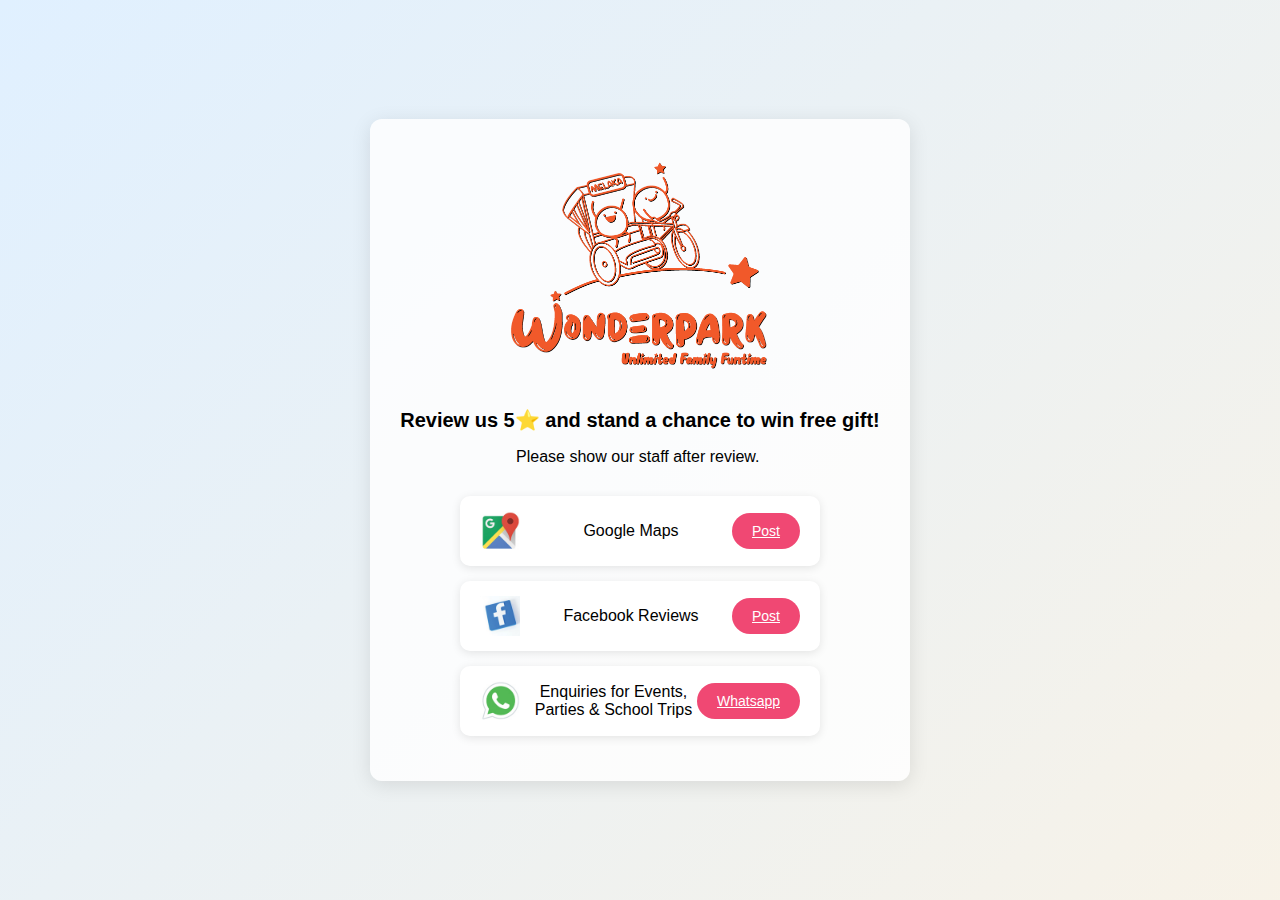
<file: reviewus/index.html>
<!DOCTYPE html>
<html lang="en">
<head>
  <meta charset="UTF-8">
  <meta name="viewport" content="width=device-width, initial-scale=1.0">
  <title>Wonderpark Melaka Review</title>
  <style>
    body {
      margin: 0;
      font-family: Arial, sans-serif;
      display: flex;
      justify-content: center;
      align-items: center;
      min-height: 100vh;
      background: linear-gradient(-45deg, #ffe4ec, #e0f7fa, #fff3e0, #e0f0ff);
      background-size: 400% 400%;
      animation: gradientBG 15s ease infinite;
    }

    @keyframes gradientBG {
      0% {background-position: 0% 50%;}
      50% {background-position: 100% 50%;}
      100% {background-position: 0% 50%;}
    }

    .container {
      text-align: center;
      background: rgba(255, 255, 255, 0.8);
      padding: 30px;
      border-radius: 12px;
      box-shadow: 0 4px 20px rgba(0,0,0,0.1);
    }

    .title-img {


    }

    h2 {
      margin-bottom: 10px;
      font-size: 20px;
    }

    p {
      font-size: 16px;
      margin-bottom: 30px;
    }

    .review-btn {
      display: flex;
      align-items: center;
      justify-content: space-between;
      background-color: white;
      padding: 15px 20px;
      margin-bottom: 15px;
      border-radius: 10px;
      box-shadow: 0 2px 10px rgba(0, 0, 0, 0.1);
      max-width: 320px;
      margin-left: auto;
      margin-right: auto;
    }

    .review-btn img {
      width: 40px;
      height: 40px;
      margin-right: 10px;
    }

    .post-btn {
      background-color: #f04873;
      color: white;
      border: none;
      border-radius: 20px;
      padding: 10px 20px;
      font-size: 14px;
      cursor: pointer;
    }
  </style>
</head>
<body>
  <div class="container">
    <img src="/img/reviewus/wpm-logo.png" alt="Review us @ Wonderpark" width="298" height="238" class="title-img">
    <h2>Review us 5⭐ and stand a chance to win free gift!</h2>
    <p>Please show our staff after review.&nbsp;</p>

	   <div class="review-btn">
      <img src="/img/reviewus/gmap.jpg" alt="Google Maps Icon"> Google Maps
      <a href="https://g.page/r/CcX8rXYFOguVEAE/review" class="post-btn" target="_blank">Post</a>
    </div>

    <div class="review-btn">
      <img src="/img/reviewus/fbook.jpg" alt="Facebook Icon"> Facebook Reviews
      <a href="https://www.facebook.com/wonderpark.my/reviews" class="post-btn" target="_blank">Post</a>
    </div>
	  
	  <div class="review-btn">
      <img src="/img/reviewus/whatsapp.jpg" alt="Facebook Icon"> Enquiries for Events, Parties & School Trips
       <a href="https://wa.me/60128996928?text=Hello!%20Boleh%20saya%20tanya%20Events" class="post-btn" target="_blank">Whatsapp</a>
		  
    </div>
	  
	  
</div>
</body>
</html>
</file>
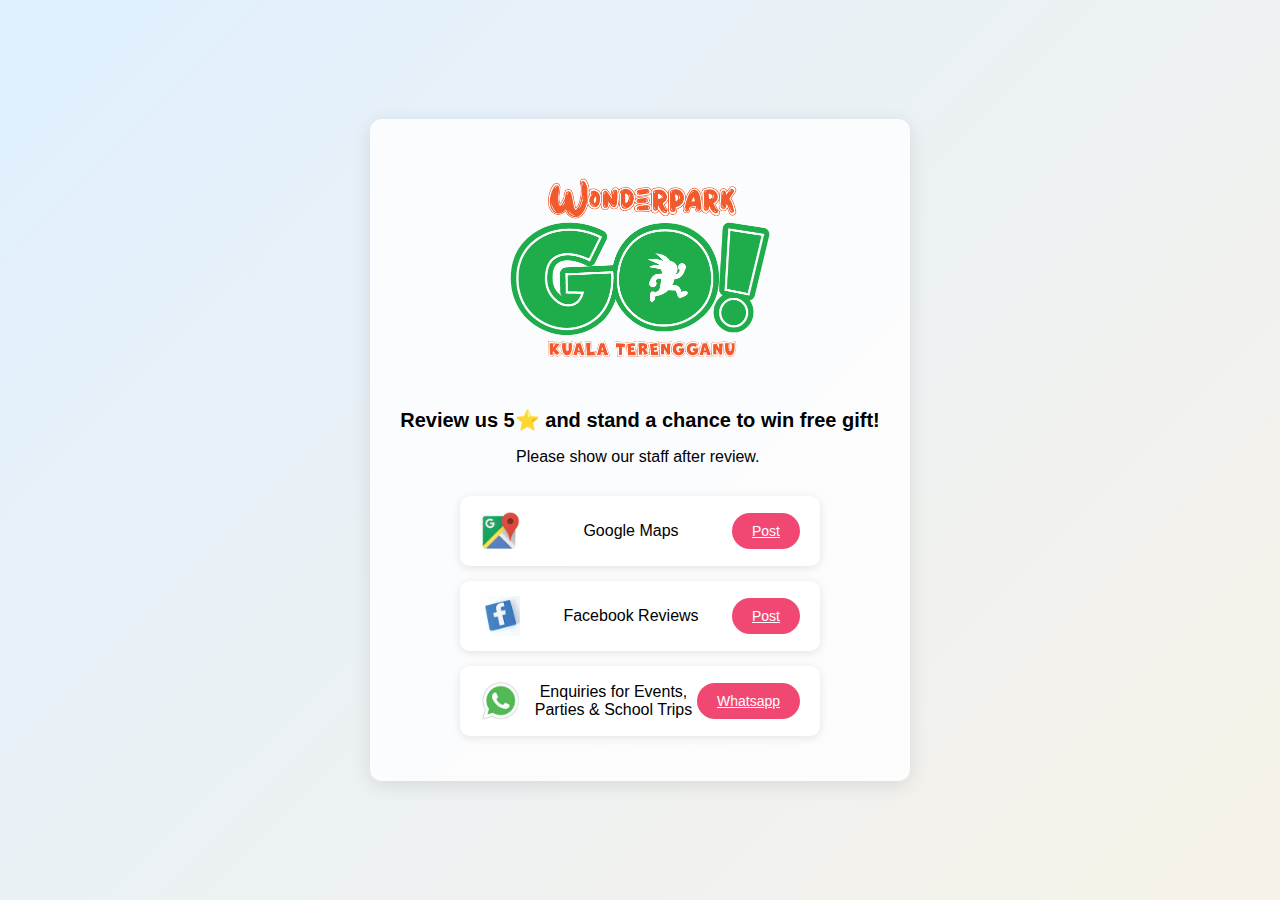
<file: reviewus/indexgo/index.html>
<!DOCTYPE html>
<html lang="en">
<head>
  <meta charset="UTF-8">
  <meta name="viewport" content="width=device-width, initial-scale=1.0">
  <title>Wonderpark Melaka Review</title>
  <style>
    body {
      margin: 0;
      font-family: Arial, sans-serif;
      display: flex;
      justify-content: center;
      align-items: center;
      min-height: 100vh;
      background: linear-gradient(-45deg, #ffe4ec, #e0f7fa, #fff3e0, #e0f0ff);
      background-size: 400% 400%;
      animation: gradientBG 15s ease infinite;
    }

    @keyframes gradientBG {
      0% {background-position: 0% 50%;}
      50% {background-position: 100% 50%;}
      100% {background-position: 0% 50%;}
    }

    .container {
      text-align: center;
      background: rgba(255, 255, 255, 0.8);
      padding: 30px;
      border-radius: 12px;
      box-shadow: 0 4px 20px rgba(0,0,0,0.1);
    }

    .title-img {


    }

    h2 {
      margin-bottom: 10px;
      font-size: 20px;
    }

    p {
      font-size: 16px;
      margin-bottom: 30px;
    }

    .review-btn {
      display: flex;
      align-items: center;
      justify-content: space-between;
      background-color: white;
      padding: 15px 20px;
      margin-bottom: 15px;
      border-radius: 10px;
      box-shadow: 0 2px 10px rgba(0, 0, 0, 0.1);
      max-width: 320px;
      margin-left: auto;
      margin-right: auto;
    }

    .review-btn img {
      width: 40px;
      height: 40px;
      margin-right: 10px;
    }

    .post-btn {
      background-color: #f04873;
      color: white;
      border: none;
      border-radius: 20px;
      padding: 10px 20px;
      font-size: 14px;
      cursor: pointer;
    }
  </style>
</head>
<body>
  <div class="container">
    <img src="/img/reviewus/wkt-logo.png" alt="Review us @ Wonderpark" width="298" height="238" class="title-img">
    <h2>Review us 5⭐ and stand a chance to win free gift!</h2>
    <p>Please show our staff after review.&nbsp;</p>

	   <div class="review-btn">
      <img src="/img/reviewus/gmap.jpg" alt="Google Maps Icon"> Google Maps
      <a href="https://g.page/r/CWLXiw4SF49GEAE/review" class="post-btn" target="_blank">Post</a>
    </div>

    <div class="review-btn">
      <img src="/img/reviewus/fbook.jpg" alt="Facebook Icon"> Facebook Reviews
      <a href="https://www.facebook.com/wonderpark.my/reviews" class="post-btn" target="_blank">Post</a>
    </div>
	  
	    <div class="review-btn">
      <img src="/img/reviewus/whatsapp.jpg" alt="Facebook Icon"> Enquiries for Events, Parties & School Trips
       <a href="https://wa.me/60128996928?text=Hello!%20Boleh%20saya%20tanya%20Events" class="post-btn" target="_blank">Whatsapp</a>
	  
</div>
</body>
</html>
</file>
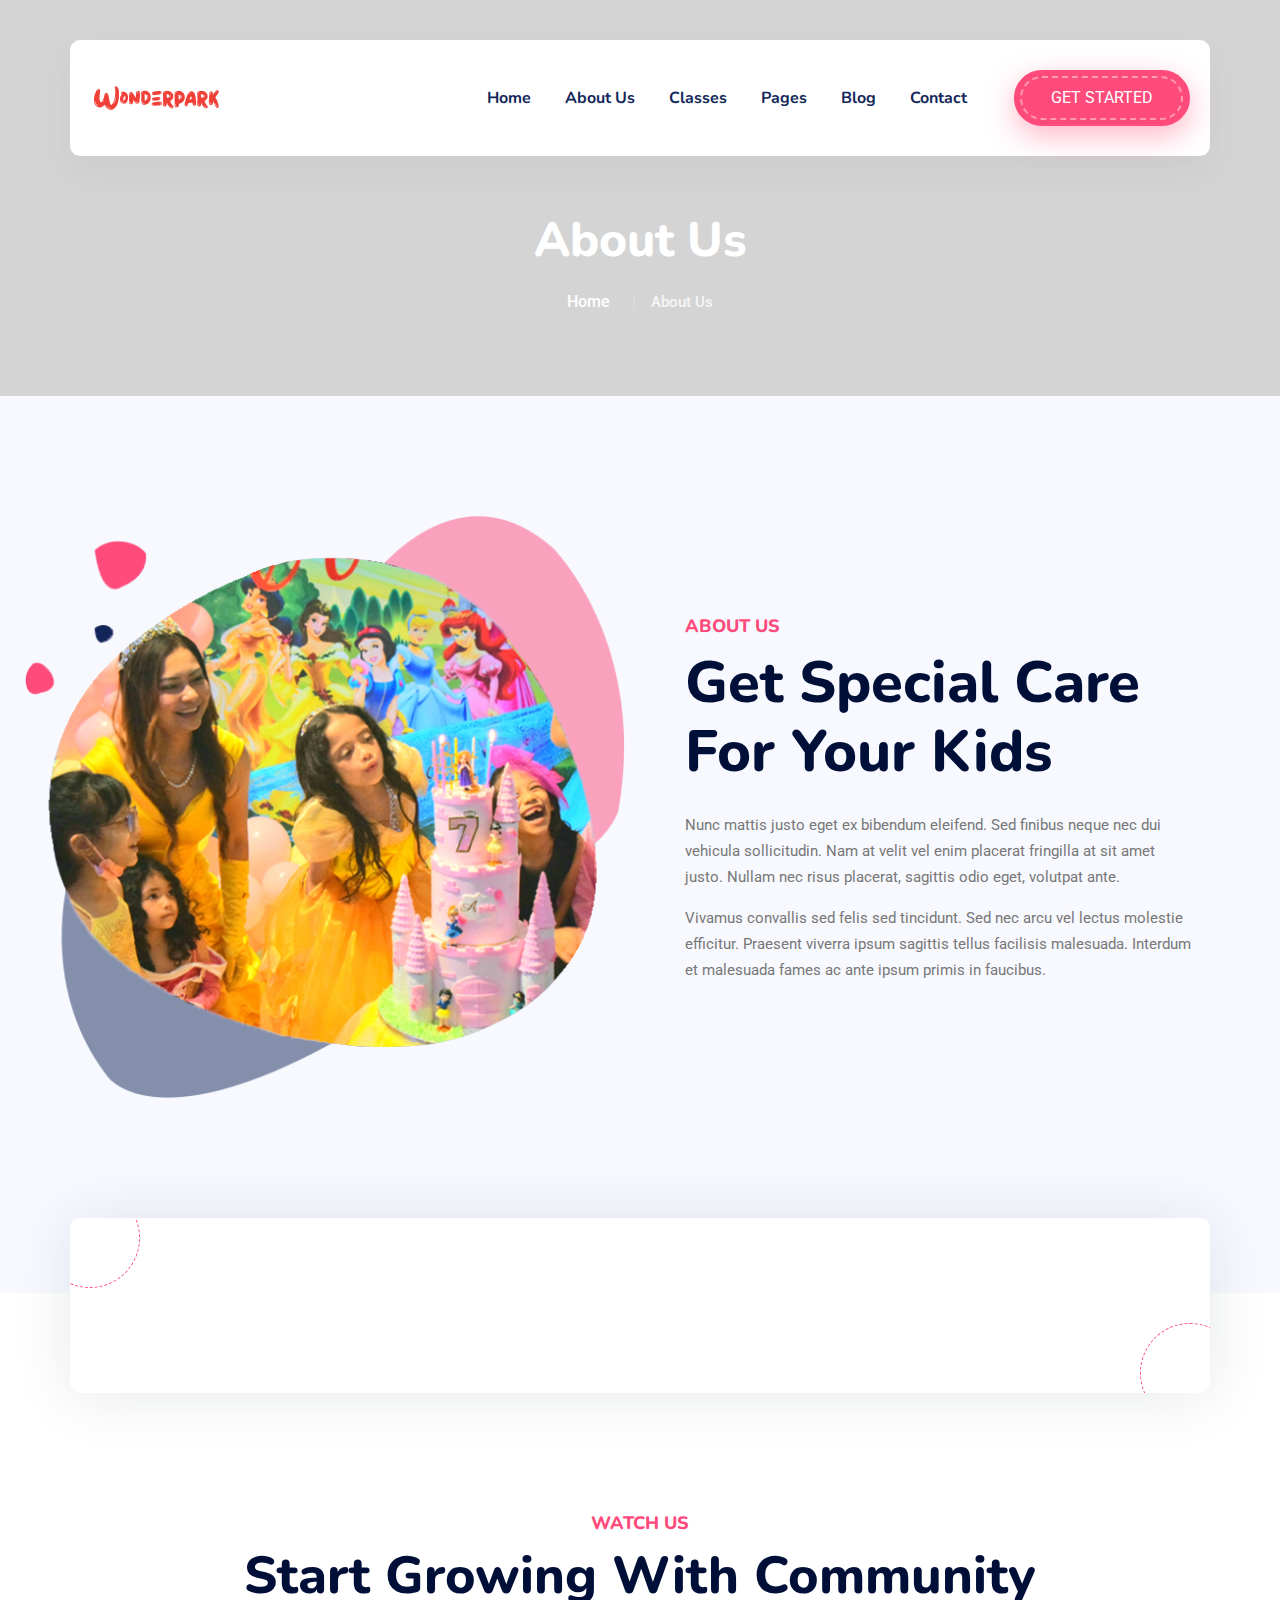
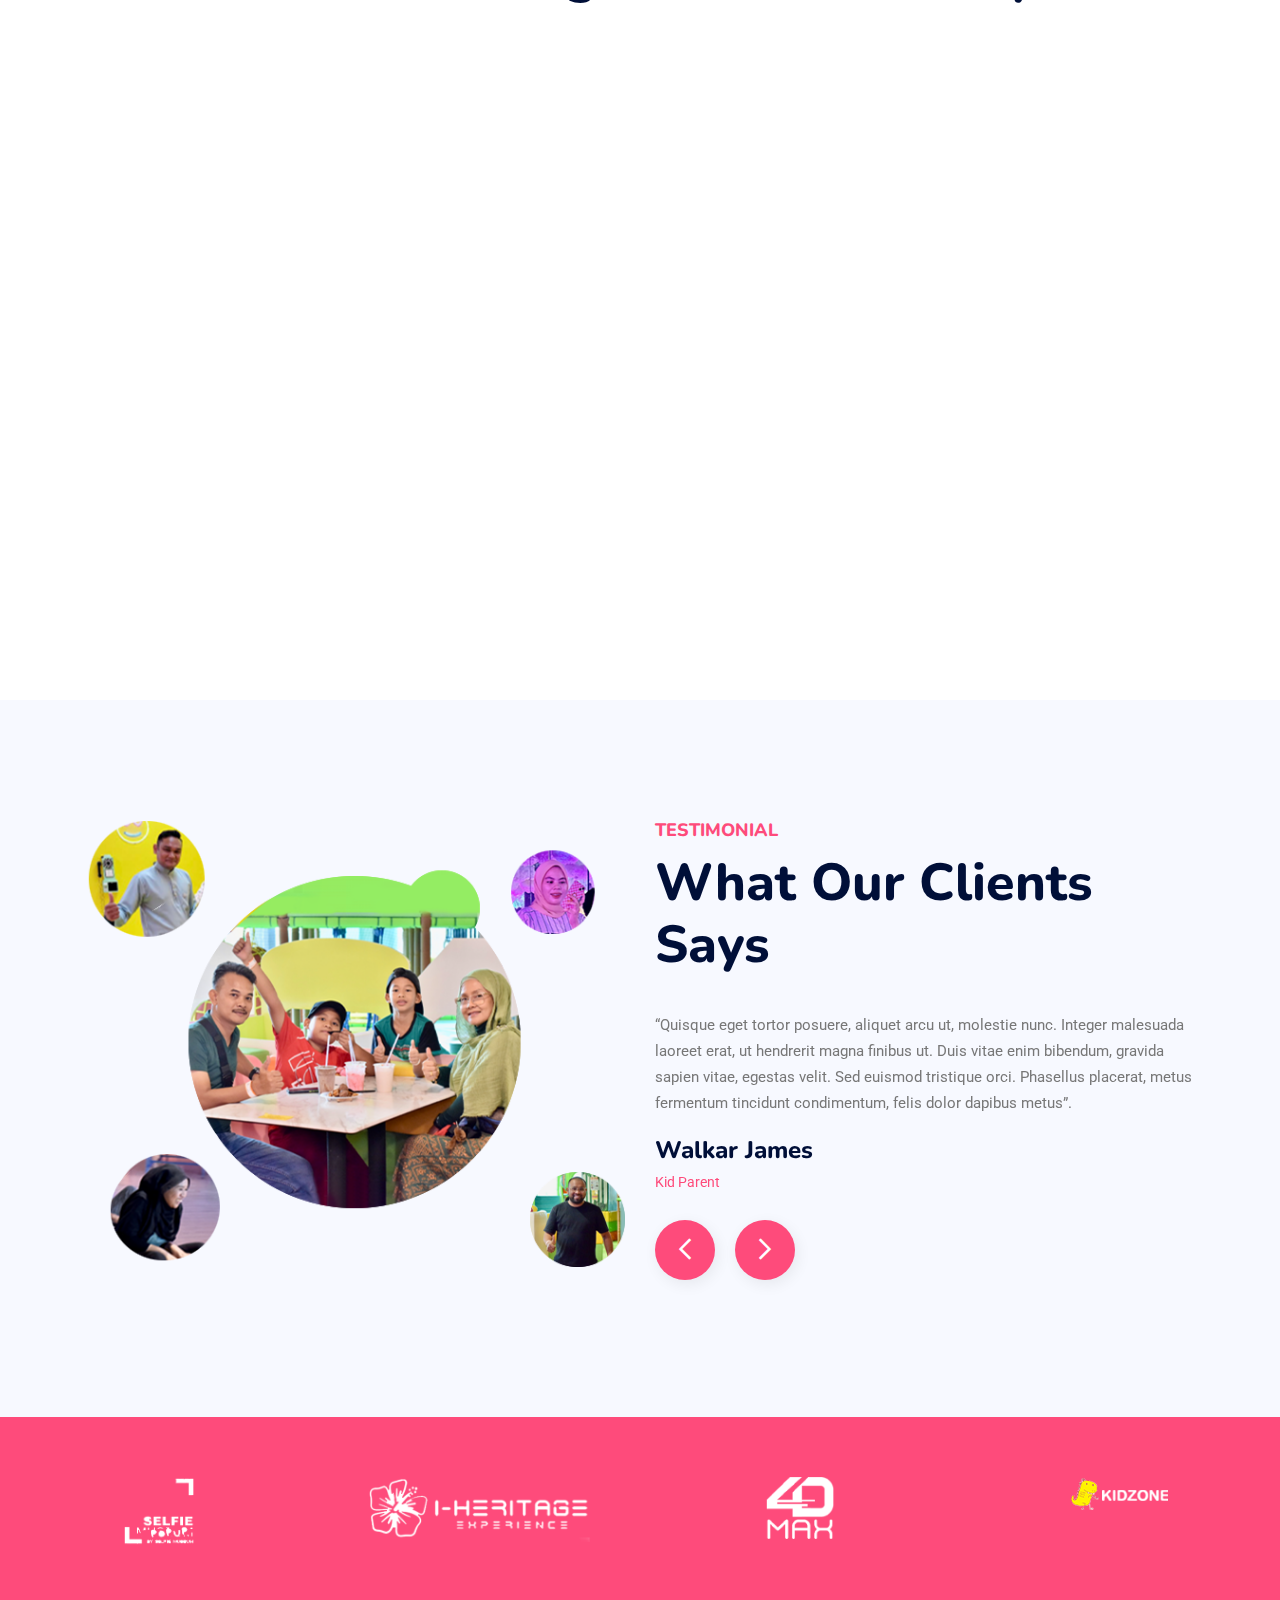
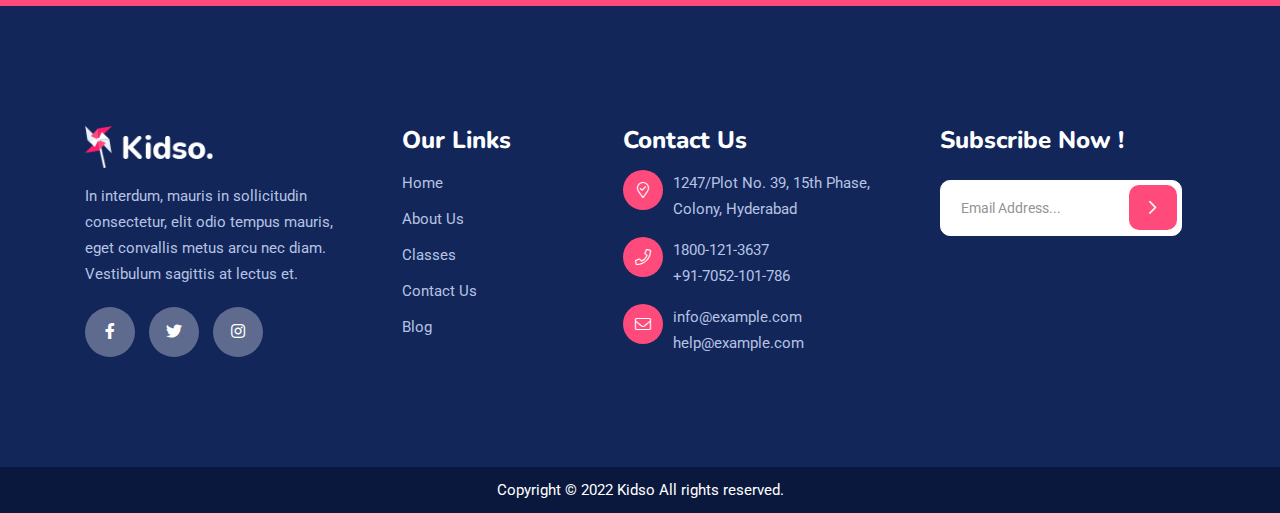
<file: about.html>
<!doctype html>
<html class="no-js" lang="zxx">
    <head>
        <meta charset="utf-8">
        <meta http-equiv="x-ua-compatible" content="ie=edge">
        <title>Kidso - Modern Kindergarten & Baby Care HTML Template</title>
        <meta name="description" content="">
        <meta name="viewport" content="width=device-width, initial-scale=1">
		<link rel="shortcut icon" type="image/x-icon" href="img/favicon.ico">
        <!-- Place favicon.ico in the root directory -->

		<!-- CSS here -->
        <link rel="stylesheet" href="css/bootstrap.min.css">
        <link rel="stylesheet" href="css/animate.min.css">
        <link rel="stylesheet" href="css/magnific-popup.css">
        <link rel="stylesheet" href="fontawesome/css/all.min.css">
        <link rel="stylesheet" href="font-flaticon/flaticon.css">
        <link rel="stylesheet" href="css/dripicons.css">
        <link rel="stylesheet" href="css/slick.css">
        <link rel="stylesheet" href="css/meanmenu.css">
        <link rel="stylesheet" href="css/default.css">
        <link rel="stylesheet" href="css/style.css">
        <link rel="stylesheet" href="css/responsive.css">
    </head>
    <body>
        <!-- header -->
        <header class="header-area header-three">  	
			  <div id="header-sticky" class="menu-area">
                <div class="container">
                    <div class="second-menu">
                        <div class="row align-items-center">
                            <div class="col-xl-2 col-lg-2">
                                <div class="logo">
                                    <a href="index.html"><img src="img/logo/logo.png" alt="logo"></a>
                                </div>
                            </div>
                           <div class="col-xl-7 col-lg-7">
                              
                                <div class="main-menu text-right text-xl-right">
                                    <nav id="mobile-menu">
                                         <ul>
                                            <li class="has-sub">
                                                <a href="index.html">Home</a>
                                            </li>
                                            <li><a href="about.html">About Us</a></li>
                                          
                                             <li class="has-sub">
                                                 <a href="classes.html">Classes</a>
                                                 <ul>
                                                    <li><a href="classes.html">Classes</a></li>
                                                    <li><a href="class-single.html">Class Details</a></li>
                                                 </ul>
                                             </li>
                                              <li class="has-sub"><a href="#">Pages</a>
												<ul>
                                                      <li><a href="teachers.html">Teachers</a></li>
                                                    <li><a href="teacher-single.html">Teacher Details</a></li>
                                                  </ul>
											</li>
                                            <li class="has-sub"> 
                                                <a href="blog.html">Blog</a>
                                                <ul>
                                                    <li><a href="blog.html">Blog</a></li>
                                                    <li><a href="blog-details.html">Blog Details</a></li>
                                                </ul>
                                            </li>


                                            <li><a href="contact.html">Contact</a></li>                                               
                                        </ul>
                                    </nav>
                                </div>
                            </div>   
                            <div class="col-xl-3 col-lg-3 text-right d-none d-lg-block mt-30 mb-30 text-right text-xl-right">
                                <div class="login">
                                    <ul>
                                        <li><div class="header-btn second-header-btn">
                                   <a href="contact.html" class="btn">Get Started</a>
                                </div></li>
                                    </ul>
                                
                                </div>
                               
                            </div>
                            
                                <div class="col-12">
                                    <div class="mobile-menu"></div>
                                </div>
                        </div>
                    </div>
                </div>
            </div>
        </header>
        <!-- header-end -->
        <!-- main-area -->
        <main>
            
            <!-- breadcrumb-area -->
            <section class="breadcrumb-area d-flex align-items-center" style="background-image:url(img/bg/bdrc-bg.jpg)">
                <div class="container">
                    <div class="row align-items-center">
                        <div class="col-xl-12 col-lg-12">
                            <div class="breadcrumb-wrap text-left">
                                <div class="breadcrumb-title">
                                    <h2>About Us</h2>    
                                    <div class="breadcrumb-wrap">
                              
                                <nav aria-label="breadcrumb">
                                    <ol class="breadcrumb">
                                        <li class="breadcrumb-item"><a href="index.html">Home</a></li>
                                        <li class="breadcrumb-item active" aria-current="page">About Us</li>
                                    </ol>
                                </nav>
                            </div>
                                </div>
                            </div>
                        </div>
                        
                    </div>
                </div>
            </section>
            <!-- breadcrumb-area-end -->
            <!-- about-area -->
            <section class="about-area about-p pt-120 pb-195 p-relative" style="background: #f7f9ff;">
                <div class="animations-03"><img src="img/bg/an-img-03.png" alt="an-img-01"></div>
                <div class="animations-04"><img src="img/bg/an-img-04.png" alt="contact-bg-an-01"></div>
                <div class="animations-05"><img src="img/bg/an-img-05.png" alt="contact-bg-an-01"></div>
                <div class="container">
                    <div class="row justify-content-center align-items-center">
                         <div class="col-lg-6 col-md-12 col-sm-12">
                            <div class="s-about-img p-relative  wow fadeInLeft  animated"   data-animation="fadeInLeft" data-delay=".4s">
                                <img src="img/features/about_img.png" alt="img">    
                            </div>
                          
                        </div>
                        
					<div class="col-lg-6 col-md-12 col-sm-12">
                            <div class="about-content s-about-content  wow fadeInRight  animated pl-30" data-animation="fadeInRight" data-delay=".4s">
                                <div class="about-title second-title pb-25">  
                                    <h5>About Us</h5>
                                    <h2>Get Special Care For Your Kids</h2>                                   
                                </div>
                                   <p>Nunc mattis justo eget ex bibendum eleifend. Sed finibus neque nec dui vehicula sollicitudin. Nam at velit vel enim placerat fringilla at sit amet justo. Nullam nec risus placerat, sagittis odio eget, volutpat ante.</p>
                                  <p>Vivamus convallis sed felis sed tincidunt. Sed nec arcu vel lectus molestie efficitur. Praesent viverra ipsum sagittis tellus facilisis malesuada. Interdum et malesuada fames ac ante ipsum primis in faucibus. </p>
                                  
                            </div>
                        </div>
                     
                    </div>
                </div>
            </section>
            <!-- about-area-end -->
         <!-- counter-area -->
            <div class="counter-area p-relative">
                <div class="container">
                    <div class="row counter-bg p-relative">
                         <div class="col-lg-3 col-md-3 col-sm-12">
                             <div class="single-counter wow fadeInUp animated" data-animation="fadeInDown animated" data-delay=".2s">
                                <div class="counter p-relative">
                                    <span class="count">385</span><p>Kids Are Happy</p>    
                                </div>
                            </div>
                        </div>
                     <div class="col-lg-3 col-md-3 col-sm-12">
                             <div class="single-counter wow fadeInUp animated" data-animation="fadeInDown animated" data-delay=".2s">
                                <div class="counter p-relative">
                                    <span class="count">509</span><p>Happy To Service </p>    
                                </div>
                            </div>
                        </div>
                        <div class="col-lg-3 col-md-3 col-sm-12">
                             <div class="single-counter wow fadeInUp animated" data-animation="fadeInDown animated" data-delay=".2s">
                                <div class="counter p-relative">
                                    <span class="count">798</span><p>Cup Of Coffee</p>    
                                </div>
                            </div>
                        </div>
                        <div class="col-lg-3 col-md-3 col-sm-12">
                             <div class="single-counter wow fadeInUp animated" data-animation="fadeInDown animated" data-delay=".2s">
                                <div class="counter p-relative">
                                    <span class="count">936</span><p>Our Happy Clients</p>    
                                </div>
                            </div>
                        </div>
                    </div>
                </div>
            </div>
            <!-- counter-area-end -->	
             <!-- vedio-area -->          
            <section id="vedio" class="vedio-area pt-120 pb-90 fix" >
                <div class="container">
                    <div class="row">   
                        <div class="col-lg-12">
                            <div class="section-title center-align text-center mb-15">
                                <h5>Watch Us</h5>
                                <h2>
                                Start Growing With Community
                                </h2>
                            </div>
                           
                        </div>
                         
                    </div>
                    <div class="row">
                         <div class="col-lg-12 col-md-12">
                             
                           <div class="video-img wow fadeInRight animated" data-animation="fadeInDown animated" data-delay=".2s" style="background-image:url(img/bg/vedio-img.png); background-repeat: no-repeat; background-position: center;">								
                                    <a href="https://www.youtube.com/watch?v=gyGsPlt06bo" class="video-i popup-video"><i class="far fa-play"></i></a>
                            </div> 
                             
                         
                        </div>
                        
                        
                    </div>
                </div>
            </section>
            <!-- vedio-area-end -->
             <!-- testimonial-area -->
            <section class="testimonial-area pt-120 pb-150 fix p-relative" style="background-color: #f7f9ff;">
                <div class="animations-01"><img src="img/bg/an-img-06.png" alt="an-img-01"></div>
                <div class="animations-02"><img src="img/bg/an-img-04.png" alt="contact-bg-an-01"></div>
                <div class="container">
                    <div class="row">
                        <div class="col-lg-6">
                            
                           <img src="img/bg/testmonail-img.png" alt="img">
                        </div>
                        
                        <div class="col-lg-6">
                            <div class="section-title center-align mb-35">
                                <h5>Testimonial</h5>                            
                                <h2>
                                 What Our Clients Says
                                </h2>
                             
                            </div>
                            <div class="testimonial-active">
                                <div class="single-testimonial">                                    
                                    <p>“Quisque eget tortor posuere, aliquet arcu ut, molestie nunc. Integer malesuada laoreet erat, ut hendrerit magna finibus ut. Duis vitae enim bibendum, gravida sapien vitae, egestas velit. Sed euismod tristique orci. Phasellus placerat, metus fermentum tincidunt condimentum, felis dolor dapibus metus”.</p>
                                     <div class="testi-author">                                       
                                        <div class="ta-info">
                                            <h6>Walkar James</h6>
                                            <span>Kid Parent</span>
                                        </div>
                                    </div>
                                   
                                </div>
                               <div class="single-testimonial">                                    
                                    <p>“Quisque eget tortor posuere, aliquet arcu ut, molestie nunc. Integer malesuada laoreet erat, ut hendrerit magna finibus ut. Duis vitae enim bibendum, gravida sapien vitae, egestas velit. Sed euismod tristique orci. Phasellus placerat, metus fermentum tincidunt condimentum, felis dolor dapibus metus”.</p>
                                     <div class="testi-author">                                       
                                        <div class="ta-info">
                                            <h6>Walkar James</h6>
                                            <span>Kid Parent</span>
                                        </div>
                                    </div>
                                   
                                </div>
                              <div class="single-testimonial">                                    
                                    <p>“Quisque eget tortor posuere, aliquet arcu ut, molestie nunc. Integer malesuada laoreet erat, ut hendrerit magna finibus ut. Duis vitae enim bibendum, gravida sapien vitae, egestas velit. Sed euismod tristique orci. Phasellus placerat, metus fermentum tincidunt condimentum, felis dolor dapibus metus”.</p>
                                     <div class="testi-author">                                       
                                        <div class="ta-info">
                                            <h6>Walkar James</h6>
                                            <span>Kid Parent</span>
                                        </div>
                                    </div>
                                   
                                </div>
                                
                            </div>
                        </div>
                    </div>
                </div>
            </section>
            <!-- testimonial-area-end -->
            <!-- brand-area -->
            <div class="brand-area pt-60 pb-60" style="background: #fe4b7b;">
                <div class="container-fluid">
                    <div class="row brand-active">
                        <div class="col-xl-2">
                            <div class="single-brand">
                                 <img src="img/brand/b-logo1.png" alt="img">
                            </div>
                        </div>
                       <div class="col-xl-2">
                            <div class="single-brand">
                                     <img src="img/brand/b-logo2.png" alt="img">
                            </div>
                        </div>
                        <div class="col-xl-2">
                            <div class="single-brand">
                                  <img src="img/brand/b-logo3.png" alt="img">
                            </div>
                        </div>
                        <div class="col-xl-2">
                            <div class="single-brand">
                                  <img src="img/brand/b-logo4.png" alt="img">
                            </div>
                        </div>
                         <div class="col-xl-2">
                            <div class="single-brand">
                                 <img src="img/brand/b-logo5.png" alt="img">
                            </div>
                        </div>
                        <div class="col-xl-2">
                            <div class="single-brand">
                                 <img src="img/brand/b-logo6.png" alt="img">
                            </div>
                        </div>
                        <div class="col-xl-2">
                            <div class="single-brand">
                                  <img src="img/brand/b-logo3.png" alt="img">
                            </div>
                        </div>
                        
                    </div>
                </div>
            </div>
            <!-- brand-area-end -->
        </main>
        <!-- main-area-end -->
       <!-- footer -->
        <footer class="footer-bg footer-p">
            <div class="footer-top pt-120 pb-80  p-relative" style="background-image: url(img/bg/footer-bg.png); background-color: #fff;  background-repeat: no-repeat;background-size: cover;background-position: center;">
                <div class="container">
                    <div class="row justify-content-between">
                        
                          <div class="col-xl-3 col-lg-3 col-sm-6">
                            <div class="footer-widget mb-30">
                                <div class="f-widget-title mb-15">
                                   <img src="img/logo/f_logo.png" alt="img">
                                </div>
                                <div class="footer-text mb-20">
                                    <p>In interdum, mauris in sollicitudin consectetur, elit odio tempus mauris, eget convallis metus arcu nec diam. Vestibulum sagittis at lectus et.</p>
                                </div>
                                <div class="footer-social">                                    
                                    <a href="#"><i class="fab fa-facebook-f"></i></a>
                                    <a href="#"><i class="fab fa-twitter"></i></a>
                                    <a href="#"><i class="fab fa-instagram"></i></a>
                                </div>        
                            </div>
                        </div>
						<div class="col-xl-2 col-lg-2 col-sm-6">
                            <div class="footer-widget mb-30">
                                <div class="f-widget-title">
                                    <h2>Our Links</h2>
                                </div>
                                <div class="footer-link">
                                    <ul>                                        
                                        <li><a href="index.html">Home</a></li>
                                        <li><a href="about.html"> About Us</a></li>
                                        <li><a href="classes.html">  Classes</a></li>
                                        <li><a href="contact.html"> Contact Us</a></li>
                                        <li><a href="blog.html">Blog </a></li>
                                    </ul>
                                </div>
                            </div>
                        </div>
                        <div class="col-xl-3 col-lg-3 col-sm-6">
                            <div class="footer-widget mb-30">
                                <div class="f-widget-title">
                                    <h2>Contact Us</h2>
                                </div>
                                <div class="f-contact">
                                    <ul>
                                    <li>
                                        <i class="icon fal fa-map-marker-check"></i>
                                        <span>1247/Plot No. 39, 15th Phase, <br>Colony, Hyderabad</span>
                                    </li>
                                    <li>
                                        <i class="icon fal fa-phone"></i>
                                        <span>1800-121-3637<br>+91-7052-101-786</span>
                                    </li>
                                   <li><i class="icon fal fa-envelope"></i>
                                        <span>
                                            <a href="mailto:info@example.com">info@example.com</a>
                                       <br>
                                       <a href="mailto:help@example.com">help@example.com</a>
                                       </span>
                                    </li>
                                </ul>
                                    
                                    </div>
                            </div>
                        </div>  
                        <div class="col-xl-3 col-lg-3 col-sm-6">
                            <div class="footer-widget mb-30">
                                <div class="f-widget-title mb-15">
                                  <h2>Subscribe Now !</h2>
                                </div>
                               <div class="footer-link">
                                <div class="newslater-area">
                                    <form name="ajax-form" id="contact-form4" action="#" method="post" class="contact-form newslater">
                                       <div class="form-group p-relative">
                                          <input class="form-control" id="email2" name="email" type="email" placeholder="Email Address..." value="" required=""> 
                                          <button type="submit"  id="send2"><i class="far fa-chevron-right"></i></button>
                                       </div>
                                       <!-- /Form-email -->	
                                    </form>
                                 </div>
                                </div>
                            </div>
                        </div>
                      
                        
                    </div>
                    
                </div>
            </div>
           <div class="copyright-wrap text-center">
                <div class="container">
                    <div class="row align-items-center">
                        <div class="col-lg-12">                         
                              Copyright © 2022 Kidso All rights reserved.  
                        </div>
                        
                        
                    </div>
                </div>
            </div>
        </footer>
        <!-- footer-end -->

        <!-- JS here -->
        <script src="js/vendor/modernizr-3.5.0.min.js"></script>
        <script src="js/vendor/jquery-3.6.0.min.js"></script>
        <script src="js/popper.min.js"></script>
        <script src="js/bootstrap.min.js"></script>
        <script src="js/one-page-nav-min.js"></script>
        <script src="js/slick.min.js"></script>
        <script src="js/ajax-form.js"></script>
        <script src="js/paroller.js"></script>
        <script src="js/wow.min.js"></script>
        <script src="js/js_isotope.pkgd.min.js"></script>
        <script src="js/imagesloaded.min.js"></script>
        <script src="js/parallax.min.js"></script>
         <script src="js/jquery.waypoints.min.js"></script>
        <script src="js/jquery.counterup.min.js"></script>
        <script src="js/jquery.scrollUp.min.js"></script>
        <script src="js/jquery.meanmenu.min.js"></script>
        <script src="js/parallax-scroll.js"></script>
        <script src="js/jquery.magnific-popup.min.js"></script>
        <script src="js/element-in-view.js"></script>
        <script src="js/main.js"></script>
    </body>
</html>
</file>
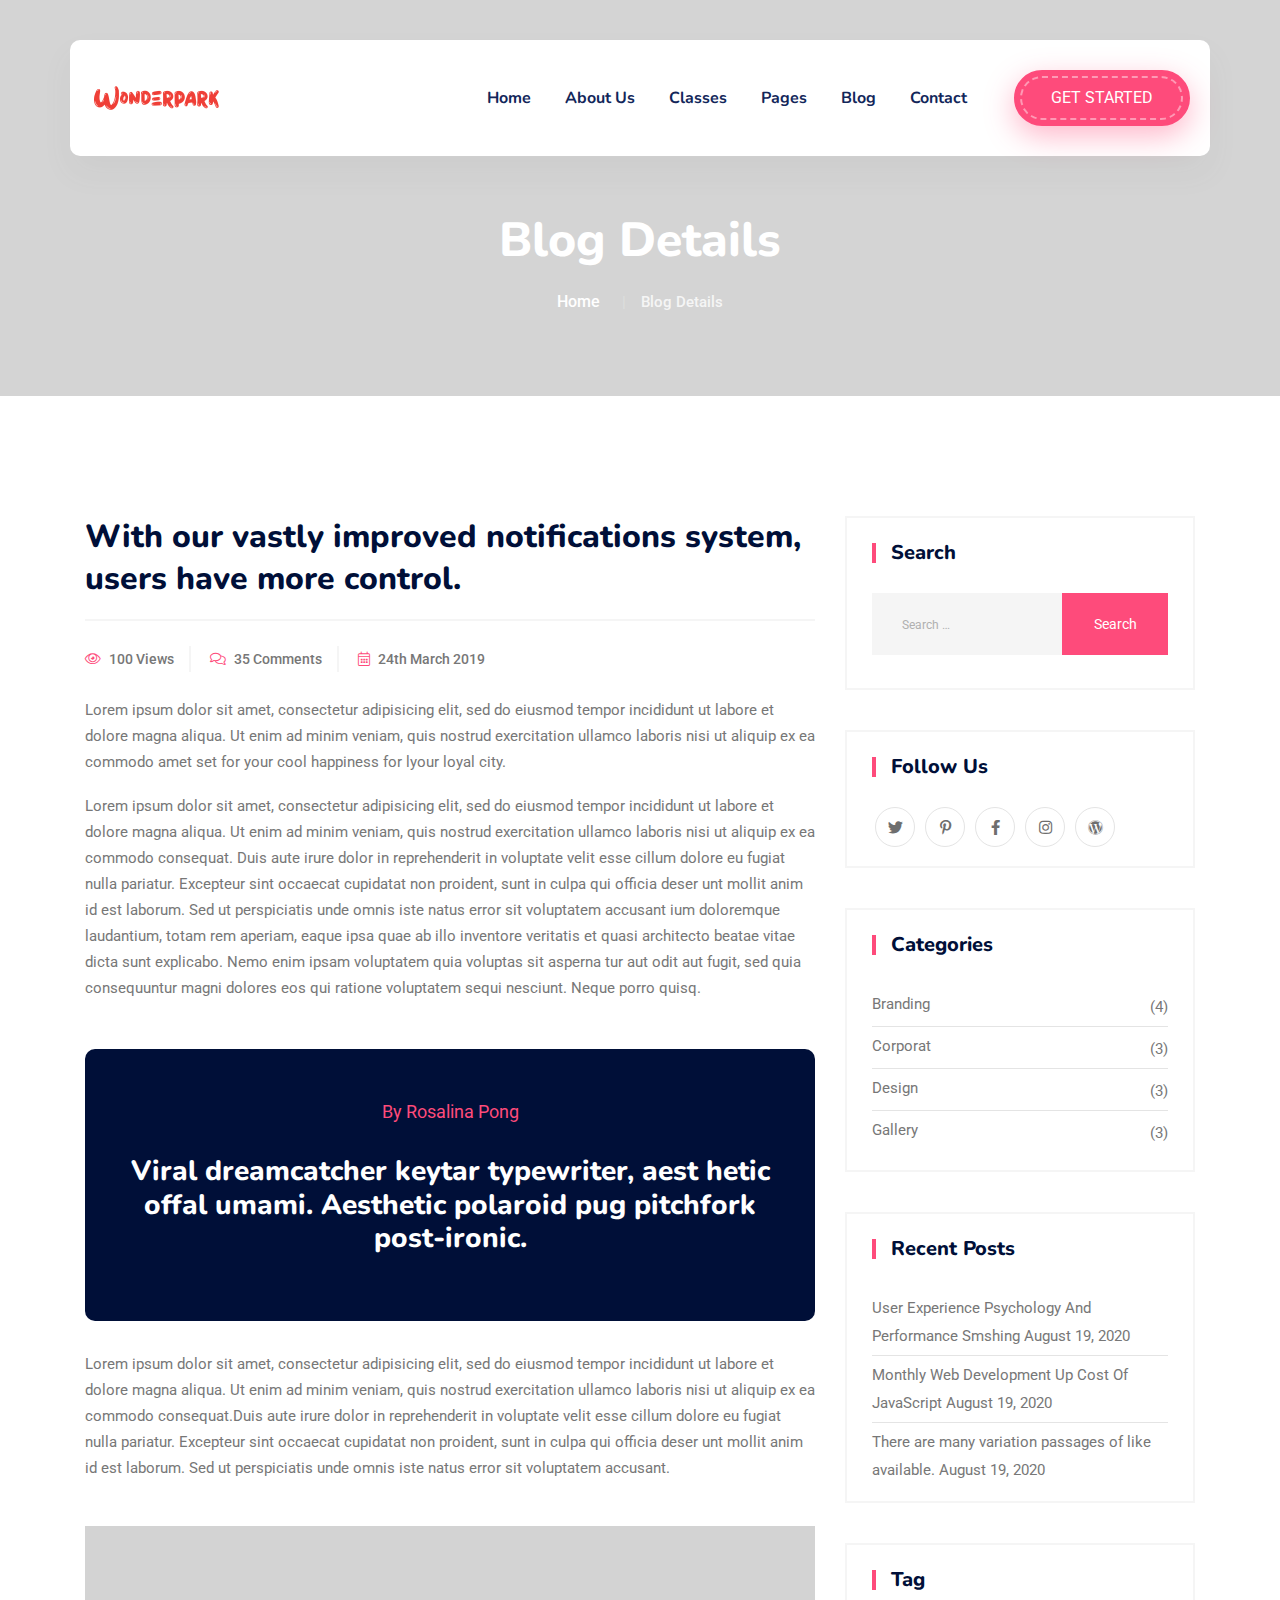
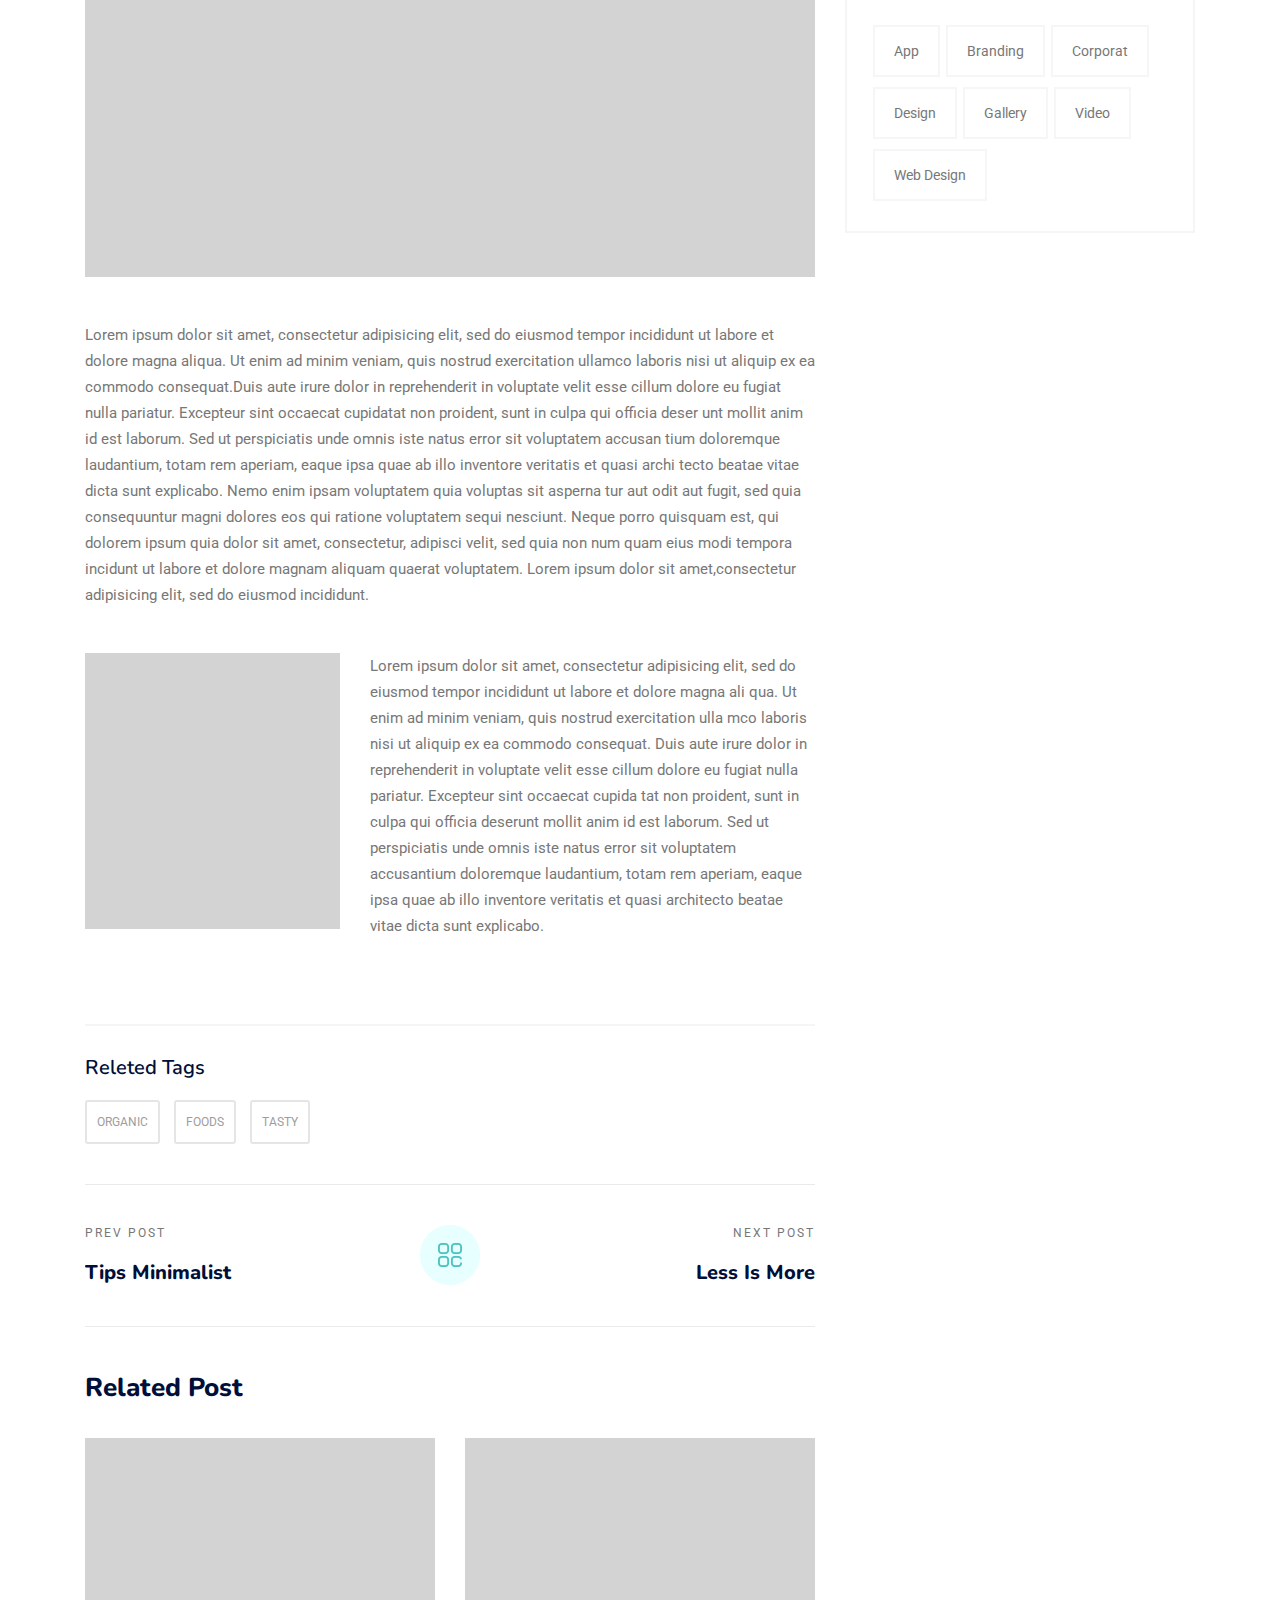
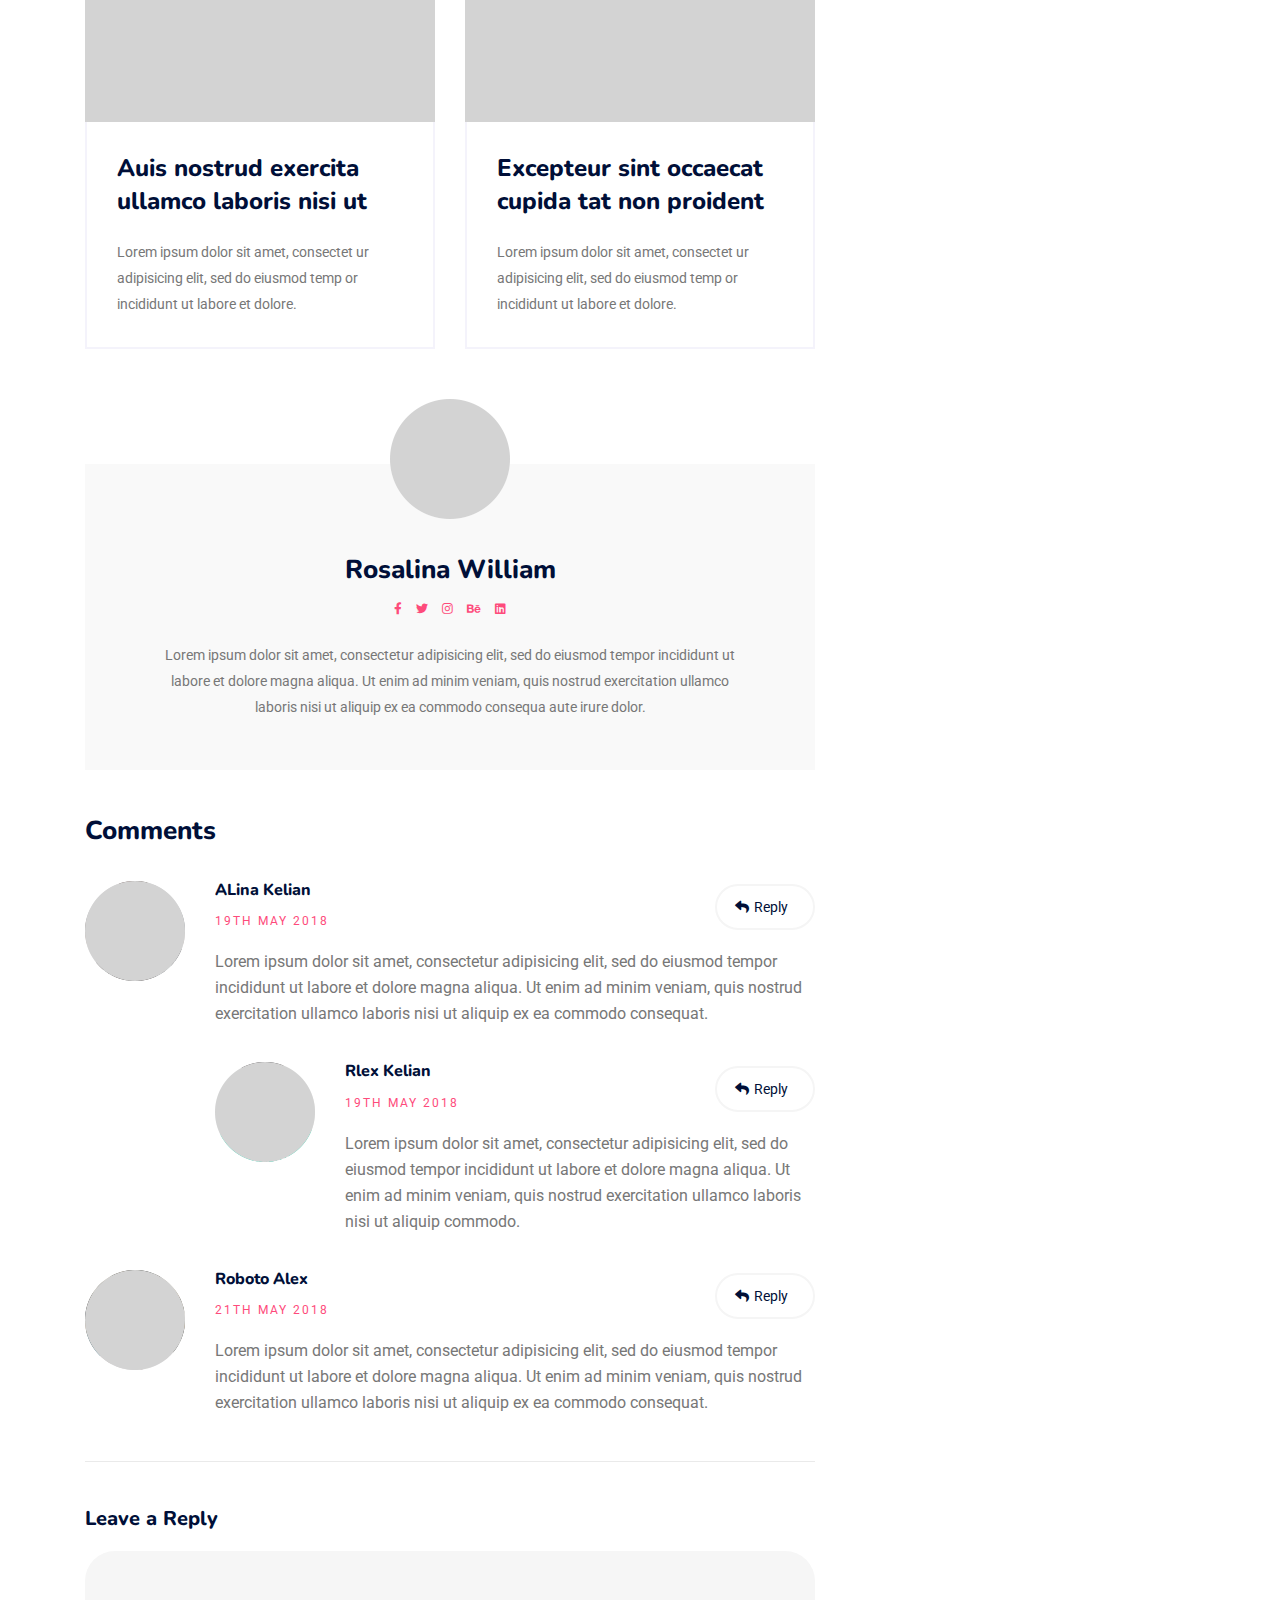
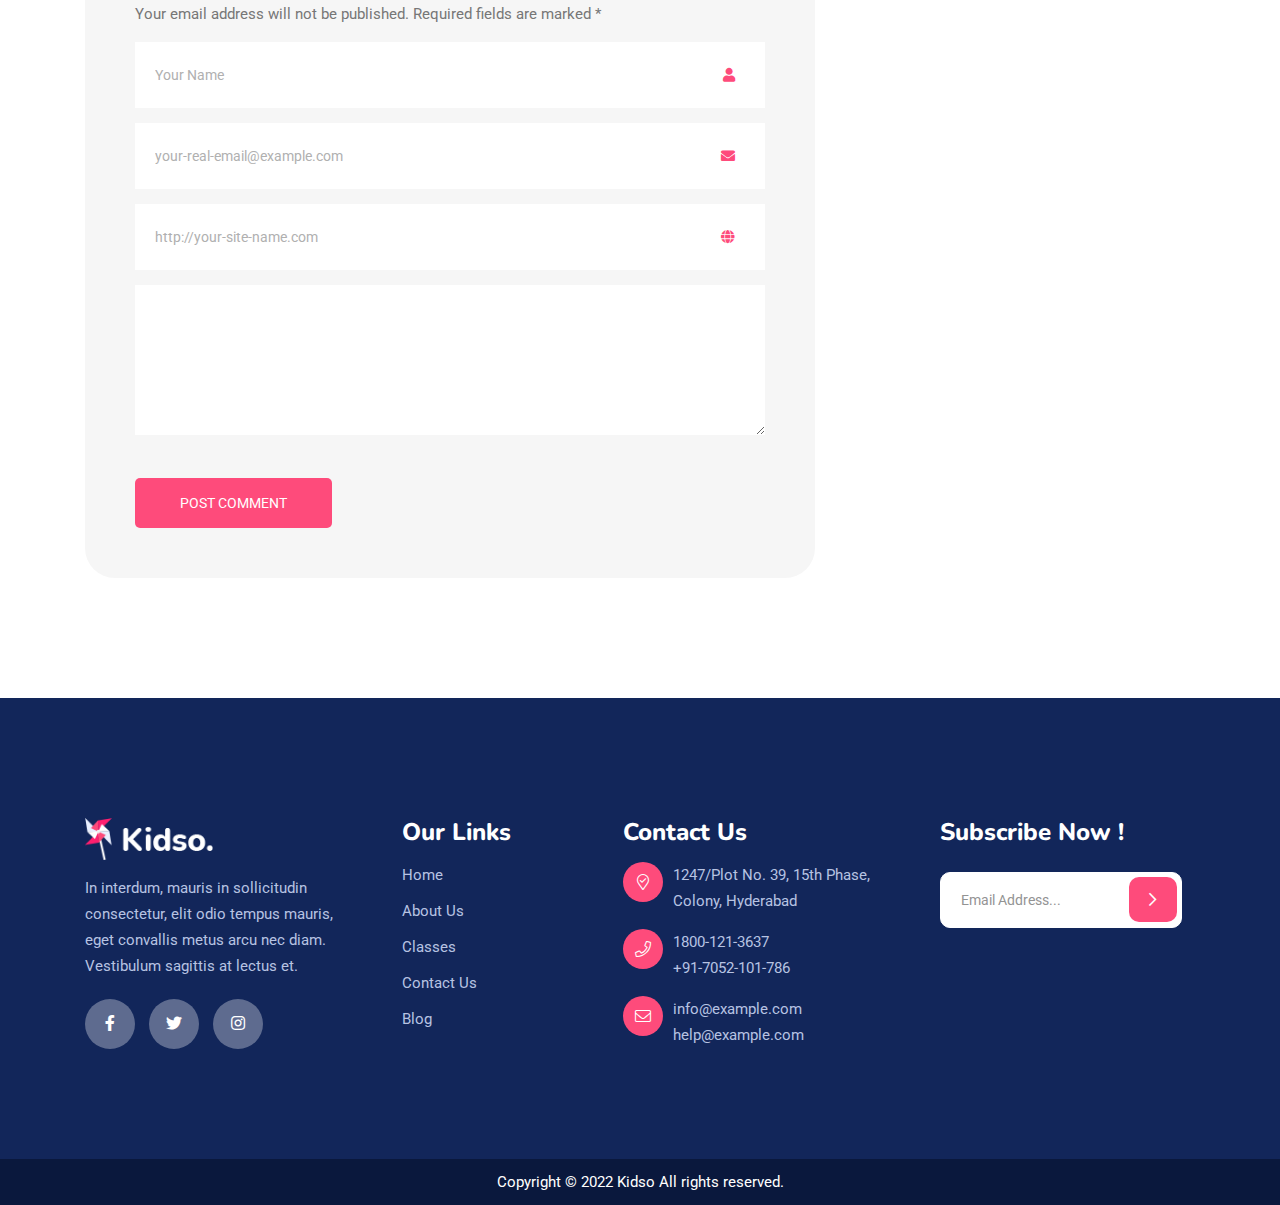
<file: blog-details.html>
<!doctype html>
<html class="no-js" lang="zxx">
    <head>
        <meta charset="utf-8">
        <meta http-equiv="x-ua-compatible" content="ie=edge">
        <title>Kidso - Modern Kindergarten & Baby Care HTML Template</title>
        <meta name="description" content="">
        <meta name="viewport" content="width=device-width, initial-scale=1">
		<link rel="shortcut icon" type="image/x-icon" href="img/favicon.ico">
        <!-- Place favicon.ico in the root directory -->

		<!-- CSS here -->
        <link rel="stylesheet" href="css/bootstrap.min.css">
        <link rel="stylesheet" href="css/animate.min.css">
        <link rel="stylesheet" href="css/magnific-popup.css">
        <link rel="stylesheet" href="fontawesome/css/all.min.css">
        <link rel="stylesheet" href="font-flaticon/flaticon.css">
        <link rel="stylesheet" href="css/dripicons.css">
        <link rel="stylesheet" href="css/slick.css">
        <link rel="stylesheet" href="css/meanmenu.css">
        <link rel="stylesheet" href="css/default.css">
        <link rel="stylesheet" href="css/style.css">
        <link rel="stylesheet" href="css/responsive.css">
    </head>
    <body>
         <!-- header -->
        <header class="header-area header-three">  	
			  <div id="header-sticky" class="menu-area">
                <div class="container">
                    <div class="second-menu">
                        <div class="row align-items-center">
                            <div class="col-xl-2 col-lg-2">
                                <div class="logo">
                                    <a href="index.html"><img src="img/logo/logo.png" alt="logo"></a>
                                </div>
                            </div>
                           <div class="col-xl-7 col-lg-7">
                              
                                <div class="main-menu text-right text-xl-right">
                                    <nav id="mobile-menu">
                                         <ul>
                                            <li class="has-sub">
                                                <a href="index.html">Home</a>
                                            </li>
                                            <li><a href="about.html">About Us</a></li>
                                          
                                             <li class="has-sub">
                                                 <a href="classes.html">Classes</a>
                                                 <ul>
                                                    <li><a href="classes.html">Classes</a></li>
                                                    <li><a href="class-single.html">Class Details</a></li>
                                                 </ul>
                                             </li>
                                              <li class="has-sub"><a href="#">Pages</a>
												<ul>
                                                      <li><a href="teachers.html">Teachers</a></li>
                                                    <li><a href="teacher-single.html">Teacher Details</a></li>
                                                  </ul>
											</li>
                                            <li class="has-sub"> 
                                                <a href="blog.html">Blog</a>
                                                <ul>
                                                    <li><a href="blog.html">Blog</a></li>
                                                    <li><a href="blog-details.html">Blog Details</a></li>
                                                </ul>
                                            </li>


                                            <li><a href="contact.html">Contact</a></li>                                               
                                        </ul>
                                    </nav>
                                </div>
                            </div>   
                            <div class="col-xl-3 col-lg-3 text-right d-none d-lg-block mt-30 mb-30 text-right text-xl-right">
                                <div class="login">
                                    <ul>
                                        <li><div class="header-btn second-header-btn">
                                   <a href="contact.html" class="btn">Get Started</a>
                                </div></li>
                                    </ul>
                                
                                </div>
                               
                            </div>
                            
                                <div class="col-12">
                                    <div class="mobile-menu"></div>
                                </div>
                        </div>
                    </div>
                </div>
            </div>
        </header>
        <!-- header-end -->
        <!-- main-area -->
        <main>
            
            <!-- search-popup -->
		<div class="modal fade bs-example-modal-lg search-bg popup1" tabindex="-1" role="dialog">
			<div class="modal-dialog modal-lg" role="document">
				<div class="modal-content search-popup">
					<div class="text-center">
						<a href="#" class="close2" data-dismiss="modal" aria-label="Close">× close</a>
					</div>
					<div class="row search-outer">
						<div class="col-md-11"><input type="text" placeholder="Search for products..." /></div>
						<div class="col-md-1 text-right"><a href="#"><i class="fa fa-search" aria-hidden="true"></i></a></div>
					</div>
				</div>
			</div>
		</div>
		<!-- /search-popup -->
            <!-- breadcrumb-area -->
          <section class="breadcrumb-area d-flex align-items-center" style="background-image:url(img/bg/bdrc-bg.jpg);">
                <div class="container">
                    <div class="row align-items-center">
                        <div class="col-xl-12 col-lg-12">
                            <div class="breadcrumb-wrap text-left">
                                <div class="breadcrumb-title">
                                    <h2>Blog Details</h2>    
                                    <div class="breadcrumb-wrap">
                              
                                <nav aria-label="breadcrumb">
                                    <ol class="breadcrumb">
                                        <li class="breadcrumb-item"><a href="index.html">Home</a></li>
                                        <li class="breadcrumb-item active" aria-current="page">Blog Details</li>
                                    </ol>
                                </nav>
                            </div>
                                </div>
                            </div>
                        </div>
                        
                    </div>
                </div>
            </section>
            <!-- breadcrumb-area-end -->
            <!-- inner-blog -->
            <section class="inner-blog b-details-p pt-120 pb-120">
                <div class="container">
                    <div class="row">
                        <div class="col-lg-8">
                            <div class="blog-details-wrap">
                                <div class="details__content pb-30">
                                    <h2>With our vastly improved notifications system, users
                                        have more control.</h2>
                                    <div class="meta-info">
                                        <ul>
                                            <li><i class="fal fa-eye"></i> 100 Views  </li>
                                            <li><i class="fal fa-comments"></i> 35 Comments</li>
                                            <li><i class="fal fa-calendar-alt"></i> 24th March 2019</li>
                                        </ul>
                                    </div>
                                    <p>Lorem ipsum dolor sit amet, consectetur adipisicing elit, sed do eiusmod tempor incididunt
                                        ut labore et dolore magna aliqua. Ut enim ad minim veniam, quis nostrud exercitation ullamco laboris
                                        nisi ut aliquip
                                        ex ea commodo amet set for your cool happiness for lyour loyal city.</p>
                                    <p>Lorem ipsum dolor sit amet, consectetur adipisicing elit, sed do eiusmod tempor incididunt
                                        ut labore et dolore magna aliqua. Ut enim ad minim veniam, quis nostrud exercitation ullamco laboris
                                        nisi ut aliquip
                                        ex ea commodo consequat. Duis aute irure dolor in reprehenderit in voluptate velit esse cillum dolore eu
                                        fugiat
                                        nulla pariatur. Excepteur sint occaecat cupidatat non proident, sunt in culpa qui officia deser unt
                                        mollit anim id est
                                        laborum. Sed ut perspiciatis unde omnis iste natus error sit voluptatem accusant ium doloremque
                                        laudantium, totam rem
                                        aperiam, eaque ipsa quae ab illo inventore veritatis et quasi architecto beatae vitae dicta sunt
                                        explicabo. Nemo enim
                                        ipsam voluptatem quia voluptas sit asperna tur aut odit aut fugit, sed quia consequuntur magni dolores
                                        eos qui
                                        ratione voluptatem sequi nesciunt. Neque porro quisq.</p>
                                    <blockquote>
                                        <footer>By Rosalina Pong</footer>
                                        <h3>Viral dreamcatcher keytar typewriter, aest hetic offal umami. Aesthetic polaroid pug pitchfork post-ironic.</h3>
                                    </blockquote>
                                    <p>Lorem ipsum dolor sit amet, consectetur adipisicing elit, sed do eiusmod tempor incididunt
                                        ut labore et dolore magna aliqua. Ut enim ad minim veniam, quis nostrud exercitation ullamco laboris
                                        nisi ut aliquip
                                        ex ea commodo consequat.Duis aute irure dolor in reprehenderit in voluptate velit esse cillum dolore eu
                                        fugiat
                                        nulla pariatur. Excepteur sint occaecat cupidatat non proident, sunt in culpa qui officia deser unt
                                        mollit anim id est
                                        laborum. Sed ut perspiciatis unde omnis iste natus error sit voluptatem accusant.</p>
                                    <div class="details__content-img">
                                        <img src="img/blog/b_details01.jpg" alt="">
                                    </div>
                                    <p>Lorem ipsum dolor sit amet, consectetur adipisicing elit, sed do eiusmod tempor incididunt
                                        ut labore et dolore magna aliqua. Ut enim ad minim veniam, quis nostrud exercitation ullamco laboris
                                        nisi ut aliquip
                                        ex ea commodo consequat.Duis aute irure dolor in reprehenderit in voluptate velit esse cillum dolore eu
                                        fugiat
                                        nulla pariatur. Excepteur sint occaecat cupidatat non proident, sunt in culpa qui officia deser unt
                                        mollit anim id est
                                        laborum. Sed ut perspiciatis unde omnis iste natus error sit voluptatem accusan tium doloremque
                                        laudantium, totam rem
                                        aperiam, eaque ipsa quae ab illo inventore veritatis et quasi archi tecto beatae vitae dicta sunt
                                        explicabo. Nemo enim
                                        ipsam voluptatem quia voluptas sit asperna tur aut odit aut fugit, sed quia consequuntur magni dolores
                                        eos qui
                                        ratione voluptatem sequi nesciunt. Neque porro quisquam est, qui dolorem ipsum quia dolor sit amet,
                                        consectetur,
                                        adipisci velit, sed quia non num quam eius modi tempora incidunt ut labore et dolore magnam aliquam
                                        quaerat voluptatem.
                                        Lorem ipsum dolor sit amet,consectetur adipisicing elit, sed do eiusmod incididunt.</p>
                                    <figure>
                                        <img src="img/blog/b_details02.jpg" alt="">
                                        <p>Lorem ipsum dolor sit amet, consectetur adipisicing elit, sed do eiusmod tempor incididunt ut labore
                                            et dolore magna
                                            ali qua. Ut enim ad minim veniam, quis nostrud exercitation ulla mco laboris nisi ut aliquip ex ea
                                            commodo consequat.
                                            Duis aute irure dolor in reprehenderit in voluptate velit esse cillum dolore eu fugiat nulla
                                            pariatur. Excepteur sint
                                            occaecat cupida tat non proident, sunt in culpa qui officia deserunt mollit anim id est laborum. Sed
                                            ut perspiciatis
                                            unde omnis iste natus error sit voluptatem accusantium doloremque laudantium, totam rem aperiam,
                                            eaque ipsa quae ab
                                            illo inventore veritatis et quasi architecto beatae vitae dicta sunt explicabo.</p>
                                    </figure>
                                    <div class="row">
                                        <div class="col-xl-12 col-md-12">
                                            <div class="post__tag">
                                                <h5>Releted Tags</h5>
                                                <ul>
                                                    <li><a href="#">organic</a></li>
                                                    <li><a href="#">Foods</a></li>
                                                    <li><a href="#">tasty</a></li>
                                                </ul>
                                            </div>
                                        </div>
                                        
                                    </div>
                                </div>
                                <div class="posts_navigation pt-35 pb-35">
                                    <div class="row align-items-center">
                                        <div class="col-xl-4 col-md-5">
                                            <div class="prev-link">
                                                <span>Prev Post</span>
                                                <h4><a href="#">Tips Minimalist</a></h4>
                                            </div>
                                        </div>
                                        <div class="col-xl-4 col-md-2 text-left text-md-center">
                                            <a href="blog.html" class="blog-filter"><img src="img/icon/c_d01.png" alt=""></a>
                                        </div>
                                        <div class="col-xl-4 col-md-5">
                                            <div class="next-link text-left text-md-right">
                                                <span>next Post</span>
                                                <h4><a href="#">Less Is More</a></h4>
                                            </div>
                                        </div>
                                    </div>
                                </div>
                                <div class="related__post mt-45 mb-85">
                                    <div class="post-title">
                                        <h4>Related Post</h4>
                                    </div>
                                    <div class="row">
                                        <div class="col-md-6">
                                            <div class="related-post-wrap mb-30">
                                                <div class="post-thumb">
                                                    <img src="img/blog/b_details03.jpg" alt="">
                                                </div>
                                                <div class="rp__content">
                                                    <h3><a href="#">Auis nostrud exercita ullamco laboris nisi ut</a></h3>
                                                    <p>Lorem ipsum dolor sit amet, consectet ur adipisicing elit, sed do eiusmod temp or
                                                        incididunt ut labore et dolore.</p>
                                                </div>
                                            </div>
                                        </div>
                                        <div class="col-md-6">
                                            <div class="related-post-wrap mb-30">
                                                <div class="post-thumb">
                                                    <img src="img/blog/b_details04.jpg" alt="">
                                                </div>
                                                <div class="rp__content">
                                                    <h3><a href="#">Excepteur sint occaecat cupida tat non proident</a></h3>
                                                    <p>Lorem ipsum dolor sit amet, consectet ur adipisicing elit, sed do eiusmod temp or
                                                        incididunt ut labore et dolore.</p>
                                                </div>
                                            </div>
                                        </div>
                                    </div>
                                </div>
                                <div class="avatar__wrap text-center mb-45">
                                    <div class="avatar-img">
                                        <img src="img/blog/comment/avatar.png" alt="">
                                    </div>
                                    <div class="avatar__info">
                                        <h5>Rosalina William</h5>
                                        <div class="avatar__info-social">
                                            <a href="#"><i class="fab fa-facebook-f"></i></a>
                                            <a href="#"><i class="fab fa-twitter"></i></a>
                                            <a href="#"><i class="fab fa-instagram"></i></a>
                                            <a href="#"><i class="fab fa-behance"></i></a>
                                            <a href="#"><i class="fab fa-linkedin"></i></a>
                                        </div>
                                    </div>
                                    <div class="avatar__wrap-content">
                                        <p>Lorem ipsum dolor sit amet, consectetur adipisicing elit, sed do eiusmod tempor incididunt ut labore
                                            et dolore magna aliqua. Ut enim ad minim veniam, quis nostrud exercitation ullamco laboris nisi ut
                                            aliquip ex ea commodo consequa aute irure dolor.</p>
                                    </div>
                                </div>
                                <div class="comment__wrap pb-45">
                                    <div class="comment__wrap-title">
                                        <h5>Comments</h5>
                                    </div>
                                    <div class="single__comment mb-35">
                                        <div class="comments-avatar">
                                            <img src="img/blog/comment/c_01.png" alt="">
                                        </div>
                                        <div class="comment-text">
                                            <div class="avatar-name mb-15">
                                                <h6>ALina Kelian</h6>
                                                <span>19th May 2018</span>
                                                <a href="#" class="comment-reply"><i class="fas fa-reply"></i>Reply</a>
                                            </div>
                                            <p>Lorem ipsum dolor sit amet, consectetur adipisicing elit, sed do eiusmod tempor
                                                incididunt ut labore et dolore magna aliqua. Ut enim ad minim veniam, quis nostrud exercitation
                                                ullamco laboris nisi ut aliquip ex ea commodo consequat.</p>
                                        </div>
                                    </div>
                                    <div class="single__comment children mb-35">
                                        <div class="comments-avatar">
                                            <img src="img/blog/comment/c_02.png" alt="">
                                        </div>
                                        <div class="comment-text">
                                            <div class="avatar-name mb-15">
                                                <h6>Rlex Kelian <i class="fas fa-bookmark"></i></h6>
                                                <span>19th May 2018</span>
                                                <a href="#" class="comment-reply"><i class="fas fa-reply"></i>Reply</a>
                                            </div>
                                            <p>Lorem ipsum dolor sit amet, consectetur adipisicing elit, sed do eiusmod tempor
                                                incididunt ut labore et dolore magna aliqua. Ut enim ad minim veniam, quis nostrud exercitation
                                                ullamco laboris nisi ut
                                                aliquip commodo.</p>
                                        </div>
                                    </div>
                                    <div class="single__comment">
                                        <div class="comments-avatar">
                                            <img src="img/blog/comment/c_03.png" alt="">
                                        </div>
                                        <div class="comment-text">
                                            <div class="avatar-name mb-15">
                                                <h6>Roboto Alex</h6>
                                                <span>21th May 2018</span>
                                                <a href="#" class="comment-reply"><i class="fas fa-reply"></i>Reply</a>
                                            </div>
                                            <p>Lorem ipsum dolor sit amet, consectetur adipisicing elit, sed do eiusmod tempor
                                                incididunt ut labore et dolore magna aliqua. Ut enim ad minim veniam, quis nostrud exercitation
                                                ullamco laboris nisi ut
                                                aliquip ex ea commodo consequat.</p>
                                        </div>
                                    </div>
                                </div>
                               <div id="comments" class="comments-area  mt-45">
                                   <div id="respond" class="comment-respond">
                                      <h3 id="reply-title" class="comment-reply-title">Leave a Reply <small><a rel="nofollow" id="cancel-comment-reply-link" href="/finco/?p=2112#respond" style="display:none;">Cancel reply</a></small></h3>
                                      <form action="http://wordpress.zcube.in/finco/wp-comments-post.php" method="post" id="commentform" class="comment-form" novalidate="">
                                         <p class="comment-notes"><span id="email-notes">Your email address will not be published.</span> Required fields are marked <span class="required">*</span></p>
                                         <p class="comment-field"><i class="fas fa-user"></i><input id="author" placeholder="Your Name" name="author" type="text"></p>
                                         <p class="comment-field"><i class="fas fa-envelope"></i><input id="email" placeholder="your-real-email@example.com" name="email" type="text"></p>
                                         <p class="comment-field"><i class="fas fa-globe"></i><input id="url" name="url" placeholder="http://your-site-name.com" type="text"> </p>
                                         <p class="comment-form-comment"><label for="comment">Comment</label> <textarea id="comment" name="comment" cols="45" rows="8" maxlength="65525" required="required"></textarea></p>
                                         <p class="form-submit"><input name="submit" type="submit" id="submit" class="submit" value="Post Comment"> <input type="hidden" name="comment_post_ID" value="2112" id="comment_post_ID">
                                            <input type="hidden" name="comment_parent" id="comment_parent" value="0">
                                         </p>
                                      </form>
                                   </div>
                                   <!-- #respond -->
                                </div>

                            </div>
                        </div>
                         <!-- #right side -->
                        <div class="col-sm-12 col-md-12 col-lg-4">
                           <aside class="sidebar-widget">
                              <section id="search-3" class="widget widget_search">
                                 <h2 class="widget-title">Search</h2>
                                 <form role="search" method="get" class="search-form" action="http://wordpress.zcube.in/finco/">
                                    <label>
                                    <span class="screen-reader-text">Search for:</span>
                                    <input type="search" class="search-field" placeholder="Search &hellip;" value="" name="s" />
                                    </label>
                                    <input type="submit" class="search-submit" value="Search" />
                                 </form>
                              </section>
                              <section id="custom_html-5" class="widget_text widget widget_custom_html">
                                 <h2 class="widget-title">Follow Us</h2>
                                 <div class="textwidget custom-html-widget">
                                    <div class="widget-social">
                                       <a href="#"><i class="fab fa-twitter"></i></a>
                                       <a href="#"><i class="fab fa-pinterest-p"></i></a>
                                       <a href="#"><i class="fab fa-facebook-f"></i></a>
                                       <a href="#"><i class="fab fa-instagram"></i></a>
                                       <a href="#"><i class="fab fa-wordpress"></i></a>
                                    </div>
                                 </div>
                              </section>
                              <section id="categories-1" class="widget widget_categories">
                                 <h2 class="widget-title">Categories</h2>
                                 <ul>
                                    <li class="cat-item cat-item-16"><a href="#">Branding</a> (4)</li>
                                    <li class="cat-item cat-item-23"><a href="#">Corporat</a> (3)</li>
                                    <li class="cat-item cat-item-18"><a href="#">Design</a> (3)</li>
                                    <li class="cat-item cat-item-22"><a href="#">Gallery</a> (3)</li>
                                 </ul>
                              </section>
                              <section id="recent-posts-4" class="widget widget_recent_entries">
                                 <h2 class="widget-title">Recent Posts</h2>
                                 <ul>
                                    <li>
                                       <a href="#">User Experience Psychology And Performance Smshing</a>
                                       <span class="post-date">August 19, 2020</span>
                                    </li>
                                    <li>
                                       <a href="#">Monthly Web Development Up Cost Of JavaScript</a>
                                       <span class="post-date">August 19, 2020</span>
                                    </li>
                                    <li>
                                       <a href="#">There are many variation passages of like available.</a>
                                       <span class="post-date">August 19, 2020</span>
                                    </li>
                                 </ul>
                              </section>
                              <section id="tag_cloud-1" class="widget widget_tag_cloud">
                                 <h2 class="widget-title">Tag</h2>
                                 <div class="tagcloud">
                                     <a href="#" class="tag-cloud-link tag-link-28 tag-link-position-1" style="font-size: 8pt;" aria-label="app (1 item)">app</a>
                                    <a href="#" class="tag-cloud-link tag-link-17 tag-link-position-2" style="font-size: 8pt;" aria-label="Branding (1 item)">Branding</a>
                                    <a href="#" class="tag-cloud-link tag-link-20 tag-link-position-3" style="font-size: 8pt;" aria-label="corporat (1 item)">corporat</a>
                                    <a href="#" class="tag-cloud-link tag-link-24 tag-link-position-4" style="font-size: 16.4pt;" aria-label="Design (2 items)">Design</a>
                                    <a href="#" class="tag-cloud-link tag-link-25 tag-link-position-5" style="font-size: 22pt;" aria-label="gallery (3 items)">gallery</a>
                                    <a href="#" class="tag-cloud-link tag-link-26 tag-link-position-6" style="font-size: 8pt;" aria-label="video (1 item)">video</a>
                                    <a href="#" class="tag-cloud-link tag-link-29 tag-link-position-7" style="font-size: 16.4pt;" aria-label="web design (2 items)">web design</a>
                                 </div>
                              </section>
                           </aside>
                        </div>
                        <!-- #right side end -->
                    </div>
                </div>
            </section>
            <!-- inner-blog-end -->
        
         
        </main>
        <!-- main-area-end -->
   <!-- footer -->
        <footer class="footer-bg footer-p">
            <div class="footer-top pt-120 pb-80  p-relative" style="background-image: url(img/bg/footer-bg.png); background-color: #fff;  background-repeat: no-repeat;background-size: cover;background-position: center;">
                <div class="container">
                    <div class="row justify-content-between">
                        
                          <div class="col-xl-3 col-lg-3 col-sm-6">
                            <div class="footer-widget mb-30">
                                <div class="f-widget-title mb-15">
                                   <img src="img/logo/f_logo.png" alt="img">
                                </div>
                                <div class="footer-text mb-20">
                                    <p>In interdum, mauris in sollicitudin consectetur, elit odio tempus mauris, eget convallis metus arcu nec diam. Vestibulum sagittis at lectus et.</p>
                                </div>
                                <div class="footer-social">                                    
                                    <a href="#"><i class="fab fa-facebook-f"></i></a>
                                    <a href="#"><i class="fab fa-twitter"></i></a>
                                    <a href="#"><i class="fab fa-instagram"></i></a>
                                </div>        
                            </div>
                        </div>
						<div class="col-xl-2 col-lg-2 col-sm-6">
                            <div class="footer-widget mb-30">
                                <div class="f-widget-title">
                                    <h2>Our Links</h2>
                                </div>
                                <div class="footer-link">
                                    <ul>                                        
                                        <li><a href="index.html">Home</a></li>
                                        <li><a href="about.html"> About Us</a></li>
                                        <li><a href="classes.html">  Classes</a></li>
                                        <li><a href="contact.html"> Contact Us</a></li>
                                        <li><a href="blog.html">Blog </a></li>
                                    </ul>
                                </div>
                            </div>
                        </div>
                        <div class="col-xl-3 col-lg-3 col-sm-6">
                            <div class="footer-widget mb-30">
                                <div class="f-widget-title">
                                    <h2>Contact Us</h2>
                                </div>
                                <div class="f-contact">
                                    <ul>
                                    <li>
                                        <i class="icon fal fa-map-marker-check"></i>
                                        <span>1247/Plot No. 39, 15th Phase, <br>Colony, Hyderabad</span>
                                    </li>
                                    <li>
                                        <i class="icon fal fa-phone"></i>
                                        <span>1800-121-3637<br>+91-7052-101-786</span>
                                    </li>
                                   <li><i class="icon fal fa-envelope"></i>
                                        <span>
                                            <a href="mailto:info@example.com">info@example.com</a>
                                       <br>
                                       <a href="mailto:help@example.com">help@example.com</a>
                                       </span>
                                    </li>
                                </ul>
                                    
                                    </div>
                            </div>
                        </div>  
                        <div class="col-xl-3 col-lg-3 col-sm-6">
                            <div class="footer-widget mb-30">
                                <div class="f-widget-title mb-15">
                                  <h2>Subscribe Now !</h2>
                                </div>
                               <div class="footer-link">
                                <div class="newslater-area">
                                    <form name="ajax-form" id="contact-form4" action="#" method="post" class="contact-form newslater">
                                       <div class="form-group p-relative">
                                          <input class="form-control" id="email2" name="email" type="email" placeholder="Email Address..." value="" required=""> 
                                          <button type="submit"  id="send2"><i class="far fa-chevron-right"></i></button>
                                       </div>
                                       <!-- /Form-email -->	
                                    </form>
                                 </div>
                                </div>
                            </div>
                        </div>
                      
                        
                    </div>
                    
                </div>
            </div>
           <div class="copyright-wrap text-center">
                <div class="container">
                    <div class="row align-items-center">
                        <div class="col-lg-12">                         
                              Copyright © 2022 Kidso All rights reserved.  
                        </div>
                        
                        
                    </div>
                </div>
            </div>
        </footer>
        <!-- footer-end -->
        <!-- JS here -->
        <script src="js/vendor/modernizr-3.5.0.min.js"></script>
        <script src="js/vendor/jquery-3.6.0.min.js"></script>
        <script src="js/popper.min.js"></script>
        <script src="js/bootstrap.min.js"></script>
        <script src="js/one-page-nav-min.js"></script>
        <script src="js/slick.min.js"></script>
        <script src="js/ajax-form.js"></script>
        <script src="js/paroller.js"></script>
        <script src="js/wow.min.js"></script>
        <script src="js/js_isotope.pkgd.min.js"></script>
        <script src="js/imagesloaded.min.js"></script>
        <script src="js/parallax.min.js"></script>
         <script src="js/jquery.waypoints.min.js"></script>
        <script src="js/jquery.counterup.min.js"></script>
        <script src="js/jquery.scrollUp.min.js"></script>
        <script src="js/jquery.meanmenu.min.js"></script>
        <script src="js/parallax-scroll.js"></script>
        <script src="js/jquery.magnific-popup.min.js"></script>
        <script src="js/element-in-view.js"></script>
        <script src="js/main.js"></script>
    </body>
</html>
</file>
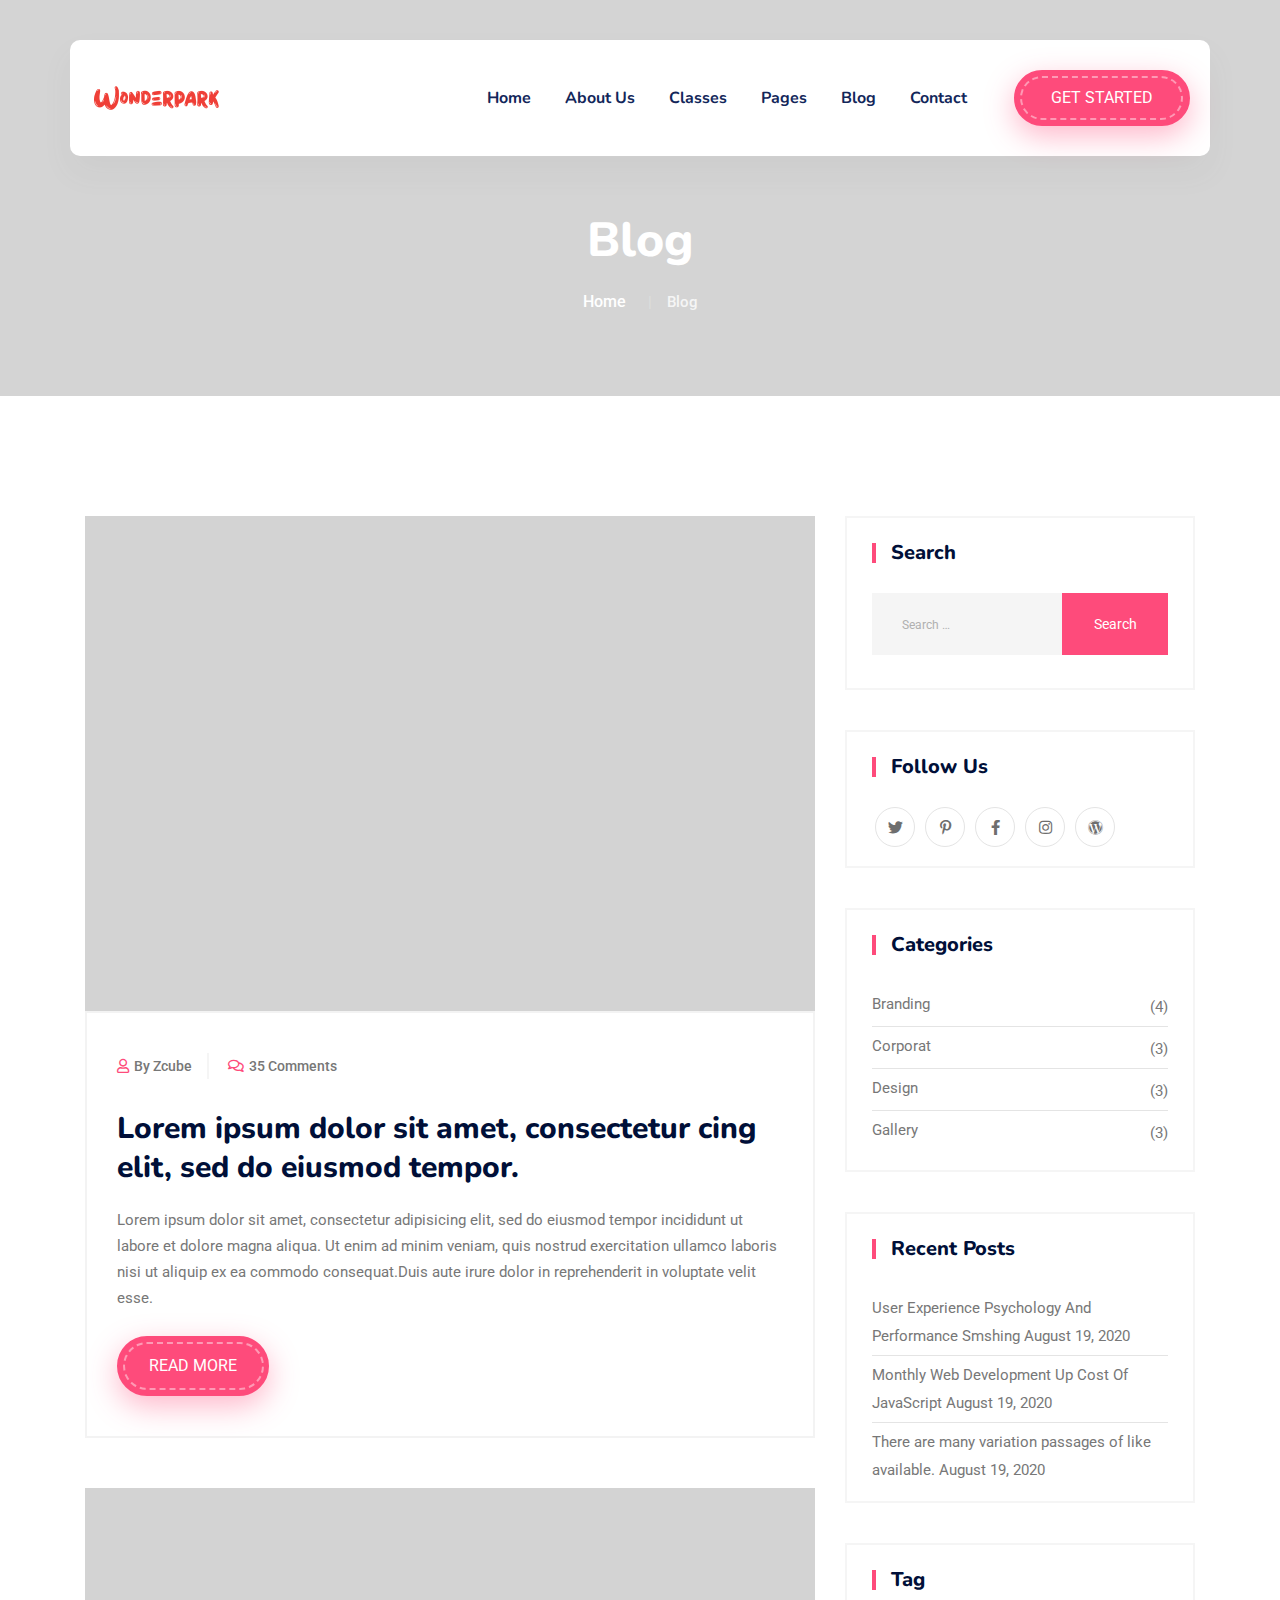
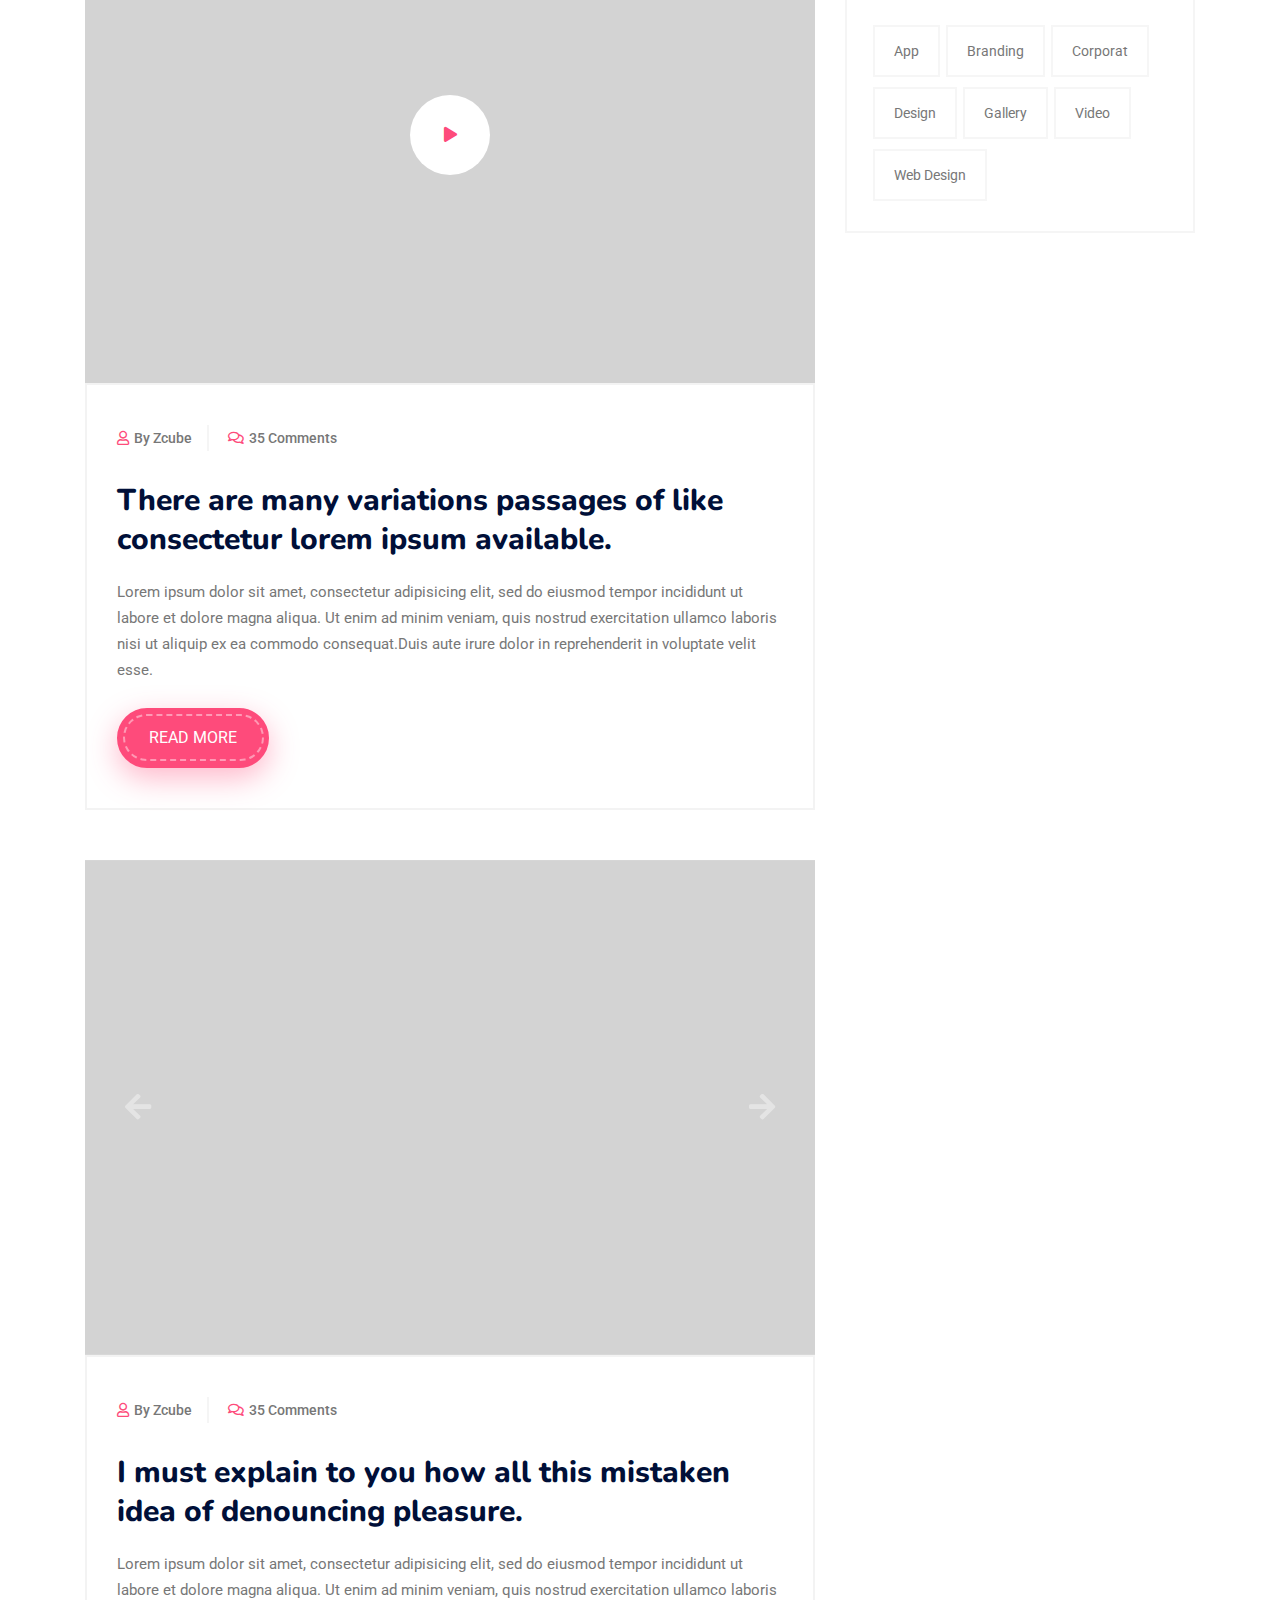
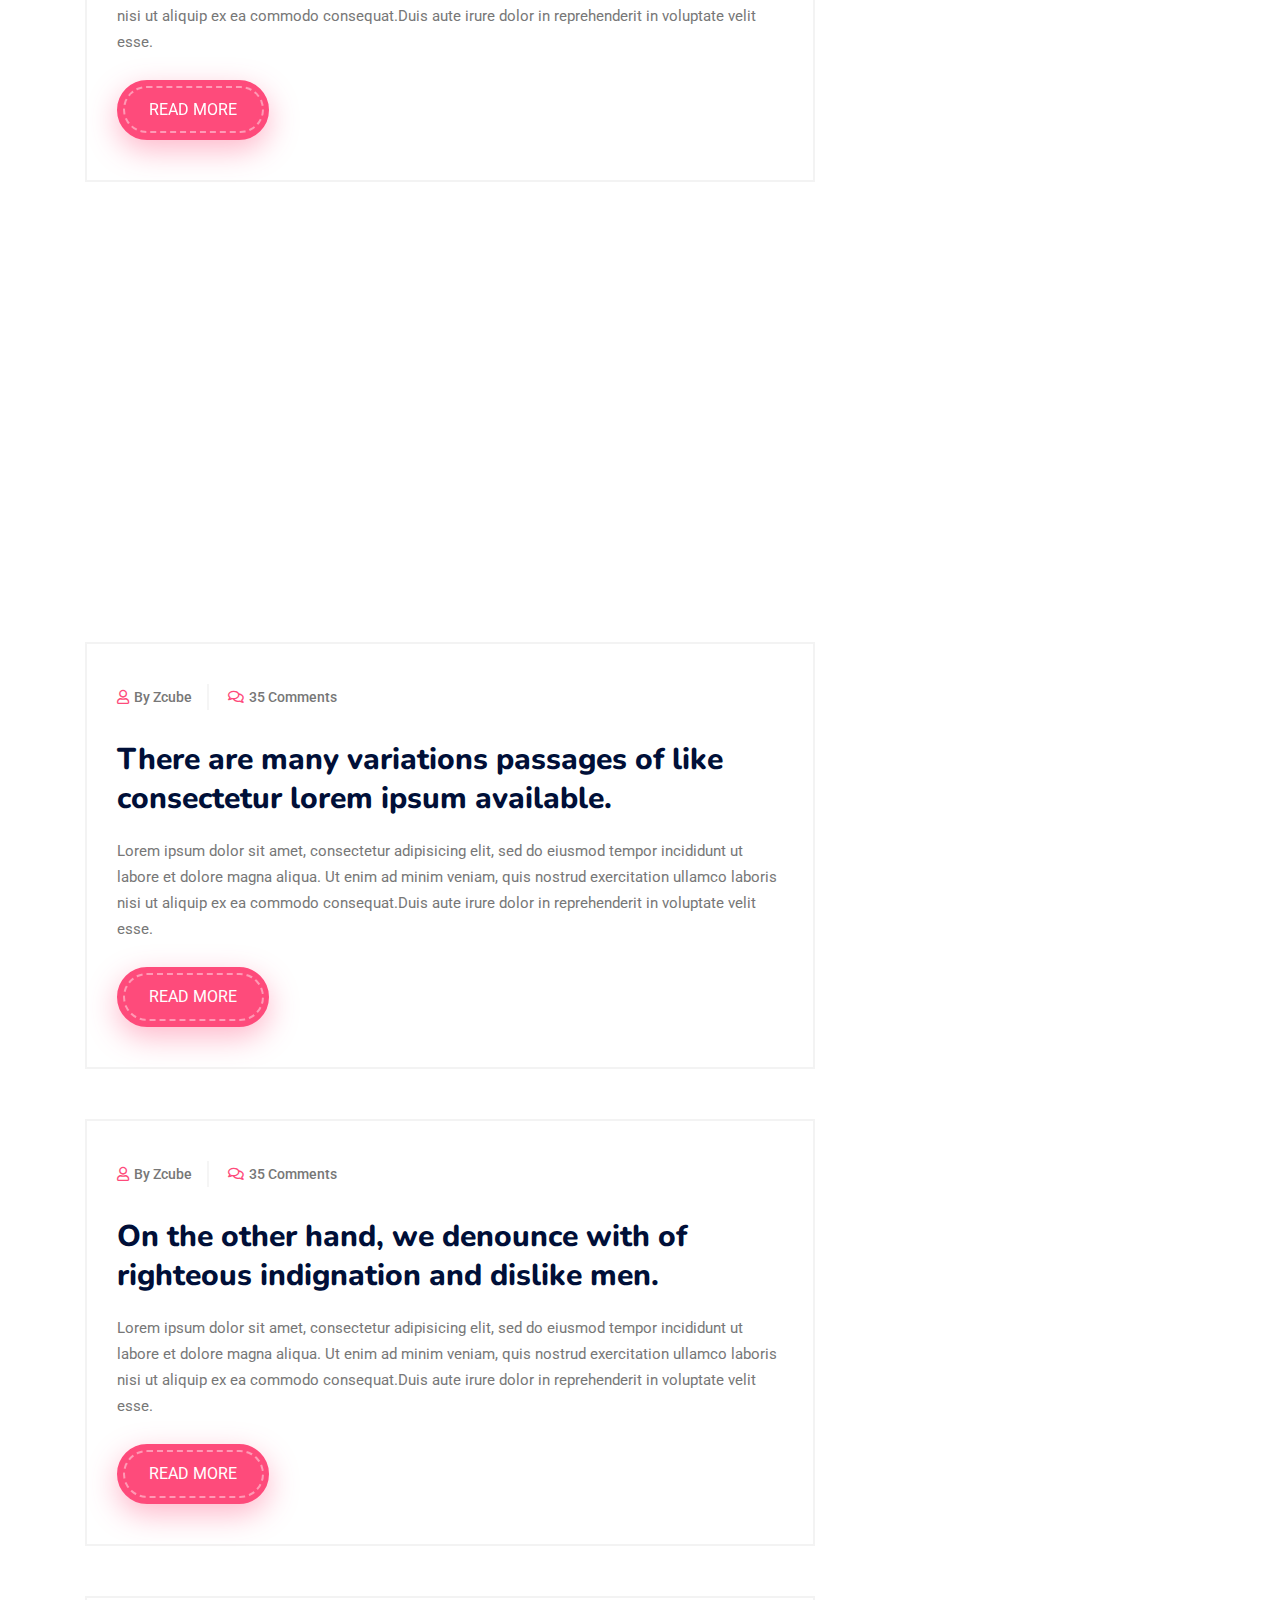
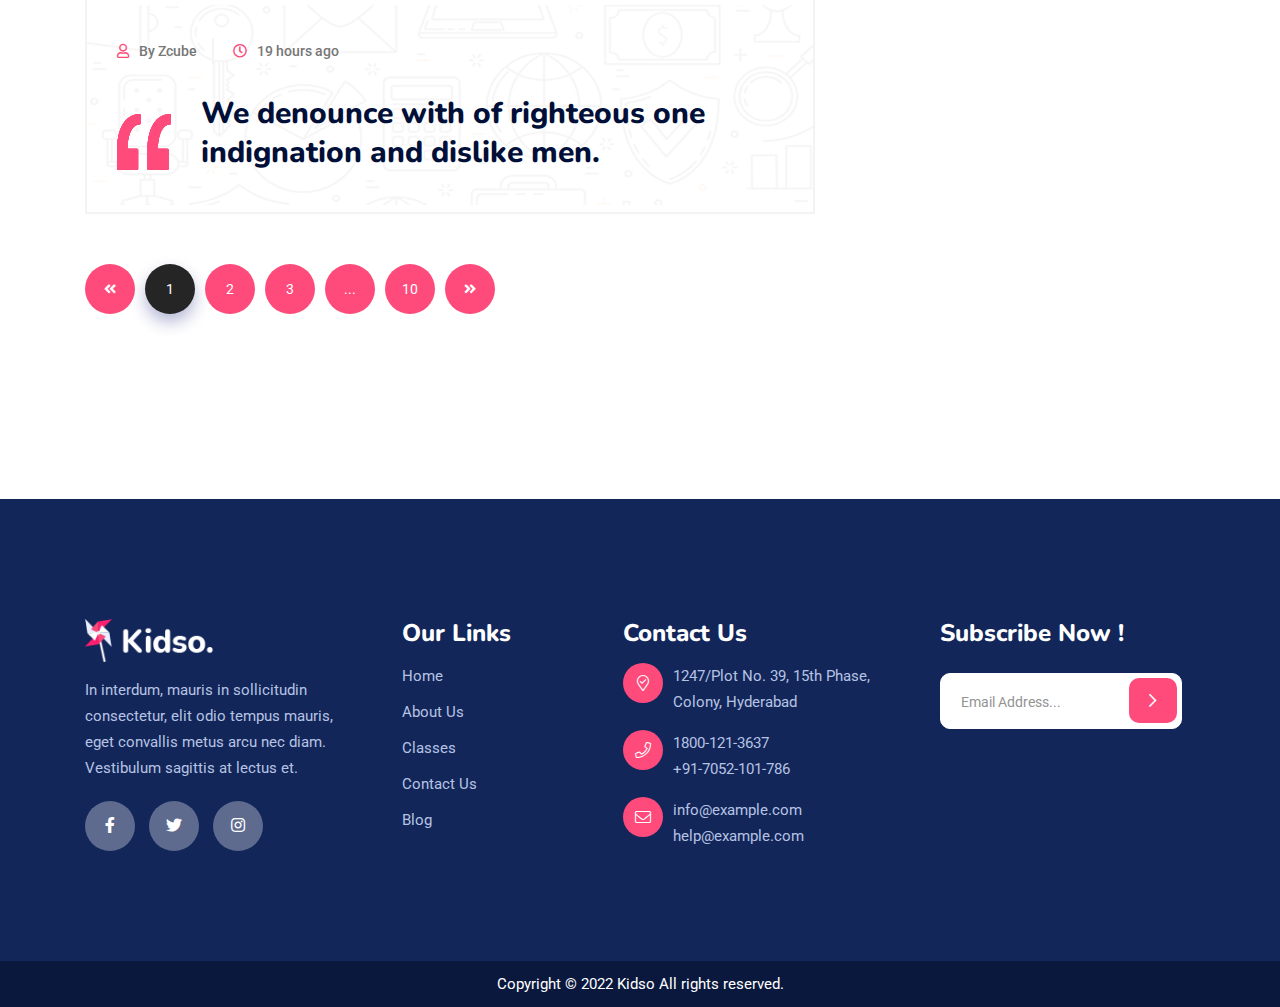
<file: blog.html>
<!doctype html>
<html class="no-js" lang="zxx">
    <head>
        <meta charset="utf-8">
        <meta http-equiv="x-ua-compatible" content="ie=edge">
        <title>Kidso - Modern Kindergarten & Baby Care HTML Template</title>
        <meta name="description" content="">
        <meta name="viewport" content="width=device-width, initial-scale=1">
		<link rel="shortcut icon" type="image/x-icon" href="img/favicon.ico">
        <!-- Place favicon.ico in the root directory -->

		<!-- CSS here -->
        <link rel="stylesheet" href="css/bootstrap.min.css">
        <link rel="stylesheet" href="css/animate.min.css">
        <link rel="stylesheet" href="css/magnific-popup.css">
        <link rel="stylesheet" href="fontawesome/css/all.min.css">
        <link rel="stylesheet" href="font-flaticon/flaticon.css">
        <link rel="stylesheet" href="css/dripicons.css">
        <link rel="stylesheet" href="css/slick.css">
        <link rel="stylesheet" href="css/meanmenu.css">
        <link rel="stylesheet" href="css/default.css">
        <link rel="stylesheet" href="css/style.css">
        <link rel="stylesheet" href="css/responsive.css">
    </head>
    <body>
        <!-- header -->
        <header class="header-area header-three">  	
			  <div id="header-sticky" class="menu-area">
                <div class="container">
                    <div class="second-menu">
                        <div class="row align-items-center">
                            <div class="col-xl-2 col-lg-2">
                                <div class="logo">
                                    <a href="index.html"><img src="img/logo/logo.png" alt="logo"></a>
                                </div>
                            </div>
                           <div class="col-xl-7 col-lg-7">
                              
                                <div class="main-menu text-right text-xl-right">
                                    <nav id="mobile-menu">
                                         <ul>
                                            <li class="has-sub">
                                                <a href="index.html">Home</a>
                                            </li>
                                            <li><a href="about.html">About Us</a></li>
                                          
                                             <li class="has-sub">
                                                 <a href="classes.html">Classes</a>
                                                 <ul>
                                                    <li><a href="classes.html">Classes</a></li>
                                                    <li><a href="class-single.html">Class Details</a></li>
                                                 </ul>
                                             </li>
                                              <li class="has-sub"><a href="#">Pages</a>
												<ul>
                                                      <li><a href="teachers.html">Teachers</a></li>
                                                    <li><a href="teacher-single.html">Teacher Details</a></li>
                                                  </ul>
											</li>
                                            <li class="has-sub"> 
                                                <a href="blog.html">Blog</a>
                                                <ul>
                                                    <li><a href="blog.html">Blog</a></li>
                                                    <li><a href="blog-details.html">Blog Details</a></li>
                                                </ul>
                                            </li>


                                            <li><a href="contact.html">Contact</a></li>                                               
                                        </ul>
                                    </nav>
                                </div>
                            </div>   
                            <div class="col-xl-3 col-lg-3 text-right d-none d-lg-block mt-30 mb-30 text-right text-xl-right">
                                <div class="login">
                                    <ul>
                                        <li><div class="header-btn second-header-btn">
                                   <a href="contact.html" class="btn">Get Started</a>
                                </div></li>
                                    </ul>
                                
                                </div>
                               
                            </div>
                            
                                <div class="col-12">
                                    <div class="mobile-menu"></div>
                                </div>
                        </div>
                    </div>
                </div>
            </div>
        </header>
        <!-- header-end -->
        <!-- main-area -->
        <main>
            
            <!-- search-popup -->
		<div class="modal fade bs-example-modal-lg search-bg popup1" tabindex="-1" role="dialog">
			<div class="modal-dialog modal-lg" role="document">
				<div class="modal-content search-popup">
					<div class="text-center">
						<a href="#" class="close2" data-dismiss="modal" aria-label="Close">× close</a>
					</div>
					<div class="row search-outer">
						<div class="col-md-11"><input type="text" placeholder="Search for products..." /></div>
						<div class="col-md-1 text-right"><a href="#"><i class="fa fa-search" aria-hidden="true"></i></a></div>
					</div>
				</div>
			</div>
		</div>
		<!-- /search-popup -->
            <!-- breadcrumb-area -->
            <section class="breadcrumb-area d-flex align-items-center" style="background-image:url(img/bg/bdrc-bg.jpg);">
                <div class="container">
                    <div class="row align-items-center">
                        <div class="col-xl-12 col-lg-12">
                            <div class="breadcrumb-wrap text-left">
                                <div class="breadcrumb-title">
                                    <h2>Blog</h2>    
                                    <div class="breadcrumb-wrap">
                              
                                <nav aria-label="breadcrumb">
                                    <ol class="breadcrumb">
                                        <li class="breadcrumb-item"><a href="index.html">Home</a></li>
                                        <li class="breadcrumb-item active" aria-current="page">Blog</li>
                                    </ol>
                                </nav>
                            </div>
                                </div>
                            </div>
                        </div>
                        
                    </div>
                </div>
            </section>
            <!-- breadcrumb-area-end -->
             <!-- inner-blog -->
            <section class="inner-blog pt-120 pb-120">
                <div class="container">
                    <div class="row">
                        <div class="col-lg-8">
                            <div class="bsingle__post mb-50">
                                <div class="bsingle__post-thumb">
                                    <img src="img/blog/inner_b1.jpg" alt="">
                                </div>
                                <div class="bsingle__content">
                                    <div class="meta-info">
                                        <ul>
                                            <li><i class="far fa-user"></i>By Zcube</li>
                                            <li><i class="far fa-comments"></i>35 Comments</li>
                                        </ul>
                                    </div>
                                    <h2><a href="blog-details.html">Lorem ipsum dolor sit amet, consectetur
                                            cing elit, sed do eiusmod tempor.</a></h2>
                                   <p>Lorem ipsum dolor sit amet, consectetur adipisicing elit, sed do eiusmod tempor incididunt ut labore et dolore magna aliqua. Ut enim ad minim veniam, quis nostrud exercitation ullamco laboris nisi ut aliquip ex ea commodo consequat.Duis aute irure dolor in reprehenderit in voluptate velit esse.</p>
                                    <div class="blog__btn">
                                        <a href="#" class="btn">Read More</a>
                                    </div>
                                </div>
                            </div>
                            <div class="bsingle__post mb-50">
                                <div class="bsingle__post-thumb video-p">
                                    <img src="img/blog/inner_b2.jpg" alt="">
                                    <a href="https://www.youtube.com/watch?v=vKSA_idPZkc" class="video-i popup-video"><i class="fas fa-play"></i></a>
                                </div>
                                <div class="bsingle__content">
                                    <div class="meta-info">
                                        <ul>
                                            <li><i class="far fa-user"></i>By Zcube</li>
                                            <li><i class="far fa-comments"></i>35 Comments</li>
                                        </ul>
                                    </div>
                                    <h2><a href="blog-details.html">There are many variations passages of like consectetur lorem ipsum available.</a></h2>
                                    <p>Lorem ipsum dolor sit amet, consectetur adipisicing elit, sed do eiusmod tempor incididunt ut labore et dolore magna aliqua. Ut enim ad minim veniam, quis nostrud exercitation ullamco laboris nisi ut aliquip ex ea commodo consequat.Duis aute irure dolor in reprehenderit in voluptate velit esse.</p>
                                    <div class="blog__btn">
                                        <a href="#" class="btn">Read More</a>
                                    </div>
                                </div>
                            </div>
                            <div class="bsingle__post mb-50">
                                <div class="bsingle__post-thumb blog-active">
                                    <div class="slide-post">
                                        <img src="img/blog/inner_b3.jpg" alt="">
                                    </div>
                                    <div class="slide-post">
                                        <img src="img/blog/inner_b2.jpg" alt="">
                                    </div>
                                    <div class="slide-post">
                                        <img src="img/blog/inner_b1.jpg" alt="">
                                    </div>
                                </div>
                                <div class="bsingle__content">
                                    <div class="meta-info">
                                        <ul>
                                            <li><i class="far fa-user"></i>By Zcube</li>
                                            <li><i class="far fa-comments"></i>35 Comments</li>
                                        </ul>
                                    </div>
                                    <h2><a href="blog-details.html">I must explain to you how all this mistaken idea of denouncing pleasure.</a></h2>
                                    <p>Lorem ipsum dolor sit amet, consectetur adipisicing elit, sed do eiusmod tempor incididunt ut labore et dolore magna aliqua. Ut enim ad minim veniam, quis nostrud exercitation ullamco laboris nisi ut aliquip ex ea commodo consequat.Duis aute irure dolor in reprehenderit in voluptate velit esse.</p>
                                    <div class="blog__btn">
                                        <a href="#" class="btn">Read More</a>
                                    </div>
                                </div>
                            </div>
                            <div class="bsingle__post mb-50">
                                <div class="bsingle__post-thumb embed-responsive embed-responsive-16by9">
                                    <iframe height="300" allow="autoplay" src="https://w.soundcloud.com/player/?url=https%3A//api.soundcloud.com/tracks/547295505&color=%23ff5500&auto_play=false&hide_related=false&show_comments=true&show_user=true&show_reposts=false&show_teaser=true&visual=true"></iframe>
                                </div>
                                <div class="bsingle__content">
                                    <div class="meta-info">
                                        <ul>
                                            <li><i class="far fa-user"></i>By Zcube</li>
                                            <li><i class="far fa-comments"></i>35 Comments</li>
                                        </ul>
                                    </div>
                                    <h2><a href="blog-details.html">There are many variations passages of like consectetur lorem ipsum available.</a></h2>
                                    <p>Lorem ipsum dolor sit amet, consectetur adipisicing elit, sed do eiusmod tempor incididunt ut labore et dolore magna aliqua. Ut enim ad minim veniam, quis nostrud exercitation ullamco laboris nisi ut aliquip ex ea commodo consequat.Duis aute irure dolor in reprehenderit in voluptate velit esse.</p>
                                    <div class="blog__btn">
                                        <a href="#" class="btn">Read More</a>
                                    </div>
                                </div>
                            </div>
                            <div class="bsingle__post mb-50">
                                <div class="bsingle__content">
                                    <div class="meta-info">
                                        <ul>
                                            <li><i class="far fa-user"></i>By Zcube</li>
                                            <li><i class="far fa-comments"></i>35 Comments</li>
                                        </ul>
                                    </div>
                                    <h2><a href="blog-details.html">On the other hand, we denounce with of righteous indignation and dislike men.</a></h2>
                                    <p>Lorem ipsum dolor sit amet, consectetur adipisicing elit, sed do eiusmod tempor incididunt ut labore et dolore magna aliqua. Ut enim ad minim veniam, quis nostrud exercitation ullamco laboris nisi ut aliquip ex ea commodo consequat.Duis aute irure dolor in reprehenderit in voluptate velit esse.</p>
                                    <div class="blog__btn">
                                        <a href="#" class="btn">Read More</a>
                                    </div>
                                </div>
                            </div>
                            <div class="bsingle__post mb-50">
                                <div class="bsingle__content quote-post" style="background-image:url(img/bg/quote_bg.png)">
                                    <div class="meta-info">
                                        <ul>
                                            <li><i class="far fa-user"></i>By Zcube</li>
                                            <li><i class="far fa-clock"></i>19 hours ago</li>
                                        </ul>
                                    </div>
                                    <div class="quote-icon">
                                        <img src="img/icon/blockquote.png" alt="">
                                    </div>
                                    <h2><a href="blog-details.html">We denounce with of righteous one indignation and dislike men.</a></h2>
                                </div>
                            </div>
                            <div class="pagination-wrap mb-50">
                                <nav>
                                    <ul class="pagination">
                                        <li class="page-item"><a href="#"><i class="fas fa-angle-double-left"></i></a></li>
                                        <li class="page-item active"><a href="#">1</a></li>
                                        <li class="page-item"><a href="#">2</a></li>
                                        <li class="page-item"><a href="#">3</a></li>
                                        <li class="page-item"><a href="#">...</a></li>
                                        <li class="page-item"><a href="#">10</a></li>
                                        <li class="page-item"><a href="#"><i class="fas fa-angle-double-right"></i></a></li>
                                    </ul>
                                </nav>
                            </div>
                        </div>
                         <div class="col-sm-12 col-md-12 col-lg-4">
                           <aside class="sidebar-widget">
                              <section id="search-3" class="widget widget_search">
                                 <h2 class="widget-title">Search</h2>
                                 <form role="search" method="get" class="search-form" action="http://wordpress.zcube.in/finco/">
                                    <label>
                                    <span class="screen-reader-text">Search for:</span>
                                    <input type="search" class="search-field" placeholder="Search &hellip;" value="" name="s" />
                                    </label>
                                    <input type="submit" class="search-submit" value="Search" />
                                 </form>
                              </section>
                              <section id="custom_html-5" class="widget_text widget widget_custom_html">
                                 <h2 class="widget-title">Follow Us</h2>
                                 <div class="textwidget custom-html-widget">
                                    <div class="widget-social">
                                       <a href="#"><i class="fab fa-twitter"></i></a>
                                       <a href="#"><i class="fab fa-pinterest-p"></i></a>
                                       <a href="#"><i class="fab fa-facebook-f"></i></a>
                                       <a href="#"><i class="fab fa-instagram"></i></a>
                                       <a href="#"><i class="fab fa-wordpress"></i></a>
                                    </div>
                                 </div>
                              </section>
                              <section id="categories-1" class="widget widget_categories">
                                 <h2 class="widget-title">Categories</h2>
                                 <ul>
                                    <li class="cat-item cat-item-16"><a href="#">Branding</a> (4)</li>
                                    <li class="cat-item cat-item-23"><a href="#">Corporat</a> (3)</li>
                                    <li class="cat-item cat-item-18"><a href="#">Design</a> (3)</li>
                                    <li class="cat-item cat-item-22"><a href="#">Gallery</a> (3)</li>
                                 </ul>
                              </section>
                              <section id="recent-posts-4" class="widget widget_recent_entries">
                                 <h2 class="widget-title">Recent Posts</h2>
                                 <ul>
                                    <li>
                                       <a href="#">User Experience Psychology And Performance Smshing</a>
                                       <span class="post-date">August 19, 2020</span>
                                    </li>
                                    <li>
                                       <a href="#">Monthly Web Development Up Cost Of JavaScript</a>
                                       <span class="post-date">August 19, 2020</span>
                                    </li>
                                    <li>
                                       <a href="#">There are many variation passages of like available.</a>
                                       <span class="post-date">August 19, 2020</span>
                                    </li>
                                 </ul>
                              </section>
                              <section id="tag_cloud-1" class="widget widget_tag_cloud">
                                 <h2 class="widget-title">Tag</h2>
                                 <div class="tagcloud">
                                     <a href="#" class="tag-cloud-link tag-link-28 tag-link-position-1" style="font-size: 8pt;" aria-label="app (1 item)">app</a>
                                    <a href="#" class="tag-cloud-link tag-link-17 tag-link-position-2" style="font-size: 8pt;" aria-label="Branding (1 item)">Branding</a>
                                    <a href="#" class="tag-cloud-link tag-link-20 tag-link-position-3" style="font-size: 8pt;" aria-label="corporat (1 item)">corporat</a>
                                    <a href="#" class="tag-cloud-link tag-link-24 tag-link-position-4" style="font-size: 16.4pt;" aria-label="Design (2 items)">Design</a>
                                    <a href="#" class="tag-cloud-link tag-link-25 tag-link-position-5" style="font-size: 22pt;" aria-label="gallery (3 items)">gallery</a>
                                    <a href="#" class="tag-cloud-link tag-link-26 tag-link-position-6" style="font-size: 8pt;" aria-label="video (1 item)">video</a>
                                    <a href="#" class="tag-cloud-link tag-link-29 tag-link-position-7" style="font-size: 16.4pt;" aria-label="web design (2 items)">web design</a>
                                 </div>
                              </section>
                           </aside>
                        </div>
                    </div>
                </div>
            </section>
            <!-- inner-blog-end -->
        </main>
        <!-- main-area-end -->
       <!-- footer -->
        <footer class="footer-bg footer-p">
            <div class="footer-top pt-120 pb-80  p-relative" style="background-image: url(img/bg/footer-bg.png); background-color: #fff;  background-repeat: no-repeat;background-size: cover;background-position: center;">
                <div class="container">
                    <div class="row justify-content-between">
                        
                          <div class="col-xl-3 col-lg-3 col-sm-6">
                            <div class="footer-widget mb-30">
                                <div class="f-widget-title mb-15">
                                   <img src="img/logo/f_logo.png" alt="img">
                                </div>
                                <div class="footer-text mb-20">
                                    <p>In interdum, mauris in sollicitudin consectetur, elit odio tempus mauris, eget convallis metus arcu nec diam. Vestibulum sagittis at lectus et.</p>
                                </div>
                                <div class="footer-social">                                    
                                    <a href="#"><i class="fab fa-facebook-f"></i></a>
                                    <a href="#"><i class="fab fa-twitter"></i></a>
                                    <a href="#"><i class="fab fa-instagram"></i></a>
                                </div>        
                            </div>
                        </div>
						<div class="col-xl-2 col-lg-2 col-sm-6">
                            <div class="footer-widget mb-30">
                                <div class="f-widget-title">
                                    <h2>Our Links</h2>
                                </div>
                                <div class="footer-link">
                                    <ul>                                        
                                        <li><a href="index.html">Home</a></li>
                                        <li><a href="about.html"> About Us</a></li>
                                        <li><a href="classes.html">  Classes</a></li>
                                        <li><a href="contact.html"> Contact Us</a></li>
                                        <li><a href="blog.html">Blog </a></li>
                                    </ul>
                                </div>
                            </div>
                        </div>
                        <div class="col-xl-3 col-lg-3 col-sm-6">
                            <div class="footer-widget mb-30">
                                <div class="f-widget-title">
                                    <h2>Contact Us</h2>
                                </div>
                                <div class="f-contact">
                                    <ul>
                                    <li>
                                        <i class="icon fal fa-map-marker-check"></i>
                                        <span>1247/Plot No. 39, 15th Phase, <br>Colony, Hyderabad</span>
                                    </li>
                                    <li>
                                        <i class="icon fal fa-phone"></i>
                                        <span>1800-121-3637<br>+91-7052-101-786</span>
                                    </li>
                                   <li><i class="icon fal fa-envelope"></i>
                                        <span>
                                            <a href="mailto:info@example.com">info@example.com</a>
                                       <br>
                                       <a href="mailto:help@example.com">help@example.com</a>
                                       </span>
                                    </li>
                                </ul>
                                    
                                    </div>
                            </div>
                        </div>  
                        <div class="col-xl-3 col-lg-3 col-sm-6">
                            <div class="footer-widget mb-30">
                                <div class="f-widget-title mb-15">
                                  <h2>Subscribe Now !</h2>
                                </div>
                               <div class="footer-link">
                                <div class="newslater-area">
                                    <form name="ajax-form" id="contact-form4" action="#" method="post" class="contact-form newslater">
                                       <div class="form-group p-relative">
                                          <input class="form-control" id="email2" name="email" type="email" placeholder="Email Address..." value="" required=""> 
                                          <button type="submit"  id="send2"><i class="far fa-chevron-right"></i></button>
                                       </div>
                                       <!-- /Form-email -->	
                                    </form>
                                 </div>
                                </div>
                            </div>
                        </div>
                      
                        
                    </div>
                    
                </div>
            </div>
           <div class="copyright-wrap text-center">
                <div class="container">
                    <div class="row align-items-center">
                        <div class="col-lg-12">                         
                              Copyright © 2022 Kidso All rights reserved.  
                        </div>
                        
                        
                    </div>
                </div>
            </div>
        </footer>
        <!-- footer-end -->

        <!-- JS here -->
        <script src="js/vendor/modernizr-3.5.0.min.js"></script>
        <script src="js/vendor/jquery-3.6.0.min.js"></script>
        <script src="js/popper.min.js"></script>
        <script src="js/bootstrap.min.js"></script>
        <script src="js/one-page-nav-min.js"></script>
        <script src="js/slick.min.js"></script>
        <script src="js/ajax-form.js"></script>
        <script src="js/paroller.js"></script>
        <script src="js/wow.min.js"></script>
        <script src="js/js_isotope.pkgd.min.js"></script>
        <script src="js/imagesloaded.min.js"></script>
        <script src="js/parallax.min.js"></script>
         <script src="js/jquery.waypoints.min.js"></script>
        <script src="js/jquery.counterup.min.js"></script>
        <script src="js/jquery.scrollUp.min.js"></script>
        <script src="js/jquery.meanmenu.min.js"></script>
        <script src="js/parallax-scroll.js"></script>
        <script src="js/jquery.magnific-popup.min.js"></script>
        <script src="js/element-in-view.js"></script>
        <script src="js/main.js"></script>
    </body>
</html>
</file>
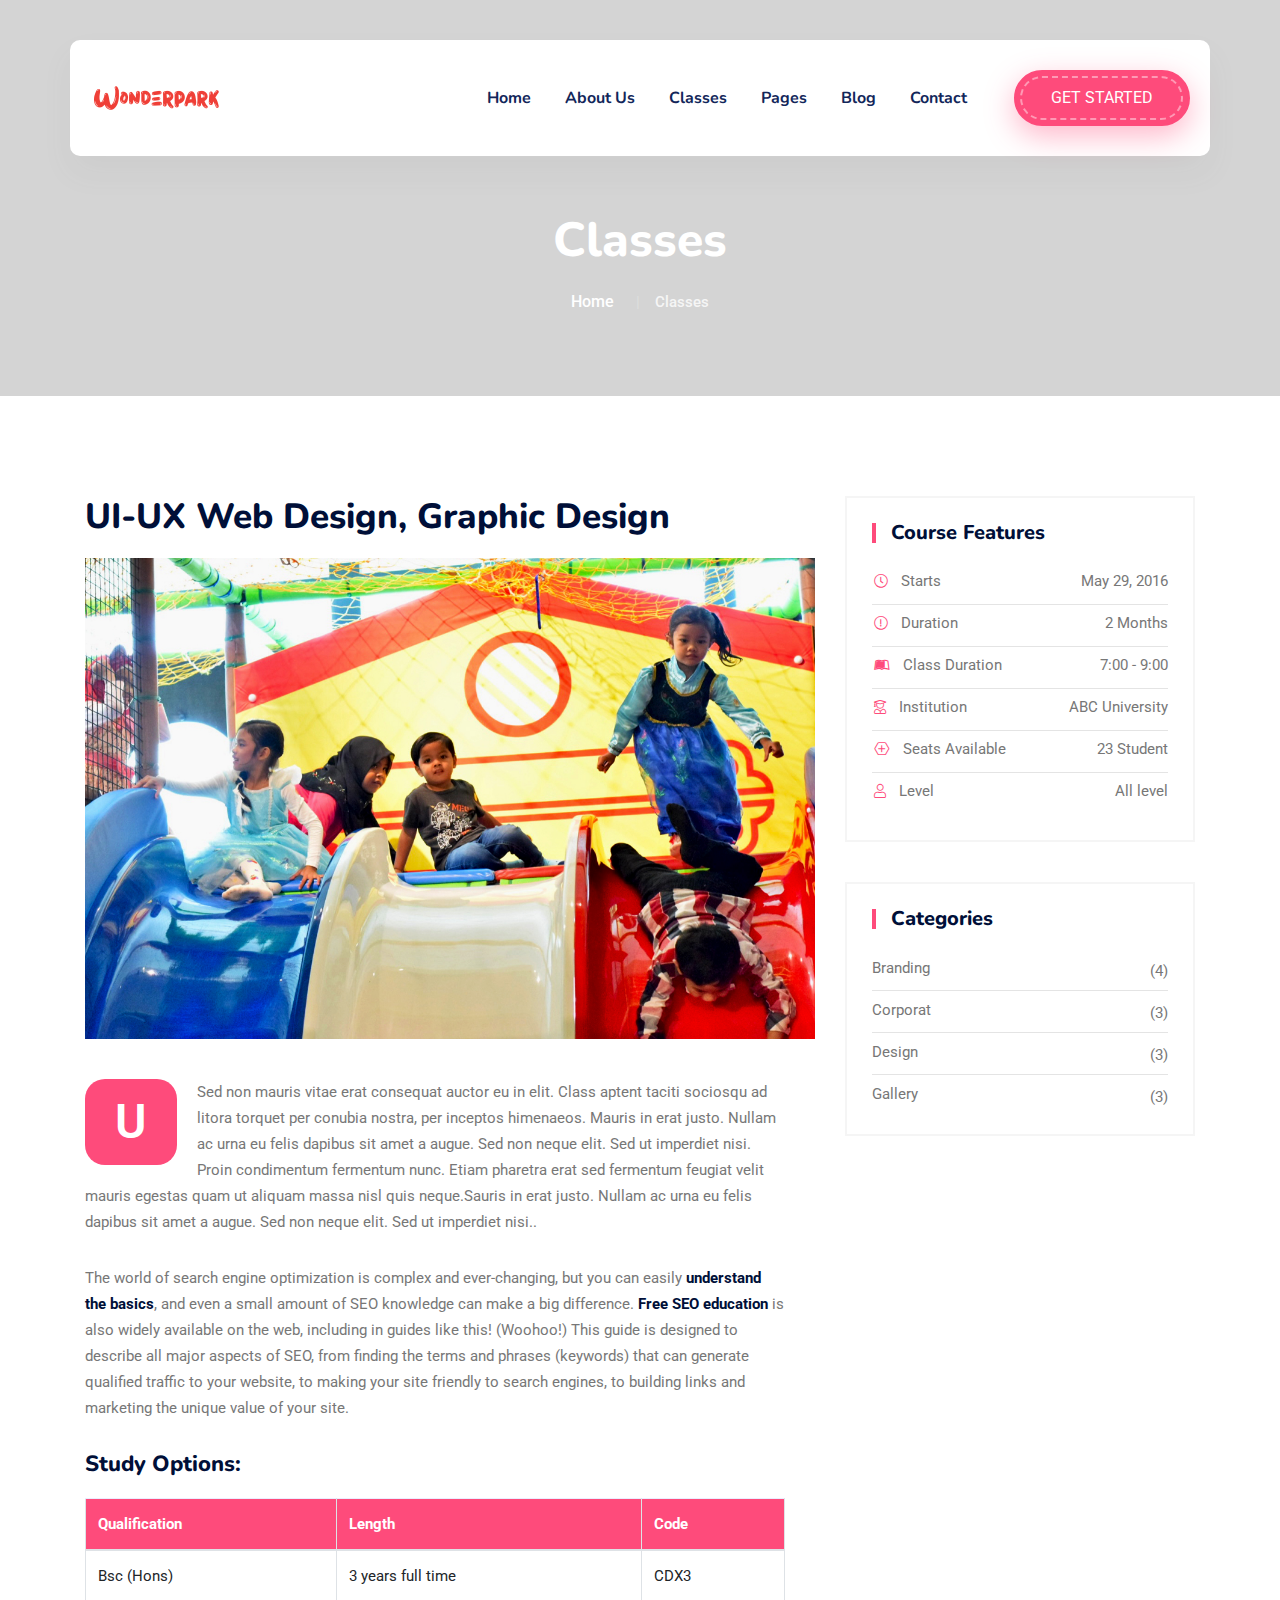
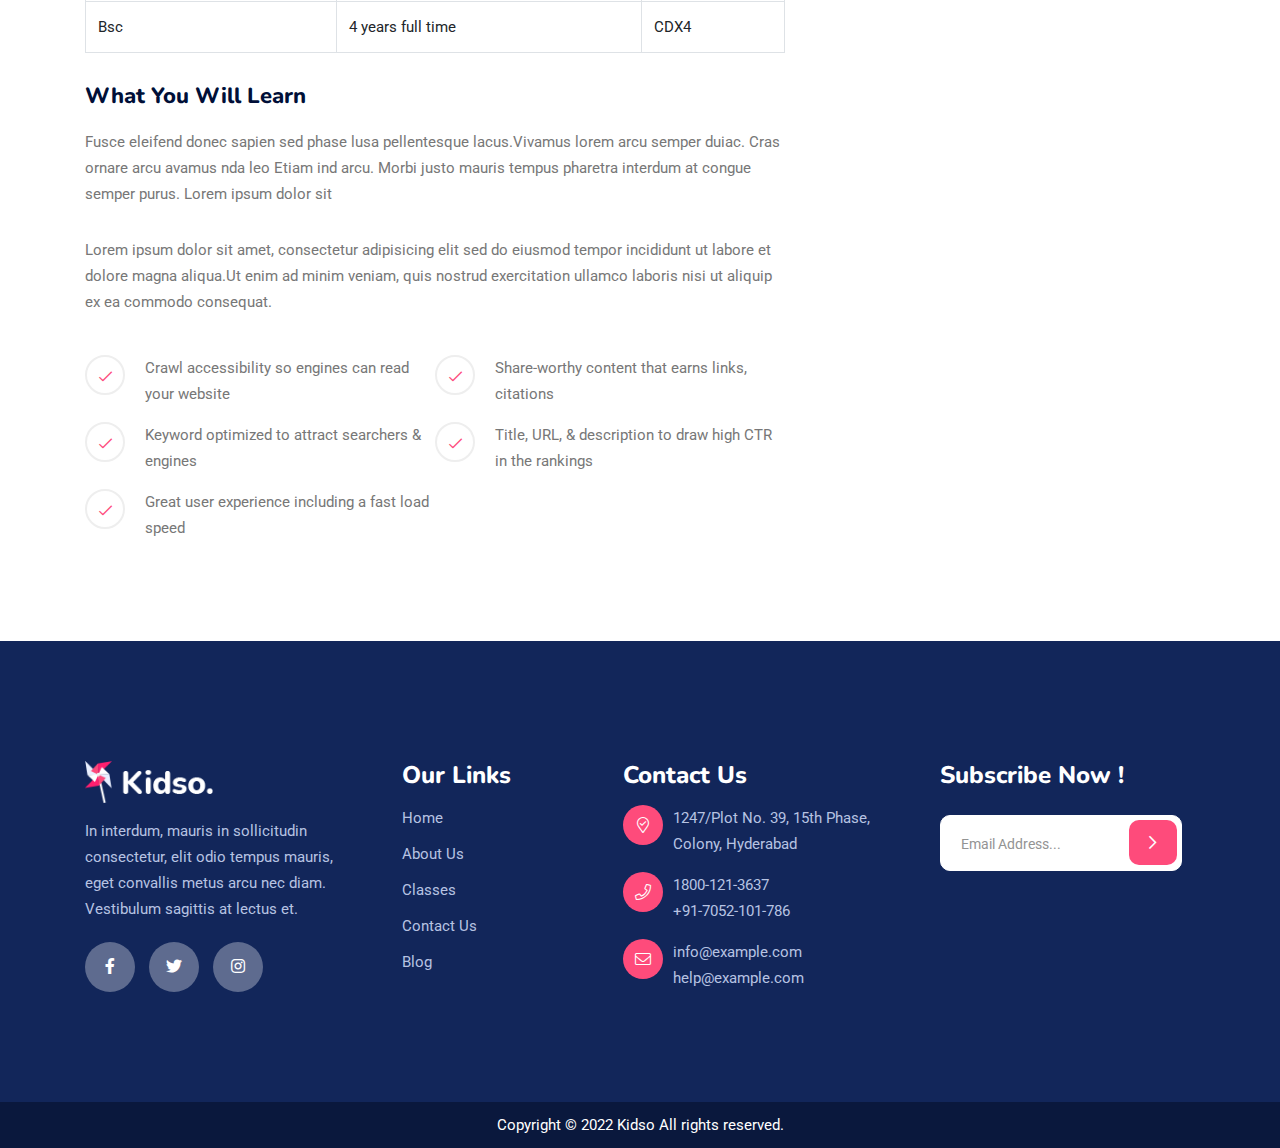
<file: class-single.html>
<!doctype html>
<html class="no-js" lang="zxx">
    <head>
        <meta charset="utf-8">
        <meta http-equiv="x-ua-compatible" content="ie=edge">
        <title>Kidso - Modern Kindergarten & Baby Care HTML Template</title>
        <meta name="description" content="">
        <meta name="viewport" content="width=device-width, initial-scale=1">
		<link rel="shortcut icon" type="image/x-icon" href="img/favicon.ico">
        <!-- Place favicon.ico in the root directory -->

		<!-- CSS here -->
        <link rel="stylesheet" href="css/bootstrap.min.css">
        <link rel="stylesheet" href="css/animate.min.css">
        <link rel="stylesheet" href="css/magnific-popup.css">
        <link rel="stylesheet" href="fontawesome/css/all.min.css">
        <link rel="stylesheet" href="font-flaticon/flaticon.css">
        <link rel="stylesheet" href="css/dripicons.css">
        <link rel="stylesheet" href="css/slick.css">
        <link rel="stylesheet" href="css/meanmenu.css">
        <link rel="stylesheet" href="css/default.css">
        <link rel="stylesheet" href="css/style.css">
        <link rel="stylesheet" href="css/responsive.css">
    </head>
    <body>
        <!-- header -->
        <header class="header-area header-three">  	
			  <div id="header-sticky" class="menu-area">
                <div class="container">
                    <div class="second-menu">
                        <div class="row align-items-center">
                            <div class="col-xl-2 col-lg-2">
                                <div class="logo">
                                    <a href="index.html"><img src="img/logo/logo.png" alt="logo"></a>
                                </div>
                            </div>
                           <div class="col-xl-7 col-lg-7">
                              
                                <div class="main-menu text-right text-xl-right">
                                    <nav id="mobile-menu">
                                         <ul>
                                            <li class="has-sub">
                                                <a href="index.html">Home</a>
                                            </li>
                                            <li><a href="about.html">About Us</a></li>
                                          
                                             <li class="has-sub">
                                                 <a href="classes.html">Classes</a>
                                                 <ul>
                                                    <li><a href="classes.html">Classes</a></li>
                                                    <li><a href="class-single.html">Class Details</a></li>
                                                 </ul>
                                             </li>
                                              <li class="has-sub"><a href="#">Pages</a>
												<ul>
                                                      <li><a href="teachers.html">Teachers</a></li>
                                                    <li><a href="teacher-single.html">Teacher Details</a></li>
                                                  </ul>
											</li>
                                            <li class="has-sub"> 
                                                <a href="blog.html">Blog</a>
                                                <ul>
                                                    <li><a href="blog.html">Blog</a></li>
                                                    <li><a href="blog-details.html">Blog Details</a></li>
                                                </ul>
                                            </li>


                                            <li><a href="contact.html">Contact</a></li>                                               
                                        </ul>
                                    </nav>
                                </div>
                            </div>   
                            <div class="col-xl-3 col-lg-3 text-right d-none d-lg-block mt-30 mb-30 text-right text-xl-right">
                                <div class="login">
                                    <ul>
                                        <li><div class="header-btn second-header-btn">
                                   <a href="contact.html" class="btn">Get Started</a>
                                </div></li>
                                    </ul>
                                
                                </div>
                               
                            </div>
                            
                                <div class="col-12">
                                    <div class="mobile-menu"></div>
                                </div>
                        </div>
                    </div>
                </div>
            </div>
        </header>
        <!-- header-end -->
        <!-- main-area -->
        <main>
            
            <!-- breadcrumb-area -->
            <section class="breadcrumb-area d-flex align-items-center" style="background-image:url(img/bg/bdrc-bg.jpg)">
                <div class="container">
                    <div class="row align-items-center">
                        <div class="col-xl-12 col-lg-12">
                            <div class="breadcrumb-wrap text-left">
                                <div class="breadcrumb-title">
                                    <h2>Classes</h2>    
                                    <div class="breadcrumb-wrap">
                              
                                <nav aria-label="breadcrumb">
                                    <ol class="breadcrumb">
                                        <li class="breadcrumb-item"><a href="index.html">Home</a></li>
                                        <li class="breadcrumb-item active" aria-current="page">Classes </li>
                                    </ol>
                                </nav>
                            </div>
                                </div>
                            </div>
                        </div>
                        
                    </div>
                </div>
            </section>
            <!-- breadcrumb-area-end -->
             <section class="project-detail">
            <div class="container">
                <!-- Lower Content -->
                <div class="lower-content">
                    <div class="row">
                        <div class="text-column col-lg-8 col-md-8 col-sm-12">
                            <h2>UI-UX Web Design, Graphic Design</h2>
                             <div class="upper-box">
                                <div class="single-item-carousel owl-carousel owl-theme">
                                    <figure class="image"><img src="img/class/class-1.jpg" alt="class"></figure>    
                                </div>
                            </div>
                            <div class="inner-column">                                
                                <p><span class="dropcap">U</span> Sed non mauris vitae erat consequat auctor eu in elit. Class aptent taciti sociosqu ad litora torquet per conubia nostra, per inceptos himenaeos. Mauris in erat justo. Nullam ac urna eu felis dapibus sit amet a augue. Sed non neque elit. Sed ut imperdiet nisi. Proin condimentum fermentum nunc. Etiam pharetra erat sed fermentum feugiat velit mauris egestas quam ut aliquam massa nisl quis neque.Sauris in erat justo. Nullam ac urna eu felis dapibus sit amet a augue. Sed non neque elit. Sed ut imperdiet nisi..</p>

                                <p>The world of search engine optimization is complex and ever-changing, but you can easily <strong>understand the basics</strong>, and even a small amount of SEO knowledge can make a big difference. <strong>Free SEO education</strong> is also widely available on the web, including in guides like this! (Woohoo!) This guide is designed to describe all major aspects of SEO, from finding the terms and phrases (keywords) that can generate qualified traffic to your website, to making your site friendly to search engines, to building links and marketing the unique value of your site.</p>
                                <h4>Study Options:</h4>
                                <table class="table table-bordered mb-30">
                                                        <thead>
                                                            <tr>
                                                                <th>Qualification</th>
                                                                <th>Length</th>
                                                                <th>Code</th>
                                                            </tr>
                                                        </thead>
                                                        <tbody>
                                                            <tr>
                                                                <td>Bsc (Hons)</td>
                                                                <td>3 years full time</td>
                                                                <td>CDX3</td>
                                                            </tr>
                                                            <tr>
                                                                <td>Bsc </td>
                                                                <td>4 years full time</td>
                                                                <td>CDX4</td>
                                                            </tr>
                                                        </tbody>
                                                    </table>
                                <h4>What You Will Learn</h4>
                                <p> Fusce eleifend donec sapien sed phase lusa pellentesque lacus.Vivamus lorem arcu semper duiac. Cras ornare arcu avamus nda leo Etiam ind arcu. Morbi justo mauris tempus pharetra interdum at congue semper purus. Lorem ipsum dolor sit </p>
                                <p> Lorem ipsum dolor sit amet, consectetur adipisicing elit sed do eiusmod tempor incididunt ut labore et dolore magna aliqua.Ut enim ad minim veniam, quis nostrud exercitation ullamco laboris nisi ut aliquip ex ea commodo consequat. </p>
                                <ul class="pr-ul">
                                    <li>
                                        <div class="icon"><i class="fal fa-check"></i></div>
                                        <div class="text">
                                           Crawl accessibility so engines can read your website
                                        </div>
                                    </li>
                                    <li>
                                        <div class="icon"><i class="fal fa-check"></i></div>
                                        <div class="text">
                                            Share-worthy content that earns links, citations
                                        </div>
                                    </li>
                                     <li>
                                        <div class="icon"><i class="fal fa-check"></i></div>
                                        <div class="text">
                                          Keyword optimized to attract searchers & engines
                                        </div>
                                    </li>
                                     <li>
                                        <div class="icon"><i class="fal fa-check"></i></div>
                                        <div class="text">
                                           Title, URL, & description to draw high CTR in the rankings
                                        </div>
                                    </li>
                                    <li>
                                        <div class="icon"><i class="fal fa-check"></i></div>
                                        <div class="text">
                                           Great user experience including a fast load speed
                                        </div>
                                    </li>

                                </ul>
                            </div>
                        </div>
                        <div class="col-lg-4">
                             <aside class="sidebar-widget">
                              <section class="widget widget_search">
                                    <div class="course-widget-price">
                                   <h2 class="widget-title">Course Features</h2>
                                    <ul>
                                        <li>
                                           <i class="fal fa-clock"></i>
                                            <span>Starts</span>
                                            <span class="time">May 29, 2016</span>
                                        </li>
                                        <li>
                                            <i class="fal fa-exclamation-circle"></i>
                                            <span>Duration</span>
                                            <span class="time">2 Months</span>
                                        </li>
                                        <li>
                                           <i class="fab fa-leanpub"></i>
                                            <span>Class Duration</span>
                                            <span class="time">7:00 - 9:00</span>
                                        </li>
                                        <li>
                                           <i class="fal fa-user-graduate"></i>
                                            <span>Institution</span>
                                            <span class="time">ABC University</span>
                                        </li>
                                        <li>
                                           <i class="fal fa-plus-hexagon"></i>
                                            <span>Seats Available</span>
                                            <span class="time">23 Student</span>
                                        </li>
                                        <li>
                                            <i class="fal fa-user"></i>
                                            <span>Level</span>
                                            <span class="time">All level</span>
                                        </li>
                                    </ul>
                                </div>


                              </section>

                              <section id="categories-1" class="widget widget_categories">
                                 <h2 class="widget-title">Categories</h2>
                                 <ul>
                                    <li class="cat-item cat-item-16"><a href="#">Branding</a> (4)</li>
                                    <li class="cat-item cat-item-23"><a href="#">Corporat</a> (3)</li>
                                    <li class="cat-item cat-item-18"><a href="#">Design</a> (3)</li>
                                    <li class="cat-item cat-item-22"><a href="#">Gallery</a> (3)</li>
                                 </ul>
                              </section>

                           </aside>



                        </div>


                    </div>


                </div>


            </div>
        </section>
        <!--End Project Detail -->
        </main>
        <!-- main-area-end -->
       <!-- footer -->
        <footer class="footer-bg footer-p">
            <div class="footer-top pt-120 pb-80  p-relative" style="background-image: url(img/bg/footer-bg.png); background-color: #fff;  background-repeat: no-repeat;background-size: cover;background-position: center;">
                <div class="container">
                    <div class="row justify-content-between">
                        
                          <div class="col-xl-3 col-lg-3 col-sm-6">
                            <div class="footer-widget mb-30">
                                <div class="f-widget-title mb-15">
                                   <img src="img/logo/f_logo.png" alt="img">
                                </div>
                                <div class="footer-text mb-20">
                                    <p>In interdum, mauris in sollicitudin consectetur, elit odio tempus mauris, eget convallis metus arcu nec diam. Vestibulum sagittis at lectus et.</p>
                                </div>
                                <div class="footer-social">                                    
                                    <a href="#"><i class="fab fa-facebook-f"></i></a>
                                    <a href="#"><i class="fab fa-twitter"></i></a>
                                    <a href="#"><i class="fab fa-instagram"></i></a>
                                </div>        
                            </div>
                        </div>
						<div class="col-xl-2 col-lg-2 col-sm-6">
                            <div class="footer-widget mb-30">
                                <div class="f-widget-title">
                                    <h2>Our Links</h2>
                                </div>
                                <div class="footer-link">
                                    <ul>                                        
                                        <li><a href="index.html">Home</a></li>
                                        <li><a href="about.html"> About Us</a></li>
                                        <li><a href="classes.html">  Classes</a></li>
                                        <li><a href="contact.html"> Contact Us</a></li>
                                        <li><a href="blog.html">Blog </a></li>
                                    </ul>
                                </div>
                            </div>
                        </div>
                        <div class="col-xl-3 col-lg-3 col-sm-6">
                            <div class="footer-widget mb-30">
                                <div class="f-widget-title">
                                    <h2>Contact Us</h2>
                                </div>
                                <div class="f-contact">
                                    <ul>
                                    <li>
                                        <i class="icon fal fa-map-marker-check"></i>
                                        <span>1247/Plot No. 39, 15th Phase, <br>Colony, Hyderabad</span>
                                    </li>
                                    <li>
                                        <i class="icon fal fa-phone"></i>
                                        <span>1800-121-3637<br>+91-7052-101-786</span>
                                    </li>
                                   <li><i class="icon fal fa-envelope"></i>
                                        <span>
                                            <a href="mailto:info@example.com">info@example.com</a>
                                       <br>
                                       <a href="mailto:help@example.com">help@example.com</a>
                                       </span>
                                    </li>
                                </ul>
                                    
                                    </div>
                            </div>
                        </div>  
                        <div class="col-xl-3 col-lg-3 col-sm-6">
                            <div class="footer-widget mb-30">
                                <div class="f-widget-title mb-15">
                                  <h2>Subscribe Now !</h2>
                                </div>
                               <div class="footer-link">
                                <div class="newslater-area">
                                    <form name="ajax-form" id="contact-form4" action="#" method="post" class="contact-form newslater">
                                       <div class="form-group p-relative">
                                          <input class="form-control" id="email2" name="email" type="email" placeholder="Email Address..." value="" required=""> 
                                          <button type="submit"  id="send2"><i class="far fa-chevron-right"></i></button>
                                       </div>
                                       <!-- /Form-email -->	
                                    </form>
                                 </div>
                                </div>
                            </div>
                        </div>
                      
                        
                    </div>
                    
                </div>
            </div>
           <div class="copyright-wrap text-center">
                <div class="container">
                    <div class="row align-items-center">
                        <div class="col-lg-12">                         
                              Copyright © 2022 Kidso All rights reserved.  
                        </div>
                        
                        
                    </div>
                </div>
            </div>
        </footer>
        <!-- footer-end -->

        <!-- JS here -->
        <script src="js/vendor/modernizr-3.5.0.min.js"></script>
        <script src="js/vendor/jquery-3.6.0.min.js"></script>
        <script src="js/popper.min.js"></script>
        <script src="js/bootstrap.min.js"></script>
        <script src="js/one-page-nav-min.js"></script>
        <script src="js/slick.min.js"></script>
        <script src="js/ajax-form.js"></script>
        <script src="js/paroller.js"></script>
        <script src="js/wow.min.js"></script>
        <script src="js/js_isotope.pkgd.min.js"></script>
        <script src="js/imagesloaded.min.js"></script>
        <script src="js/parallax.min.js"></script>
         <script src="js/jquery.waypoints.min.js"></script>
        <script src="js/jquery.counterup.min.js"></script>
        <script src="js/jquery.scrollUp.min.js"></script>
        <script src="js/jquery.meanmenu.min.js"></script>
        <script src="js/parallax-scroll.js"></script>
        <script src="js/jquery.magnific-popup.min.js"></script>
        <script src="js/element-in-view.js"></script>
        <script src="js/main.js"></script>
    </body>
</html>
</file>
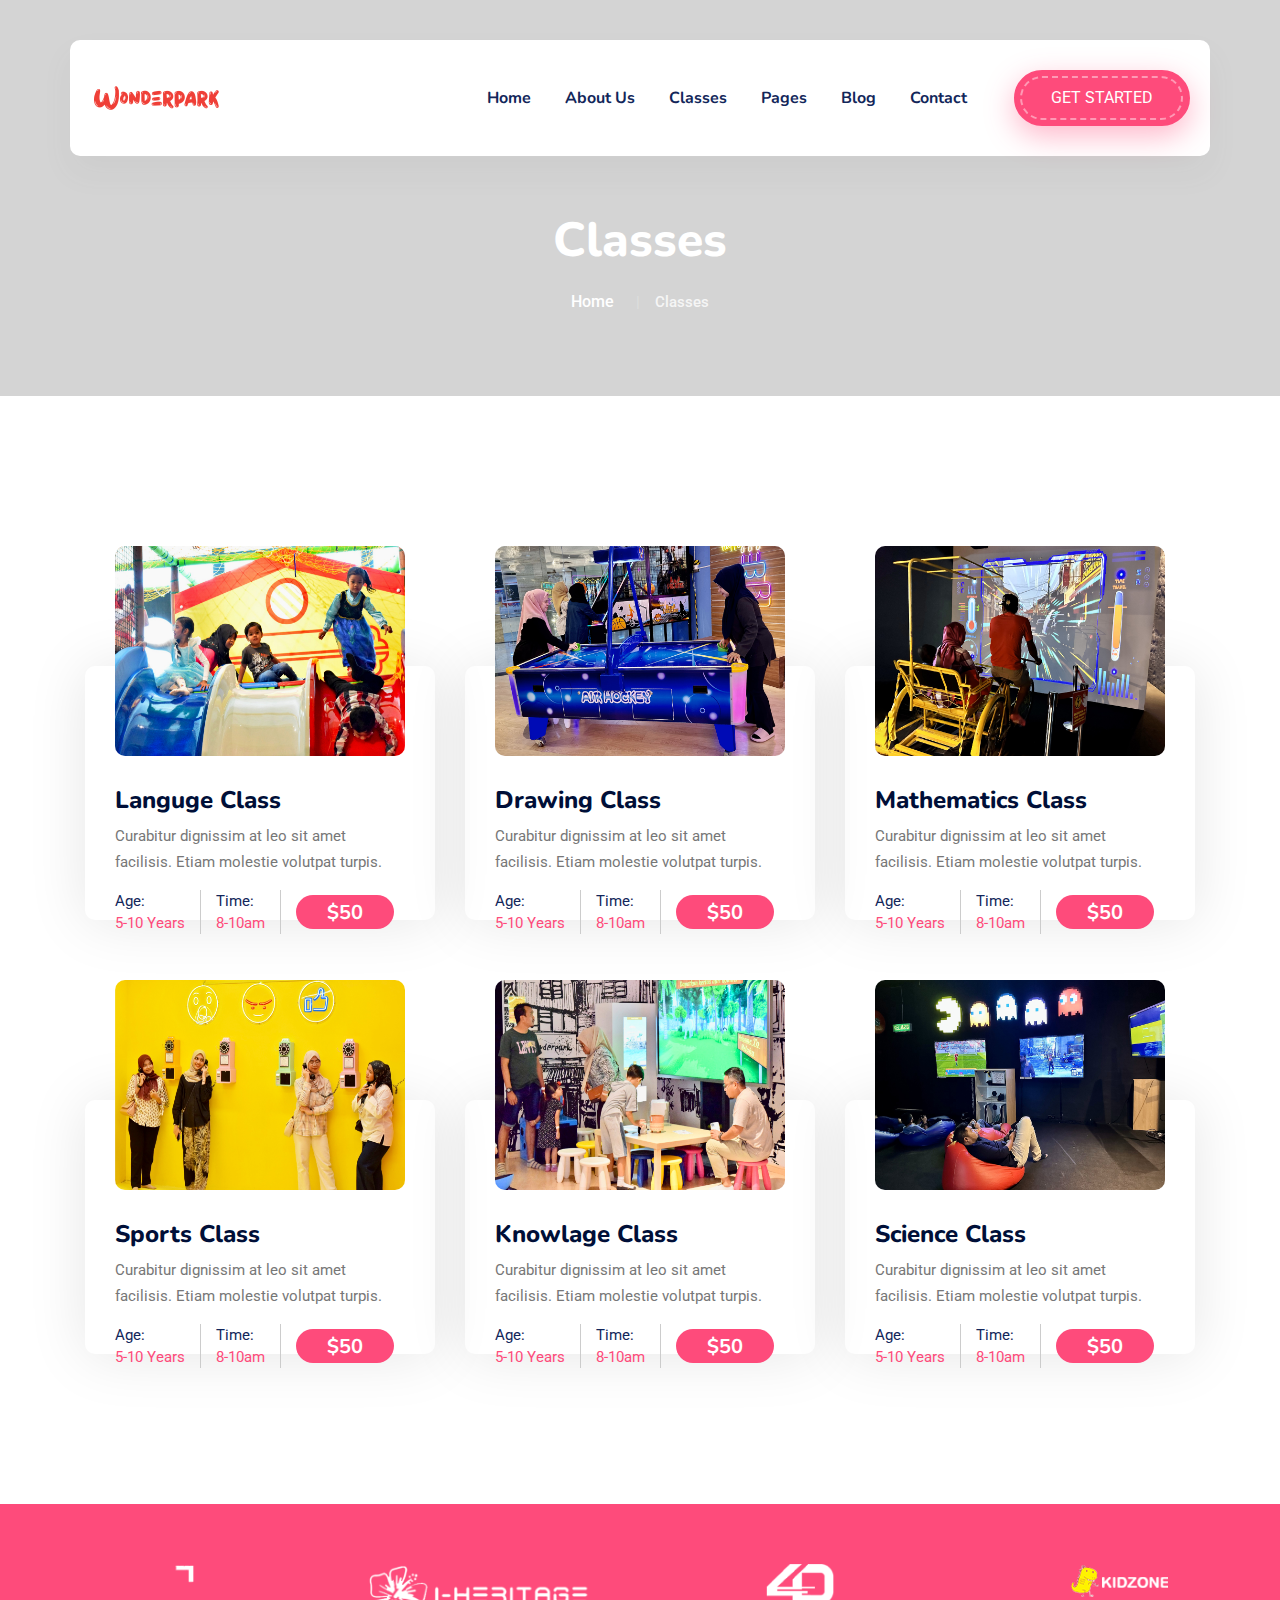
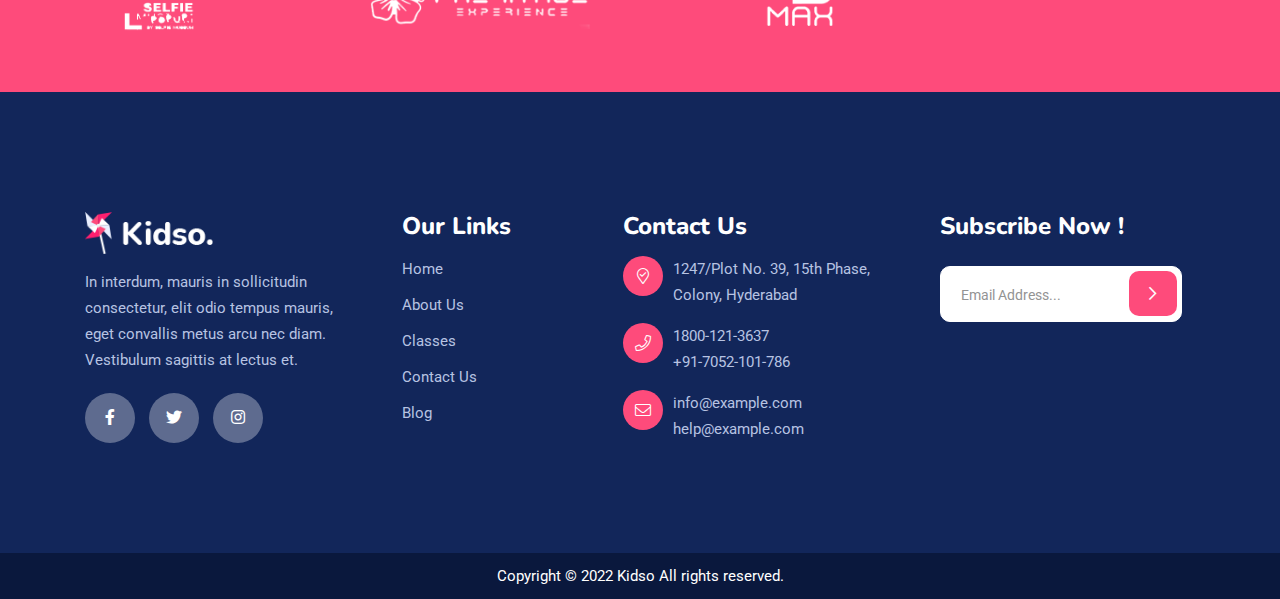
<file: classes.html>
<!doctype html>
<html class="no-js" lang="zxx">
    <head>
        <meta charset="utf-8">
        <meta http-equiv="x-ua-compatible" content="ie=edge">
        <title>Kidso - Modern Kindergarten & Baby Care HTML Template</title>
        <meta name="description" content="">
        <meta name="viewport" content="width=device-width, initial-scale=1">
		<link rel="shortcut icon" type="image/x-icon" href="img/favicon.ico">
        <!-- Place favicon.ico in the root directory -->

		<!-- CSS here -->
        <link rel="stylesheet" href="css/bootstrap.min.css">
        <link rel="stylesheet" href="css/animate.min.css">
        <link rel="stylesheet" href="css/magnific-popup.css">
        <link rel="stylesheet" href="fontawesome/css/all.min.css">
        <link rel="stylesheet" href="font-flaticon/flaticon.css">
        <link rel="stylesheet" href="css/dripicons.css">
        <link rel="stylesheet" href="css/slick.css">
        <link rel="stylesheet" href="css/meanmenu.css">
        <link rel="stylesheet" href="css/default.css">
        <link rel="stylesheet" href="css/style.css">
        <link rel="stylesheet" href="css/responsive.css">
    </head>
    <body>
        <!-- header -->
        <header class="header-area header-three">  	
			  <div id="header-sticky" class="menu-area">
                <div class="container">
                    <div class="second-menu">
                        <div class="row align-items-center">
                            <div class="col-xl-2 col-lg-2">
                                <div class="logo">
                                    <a href="index.html"><img src="img/logo/logo.png" alt="logo"></a>
                                </div>
                            </div>
                           <div class="col-xl-7 col-lg-7">
                              
                                <div class="main-menu text-right text-xl-right">
                                    <nav id="mobile-menu">
                                         <ul>
                                            <li class="has-sub">
                                                <a href="index.html">Home</a>
                                            </li>
                                            <li><a href="about.html">About Us</a></li>
                                          
                                             <li class="has-sub">
                                                 <a href="classes.html">Classes</a>
                                                 <ul>
                                                    <li><a href="classes.html">Classes</a></li>
                                                    <li><a href="class-single.html">Class Details</a></li>
                                                 </ul>
                                             </li>
                                              <li class="has-sub"><a href="#">Pages</a>
												<ul>
                                                      <li><a href="teachers.html">Teachers</a></li>
                                                    <li><a href="teacher-single.html">Teacher Details</a></li>
                                                  </ul>
											</li>
                                            <li class="has-sub"> 
                                                <a href="blog.html">Blog</a>
                                                <ul>
                                                    <li><a href="blog.html">Blog</a></li>
                                                    <li><a href="blog-details.html">Blog Details</a></li>
                                                </ul>
                                            </li>


                                            <li><a href="contact.html">Contact</a></li>                                               
                                        </ul>
                                    </nav>
                                </div>
                            </div>   
                            <div class="col-xl-3 col-lg-3 text-right d-none d-lg-block mt-30 mb-30 text-right text-xl-right">
                                <div class="login">
                                    <ul>
                                        <li><div class="header-btn second-header-btn">
                                   <a href="contact.html" class="btn">Get Started</a>
                                </div></li>
                                    </ul>
                                
                                </div>
                               
                            </div>
                            
                                <div class="col-12">
                                    <div class="mobile-menu"></div>
                                </div>
                        </div>
                    </div>
                </div>
            </div>
        </header>
        <!-- header-end -->
        <!-- main-area -->
        <main>
            
            <!-- breadcrumb-area -->
            <section class="breadcrumb-area d-flex align-items-center" style="background-image:url(img/bg/bdrc-bg.jpg)">
                <div class="container">
                    <div class="row align-items-center">
                        <div class="col-xl-12 col-lg-12">
                            <div class="breadcrumb-wrap text-left">
                                <div class="breadcrumb-title">
                                    <h2>Classes</h2>    
                                    <div class="breadcrumb-wrap">
                              
                                <nav aria-label="breadcrumb">
                                    <ol class="breadcrumb">
                                        <li class="breadcrumb-item"><a href="index.html">Home</a></li>
                                        <li class="breadcrumb-item active" aria-current="page">Classes </li>
                                    </ol>
                                </nav>
                            </div>
                                </div>
                            </div>
                        </div>
                        
                    </div>
                </div>
            </section>
            <!-- breadcrumb-area-end -->
             <!-- class area start -->
            <section class="class-area pt-120 pb-120 p-relative">
                <div class="animations-06"><img src="img/bg/an-img-06.png" alt="an-img-01"></div>
                <div class="animations-07"><img src="img/bg/an-img-07.png" alt="contact-bg-an-01"></div>
                <div class="animations-08"><img src="img/bg/an-img-08.png" alt="contact-bg-an-01"></div>
                <div class="animations-09"><img src="img/bg/an-img-09.png" alt="contact-bg-an-01"></div>
                <div class="container">
                    <div class="row justify-content-center">
                        <div class="col-xl-4 col-lg-4 col-md-6">
                            <div class="class-item mb-30">
                                <div class="class-img">
                                    <div class="class-img-outer">
                                        <img src="img/class/class-1.jpg" alt="class image">
                                    </div>                                    
                                </div>
                                <div class="class-content">
                                    <h4 class="title"><a href="class-single.html">Languge Class</a></h4>
                                    <p>Curabitur dignissim at leo sit amet facilisis. Etiam molestie volutpat turpis.</p>
                                     <ul class="schedule">
                                    <li>
                                        <span>Age:</span>
                                        <span class="class-size">5-10 Years</span>
                                    </li>
                                    <li>
                                        <span>Time:</span>
                                        <span class="class-size class-size-2">8-10am</span>
                                    </li>
                                    <li>
                                        <span class="class-price">$50</span>
                                    </li>
                                </ul>
                                </div>
                               
                            </div>
                        </div>
                        <div class="col-xl-4 col-lg-4 col-md-6">
                            <div class="class-item mb-30">
                                <div class="class-img">
                                    <div class="class-img-outer">
                                        <img src="img/class/class-2.jpg" alt="class image">
                                    </div>                                    
                                </div>
                                <div class="class-content">
                                    <h4 class="title"><a href="class-single.html">Drawing Class</a></h4>
                                    <p>Curabitur dignissim at leo sit amet facilisis. Etiam molestie volutpat turpis.</p>
                                     <ul class="schedule">
                                    <li>
                                        <span>Age:</span>
                                        <span class="class-size">5-10 Years</span>
                                    </li>
                                    <li>
                                        <span>Time:</span>
                                        <span class="class-size class-size-2">8-10am</span>
                                    </li>
                                    <li>
                                        <span class="class-price">$50</span>
                                    </li>
                                </ul>
                                </div>
                               
                            </div>
                        </div>
                        <div class="col-xl-4 col-lg-4 col-md-6">
                            <div class="class-item mb-30">
                                <div class="class-img">
                                    <div class="class-img-outer">
                                        <img src="img/class/class-3.jpg" alt="class image">
                                    </div>                                    
                                </div>
                                <div class="class-content">
                                    <h4 class="title"><a href="class-single.html">Mathematics Class</a></h4>
                                    <p>Curabitur dignissim at leo sit amet facilisis. Etiam molestie volutpat turpis.</p>
                                     <ul class="schedule">
                                    <li>
                                        <span>Age:</span>
                                        <span class="class-size">5-10 Years</span>
                                    </li>
                                    <li>
                                        <span>Time:</span>
                                        <span class="class-size class-size-2">8-10am</span>
                                    </li>
                                    <li>
                                        <span class="class-price">$50</span>
                                    </li>
                                </ul>
                                </div>
                               
                            </div>
                        </div>
                        <div class="col-xl-4 col-lg-4 col-md-6">
                            <div class="class-item mb-30">
                                <div class="class-img">
                                    <div class="class-img-outer">
                                        <img src="img/class/class-4.jpg" alt="class image">
                                    </div>                                    
                                </div>
                                <div class="class-content">
                                    <h4 class="title"><a href="class-single.html">Sports Class</a></h4>
                                    <p>Curabitur dignissim at leo sit amet facilisis. Etiam molestie volutpat turpis.</p>
                                     <ul class="schedule">
                                    <li>
                                        <span>Age:</span>
                                        <span class="class-size">5-10 Years</span>
                                    </li>
                                    <li>
                                        <span>Time:</span>
                                        <span class="class-size class-size-2">8-10am</span>
                                    </li>
                                    <li>
                                        <span class="class-price">$50</span>
                                    </li>
                                </ul>
                                </div>
                               
                            </div>
                        </div>
                        <div class="col-xl-4 col-lg-4 col-md-6">
                            <div class="class-item mb-30">
                                <div class="class-img">
                                    <div class="class-img-outer">
                                        <img src="img/class/class-5.jpg" alt="class image">
                                    </div>                                    
                                </div>
                                <div class="class-content">
                                    <h4 class="title"><a href="class-single.html">Knowlage Class</a></h4>
                                    <p>Curabitur dignissim at leo sit amet facilisis. Etiam molestie volutpat turpis.</p>
                                     <ul class="schedule">
                                    <li>
                                        <span>Age:</span>
                                        <span class="class-size">5-10 Years</span>
                                    </li>
                                    <li>
                                        <span>Time:</span>
                                        <span class="class-size class-size-2">8-10am</span>
                                    </li>
                                    <li>
                                        <span class="class-price">$50</span>
                                    </li>
                                </ul>
                                </div>
                               
                            </div>
                        </div>
                        <div class="col-xl-4 col-lg-4 col-md-6">
                            <div class="class-item mb-30">
                                <div class="class-img">
                                    <div class="class-img-outer">
                                        <img src="img/class/class-6.jpg" alt="class image">
                                    </div>                                    
                                </div>
                                <div class="class-content">
                                    <h4 class="title"><a href="class-single.html">Science Class</a></h4>
                                    <p>Curabitur dignissim at leo sit amet facilisis. Etiam molestie volutpat turpis.</p>
                                     <ul class="schedule">
                                    <li>
                                        <span>Age:</span>
                                        <span class="class-size">5-10 Years</span>
                                    </li>
                                    <li>
                                        <span>Time:</span>
                                        <span class="class-size class-size-2">8-10am</span>
                                    </li>
                                    <li>
                                        <span class="class-price">$50</span>
                                    </li>
                                </ul>
                                </div>
                               
                            </div>
                        </div>
                    </div>
                  
                </div>
            </section>
            <!-- class area start -->
            <!-- brand-area -->
            <div class="brand-area pt-60 pb-60" style="background: #fe4b7b;">
                <div class="container-fluid">
                    <div class="row brand-active">
                        <div class="col-xl-2">
                            <div class="single-brand">
                                 <img src="img/brand/b-logo1.png" alt="img">
                            </div>
                        </div>
                       <div class="col-xl-2">
                            <div class="single-brand">
                                     <img src="img/brand/b-logo2.png" alt="img">
                            </div>
                        </div>
                        <div class="col-xl-2">
                            <div class="single-brand">
                                  <img src="img/brand/b-logo3.png" alt="img">
                            </div>
                        </div>
                        <div class="col-xl-2">
                            <div class="single-brand">
                                  <img src="img/brand/b-logo4.png" alt="img">
                            </div>
                        </div>
                         <div class="col-xl-2">
                            <div class="single-brand">
                                 <img src="img/brand/b-logo5.png" alt="img">
                            </div>
                        </div>
                        <div class="col-xl-2">
                            <div class="single-brand">
                                 <img src="img/brand/b-logo6.png" alt="img">
                            </div>
                        </div>
                        <div class="col-xl-2">
                            <div class="single-brand">
                                  <img src="img/brand/b-logo3.png" alt="img">
                            </div>
                        </div>
                        
                    </div>
                </div>
            </div>
            <!-- brand-area-end -->
        </main>
        <!-- main-area-end -->
       <!-- footer -->
        <footer class="footer-bg footer-p">
            <div class="footer-top pt-120 pb-80  p-relative" style="background-image: url(img/bg/footer-bg.png); background-color: #fff;  background-repeat: no-repeat;background-size: cover;background-position: center;">
                <div class="container">
                    <div class="row justify-content-between">
                        
                          <div class="col-xl-3 col-lg-3 col-sm-6">
                            <div class="footer-widget mb-30">
                                <div class="f-widget-title mb-15">
                                   <img src="img/logo/f_logo.png" alt="img">
                                </div>
                                <div class="footer-text mb-20">
                                    <p>In interdum, mauris in sollicitudin consectetur, elit odio tempus mauris, eget convallis metus arcu nec diam. Vestibulum sagittis at lectus et.</p>
                                </div>
                                <div class="footer-social">                                    
                                    <a href="#"><i class="fab fa-facebook-f"></i></a>
                                    <a href="#"><i class="fab fa-twitter"></i></a>
                                    <a href="#"><i class="fab fa-instagram"></i></a>
                                </div>        
                            </div>
                        </div>
						<div class="col-xl-2 col-lg-2 col-sm-6">
                            <div class="footer-widget mb-30">
                                <div class="f-widget-title">
                                    <h2>Our Links</h2>
                                </div>
                                <div class="footer-link">
                                    <ul>                                        
                                        <li><a href="index.html">Home</a></li>
                                        <li><a href="about.html"> About Us</a></li>
                                        <li><a href="classes.html">  Classes</a></li>
                                        <li><a href="contact.html"> Contact Us</a></li>
                                        <li><a href="blog.html">Blog </a></li>
                                    </ul>
                                </div>
                            </div>
                        </div>
                        <div class="col-xl-3 col-lg-3 col-sm-6">
                            <div class="footer-widget mb-30">
                                <div class="f-widget-title">
                                    <h2>Contact Us</h2>
                                </div>
                                <div class="f-contact">
                                    <ul>
                                    <li>
                                        <i class="icon fal fa-map-marker-check"></i>
                                        <span>1247/Plot No. 39, 15th Phase, <br>Colony, Hyderabad</span>
                                    </li>
                                    <li>
                                        <i class="icon fal fa-phone"></i>
                                        <span>1800-121-3637<br>+91-7052-101-786</span>
                                    </li>
                                   <li><i class="icon fal fa-envelope"></i>
                                        <span>
                                            <a href="mailto:info@example.com">info@example.com</a>
                                       <br>
                                       <a href="mailto:help@example.com">help@example.com</a>
                                       </span>
                                    </li>
                                </ul>
                                    
                                    </div>
                            </div>
                        </div>  
                        <div class="col-xl-3 col-lg-3 col-sm-6">
                            <div class="footer-widget mb-30">
                                <div class="f-widget-title mb-15">
                                  <h2>Subscribe Now !</h2>
                                </div>
                               <div class="footer-link">
                                <div class="newslater-area">
                                    <form name="ajax-form" id="contact-form4" action="#" method="post" class="contact-form newslater">
                                       <div class="form-group p-relative">
                                          <input class="form-control" id="email2" name="email" type="email" placeholder="Email Address..." value="" required=""> 
                                          <button type="submit"  id="send2"><i class="far fa-chevron-right"></i></button>
                                       </div>
                                       <!-- /Form-email -->	
                                    </form>
                                 </div>
                                </div>
                            </div>
                        </div>
                      
                        
                    </div>
                    
                </div>
            </div>
           <div class="copyright-wrap text-center">
                <div class="container">
                    <div class="row align-items-center">
                        <div class="col-lg-12">                         
                              Copyright © 2022 Kidso All rights reserved.  
                        </div>
                        
                        
                    </div>
                </div>
            </div>
        </footer>
        <!-- footer-end -->

        <!-- JS here -->
        <script src="js/vendor/modernizr-3.5.0.min.js"></script>
        <script src="js/vendor/jquery-3.6.0.min.js"></script>
        <script src="js/popper.min.js"></script>
        <script src="js/bootstrap.min.js"></script>
        <script src="js/one-page-nav-min.js"></script>
        <script src="js/slick.min.js"></script>
        <script src="js/ajax-form.js"></script>
        <script src="js/paroller.js"></script>
        <script src="js/wow.min.js"></script>
        <script src="js/js_isotope.pkgd.min.js"></script>
        <script src="js/imagesloaded.min.js"></script>
        <script src="js/parallax.min.js"></script>
         <script src="js/jquery.waypoints.min.js"></script>
        <script src="js/jquery.counterup.min.js"></script>
        <script src="js/jquery.scrollUp.min.js"></script>
        <script src="js/jquery.meanmenu.min.js"></script>
        <script src="js/parallax-scroll.js"></script>
        <script src="js/jquery.magnific-popup.min.js"></script>
        <script src="js/element-in-view.js"></script>
        <script src="js/main.js"></script>
    </body>
</html>
</file>
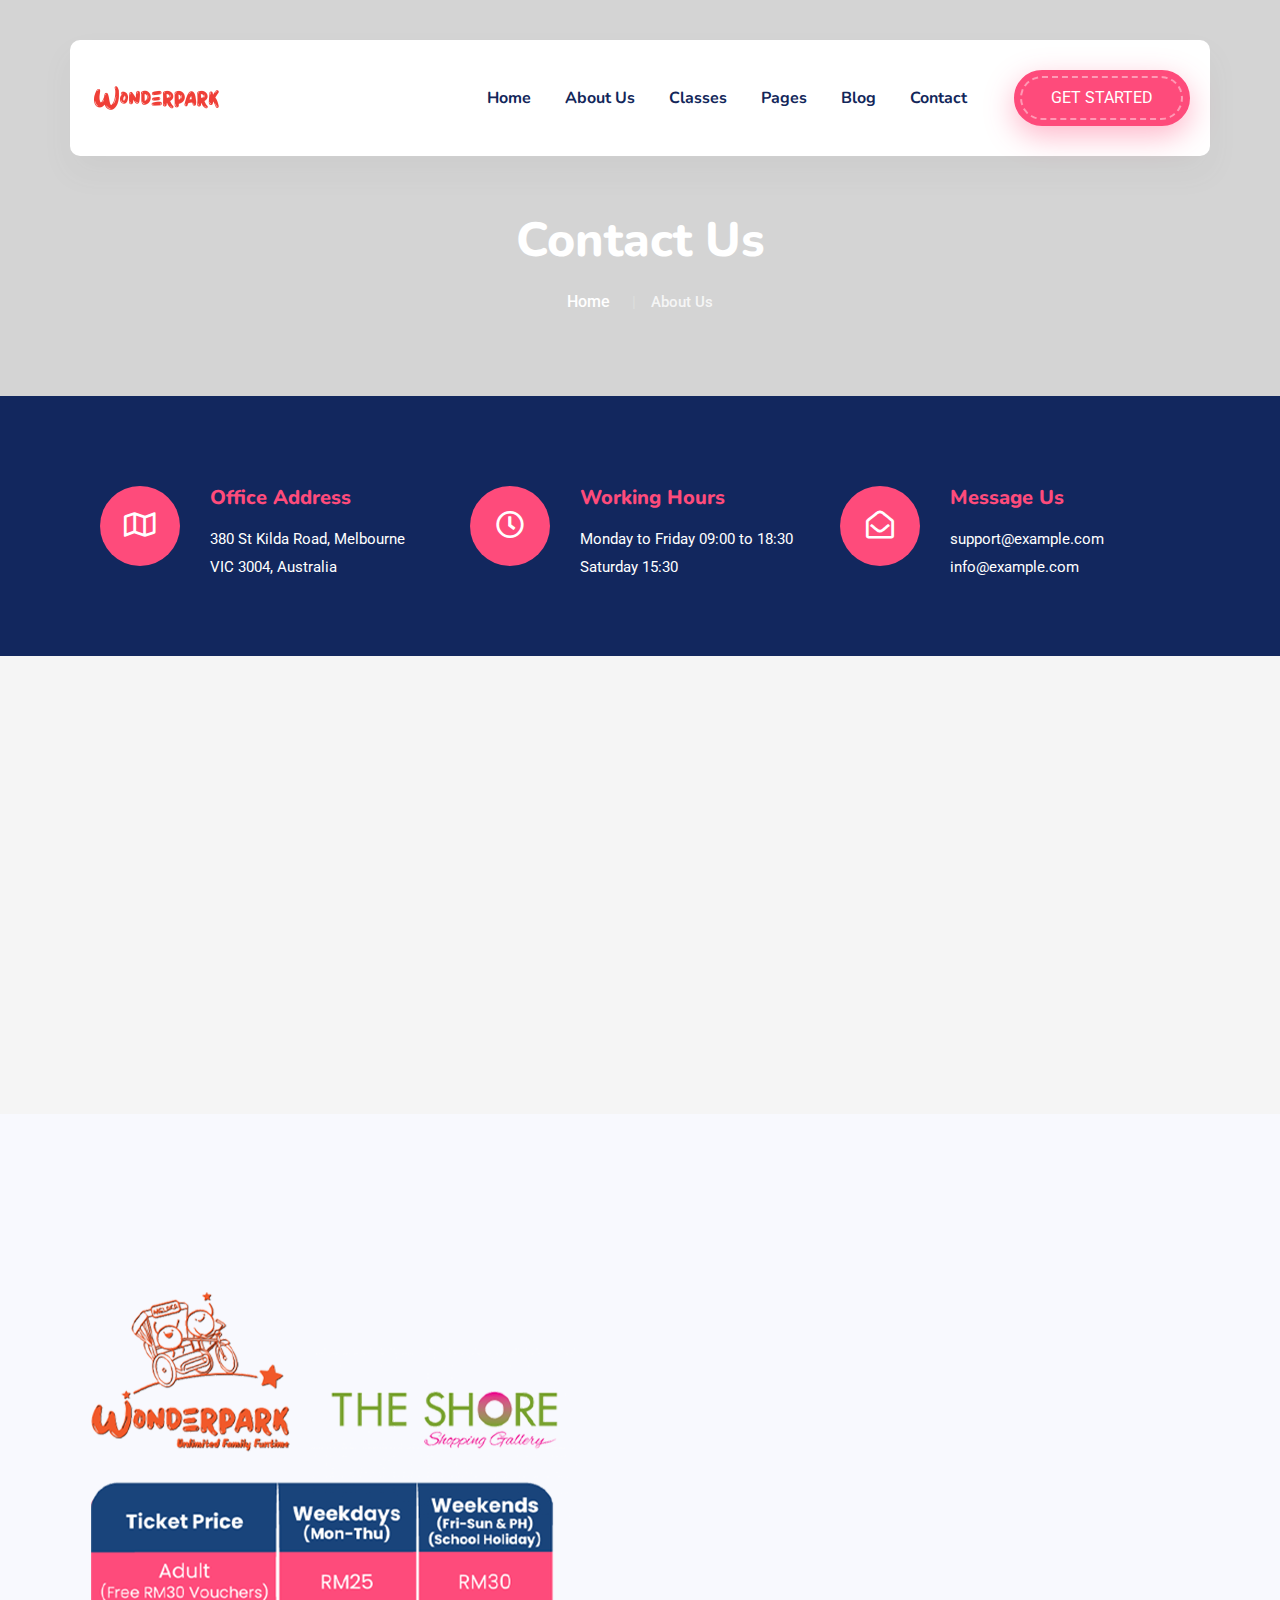
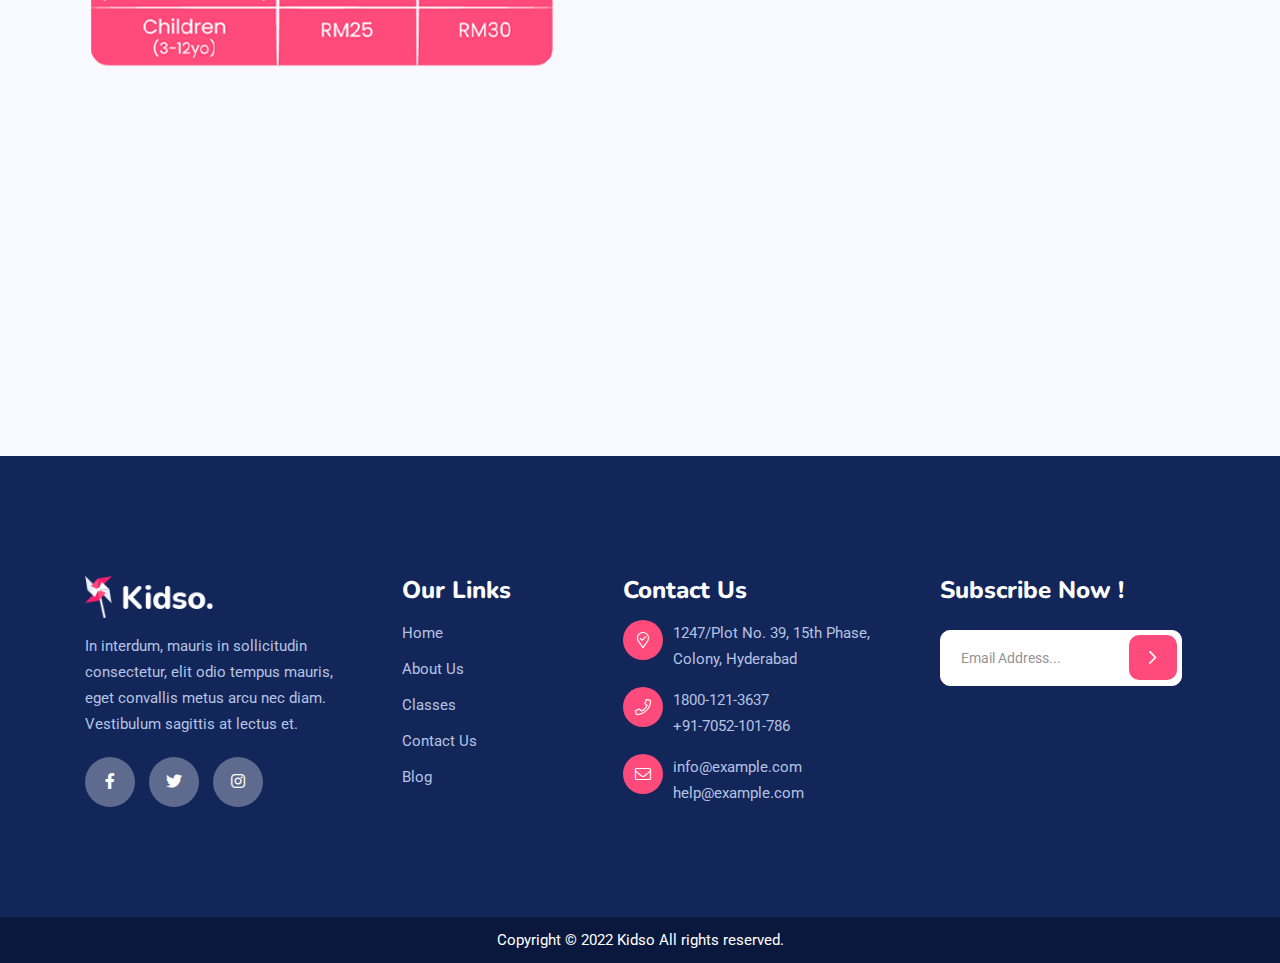
<file: contact.html>
<!doctype html>
<html class="no-js" lang="zxx">
    <head>
        <meta charset="utf-8">
        <meta http-equiv="x-ua-compatible" content="ie=edge">
        <title>Kidso - Modern Kindergarten & Baby Care HTML Template</title>
        <meta name="description" content="">
        <meta name="viewport" content="width=device-width, initial-scale=1">
		<link rel="shortcut icon" type="image/x-icon" href="img/favicon.ico">
        <!-- Place favicon.ico in the root directory -->

		<!-- CSS here -->
        <link rel="stylesheet" href="css/bootstrap.min.css">
        <link rel="stylesheet" href="css/animate.min.css">
        <link rel="stylesheet" href="css/magnific-popup.css">
        <link rel="stylesheet" href="fontawesome/css/all.min.css">
        <link rel="stylesheet" href="font-flaticon/flaticon.css">
        <link rel="stylesheet" href="css/dripicons.css">
        <link rel="stylesheet" href="css/slick.css">
        <link rel="stylesheet" href="css/meanmenu.css">
        <link rel="stylesheet" href="css/default.css">
        <link rel="stylesheet" href="css/style.css">
        <link rel="stylesheet" href="css/responsive.css">
    </head>
    <body>
        <!-- header -->
        <header class="header-area header-three">  	
			  <div id="header-sticky" class="menu-area">
                <div class="container">
                    <div class="second-menu">
                        <div class="row align-items-center">
                            <div class="col-xl-2 col-lg-2">
                                <div class="logo">
                                    <a href="index.html"><img src="img/logo/logo.png" alt="logo"></a>
                                </div>
                            </div>
                           <div class="col-xl-7 col-lg-7">
                              
                                <div class="main-menu text-right text-xl-right">
                                    <nav id="mobile-menu">
                                         <ul>
                                            <li class="has-sub">
                                                <a href="index.html">Home</a>
                                            </li>
                                            <li><a href="about.html">About Us</a></li>
                                          
                                             <li class="has-sub">
                                                 <a href="classes.html">Classes</a>
                                                 <ul>
                                                    <li><a href="classes.html">Classes</a></li>
                                                    <li><a href="class-single.html">Class Details</a></li>
                                                 </ul>
                                             </li>
                                              <li class="has-sub"><a href="#">Pages</a>
												<ul>
                                                      <li><a href="teachers.html">Teachers</a></li>
                                                    <li><a href="teacher-single.html">Teacher Details</a></li>
                                                  </ul>
											</li>
                                            <li class="has-sub"> 
                                                <a href="blog.html">Blog</a>
                                                <ul>
                                                    <li><a href="blog.html">Blog</a></li>
                                                    <li><a href="blog-details.html">Blog Details</a></li>
                                                </ul>
                                            </li>


                                            <li><a href="contact.html">Contact</a></li>                                               
                                        </ul>
                                    </nav>
                                </div>
                            </div>   
                            <div class="col-xl-3 col-lg-3 text-right d-none d-lg-block mt-30 mb-30 text-right text-xl-right">
                                <div class="login">
                                    <ul>
                                        <li><div class="header-btn second-header-btn">
                                   <a href="contact.html" class="btn">Get Started</a>
                                </div></li>
                                    </ul>
                                
                                </div>
                               
                            </div>
                            
                                <div class="col-12">
                                    <div class="mobile-menu"></div>
                                </div>
                        </div>
                    </div>
                </div>
            </div>
        </header>
        <!-- header-end -->
        <!-- main-area -->
        <main>
            
            <!-- breadcrumb-area -->
            <section class="breadcrumb-area d-flex align-items-center" style="background-image:url(img/bg/bdrc-bg.jpg)">
                <div class="container">
                    <div class="row align-items-center">
                        <div class="col-xl-12 col-lg-12">
                            <div class="breadcrumb-wrap text-left">
                                <div class="breadcrumb-title">
                                    <h2>Contact Us</h2>    
                                    <div class="breadcrumb-wrap">
                              
                                <nav aria-label="breadcrumb">
                                    <ol class="breadcrumb">
                                        <li class="breadcrumb-item"><a href="index.html">Home</a></li>
                                        <li class="breadcrumb-item active" aria-current="page">About Us</li>
                                    </ol>
                                </nav>
                            </div>
                                </div>
                            </div>
                        </div>
                        
                    </div>
                </div>
            </section>
            <!-- breadcrumb-area-end -->
             <!-- contact-area -->
            <section id="contact" class="contact-area after-none contact-bg pt-90 pb-30" style="background: #12275e;" >
                
                <div class="container">
             
					<div class="row">
						<div class="col-lg-12">
                         <div class="contact-info">
						<div class="single-cta pb-30 mb-30 wow fadeInUp animated" data-animation="fadeInDown animated" data-delay=".2s">
                                <div class="f-cta-icon">
                                    <i class="far fa-map"></i>
                                </div>
                                <h5>Office Address</h5>
                                <p>380 St Kilda Road, Melbourne <br>
                                    VIC 3004, Australia</p>
                            </div>
							 <div class="single-cta pb-30 mb-30 wow fadeInUp animated" data-animation="fadeInDown animated" data-delay=".2s">
                                <div class="f-cta-icon">
                                    <i class="far fa-clock"></i>
                                </div>
                                <h5>Working Hours</h5>
                                <p>Monday to Friday 09:00 to 18:30 <br> 
                                    Saturday 15:30</p>
                            </div>
							 <div class="single-cta pb-30 mb-30 wow fadeInUp animated" data-animation="fadeInDown animated" data-delay=".2s">
                                <div class="f-cta-icon">
                                    <i class="far fa-envelope-open"></i>
                                </div>
                                <h5>Message Us</h5>
                                <p> <a href="#">support@example.com</a><br><a href="#">info@example.com</a></p>
                            </div>
                            </div>
                            </div>
					</div>
                    
                </div>
               
            </section>
            <!-- contact-area-end -->
            <!-- map-area-end -->
            <div class="map fix" style="background: #f5f5f5;">
                <div class="container-flud">
                    
                    <div class="row">
                        <div class="col-lg-12">
                       <iframe src="https://www.google.com/maps/embed?pb=!1m18!1m12!1m3!1d212867.83634504632!2d-112.24455686962897!3d33.52582710700138!2m3!1f0!2f0!3f0!3m2!1i1024!2i768!4f13.1!3m3!1m2!1s0x872b743829374b03%3A0xabaac255b1e43fbe!2sPlexus%20Worldwide!5e0!3m2!1sen!2sin!4v1618567685329!5m2!1sen!2sin" width="600" height="450" style="border:0;" allowfullscreen="" loading="lazy"></iframe>
                        </div>
                    </div>
                </div>
            </div>
		     <!-- map-area-end -->
            <!-- contact-area -->
            <section id="contact" class="contact-area after-none contact-bg pt-120 pb-120 p-relative fix"  style="background: #f8f9fe;">
                 <div class="animations-12"><img src="img/bg/slider_shape03.png" alt="an-img-01"></div>
                <div class="animations-13"><img src="img/bg/an-img-12.png" alt="contact-bg-an-01"></div>
                <div class="animations-14"><img src="img/bg/slider_shape02.png" alt="contact-bg-an-01"></div>
                <div class="animations-15"><img src="img/bg/an-img-13.png" alt="contact-bg-an-01"></div>
                <div class="container">
             
					<div class="row">
						
                         <div class="col-lg-6 order-1">
                            <img src="img/bg/contact-img.png" alt="img">							
                        </div>
                        <div class="col-lg-6 order-2">
                            <div class="contact-bg02 wow fadeInLeft  animated">
                            <div class="section-title center-align">
                               <h5>Contact Us</h5>
                                <h2>
                                  Join Our Best Fun Classes
                                </h2>
                               
                            </div>
                             
						<form action="mail.php" method="post" class="contact-form mt-35">
							<div class="row">
                            <div class="col-lg-12">
                                <div class="contact-field p-relative c-name mb-30">                                    
                                    <input type="text" id="firstn" name="firstn" placeholder="Full Name" required>
                                </div>                               
                            </div>
							<div class="col-lg-12">                               
                                <div class="contact-field p-relative c-subject mb-30">                                   
                                    <input type="text" id="email" name="email" placeholder="Eamil Address" required>
                                </div>
                            </div>		
                            <div class="col-lg-12">                               
                                <div class="contact-field p-relative c-subject mb-30">                                   
                                    <input type="text" id="phone" name="phone" placeholder="Phone No." required>
                                </div>
                            </div>	
                            <div class="col-lg-12">
                                <div class="contact-field p-relative c-message mb-30">                                  
                                    <textarea name="message" id="message" cols="30" rows="10" placeholder="Write comments"></textarea>
                                </div>
                                <div class="slider-btn">                                          
                                            <button class="btn ss-btn active" data-animation="fadeInRight" data-delay=".8s">Submint Now</button>				
                                        </div>                             
                            </div>
                            </div>
                        
                    </form>
                            
                            </div>
                        
						</div>
					</div>
                    
                </div>
               
            </section>
            <!-- contact-area-end -->
            
             
        </main>
        <!-- main-area-end -->
       <!-- footer -->
        <footer class="footer-bg footer-p">
            <div class="footer-top pt-120 pb-80  p-relative" style="background-image: url(img/bg/footer-bg.png); background-color: #fff;  background-repeat: no-repeat;background-size: cover;background-position: center;">
                <div class="container">
                    <div class="row justify-content-between">
                        
                          <div class="col-xl-3 col-lg-3 col-sm-6">
                            <div class="footer-widget mb-30">
                                <div class="f-widget-title mb-15">
                                   <img src="img/logo/f_logo.png" alt="img">
                                </div>
                                <div class="footer-text mb-20">
                                    <p>In interdum, mauris in sollicitudin consectetur, elit odio tempus mauris, eget convallis metus arcu nec diam. Vestibulum sagittis at lectus et.</p>
                                </div>
                                <div class="footer-social">                                    
                                    <a href="#"><i class="fab fa-facebook-f"></i></a>
                                    <a href="#"><i class="fab fa-twitter"></i></a>
                                    <a href="#"><i class="fab fa-instagram"></i></a>
                                </div>        
                            </div>
                        </div>
						<div class="col-xl-2 col-lg-2 col-sm-6">
                            <div class="footer-widget mb-30">
                                <div class="f-widget-title">
                                    <h2>Our Links</h2>
                                </div>
                                <div class="footer-link">
                                    <ul>                                        
                                        <li><a href="index.html">Home</a></li>
                                        <li><a href="about.html"> About Us</a></li>
                                        <li><a href="classes.html">  Classes</a></li>
                                        <li><a href="contact.html"> Contact Us</a></li>
                                        <li><a href="blog.html">Blog </a></li>
                                    </ul>
                                </div>
                            </div>
                        </div>
                        <div class="col-xl-3 col-lg-3 col-sm-6">
                            <div class="footer-widget mb-30">
                                <div class="f-widget-title">
                                    <h2>Contact Us</h2>
                                </div>
                                <div class="f-contact">
                                    <ul>
                                    <li>
                                        <i class="icon fal fa-map-marker-check"></i>
                                        <span>1247/Plot No. 39, 15th Phase, <br>Colony, Hyderabad</span>
                                    </li>
                                    <li>
                                        <i class="icon fal fa-phone"></i>
                                        <span>1800-121-3637<br>+91-7052-101-786</span>
                                    </li>
                                   <li><i class="icon fal fa-envelope"></i>
                                        <span>
                                            <a href="mailto:info@example.com">info@example.com</a>
                                       <br>
                                       <a href="mailto:help@example.com">help@example.com</a>
                                       </span>
                                    </li>
                                </ul>
                                    
                                    </div>
                            </div>
                        </div>  
                        <div class="col-xl-3 col-lg-3 col-sm-6">
                            <div class="footer-widget mb-30">
                                <div class="f-widget-title mb-15">
                                  <h2>Subscribe Now !</h2>
                                </div>
                               <div class="footer-link">
                                <div class="newslater-area">
                                    <form name="ajax-form" id="contact-form4" action="#" method="post" class="contact-form newslater">
                                       <div class="form-group p-relative">
                                          <input class="form-control" id="email2" name="email" type="email" placeholder="Email Address..." value="" required=""> 
                                          <button type="submit"  id="send2"><i class="far fa-chevron-right"></i></button>
                                       </div>
                                       <!-- /Form-email -->	
                                    </form>
                                 </div>
                                </div>
                            </div>
                        </div>
                      
                        
                    </div>
                    
                </div>
            </div>
           <div class="copyright-wrap text-center">
                <div class="container">
                    <div class="row align-items-center">
                        <div class="col-lg-12">                         
                              Copyright © 2022 Kidso All rights reserved.  
                        </div>
                        
                        
                    </div>
                </div>
            </div>
        </footer>
        <!-- footer-end -->

        <!-- JS here -->
        <script src="js/vendor/modernizr-3.5.0.min.js"></script>
        <script src="js/vendor/jquery-3.6.0.min.js"></script>
        <script src="js/popper.min.js"></script>
        <script src="js/bootstrap.min.js"></script>
        <script src="js/one-page-nav-min.js"></script>
        <script src="js/slick.min.js"></script>
        <script src="js/ajax-form.js"></script>
        <script src="js/paroller.js"></script>
        <script src="js/wow.min.js"></script>
        <script src="js/js_isotope.pkgd.min.js"></script>
        <script src="js/imagesloaded.min.js"></script>
        <script src="js/parallax.min.js"></script>
         <script src="js/jquery.waypoints.min.js"></script>
        <script src="js/jquery.counterup.min.js"></script>
        <script src="js/jquery.scrollUp.min.js"></script>
        <script src="js/jquery.meanmenu.min.js"></script>
        <script src="js/parallax-scroll.js"></script>
        <script src="js/jquery.magnific-popup.min.js"></script>
        <script src="js/element-in-view.js"></script>
        <script src="js/main.js"></script>
    </body>
</html>
</file>
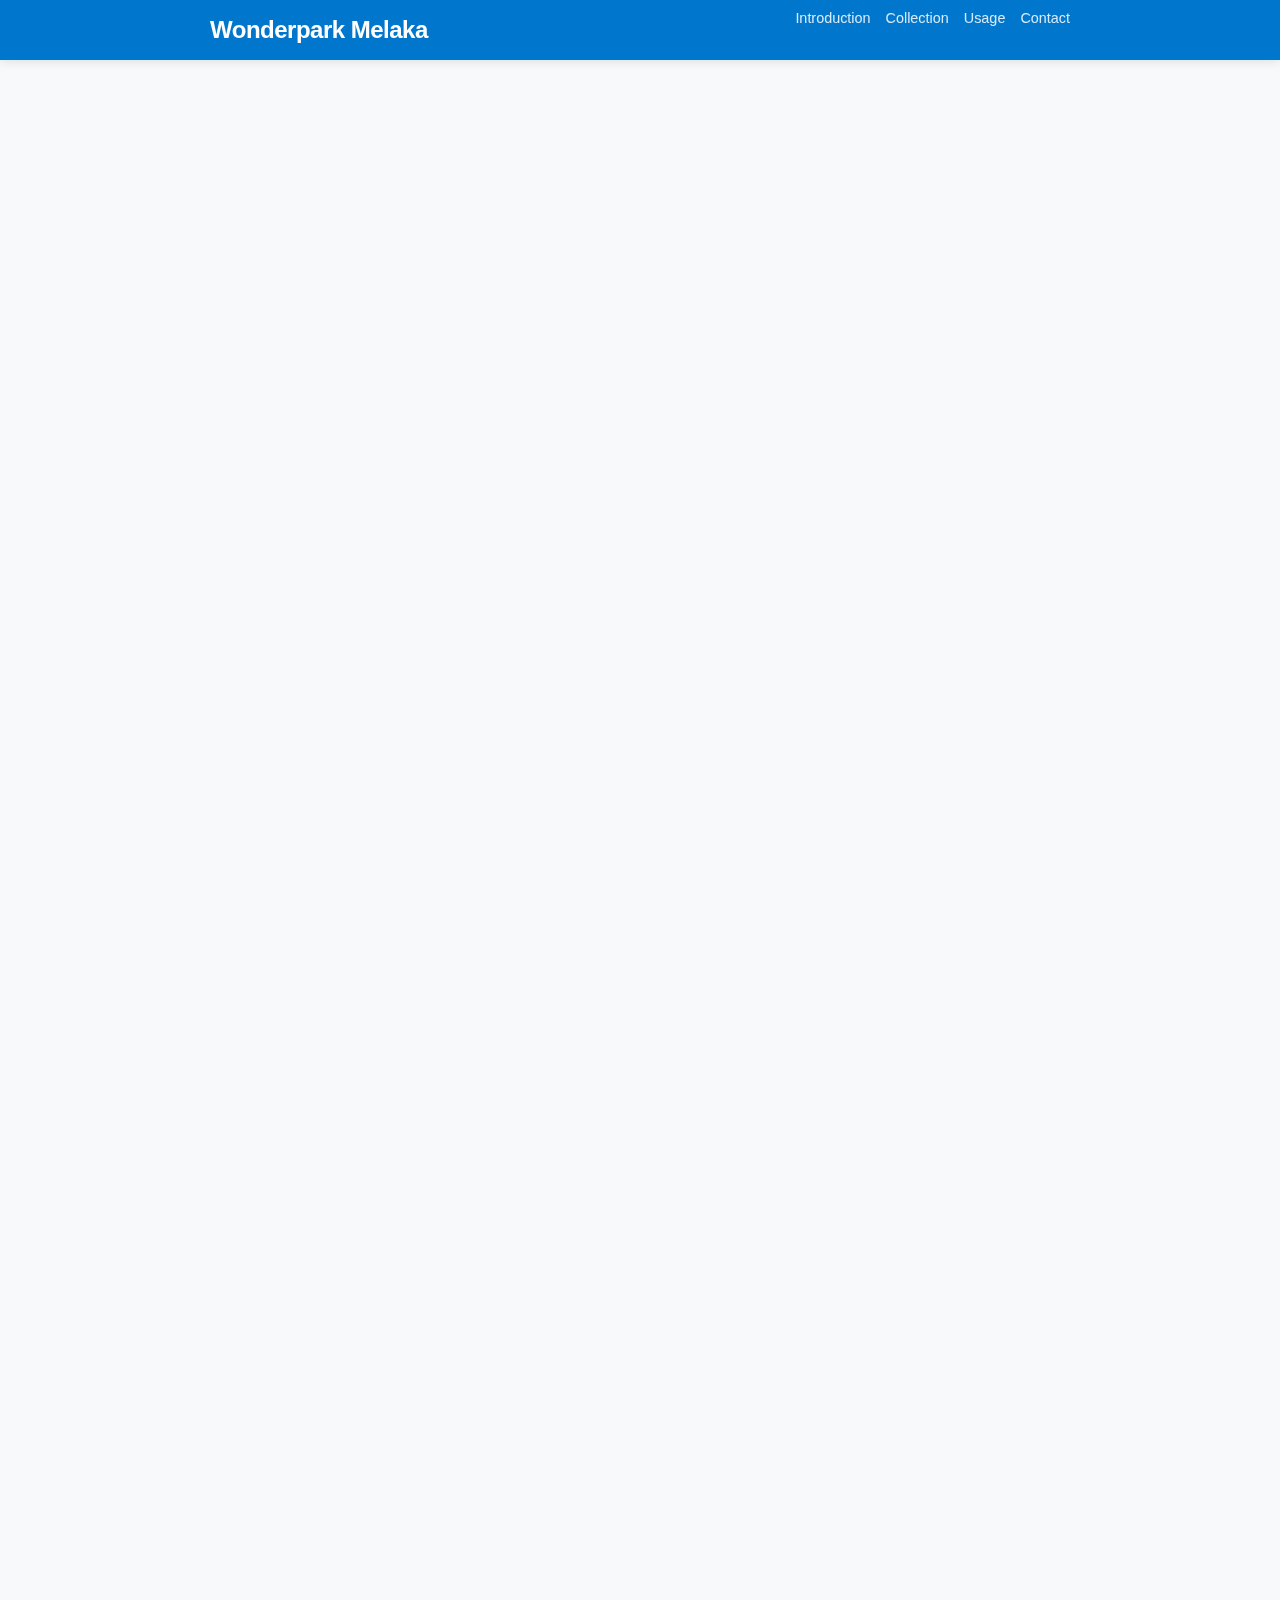
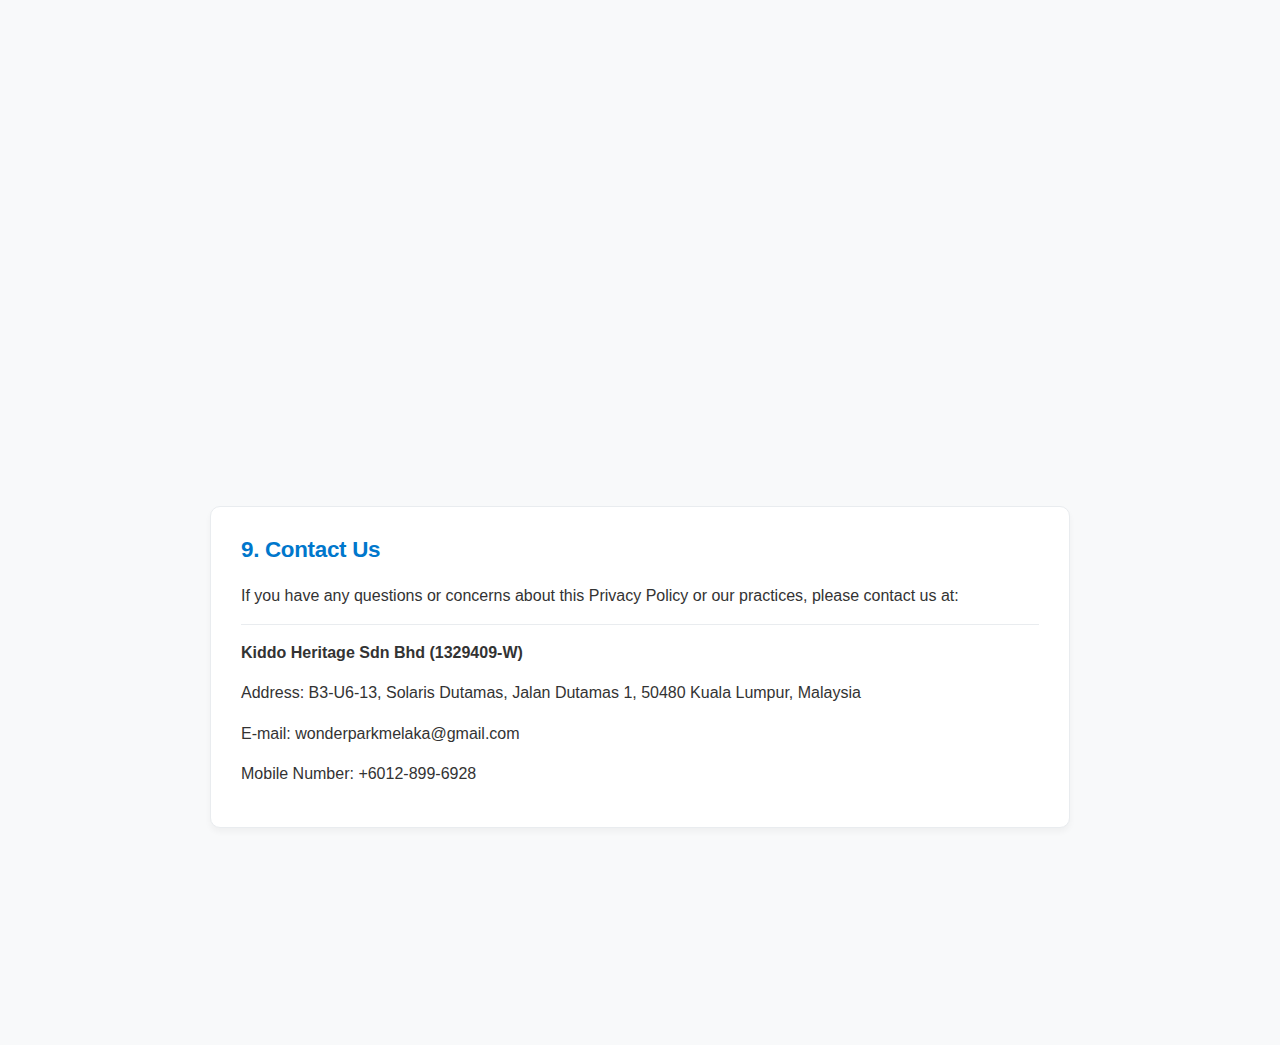
<file: privacypolicy.html>
<!DOCTYPE html>
<html lang="en">
<head>
  <meta charset="UTF-8">
  <meta name="viewport" content="width=device-width, initial-scale=1.0">
  <title>Privacy Policy | Wonderpark Melaka</title>
  <style>
    :root {
      --primary: #0077cc;
      --primary-dark: #005fa3;
      --secondary: #f8f9fa;
      --accent: #ffd700;
      --text-primary: #333;
      --text-secondary: #6c757d;
      --white: #ffffff;
      --background: #f8f9fa;
      --section-bg: #ffffff;
      --border: #e9ecef;
    }

    #contact {
  display: block;
  visibility: visible;
  opacity: 1;
}
    
    * {
      margin: 0;
      padding: 0;
      box-sizing: border-box;
    }
    
    body {
      font-family: -apple-system, BlinkMacSystemFont, 'Segoe UI', Roboto, Oxygen, Ubuntu, Cantarell, 'Open Sans', 'Helvetica Neue', sans-serif;
      line-height: 1.6;
      color: var(--text-primary);
      background-color: var(--background);
      padding-top: 60px;
    }
    
    .container {
      max-width: 900px;
      margin: 0 auto;
      padding: 0 20px;
    }
    
    header {
      background-color: var(--primary);
      color: var(--white);
      position: fixed;
      top: 0;
      left: 0;
      right: 0;
      z-index: 1000;
      box-shadow: 0 2px 10px rgba(0, 0, 0, 0.1);
      transition: all 0.3s ease;
    }
    
    header.scrolled {
      background-color: rgba(0, 119, 204, 0.95);
      backdrop-filter: blur(10px);
    }
    
    .header-content {
      display: flex;
      justify-content: space-between;
      align-items: center;
      height: 60px;
      max-width: 900px;
      margin: 0 auto;
      padding: 0 20px;
    }
    
    .logo {
      font-size: 1.5rem;
      font-weight: 600;
      letter-spacing: -0.5px;
    }
    
    nav ul {
      display: flex;
      list-style: none;
    }
    
    nav ul li {
      margin-left: 15px;
      font-size: 0.9rem;
    }
    
    nav ul li a {
      color: var(--white);
      text-decoration: none;
      opacity: 0.85;
      transition: opacity 0.2s ease;
    }
    
    nav ul li a:hover {
      opacity: 1;
    }
    
    .main-content {
      padding: 40px 0;
    }
    
    .policy-header {
      text-align: center;
      margin-bottom: 40px;
      opacity: 0;
      transform: translateY(20px);
      animation: fadeIn 0.6s ease forwards;
    }
    
    .effective-date {
      color: var(--text-secondary);
      font-size: 0.95rem;
      margin-top: 5px;
    }
    
    .policy-section {
      background: var(--section-bg);
      border-radius: 10px;
      padding: 25px 30px;
      margin-bottom: 20px;
      box-shadow: 0 4px 6px rgba(0, 0, 0, 0.04);
      border: 1px solid var(--border);
      opacity: 0;
      transform: translateY(20px);
    }
    
    .policy-section:nth-child(1) { animation: fadeIn 0.6s 0.1s ease forwards; }
    .policy-section:nth-child(2) { animation: fadeIn 0.6s 0.2s ease forwards; }
    .policy-section:nth-child(3) { animation: fadeIn 0.6s 0.3s ease forwards; }
    .policy-section:nth-child(4) { animation: fadeIn 0.6s 0.4s ease forwards; }
    .policy-section:nth-child(5) { animation: fadeIn 0.6s 0.5s ease forwards; }
    .policy-section:nth-child(6) { animation: fadeIn 0.6s 0.6s ease forwards; }
    .policy-section:nth-child(7) { animation: fadeIn 0.6s 0.7s ease forwards; }
    .policy-section:nth-child(8) { animation: fadeIn 0.6s 0.8s ease forwards; }
    .policy-section:nth-child(9) { animation: fadeIn 0.6s 0.9s ease forwards; }
    
    h1 {
      font-size: 2.2rem;
      font-weight: 700;
      color: var(--primary);
      line-height: 1.2;
      letter-spacing: -0.5px;
    }
    
    h2 {
      font-size: 1.4rem;
      color: var(--primary);
      margin-bottom: 15px;
      font-weight: 600;
      letter-spacing: -0.3px;
    }
    
    p {
      margin-bottom: 15px;
      color: var(--text-primary);
    }
    
    ul {
      padding-left: 20px;
      margin-bottom: 15px;
    }
    
    li {
      margin-bottom: 8px;
    }
    
    footer {
      text-align: center;
      padding: 30px 0;
      color: var(--text-secondary);
      font-size: 0.9rem;
      border-top: 1px solid var(--border);
      margin-top: 40px;
      opacity: 0;
      animation: fadeIn 0.6s 1s ease forwards;
    }
    
    @keyframes fadeIn {
      from {
        opacity: 0;
        transform: translateY(20px);
      }
      to {
        opacity: 1;
        transform: translateY(0);
      }
    }
    
    .back-to-top {
      position: fixed;
      bottom: 20px;
      right: 20px;
      background: var(--primary);
      color: var(--white);
      width: 40px;
      height: 40px;
      border-radius: 50%;
      display: flex;
      align-items: center;
      justify-content: center;
      text-decoration: none;
      opacity: 0;
      visibility: hidden;
      transition: all 0.3s ease;
      box-shadow: 0 2px 10px rgba(0, 0, 0, 0.1);
    }
    
    .back-to-top.show {
      opacity: 1;
      visibility: visible;
    }
    
    .back-to-top:hover {
      background: var(--primary-dark);
      transform: translateY(-3px);
    }
    
    .company-info {
      margin-top: 15px;
      padding-top: 15px;
      border-top: 1px solid var(--border);
    }
    
    @media (max-width: 768px) {
      .header-content {
        flex-direction: column;
        height: auto;
        padding: 15px 20px;
      }
      
      nav ul {
        margin-top: 10px;
        flex-wrap: wrap;
        justify-content: center;
      }
      
      nav ul li {
        margin: 5px 10px;
      }
      
      h1 {
        font-size: 1.8rem;
      }
      
      h2 {
        font-size: 1.2rem;
      }
      
      body {
        padding-top: 90px;
      }
    }
    
    @media (max-width: 480px) {
      .policy-section {
        padding: 20px;
      }
      
      h1 {
        font-size: 1.6rem;
      }
    }
  </style>
</head>
<body>
  <header id="header">
    <div class="header-content">
      <div class="logo">Wonderpark Melaka</div>
      <nav>
        <ul>
          <li><a href="#introduction">Introduction</a></li>
          <li><a href="#collection">Collection</a></li>
          <li><a href="#usage">Usage</a></li>
          <li><a href="#contact">Contact</a></li>
        </ul>
      </nav>
    </div>
  </header>
  
  <div class="container">
    <div class="main-content">
      <div class="policy-header">
        <h1>Privacy Policy for Wonderpark Melaka</h1>
        <p class="effective-date">Effective Date: 01 January 2024</p>
      </div>
      
      <div class="policy-section" id="introduction">
        <h2>1. Introduction</h2>
        <p>Welcome to Wonderpark Melaka, operated by Kiddo Heritage Sdn Bhd. This Privacy Policy outlines how we collect, use, disclose, and protect your personal information when you visit our Park or use our services.</p>
      </div>
      
      <div class="policy-section" id="collection">
        <h2>2. Information We Collect</h2>
        <p>We may collect the following types of personal information:</p>
        <ul>
          <li><strong>Contact Information:</strong> Name, email address, phone number, and mailing address.</li>
          <li><strong>Payment Information:</strong> Credit card details and billing information for ticket purchases.</li>
          <li><strong>Visitor Information:</strong> Age, gender, and preferences related to your visit.</li>
          <li><strong>Usage Data:</strong> Information about your interactions with our website and services.</li>
        </ul>
      </div>
      
      <div class="policy-section" id="usage">
        <h2>3. How We Use Your Information</h2>
        <p>We may use your personal information for the following purposes:</p>
        <ul>
          <li>To process and manage ticket purchases.</li>
          <li>To communicate with you regarding your visit, promotions, and events.</li>
          <li>To improve our services and enhance visitor experiences.</li>
          <li>To comply with legal obligations and protect our rights.</li>
        </ul>
      </div>
      
      <div class="policy-section">
        <h2>4. Disclosure of Your Information</h2>
        <p>We do not sell, rent, or lease your personal information to third parties. We may share your information with:</p>
        <ul>
          <li>Service providers who assist in operations, such as payment processors and marketing services.</li>
          <li>Legal authorities if required by law or to protect our rights.</li>
        </ul>
      </div>
      
      <div class="policy-section">
        <h2>5. Data Security</h2>
        <p>We implement reasonable security measures to protect your personal information from unauthorized access, disclosure, alteration, and destruction. However, no method of transmission over the internet is 100% secure.</p>
      </div>
      
      <div class="policy-section">
        <h2>6. Cookies and Tracking Technologies</h2>
        <p>We may use cookies and similar tracking technologies to enhance your experience on our website. You can manage your cookie preferences through your browser settings.</p>
      </div>
      
      <div class="policy-section">
        <h2>7. Your Rights</h2>
        <p>You have the right to:</p>
        <ul>
          <li>Access and request a copy of your personal information.</li>
          <li>Request corrections to inaccurate or incomplete information.</li>
          <li>Withdraw consent for the use of your information, where applicable.</li>
        </ul>
      </div>
      
      <div class="policy-section">
        <h2>8. Changes to This Privacy Policy</h2>
        <p>We may update this Privacy Policy from time to time. Any changes will be effective immediately upon posting on our website. We encourage you to review this policy periodically.</p>
      </div>
      
      <div class="policy-section" id="contact">
        <h2>9. Contact Us</h2>
        <p>If you have any questions or concerns about this Privacy Policy or our practices, please contact us at:</p>
        <div class="company-info">
          <p><strong>Kiddo Heritage Sdn Bhd (1329409-W)</strong></p>
          <p>Address: B3-U6-13, Solaris Dutamas, Jalan Dutamas 1, 50480 Kuala Lumpur, Malaysia</p>
          <p>E-mail: wonderparkmelaka@gmail.com</p>
          <p>Mobile Number: +6012-899-6928</p>
        </div>
      </div>
    </div>
    
    <footer>
      <p>&copy; 2024 Wonderpark Melaka. All rights reserved.</p>
      <p>Operated by Kiddo Heritage Sdn Bhd (1329409-W)</p>
    </footer>
  </div>
  
  <a href="#" class="back-to-top" id="back-to-top">↑</a>
  
  <script>
    // Show/hide back-to-top button
    window.addEventListener('scroll', function() {
      const backToTop = document.getElementById('back-to-top');
      if (window.scrollY > 300) {
        backToTop.classList.add('show');
      } else {
        backToTop.classList.remove('show');
      }
    });
    
    // Add scrolled class to header
    window.addEventListener('scroll', function() {
      const header = document.getElementById('header');
      if (window.scrollY > 50) {
        header.classList.add('scrolled');
      } else {
        header.classList.remove('scrolled');
      }
    });
    
    // Smooth scroll to sections
    document.querySelectorAll('a[href^="#"]').forEach(anchor => {
      anchor.addEventListener('click', function (e) {
        e.preventDefault();
        
        let target = document.querySelector(this.getAttribute('href'));
        if (target) {
          window.scrollTo({
            top: target.offsetTop - 70,
            behavior: 'smooth'
          });
        }
        
        // If it's the back to top button, scroll to top
        if (this.getAttribute('href') === '#') {
          window.scrollTo({
            top: 0,
            behavior: 'smooth'
          });
        }
      });
    });
  </script>
</body>
</html>
</file>
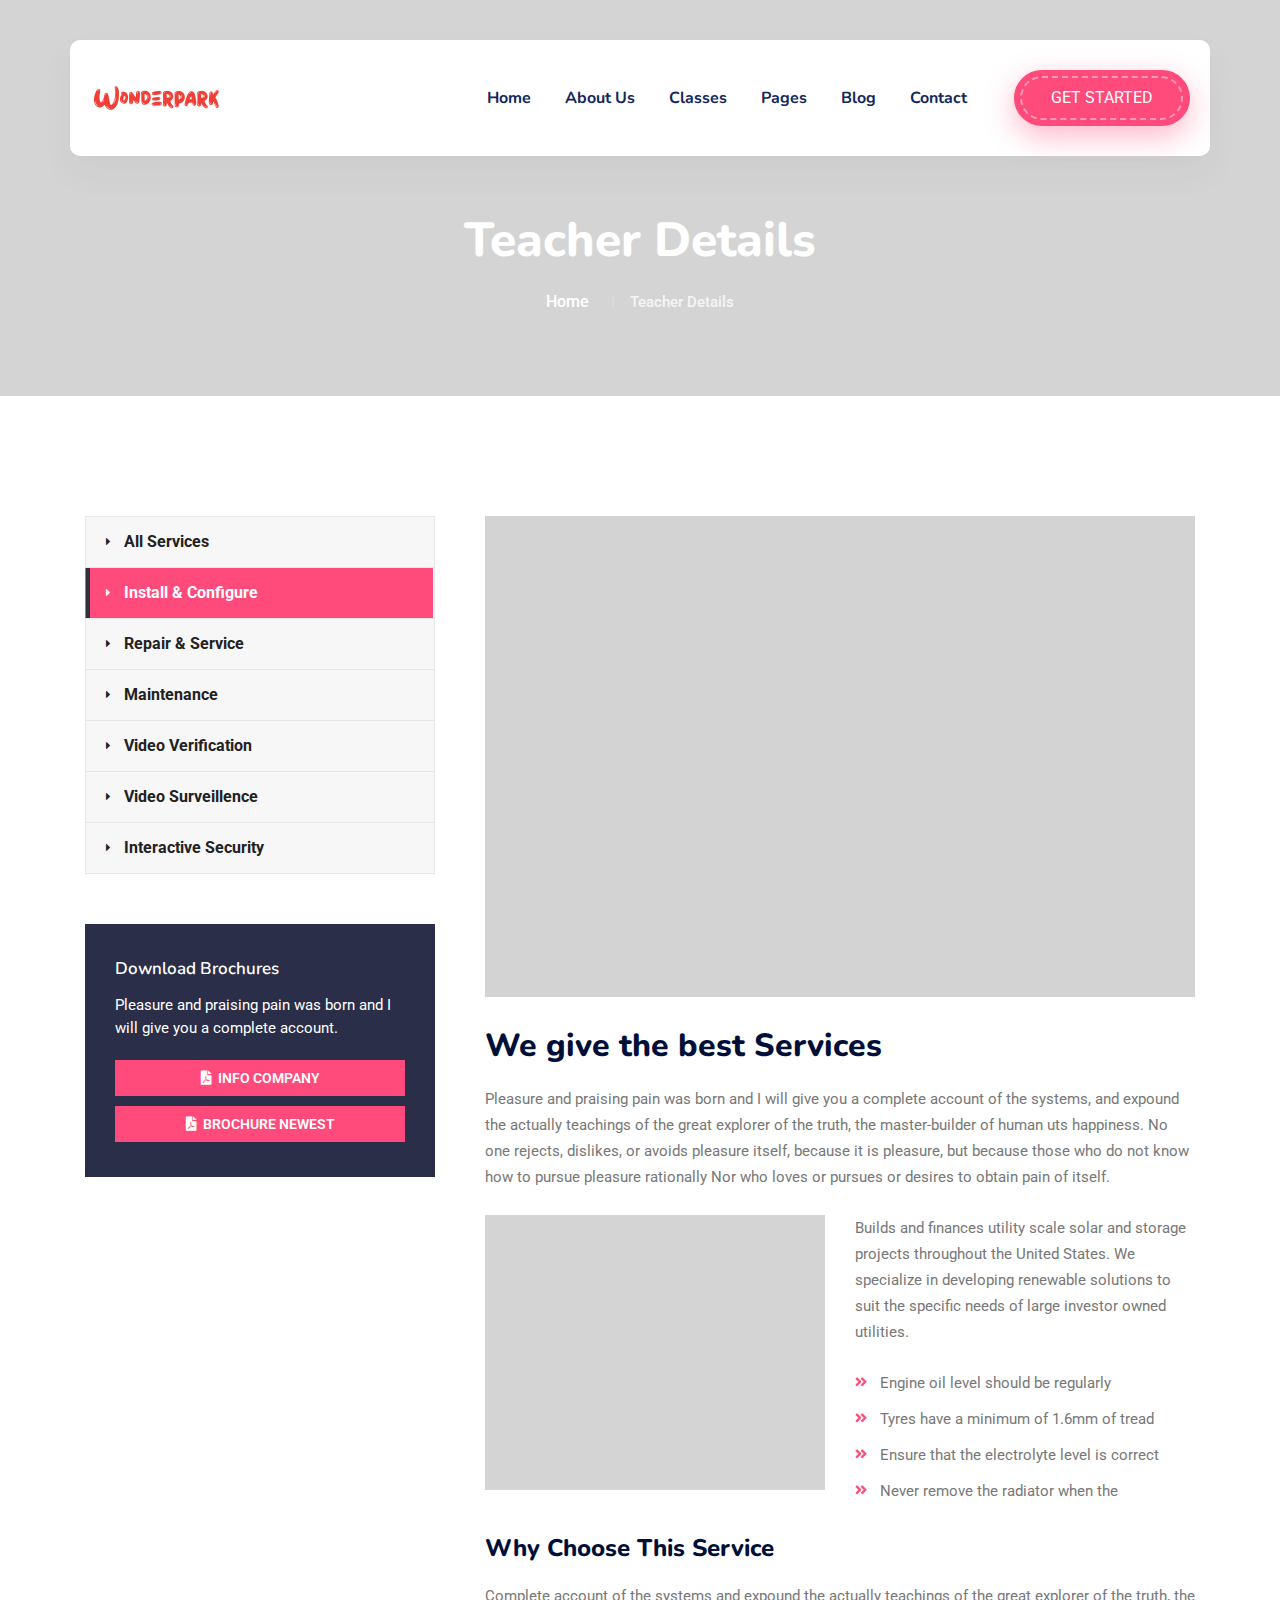
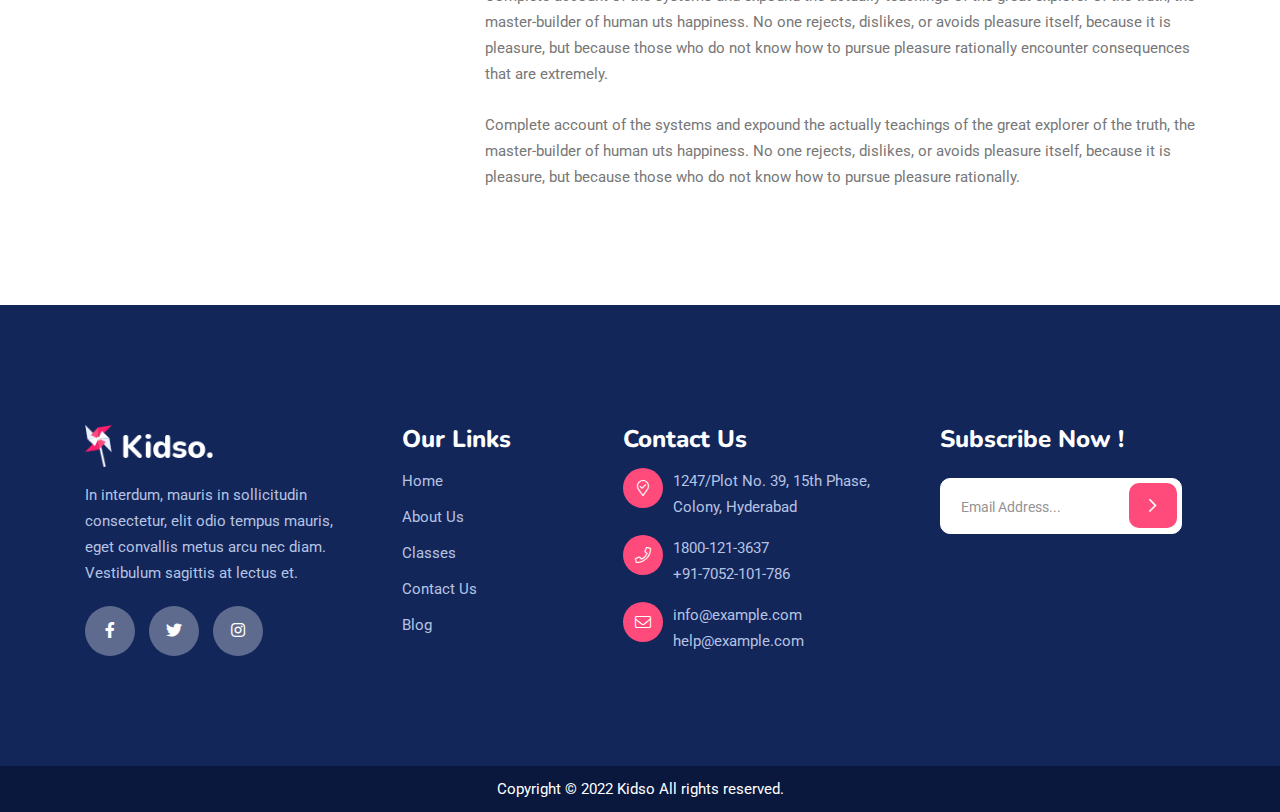
<file: services-detail.html>
<!doctype html>
<html class="no-js" lang="zxx">
    <head>
        <meta charset="utf-8">
        <meta http-equiv="x-ua-compatible" content="ie=edge">
        <title>Kidso - Modern Kindergarten & Baby Care HTML Template</title>
        <meta name="description" content="">
        <meta name="viewport" content="width=device-width, initial-scale=1">
		<link rel="shortcut icon" type="image/x-icon" href="img/favicon.ico">
        <!-- Place favicon.ico in the root directory -->

		<!-- CSS here -->
        <link rel="stylesheet" href="css/bootstrap.min.css">
        <link rel="stylesheet" href="css/animate.min.css">
        <link rel="stylesheet" href="css/magnific-popup.css">
        <link rel="stylesheet" href="fontawesome/css/all.min.css">
        <link rel="stylesheet" href="font-flaticon/flaticon.css">
        <link rel="stylesheet" href="css/dripicons.css">
        <link rel="stylesheet" href="css/slick.css">
        <link rel="stylesheet" href="css/meanmenu.css">
        <link rel="stylesheet" href="css/default.css">
        <link rel="stylesheet" href="css/style.css">
        <link rel="stylesheet" href="css/responsive.css">
    </head>
    <body>
        <!-- header -->
        <header class="header-area header-three">  	
			  <div id="header-sticky" class="menu-area">
                <div class="container">
                    <div class="second-menu">
                        <div class="row align-items-center">
                            <div class="col-xl-2 col-lg-2">
                                <div class="logo">
                                    <a href="index.html"><img src="img/logo/logo.png" alt="logo"></a>
                                </div>
                            </div>
                           <div class="col-xl-7 col-lg-7">
                              
                                <div class="main-menu text-right text-xl-right">
                                    <nav id="mobile-menu">
                                         <ul>
                                            <li class="has-sub">
                                                <a href="index.html">Home</a>
                                            </li>
                                            <li><a href="about.html">About Us</a></li>
                                          
                                             <li class="has-sub">
                                                 <a href="classes.html">Classes</a>
                                                 <ul>
                                                    <li><a href="classes.html">Classes</a></li>
                                                    <li><a href="class-single.html">Class Details</a></li>
                                                 </ul>
                                             </li>
                                              <li class="has-sub"><a href="#">Pages</a>
												<ul>
                                                      <li><a href="teachers.html">Teachers</a></li>
                                                    <li><a href="teacher-single.html">Teacher Details</a></li>
                                                  </ul>
											</li>
                                            <li class="has-sub"> 
                                                <a href="blog.html">Blog</a>
                                                <ul>
                                                    <li><a href="blog.html">Blog</a></li>
                                                    <li><a href="blog-details.html">Blog Details</a></li>
                                                </ul>
                                            </li>


                                            <li><a href="contact.html">Contact</a></li>                                               
                                        </ul>
                                    </nav>
                                </div>
                            </div>   
                            <div class="col-xl-3 col-lg-3 text-right d-none d-lg-block mt-30 mb-30 text-right text-xl-right">
                                <div class="login">
                                    <ul>
                                        <li><div class="header-btn second-header-btn">
                                   <a href="contact.html" class="btn">Get Started</a>
                                </div></li>
                                    </ul>
                                
                                </div>
                               
                            </div>
                            
                                <div class="col-12">
                                    <div class="mobile-menu"></div>
                                </div>
                        </div>
                    </div>
                </div>
            </div>
        </header>
        <!-- header-end -->
        <!-- main-area -->
        <main>
            
            <!-- breadcrumb-area -->
            <section class="breadcrumb-area d-flex align-items-center" style="background-image:url(img/bg/bdrc-bg.jpg)">
                <div class="container">
                    <div class="row align-items-center">
                        <div class="col-xl-12 col-lg-12">
                            <div class="breadcrumb-wrap text-left">
                                <div class="breadcrumb-title">
                                    <h2>Teacher Details</h2>    
                                    <div class="breadcrumb-wrap">
                              
                                <nav aria-label="breadcrumb">
                                    <ol class="breadcrumb">
                                        <li class="breadcrumb-item"><a href="index.html">Home</a></li>
                                        <li class="breadcrumb-item active" aria-current="page">Teacher Details </li>
                                    </ol>
                                </nav>
                            </div>
                                </div>
                            </div>
                        </div>
                        
                    </div>
                </div>
            </section>
            <!-- breadcrumb-area-end -->
            <!-- service-details-area -->
            <div class="about-area5 about-p pt-120 pb-90 p-relative">
                <div class="container">
                    <div class="row">
                         <!-- #right side -->
                        <div class="col-sm-12 col-md-12 col-lg-4 order-1">
                           <aside class="sidebar services-sidebar">
                        
                        <!-- Category Widget -->
                        <div class="sidebar-widget categories">
                            <div class="widget-content">
                                <!-- Services Category -->
                                <ul class="services-categories">
                                    <li><a href="services-detail.html">All Services</a></li>
                                    <li class="active"><a href="service-detail.html">Install & Configure</a></li>
                                    <li><a href="services-detail.html">Repair & Service</a></li>
                                    <li><a href="services-detail.html">Maintenance</a></li>                                    
                                    <li><a href="services-detail.html">Video Verification</a></li>
                                    <li><a href="services-detail.html">Video Surveillence</a></li>
                                    <li><a href="services-detail.html">Interactive Security</a></li>
                                </ul>
                            </div>
                        </div>
                        
                        <!--Brochures Box-->
                        <div class="brochures-box">
                            <div class="inner">
                                <h4>Download Brochures</h4>
                                <div class="text">Pleasure and praising pain was born and I will give you a complete account.</div>
                                <a class="theme-btn btn-style-one" href="#"><span class="btn-title"><i class="fa fa-file-pdf"></i> Info Company</span></a>
                                <a class="theme-btn btn-style-one" href="#"><span class="btn-title"><i class="fa fa-file-pdf"></i> Brochure Newest</span></a>
                            </div>
                        </div>
                    </aside>
                        </div>
                        <!-- #right side end -->
                       
                        
					<div class="col-lg-8 col-md-12 col-sm-12 order-2">
                           <div class="service-detail">
                      

                        <div class="content-box">
                            <div class="mb-30"><img src="img/blog/inner_b1.jpg" alt="inner_b1"></div>
                            <h2> We give the best Services </h2>
                            <p>Pleasure and praising pain was born and I will give you a complete account of the systems, and expound the actually teachings of the great explorer of the truth, the master-builder of human uts happiness. No one rejects, dislikes, or avoids pleasure itself, because it is pleasure, but because those who do not know how to pursue pleasure rationally Nor who loves or pursues or desires to obtain pain of itself.</p>
    
                            <!-- Two Column -->
                            <div class="two-column">
                                <div class="row">
                                     <div class="image-column col-xl-6 col-lg-12 col-md-12">
                                        <figure class="image"><img src="img/features/post-img-1.jpg" alt=""></figure>
                                    </div>
                                    <div class="text-column col-xl-6 col-lg-12 col-md-12">
                                        <p>Builds and finances utility scale solar and storage projects throughout the United States. We specialize in developing renewable solutions to suit the specific needs of large investor owned utilities.</p>

                                        <ul class="list-style-one">
                                            <li>Engine oil level should be regularly</li>
                                            <li>Tyres have a minimum of 1.6mm of tread</li>
                                            <li>Ensure that the electrolyte level is correct</li>
                                            <li>Never remove the radiator when the</li>
                                          
                                        </ul>
                                    </div>
                                   
                                </div>
                            </div>

                            <h3>Why Choose This Service</h3>

                            <p>Complete account of the systems and expound the actually teachings of the great explorer of the truth, the master-builder of human uts happiness. No one rejects, dislikes, or avoids pleasure itself, because it is pleasure, but because those who do not know how to pursue pleasure rationally encounter consequences that are extremely.</p>

                            <p>Complete account of the systems and expound the actually teachings of the great explorer of the truth, the master-builder of human uts happiness. No one rejects, dislikes, or avoids pleasure itself, because it is pleasure, but because those who do not know how to pursue pleasure rationally.</p>

                           
                        </div>
                    </div>
                        </div>
                     
                    </div>
                </div>
            </div>
            <!-- service-details-area-end -->
        </main>
        <!-- main-area-end -->
       <!-- footer -->
        <footer class="footer-bg footer-p">
            <div class="footer-top pt-120 pb-80  p-relative" style="background-image: url(img/bg/footer-bg.png); background-color: #fff;  background-repeat: no-repeat;background-size: cover;background-position: center;">
                <div class="container">
                    <div class="row justify-content-between">
                        
                          <div class="col-xl-3 col-lg-3 col-sm-6">
                            <div class="footer-widget mb-30">
                                <div class="f-widget-title mb-15">
                                   <img src="img/logo/f_logo.png" alt="img">
                                </div>
                                <div class="footer-text mb-20">
                                    <p>In interdum, mauris in sollicitudin consectetur, elit odio tempus mauris, eget convallis metus arcu nec diam. Vestibulum sagittis at lectus et.</p>
                                </div>
                                <div class="footer-social">                                    
                                    <a href="#"><i class="fab fa-facebook-f"></i></a>
                                    <a href="#"><i class="fab fa-twitter"></i></a>
                                    <a href="#"><i class="fab fa-instagram"></i></a>
                                </div>        
                            </div>
                        </div>
						<div class="col-xl-2 col-lg-2 col-sm-6">
                            <div class="footer-widget mb-30">
                                <div class="f-widget-title">
                                    <h2>Our Links</h2>
                                </div>
                                <div class="footer-link">
                                    <ul>                                        
                                        <li><a href="index.html">Home</a></li>
                                        <li><a href="about.html"> About Us</a></li>
                                        <li><a href="classes.html">  Classes</a></li>
                                        <li><a href="contact.html"> Contact Us</a></li>
                                        <li><a href="blog.html">Blog </a></li>
                                    </ul>
                                </div>
                            </div>
                        </div>
                        <div class="col-xl-3 col-lg-3 col-sm-6">
                            <div class="footer-widget mb-30">
                                <div class="f-widget-title">
                                    <h2>Contact Us</h2>
                                </div>
                                <div class="f-contact">
                                    <ul>
                                    <li>
                                        <i class="icon fal fa-map-marker-check"></i>
                                        <span>1247/Plot No. 39, 15th Phase, <br>Colony, Hyderabad</span>
                                    </li>
                                    <li>
                                        <i class="icon fal fa-phone"></i>
                                        <span>1800-121-3637<br>+91-7052-101-786</span>
                                    </li>
                                   <li><i class="icon fal fa-envelope"></i>
                                        <span>
                                            <a href="mailto:info@example.com">info@example.com</a>
                                       <br>
                                       <a href="mailto:help@example.com">help@example.com</a>
                                       </span>
                                    </li>
                                </ul>
                                    
                                    </div>
                            </div>
                        </div>  
                        <div class="col-xl-3 col-lg-3 col-sm-6">
                            <div class="footer-widget mb-30">
                                <div class="f-widget-title mb-15">
                                  <h2>Subscribe Now !</h2>
                                </div>
                               <div class="footer-link">
                                <div class="newslater-area">
                                    <form name="ajax-form" id="contact-form4" action="#" method="post" class="contact-form newslater">
                                       <div class="form-group p-relative">
                                          <input class="form-control" id="email2" name="email" type="email" placeholder="Email Address..." value="" required=""> 
                                          <button type="submit"  id="send2"><i class="far fa-chevron-right"></i></button>
                                       </div>
                                       <!-- /Form-email -->	
                                    </form>
                                 </div>
                                </div>
                            </div>
                        </div>
                      
                        
                    </div>
                    
                </div>
            </div>
           <div class="copyright-wrap text-center">
                <div class="container">
                    <div class="row align-items-center">
                        <div class="col-lg-12">                         
                              Copyright © 2022 Kidso All rights reserved.  
                        </div>
                        
                        
                    </div>
                </div>
            </div>
        </footer>
        <!-- footer-end -->

        <!-- JS here -->
        <script src="js/vendor/modernizr-3.5.0.min.js"></script>
        <script src="js/vendor/jquery-3.6.0.min.js"></script>
        <script src="js/popper.min.js"></script>
        <script src="js/bootstrap.min.js"></script>
        <script src="js/one-page-nav-min.js"></script>
        <script src="js/slick.min.js"></script>
        <script src="js/ajax-form.js"></script>
        <script src="js/paroller.js"></script>
        <script src="js/wow.min.js"></script>
        <script src="js/js_isotope.pkgd.min.js"></script>
        <script src="js/imagesloaded.min.js"></script>
        <script src="js/parallax.min.js"></script>
         <script src="js/jquery.waypoints.min.js"></script>
        <script src="js/jquery.counterup.min.js"></script>
        <script src="js/jquery.scrollUp.min.js"></script>
        <script src="js/jquery.meanmenu.min.js"></script>
        <script src="js/parallax-scroll.js"></script>
        <script src="js/jquery.magnific-popup.min.js"></script>
        <script src="js/element-in-view.js"></script>
        <script src="js/main.js"></script>
    </body>
</html>
</file>
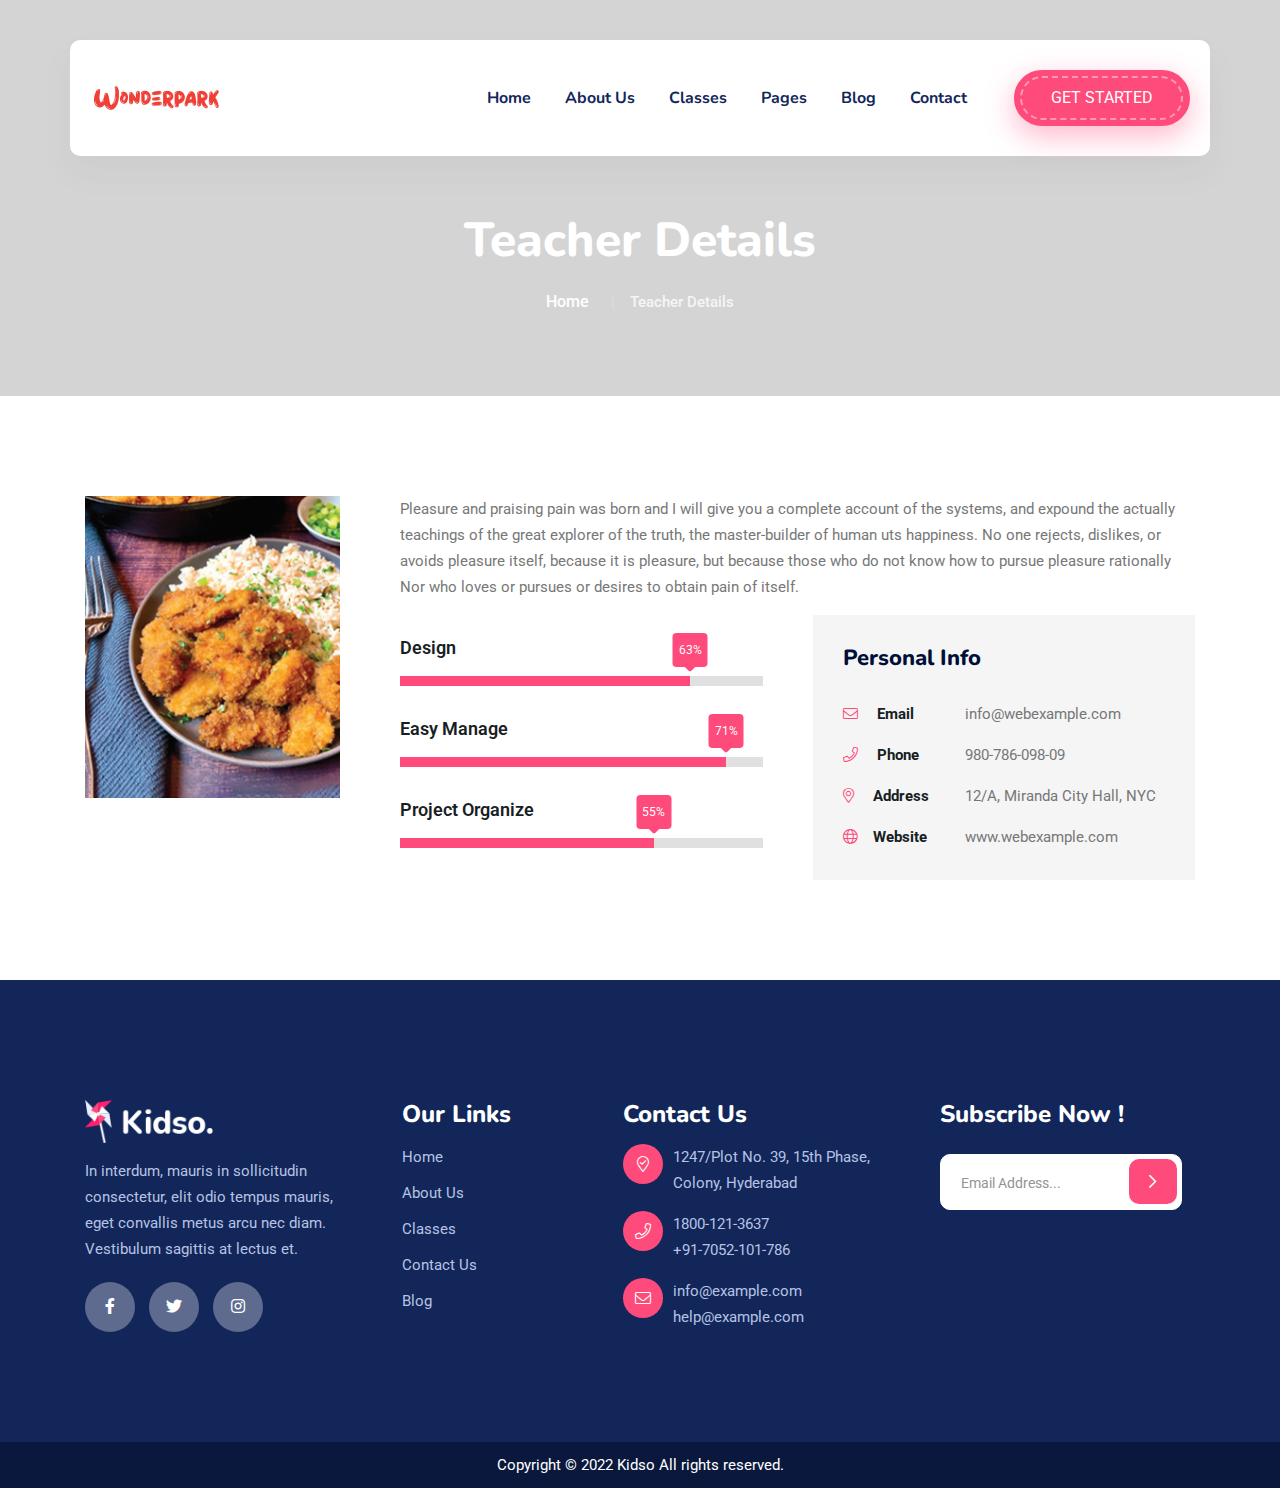
<file: teacher-single.html>
<!doctype html>
<html class="no-js" lang="zxx">
    <head>
        <meta charset="utf-8">
        <meta http-equiv="x-ua-compatible" content="ie=edge">
        <title>Kidso - Modern Kindergarten & Baby Care HTML Template</title>
        <meta name="description" content="">
        <meta name="viewport" content="width=device-width, initial-scale=1">
		<link rel="shortcut icon" type="image/x-icon" href="img/favicon.ico">
        <!-- Place favicon.ico in the root directory -->

		<!-- CSS here -->
        <link rel="stylesheet" href="css/bootstrap.min.css">
        <link rel="stylesheet" href="css/animate.min.css">
        <link rel="stylesheet" href="css/magnific-popup.css">
        <link rel="stylesheet" href="fontawesome/css/all.min.css">
        <link rel="stylesheet" href="font-flaticon/flaticon.css">
        <link rel="stylesheet" href="css/dripicons.css">
        <link rel="stylesheet" href="css/slick.css">
        <link rel="stylesheet" href="css/meanmenu.css">
        <link rel="stylesheet" href="css/default.css">
        <link rel="stylesheet" href="css/style.css">
        <link rel="stylesheet" href="css/responsive.css">
    </head>
    <body>
        <!-- header -->
        <header class="header-area header-three">  	
			  <div id="header-sticky" class="menu-area">
                <div class="container">
                    <div class="second-menu">
                        <div class="row align-items-center">
                            <div class="col-xl-2 col-lg-2">
                                <div class="logo">
                                    <a href="index.html"><img src="img/logo/logo.png" alt="logo"></a>
                                </div>
                            </div>
                           <div class="col-xl-7 col-lg-7">
                              
                                <div class="main-menu text-right text-xl-right">
                                    <nav id="mobile-menu">
                                         <ul>
                                            <li class="has-sub">
                                                <a href="index.html">Home</a>
                                            </li>
                                            <li><a href="about.html">About Us</a></li>
                                          
                                             <li class="has-sub">
                                                 <a href="classes.html">Classes</a>
                                                 <ul>
                                                    <li><a href="classes.html">Classes</a></li>
                                                    <li><a href="class-single.html">Class Details</a></li>
                                                 </ul>
                                             </li>
                                              <li class="has-sub"><a href="#">Pages</a>
												<ul>
                                                      <li><a href="teachers.html">Teachers</a></li>
                                                    <li><a href="teacher-single.html">Teacher Details</a></li>
                                                  </ul>
											</li>
                                            <li class="has-sub"> 
                                                <a href="blog.html">Blog</a>
                                                <ul>
                                                    <li><a href="blog.html">Blog</a></li>
                                                    <li><a href="blog-details.html">Blog Details</a></li>
                                                </ul>
                                            </li>


                                            <li><a href="contact.html">Contact</a></li>                                               
                                        </ul>
                                    </nav>
                                </div>
                            </div>   
                            <div class="col-xl-3 col-lg-3 text-right d-none d-lg-block mt-30 mb-30 text-right text-xl-right">
                                <div class="login">
                                    <ul>
                                        <li><div class="header-btn second-header-btn">
                                   <a href="contact.html" class="btn">Get Started</a>
                                </div></li>
                                    </ul>
                                
                                </div>
                               
                            </div>
                            
                                <div class="col-12">
                                    <div class="mobile-menu"></div>
                                </div>
                        </div>
                    </div>
                </div>
            </div>
        </header>
        <!-- header-end -->
        <!-- main-area -->
        <main>
            
            <!-- breadcrumb-area -->
            <section class="breadcrumb-area d-flex align-items-center" style="background-image:url(img/bg/bdrc-bg.jpg)">
                <div class="container">
                    <div class="row align-items-center">
                        <div class="col-xl-12 col-lg-12">
                            <div class="breadcrumb-wrap text-left">
                                <div class="breadcrumb-title">
                                    <h2>Teacher Details</h2>    
                                    <div class="breadcrumb-wrap">
                              
                                <nav aria-label="breadcrumb">
                                    <ol class="breadcrumb">
                                        <li class="breadcrumb-item"><a href="index.html">Home</a></li>
                                        <li class="breadcrumb-item active" aria-current="page">Teacher Details </li>
                                    </ol>
                                </nav>
                            </div>
                                </div>
                            </div>
                        </div>
                        
                    </div>
                </div>
            </section>
            <!-- breadcrumb-area-end -->
             <!-- Project Detail -->
            <section class="team-area-content" >
                <div class="container">

                    <!-- Lower Content -->
                    <div class="lower-content">
                        <div class="row">
                             <div class="col-lg-3 col-md-12 col-sm-12 text-center">
                                 <div class="team-img-box">
                                     <img src="img/team/team01.png" alt="img">
                                 </div>

                            </div>

                            <div class="text-column col-lg-9 col-md-12 col-sm-12">
                               <div class="s-about-content pl-30 wow fadeInRight" data-animation="fadeInRight" data-delay=".2s">  
                                        <p>Pleasure and praising pain was born and I will give you a complete account of the systems, and expound the actually teachings of the great explorer of the truth, the master-builder of human uts happiness. No one rejects, dislikes, or avoids pleasure itself, because it is pleasure, but because those who do not know how to pursue pleasure rationally Nor who loves or pursues or desires to obtain pain of itself.</p>
                                        <div class="row">
                                            <div class="col-lg-6">
                                                <div class="skills-content s-about-content mt-20">
                                                    <div class="skills">
                                                        <div class="skill mb-30">
                                                          <div class="skill-name">Design</div>
                                                          <div class="skill-bar">
                                                            <div class="skill-per" id="80"></div>
                                                          </div>
                                                        </div>
                                                         <div class="skill mb-30">
                                                          <div class="skill-name">Easy Manage</div>
                                                          <div class="skill-bar">
                                                            <div class="skill-per" id="90"></div>
                                                          </div>
                                                        </div>
                                                          <div class="skill mb-30">
                                                          <div class="skill-name">Project Organize</div>
                                                          <div class="skill-bar">
                                                            <div class="skill-per" id="70"></div>
                                                          </div>
                                                        </div>
                                                    </div>
                                                </div>
                                            </div>
                                            <div class="col-lg-6">
                                                <div class="per-info">
                                                     <h4>Personal Info</h4> 
                                                        <ul>
                                                            <li>
                                                                <div class="icon"><i class="fal fa-envelope"></i> <strong>Email</strong></div>
                                                                <div class="text">info@webexample.com</div>
                                                            </li>    
                                                            <li>
                                                                <div class="icon"><i class="fal fa-phone"></i> <strong>Phone</strong></div>
                                                                <div class="text">980-786-098-09</div>
                                                            </li>    
                                                            <li>
                                                                <div class="icon"><i class="fal fa-map-marker-alt"></i><strong>Address</strong></div>
                                                                <div class="text">12/A, Miranda City Hall, NYC</div>
                                                            </li>    
                                                            <li>
                                                                <div class="icon"><i class="fal fa-globe"></i><strong>Website</strong></div>
                                                                <div class="text">www.webexample.com</div>
                                                            </li>    
                                                        </ul>     
                                                </div>

                                            </div>
                                        </div>

                                    </div>
                            </div>


                        </div>
                    </div>

                </div>
            </section>
            <!--End Project Detail -->
        </main>
        <!-- main-area-end -->
       <!-- footer -->
        <footer class="footer-bg footer-p">
            <div class="footer-top pt-120 pb-80  p-relative" style="background-image: url(img/bg/footer-bg.png); background-color: #fff;  background-repeat: no-repeat;background-size: cover;background-position: center;">
                <div class="container">
                    <div class="row justify-content-between">
                        
                          <div class="col-xl-3 col-lg-3 col-sm-6">
                            <div class="footer-widget mb-30">
                                <div class="f-widget-title mb-15">
                                   <img src="img/logo/f_logo.png" alt="img">
                                </div>
                                <div class="footer-text mb-20">
                                    <p>In interdum, mauris in sollicitudin consectetur, elit odio tempus mauris, eget convallis metus arcu nec diam. Vestibulum sagittis at lectus et.</p>
                                </div>
                                <div class="footer-social">                                    
                                    <a href="#"><i class="fab fa-facebook-f"></i></a>
                                    <a href="#"><i class="fab fa-twitter"></i></a>
                                    <a href="#"><i class="fab fa-instagram"></i></a>
                                </div>        
                            </div>
                        </div>
						<div class="col-xl-2 col-lg-2 col-sm-6">
                            <div class="footer-widget mb-30">
                                <div class="f-widget-title">
                                    <h2>Our Links</h2>
                                </div>
                                <div class="footer-link">
                                    <ul>                                        
                                        <li><a href="index.html">Home</a></li>
                                        <li><a href="about.html"> About Us</a></li>
                                        <li><a href="classes.html">  Classes</a></li>
                                        <li><a href="contact.html"> Contact Us</a></li>
                                        <li><a href="blog.html">Blog </a></li>
                                    </ul>
                                </div>
                            </div>
                        </div>
                        <div class="col-xl-3 col-lg-3 col-sm-6">
                            <div class="footer-widget mb-30">
                                <div class="f-widget-title">
                                    <h2>Contact Us</h2>
                                </div>
                                <div class="f-contact">
                                    <ul>
                                    <li>
                                        <i class="icon fal fa-map-marker-check"></i>
                                        <span>1247/Plot No. 39, 15th Phase, <br>Colony, Hyderabad</span>
                                    </li>
                                    <li>
                                        <i class="icon fal fa-phone"></i>
                                        <span>1800-121-3637<br>+91-7052-101-786</span>
                                    </li>
                                   <li><i class="icon fal fa-envelope"></i>
                                        <span>
                                            <a href="mailto:info@example.com">info@example.com</a>
                                       <br>
                                       <a href="mailto:help@example.com">help@example.com</a>
                                       </span>
                                    </li>
                                </ul>
                                    
                                    </div>
                            </div>
                        </div>  
                        <div class="col-xl-3 col-lg-3 col-sm-6">
                            <div class="footer-widget mb-30">
                                <div class="f-widget-title mb-15">
                                  <h2>Subscribe Now !</h2>
                                </div>
                               <div class="footer-link">
                                <div class="newslater-area">
                                    <form name="ajax-form" id="contact-form4" action="#" method="post" class="contact-form newslater">
                                       <div class="form-group p-relative">
                                          <input class="form-control" id="email2" name="email" type="email" placeholder="Email Address..." value="" required=""> 
                                          <button type="submit"  id="send2"><i class="far fa-chevron-right"></i></button>
                                       </div>
                                       <!-- /Form-email -->	
                                    </form>
                                 </div>
                                </div>
                            </div>
                        </div>
                      
                        
                    </div>
                    
                </div>
            </div>
           <div class="copyright-wrap text-center">
                <div class="container">
                    <div class="row align-items-center">
                        <div class="col-lg-12">                         
                              Copyright © 2022 Kidso All rights reserved.  
                        </div>
                        
                        
                    </div>
                </div>
            </div>
        </footer>
        <!-- footer-end -->

        <!-- JS here -->
        <script src="js/vendor/modernizr-3.5.0.min.js"></script>
        <script src="js/vendor/jquery-3.6.0.min.js"></script>
        <script src="js/popper.min.js"></script>
        <script src="js/bootstrap.min.js"></script>
        <script src="js/one-page-nav-min.js"></script>
        <script src="js/slick.min.js"></script>
        <script src="js/ajax-form.js"></script>
        <script src="js/paroller.js"></script>
        <script src="js/wow.min.js"></script>
        <script src="js/js_isotope.pkgd.min.js"></script>
        <script src="js/imagesloaded.min.js"></script>
        <script src="js/parallax.min.js"></script>
         <script src="js/jquery.waypoints.min.js"></script>
        <script src="js/jquery.counterup.min.js"></script>
        <script src="js/jquery.scrollUp.min.js"></script>
        <script src="js/jquery.meanmenu.min.js"></script>
        <script src="js/parallax-scroll.js"></script>
        <script src="js/jquery.magnific-popup.min.js"></script>
        <script src="js/element-in-view.js"></script>
        <script src="js/main.js"></script>
    </body>
</html>
</file>
<file: font-flaticon/flaticon.css>
@font-face {
    font-family: "flaticon";
    src: url("./flaticon.ttf?895f34facb80fbcdfb0d421717b6a343") format("truetype"),
url("./flaticon.woff?895f34facb80fbcdfb0d421717b6a343") format("woff"),
url("./flaticon.woff2?895f34facb80fbcdfb0d421717b6a343") format("woff2"),
url("./flaticon.eot?895f34facb80fbcdfb0d421717b6a343#iefix") format("embedded-opentype"),
url("./flaticon.svg?895f34facb80fbcdfb0d421717b6a343#flaticon") format("svg");
}

i[class^="flaticon-"]:before, i[class*=" flaticon-"]:before {
    font-family: flaticon !important;
    font-style: normal;
    font-weight: normal !important;
    font-variant: normal;
    text-transform: none;
    line-height: 1;
    -webkit-font-smoothing: antialiased;
    -moz-osx-font-smoothing: grayscale;
}

.flaticon-home:before {
    content: "\f101";
}
.flaticon-living-room:before {
    content: "\f102";
}
.flaticon-crane:before {
    content: "\f103";
}
.flaticon-blueprint:before {
    content: "\f104";
}
.flaticon-graphic-design:before {
    content: "\f105";
}
.flaticon-customer-service:before {
    content: "\f106";
}
</file>
<file: css/dripicons.css>
@charset "UTF-8";

@font-face {
  font-family: "dripicons-v2";
  src:url("../fonts/dripicons-v2.eot");
  src:url("../fonts/dripicons-v2.eot?#iefix") format("embedded-opentype"),
    url("../fonts/dripicons-v2.woff") format("woff"),
    url("../fonts/dripicons-v2.ttf") format("truetype"),
    url("../fonts/dripicons-v2.svg#dripicons-v2") format("svg");
  font-weight: normal;
  font-style: normal;

}

[data-icon]:before {
  font-family: "dripicons-v2" !important;
  content: attr(data-icon);
  font-style: normal !important;
  font-weight: normal !important;
  font-variant: normal !important;
  text-transform: none !important;
  speak: none;
  line-height: 1;
  -webkit-font-smoothing: antialiased;
  -moz-osx-font-smoothing: grayscale;
}

[class^="dripicons-"]:before,
[class*=" dripicons-"]:before {
  font-family: "dripicons-v2" !important;
  font-style: normal !important;
  font-weight: normal !important;
  font-variant: normal !important;
  text-transform: none !important;
  speak: none;
  line-height: 1;
  -webkit-font-smoothing: antialiased;
  -moz-osx-font-smoothing: grayscale;
}

.dripicons-alarm:before {
  content: "\61";
}
.dripicons-align-center:before {
  content: "\62";
}
.dripicons-align-justify:before {
  content: "\63";
}
.dripicons-align-left:before {
  content: "\64";
}
.dripicons-align-right:before {
  content: "\65";
}
.dripicons-anchor:before {
  content: "\66";
}
.dripicons-archive:before {
  content: "\67";
}
.dripicons-arrow-down:before {
  content: "\68";
}
.dripicons-arrow-left:before {
  content: "\69";
}
.dripicons-arrow-right:before {
  content: "\6a";
}
.dripicons-arrow-thin-down:before {
  content: "\6b";
}
.dripicons-arrow-thin-left:before {
  content: "\6c";
}
.dripicons-arrow-thin-right:before {
  content: "\6d";
}
.dripicons-arrow-thin-up:before {
  content: "\6e";
}
.dripicons-arrow-up:before {
  content: "\6f";
}
.dripicons-article:before {
  content: "\70";
}
.dripicons-backspace:before {
  content: "\71";
}
.dripicons-basket:before {
  content: "\72";
}
.dripicons-basketball:before {
  content: "\73";
}
.dripicons-battery-empty:before {
  content: "\74";
}
.dripicons-battery-full:before {
  content: "\75";
}
.dripicons-battery-low:before {
  content: "\76";
}
.dripicons-battery-medium:before {
  content: "\77";
}
.dripicons-bell:before {
  content: "\78";
}
.dripicons-blog:before {
  content: "\79";
}
.dripicons-bluetooth:before {
  content: "\7a";
}
.dripicons-bold:before {
  content: "\41";
}
.dripicons-bookmark:before {
  content: "\42";
}
.dripicons-bookmarks:before {
  content: "\43";
}
.dripicons-box:before {
  content: "\44";
}
.dripicons-briefcase:before {
  content: "\45";
}
.dripicons-brightness-low:before {
  content: "\46";
}
.dripicons-brightness-max:before {
  content: "\47";
}
.dripicons-brightness-medium:before {
  content: "\48";
}
.dripicons-broadcast:before {
  content: "\49";
}
.dripicons-browser:before {
  content: "\4a";
}
.dripicons-browser-upload:before {
  content: "\4b";
}
.dripicons-brush:before {
  content: "\4c";
}
.dripicons-calendar:before {
  content: "\4d";
}
.dripicons-camcorder:before {
  content: "\4e";
}
.dripicons-camera:before {
  content: "\4f";
}
.dripicons-card:before {
  content: "\50";
}
.dripicons-cart:before {
  content: "\51";
}
.dripicons-checklist:before {
  content: "\52";
}
.dripicons-checkmark:before {
  content: "\53";
}
.dripicons-chevron-down:before {
  content: "\54";
}
.dripicons-chevron-left:before {
  content: "\55";
}
.dripicons-chevron-right:before {
  content: "\56";
}
.dripicons-chevron-up:before {
  content: "\57";
}
.dripicons-clipboard:before {
  content: "\58";
}
.dripicons-clock:before {
  content: "\59";
}
.dripicons-clockwise:before {
  content: "\5a";
}
.dripicons-cloud:before {
  content: "\30";
}
.dripicons-cloud-download:before {
  content: "\31";
}
.dripicons-cloud-upload:before {
  content: "\32";
}
.dripicons-code:before {
  content: "\33";
}
.dripicons-contract:before {
  content: "\34";
}
.dripicons-contract-2:before {
  content: "\35";
}
.dripicons-conversation:before {
  content: "\36";
}
.dripicons-copy:before {
  content: "\37";
}
.dripicons-crop:before {
  content: "\38";
}
.dripicons-cross:before {
  content: "\39";
}
.dripicons-crosshair:before {
  content: "\21";
}
.dripicons-cutlery:before {
  content: "\22";
}
.dripicons-device-desktop:before {
  content: "\23";
}
.dripicons-device-mobile:before {
  content: "\24";
}
.dripicons-device-tablet:before {
  content: "\25";
}
.dripicons-direction:before {
  content: "\26";
}
.dripicons-disc:before {
  content: "\27";
}
.dripicons-document:before {
  content: "\28";
}
.dripicons-document-delete:before {
  content: "\29";
}
.dripicons-document-edit:before {
  content: "\2a";
}
.dripicons-document-new:before {
  content: "\2b";
}
.dripicons-document-remove:before {
  content: "\2c";
}
.dripicons-dot:before {
  content: "\2d";
}
.dripicons-dots-2:before {
  content: "\2e";
}
.dripicons-dots-3:before {
  content: "\2f";
}
.dripicons-download:before {
  content: "\3a";
}
.dripicons-duplicate:before {
  content: "\3b";
}
.dripicons-enter:before {
  content: "\3c";
}
.dripicons-exit:before {
  content: "\3d";
}
.dripicons-expand:before {
  content: "\3e";
}
.dripicons-expand-2:before {
  content: "\3f";
}
.dripicons-experiment:before {
  content: "\40";
}
.dripicons-export:before {
  content: "\5b";
}
.dripicons-feed:before {
  content: "\5d";
}
.dripicons-flag:before {
  content: "\5e";
}
.dripicons-flashlight:before {
  content: "\5f";
}
.dripicons-folder:before {
  content: "\60";
}
.dripicons-folder-open:before {
  content: "\7b";
}
.dripicons-forward:before {
  content: "\7c";
}
.dripicons-gaming:before {
  content: "\7d";
}
.dripicons-gear:before {
  content: "\7e";
}
.dripicons-graduation:before {
  content: "\5c";
}
.dripicons-graph-bar:before {
  content: "\e000";
}
.dripicons-graph-line:before {
  content: "\e001";
}
.dripicons-graph-pie:before {
  content: "\e002";
}
.dripicons-headset:before {
  content: "\e003";
}
.dripicons-heart:before {
  content: "\e004";
}
.dripicons-help:before {
  content: "\e005";
}
.dripicons-home:before {
  content: "\e006";
}
.dripicons-hourglass:before {
  content: "\e007";
}
.dripicons-inbox:before {
  content: "\e008";
}
.dripicons-information:before {
  content: "\e009";
}
.dripicons-italic:before {
  content: "\e00a";
}
.dripicons-jewel:before {
  content: "\e00b";
}
.dripicons-lifting:before {
  content: "\e00c";
}
.dripicons-lightbulb:before {
  content: "\e00d";
}
.dripicons-link:before {
  content: "\e00e";
}
.dripicons-link-broken:before {
  content: "\e00f";
}
.dripicons-list:before {
  content: "\e010";
}
.dripicons-loading:before {
  content: "\e011";
}
.dripicons-location:before {
  content: "\e012";
}
.dripicons-lock:before {
  content: "\e013";
}
.dripicons-lock-open:before {
  content: "\e014";
}
.dripicons-mail:before {
  content: "\e015";
}
.dripicons-map:before {
  content: "\e016";
}
.dripicons-media-loop:before {
  content: "\e017";
}
.dripicons-media-next:before {
  content: "\e018";
}
.dripicons-media-pause:before {
  content: "\e019";
}
.dripicons-media-play:before {
  content: "\e01a";
}
.dripicons-media-previous:before {
  content: "\e01b";
}
.dripicons-media-record:before {
  content: "\e01c";
}
.dripicons-media-shuffle:before {
  content: "\e01d";
}
.dripicons-media-stop:before {
  content: "\e01e";
}
.dripicons-medical:before {
  content: "\e01f";
}
.dripicons-menu:before {
  content: "\e020";
}
.dripicons-message:before {
  content: "\e021";
}
.dripicons-meter:before {
  content: "\e022";
}
.dripicons-microphone:before {
  content: "\e023";
}
.dripicons-minus:before {
  content: "\e024";
}
.dripicons-monitor:before {
  content: "\e025";
}
.dripicons-move:before {
  content: "\e026";
}
.dripicons-music:before {
  content: "\e027";
}
.dripicons-network-1:before {
  content: "\e028";
}
.dripicons-network-2:before {
  content: "\e029";
}
.dripicons-network-3:before {
  content: "\e02a";
}
.dripicons-network-4:before {
  content: "\e02b";
}
.dripicons-network-5:before {
  content: "\e02c";
}
.dripicons-pamphlet:before {
  content: "\e02d";
}
.dripicons-paperclip:before {
  content: "\e02e";
}
.dripicons-pencil:before {
  content: "\e02f";
}
.dripicons-phone:before {
  content: "\e030";
}
.dripicons-photo:before {
  content: "\e031";
}
.dripicons-photo-group:before {
  content: "\e032";
}
.dripicons-pill:before {
  content: "\e033";
}
.dripicons-pin:before {
  content: "\e034";
}
.dripicons-plus:before {
  content: "\e035";
}
.dripicons-power:before {
  content: "\e036";
}
.dripicons-preview:before {
  content: "\e037";
}
.dripicons-print:before {
  content: "\e038";
}
.dripicons-pulse:before {
  content: "\e039";
}
.dripicons-question:before {
  content: "\e03a";
}
.dripicons-reply:before {
  content: "\e03b";
}
.dripicons-reply-all:before {
  content: "\e03c";
}
.dripicons-return:before {
  content: "\e03d";
}
.dripicons-retweet:before {
  content: "\e03e";
}
.dripicons-rocket:before {
  content: "\e03f";
}
.dripicons-scale:before {
  content: "\e040";
}
.dripicons-search:before {
  content: "\e041";
}
.dripicons-shopping-bag:before {
  content: "\e042";
}
.dripicons-skip:before {
  content: "\e043";
}
.dripicons-stack:before {
  content: "\e044";
}
.dripicons-star:before {
  content: "\e045";
}
.dripicons-stopwatch:before {
  content: "\e046";
}
.dripicons-store:before {
  content: "\e047";
}
.dripicons-suitcase:before {
  content: "\e048";
}
.dripicons-swap:before {
  content: "\e049";
}
.dripicons-tag:before {
  content: "\e04a";
}
.dripicons-tag-delete:before {
  content: "\e04b";
}
.dripicons-tags:before {
  content: "\e04c";
}
.dripicons-thumbs-down:before {
  content: "\e04d";
}
.dripicons-thumbs-up:before {
  content: "\e04e";
}
.dripicons-ticket:before {
  content: "\e04f";
}
.dripicons-time-reverse:before {
  content: "\e050";
}
.dripicons-to-do:before {
  content: "\e051";
}
.dripicons-toggles:before {
  content: "\e052";
}
.dripicons-trash:before {
  content: "\e053";
}
.dripicons-trophy:before {
  content: "\e054";
}
.dripicons-upload:before {
  content: "\e055";
}
.dripicons-user:before {
  content: "\e056";
}
.dripicons-user-group:before {
  content: "\e057";
}
.dripicons-user-id:before {
  content: "\e058";
}
.dripicons-vibrate:before {
  content: "\e059";
}
.dripicons-view-apps:before {
  content: "\e05a";
}
.dripicons-view-list:before {
  content: "\e05b";
}
.dripicons-view-list-large:before {
  content: "\e05c";
}
.dripicons-view-thumb:before {
  content: "\e05d";
}
.dripicons-volume-full:before {
  content: "\e05e";
}
.dripicons-volume-low:before {
  content: "\e05f";
}
.dripicons-volume-medium:before {
  content: "\e060";
}
.dripicons-volume-off:before {
  content: "\e061";
}
.dripicons-wallet:before {
  content: "\e062";
}
.dripicons-warning:before {
  content: "\e063";
}
.dripicons-web:before {
  content: "\e064";
}
.dripicons-weight:before {
  content: "\e065";
}
.dripicons-wifi:before {
  content: "\e066";
}
.dripicons-wrong:before {
  content: "\e067";
}
.dripicons-zoom-in:before {
  content: "\e068";
}
.dripicons-zoom-out:before {
  content: "\e069";
}
</file>
<file: css/default.css>
/* Deafult Margin & Padding */
/*-- Margin Top --*/
.mt-5 {
	margin-top: 5px;
}
.mt-10 {
	margin-top: 10px;
}
.mt-15 {
	margin-top: 15px;
}
.mt-20 {
	margin-top: 20px;
}
.mt-25 {
	margin-top: 25px;
}
.mt-30 {
	margin-top: 30px;
}
.mt-35 {
	margin-top: 35px;
}
.mt-40 {
	margin-top: 40px;
}
.mt-45 {
	margin-top: 45px;
}
.mt-50 {
	margin-top: 50px;
}
.mt-55 {
	margin-top: 55px;
}
.mt-60 {
	margin-top: 60px;
}
.mt-65 {
	margin-top: 65px;
}
.mt-70 {
	margin-top: 70px;
}
.mt-75 {
	margin-top: 75px;
}
.mt-80 {
	margin-top: 80px;
}
.mt-85 {
	margin-top: 85px;
}
.mt-90 {
	margin-top: 90px;
}
.mt-95 {
	margin-top: 95px;
}
.mt-100 {
	margin-top: 100px;
}
.mt-105 {
	margin-top: 105px;
}
.mt-110 {
	margin-top: 110px;
}
.mt-115 {
	margin-top: 115px;
}
.mt-120 {
	margin-top: 120px;
}
.mt-125 {
	margin-top: 125px;
}
.mt-130 {
	margin-top: 130px;
}
.mt-135 {
	margin-top: 135px;
}
.mt-140 {
	margin-top: 140px;
}
.mt-145 {
	margin-top: 145px;
}
.mt-150 {
	margin-top: 150px;
}
.mt-155 {
	margin-top: 155px;
}
.mt-160 {
	margin-top: 160px;
}
.mt-165 {
	margin-top: 165px;
}
.mt-170 {
	margin-top: 170px;
}
.mt-175 {
	margin-top: 175px;
}
.mt-180 {
	margin-top: 180px;
}
.mt-185 {
	margin-top: 185px;
}
.mt-190 {
	margin-top: 190px;
}
.mt-195 {
	margin-top: 195px;
}
.mt-200 {
	margin-top: 200px;
}
/*-- Margin Bottom --*/

.mb-5 {
	margin-bottom: 5px;
}
.mb-10 {
	margin-bottom: 10px;
}
.mb-15 {
	margin-bottom: 15px;
}
.mb-20 {
	margin-bottom: 20px;
}
.mb-25 {
	margin-bottom: 25px;
}
.mb-30 {
	margin-bottom: 30px;
}
.mb-35 {
	margin-bottom: 35px;
}
.mb-40 {
	margin-bottom: 40px;
}
.mb-45 {
	margin-bottom: 45px;
}
.mb-50 {
	margin-bottom: 50px;
}
.mb-55 {
	margin-bottom: 55px;
}
.mb-60 {
	margin-bottom: 60px;
}
.mb-65 {
	margin-bottom: 65px;
}
.mb-70 {
	margin-bottom: 70px;
}
.mb-75 {
	margin-bottom: 75px;
}
.mb-80 {
	margin-bottom: 80px;
}
.mb-85 {
	margin-bottom: 85px;
}
.mb-90 {
	margin-bottom: 90px;
}
.mb-95 {
	margin-bottom: 95px;
}
.mb-100 {
	margin-bottom: 100px;
}
.mb-105 {
	margin-bottom: 105px;
}
.mb-110 {
	margin-bottom: 110px;
}
.mb-115 {
	margin-bottom: 115px;
}
.mb-120 {
	margin-bottom: 120px;
}
.mb-125 {
	margin-bottom: 125px;
}
.mb-130 {
	margin-bottom: 130px;
}
.mb-135 {
	margin-bottom: 135px;
}
.mb-140 {
	margin-bottom: 140px;
}
.mb-145 {
	margin-bottom: 145px;
}
.mb-150 {
	margin-bottom: 150px;
}
.mb-155 {
	margin-bottom: 155px;
}
.mb-160 {
	margin-bottom: 160px;
}
.mb-165 {
	margin-bottom: 165px;
}
.mb-170 {
	margin-bottom: 170px;
}
.mb-175 {
	margin-bottom: 175px;
}
.mb-180 {
	margin-bottom: 180px;
}
.mb-185 {
	margin-bottom: 185px;
}
.mb-190 {
	margin-bottom: 190px;
}
.mb-195 {
	margin-bottom: 195px;
}
.mb-200 {
	margin-bottom: 200px;
}
/*-- Padding Top --*/

.pt-5 {
	padding-top: 5px;
}
.pt-10 {
	padding-top: 10px;
}
.pt-15 {
	padding-top: 15px;
}
.pt-20 {
	padding-top: 20px;
}
.pt-25 {
	padding-top: 25px;
}
.pt-30 {
	padding-top: 30px;
}
.pt-35 {
	padding-top: 35px;
}
.pt-40 {
	padding-top: 40px;
}
.pt-45 {
	padding-top: 45px;
}
.pt-50 {
	padding-top: 50px;
}
.pt-55 {
	padding-top: 55px;
}
.pt-60 {
	padding-top: 60px;
}
.pt-65 {
	padding-top: 65px;
}
.pt-70 {
	padding-top: 70px;
}
.pt-75 {
	padding-top: 75px;
}
.pt-80 {
	padding-top: 80px;
}
.pt-85 {
	padding-top: 85px;
}
.pt-90 {
	padding-top: 90px;
}
.pt-95 {
	padding-top: 95px;
}
.pt-100 {
	padding-top: 100px;
}
.pt-105 {
	padding-top: 105px;
}
.pt-110 {
	padding-top: 110px;
}
.pt-115 {
	padding-top: 115px;
}
.pt-120 {
	padding-top: 120px;
}
.pt-125 {
	padding-top: 125px;
}
.pt-130 {
	padding-top: 130px;
}
.pt-135 {
	padding-top: 135px;
}
.pt-140 {
	padding-top: 140px;
}
.pt-145 {
	padding-top: 145px;
}
.pt-150 {
	padding-top: 150px;
}
.pt-155 {
	padding-top: 155px;
}
.pt-160 {
	padding-top: 160px;
}
.pt-165 {
	padding-top: 165px;
}
.pt-170 {
	padding-top: 170px;
}
.pt-175 {
	padding-top: 175px;
}
.pt-180 {
	padding-top: 180px;
}
.pt-185 {
	padding-top: 185px;
}
.pt-190 {
	padding-top: 190px;
}
.pt-195 {
	padding-top: 195px;
}
.pt-200 {
	padding-top: 200px;
}
.pt-113 {
	padding-top: 113px;
}
/*-- Padding Bottom --*/

.pb-5 {
	padding-bottom: 5px;
}
.pb-10 {
	padding-bottom: 10px;
}
.pb-15 {
	padding-bottom: 15px;
}
.pb-20 {
	padding-bottom: 20px;
}
.pb-25 {
	padding-bottom: 25px;
}
.pb-30 {
	padding-bottom: 30px;
}
.pb-35 {
	padding-bottom: 35px;
}
.pb-40 {
	padding-bottom: 40px;
}
.pb-45 {
	padding-bottom: 45px;
}
.pb-50 {
	padding-bottom: 50px;
}
.pb-55 {
	padding-bottom: 55px;
}
.pb-60 {
	padding-bottom: 60px;
}
.pb-65 {
	padding-bottom: 65px;
}
.pb-70 {
	padding-bottom: 70px;
}
.pb-75 {
	padding-bottom: 75px;
}
.pb-80 {
	padding-bottom: 80px;
}
.pb-85 {
	padding-bottom: 85px;
}
.pb-90 {
	padding-bottom: 90px;
}
.pb-95 {
	padding-bottom: 95px;
}
.pb-100 {
	padding-bottom: 100px;
}
.pb-105 {
	padding-bottom: 105px;
}
.pb-110 {
	padding-bottom: 110px;
}
.pb-115 {
	padding-bottom: 115px;
}
.pb-120 {
	padding-bottom: 120px;
}
.pb-125 {
	padding-bottom: 125px;
}
.pb-130 {
	padding-bottom: 130px;
}
.pb-135 {
	padding-bottom: 135px;
}
.pb-140 {
	padding-bottom: 140px;
}
.pb-145 {
	padding-bottom: 145px;
}
.pb-150 {
	padding-bottom: 150px;
}
.pb-155 {
	padding-bottom: 155px;
}
.pb-160 {
	padding-bottom: 160px;
}
.pb-165 {
	padding-bottom: 165px;
}
.pb-170 {
	padding-bottom: 170px;
}
.pb-175 {
	padding-bottom: 175px;
}
.pb-180 {
	padding-bottom: 180px;
}
.pb-185 {
	padding-bottom: 185px;
}
.pb-190 {
	padding-bottom: 190px;
}
.pb-195 {
	padding-bottom: 195px;
}
.pb-200 {
	padding-bottom: 200px;
}

.pb-240 {
    padding-bottom: 450px;
}

/*-- Padding Left --*/
.pl-0 {
	padding-left: 0px;
}
.pl-5 {
	padding-left: 5px;
}
.pl-10 {
	padding-left: 10px;
}
.pl-15 {
	padding-left: 15px;
}
.pl-20{
	padding-left: 20px;
}
.pl-25 {
	padding-left: 35px;
}
.pl-30 {
	padding-left: 30px;
}
.pl-35 {
	padding-left: 35px;
}

.pl-35 {
	padding-left: 35px;
}

.pl-40 {
	padding-left: 40px;
}

.pl-45 {
	padding-left: 45px;
}

.pl-50 {
	padding-left: 50px;
}

.pl-55 {
	padding-left: 55px;
}

.pl-60 {
	padding-left: 60px;
}
.pl-65 {
	padding-left: 65px;
}
.pl-70 {
	padding-left: 70px;
}
.pl-75 {
	padding-left: 75px;
}
.pl-80 {
	padding-left: 80px;
}
.pl-85 {
	padding-left: 80px;
}
.pl-90 {
	padding-left: 90px;
}
.pl-95 {
	padding-left: 95px;
}
.pl-100 {
	padding-left: 100px;
}


/*-- Padding Right --*/
.pr-0 {
	padding-right: 0px;
}
.pr-5 {
	padding-right: 5px;
}
.pr-10 {
	padding-right: 10px;
}
.pr-15 {
	padding-right: 15px;
}
.pr-20{
	padding-right: 20px;
}
.pr-25 {
	padding-right: 35px;
}
.pr-30 {
	padding-right: 30px;
}
.pr-35 {
	padding-right: 35px;
}

.pr-35 {
	padding-right: 35px;
}

.pr-40 {
	padding-right: 40px;
}

.pr-45 {
	padding-right: 45px;
}

.pr-50 {
	padding-right: 50px;
}

.pr-55 {
	padding-right: 55px;
}

.pr-60 {
	padding-right: 60px;
}
.pr-65 {
	padding-right: 65px;
}
.pr-70 {
	padding-right: 70px;
}
.pr-75 {
	padding-right: 75px;
}
.pr-80 {
	padding-right: 80px;
}
.pr-85 {
	padding-right: 80px;
}
.pr-90 {
	padding-right: 90px;
}
.pr-95 {
	padding-right: 95px;
}
.pr-100 {
	padding-right: 100px;
}

/* font weight */
.f-700{font-weight: 700;}
.f-600{font-weight: 600;}
.f-500{font-weight: 500;}
.f-400{font-weight: 400;}
.f-300{font-weight: 300;}

/* Background Color */

.gray-bg {
	background: #f4f4fe;
}
.white-bg {
	background: #fff;
}
.black-bg {
	background: #222;
}
.theme-bg {
	background: #222;
}
.primary-bg {
	background: #1a237e;
}
/* Color */

.white-color {
	color: #fff;
}
.black-color {
	color: #222;
}
.theme-color {
	color: #222;
}
.primary-color {
	color: #222;
}
/* black overlay */

[data-overlay] {
	position: relative;
}
[data-overlay]::before {
	background: #000 none repeat scroll 0 0;
	content: "";
	height: 100%;
	left: 0;
	position: absolute;
	top: 0;
	width: 100%;
	z-index: 1;
}
[data-overlay="3"]::before {
	opacity: 0.3;
}
[data-overlay="4"]::before {
	opacity: 0.4;
}
[data-overlay="5"]::before {
	opacity: 0.5;
}
[data-overlay="6"]::before {
	opacity: 0.6;
}
[data-overlay="7"]::before {
	opacity: 0.7;
}
[data-overlay="8"]::before {
	opacity: 0.8;
}
[data-overlay="9"]::before {
	opacity: 0.9;
}

/*********************** Demo - 20 *******************/
.box20{position:relative}
.box20:after,.box20:before{position:absolute;content:""}
.box20:before{width:80%;height:220%;background:#fe4b7b;top:-50%;left:-100%;z-index:1;transform:rotate(25deg);transform-origin:center top 0;transition:all .5s ease 0s}
.box20:hover:before{left:10%}
.box20:after{width:55%;height:175%;background-color:rgba(0,0,0,.8);bottom:-1000%;left:53%;transform:rotate(-33deg);transform-origin:center bottom 0;transition:all .8s ease 0s}
.box20 .box-content,.box20 .icon{width:100%;padding:0 20px;position:absolute;left:0;z-index:2;transition:all 1.1s ease 0s}
.box20:hover:after{bottom:-70%}
.box20 img{width:100%;height:auto}
.box20 .box-content{top:-100%;color:#fff}
.box20:hover .box-content{top:30px}
.box20 .title{font-size:24px;margin:0; color: #fff;}
.box20 .icon li a,.box20 .post{display:inline-block;font-size:14px}
.box20 .post{margin-top:5px}
.box20 .icon{list-style:none;margin:0;bottom:-100%}
.box20:hover .icon{bottom:25px}
.box20 .icon li{display:inline-block}
.box20 .icon li a{width:35px;height:35px;line-height:35px;background:#444;border-radius:50%;margin:0 3px;color:#fff;text-align:center;transition:all .5s ease 0s}
.box20 .icon li a:hover{background:#fff;color:#ff402a}
@media only screen and (max-width:990px){.box20{margin-bottom:30px}
}
@media only screen and (max-width:479px){.box20 .title{font-size:20px}
}



 /* The flip card container - set the width and height to whatever you want. We have added the border property to demonstrate that the flip itself goes out of the box on hover (remove perspective if you don't want the 3D effect */
.flip-card {
  background-color: transparent;
  width: 100%;
  height: 352px;
  perspective: 1000px; /* Remove this if you don't want the 3D effect */
}

/* This container is needed to position the front and back side */
.flip-card-inner {
  position: relative;
  width: 100%;
  height: 100%;
  text-align: center;
  transition: transform 0.8s;
  transform-style: preserve-3d;
}

/* Do an horizontal flip when you move the mouse over the flip box container */
.flip-card:hover .flip-card-inner {
  transform: rotateY(180deg);
}

/* Position the front and back side */
.flip-card-front, .flip-card-back {
  position: absolute;
  width: 100%;
  height: 100%;
  -webkit-backface-visibility: hidden; /* Safari */
  backface-visibility: hidden;
}

/* Style the front side (fallback if image is missing) */
.flip-card-front {
  background-color: #bbb;
  color: black;
}

/* Style the back side */
.flip-card-back {
  background-color: #fe4b7b;
  color: white;
  transform: rotateY(180deg);
} 
.flip-card-back h4{
    color: #fff;
}
.flip-card-back h4 a:hover{
    color: #fff;
}
.flip-card-back .social{
    margin-top: 10px;
}

.flip-card-back .social a {
    width: 40px;
    height: 40px;
    border-radius: 50%;
    background: #fff;
    display: inline-block;
    line-height: 40px;
    color: #fe4b7b;
}
.flip-card-back .social a:hover {
    background: #001659;
    display: inline-block;
    line-height: 40px;
    color: #fff;
}
</file>
<file: css/style.css>
/* CSS Index
-----------------------------------
1. Theme default css
2. header
3. slider
4. about
5. features
6. services
7. video
8. choose
9. brand
10. work-process
11. team
12. counter
13. cta
14. testimonial
15. blog
16. pagination
17. f-cta
18. pricing
19. contact
20. footer

*/
@import url('https://fonts.googleapis.com/css2?family=Nunito:ital,wght@0,200;0,300;0,400;0,500;0,600;0,700;0,900;1,200;1,300;1,400;1,500;1,600;1,700;1,800;1,900&family=Roboto:ital,wght@0,100;0,300;0,400;0,500;0,700;0,900;1,100;1,300;1,400;1,500;1,700;1,900&display=swap');

/* 1. Theme default css */
html {
    scroll-behavior: smooth;
}

 body {
       font-family: 'Roboto', sans-serif;
	font-size: 15px;
	font-weight: normal;
	color: #777;
	font-style: normal;
     line-height: 26px;
}
.mean-container a.meanmenu-reveal span {
    background: no-repeat;
    display: block;
    height: 3px;
    margin-top: 3px;
    border-top: 3px solid #fff;
}
 .mean-container .mean-nav ul li a {
    border-top: 1px solid rgba(217, 217, 217, 0.5);
    color: #333;
    display: block;
    float: left;
    margin: 0;
    padding: 10px 5%;
    text-align: left;
    text-decoration: none;
    text-transform: uppercase;
    width: 90%;
    font-size: 15px;
    font-weight: 600;
}
.mean-container .mean-nav {
    background: #FFFFFF 0% 0% no-repeat padding-box;
box-shadow: 3px 4px 15px #0000001A;
        position: absolute;
}
.mean-container .mean-nav ul {
    overflow: hidden;
}

  .mean-container .mean-nav ul li a.mean-expand {
    text-align: right;
    top: 0;
    width: 100%;
    z-index: 2;
    padding: 9px 12px;
}
  .mean-container .mean-nav ul li a.mean-expand:hover {
    background: rgba(0, 0, 0, 0);
}

.srb-line {
width: 100%;
text-align: center;
position: absolute;
bottom: -90px;
}
.line5 {
    display: block;
}
.mr-15{
    margin-right: 15px;
}
.img {
	max-width: 100%;
	transition: all 0.3s ease-out 0s;
}
.f-left {
	float: left
}
.f-right {
	float: right
}
.fix {
	overflow: hidden
}
a,
.button {
	-webkit-transition: all 0.3s ease-out 0s;
	-moz-transition: all 0.3s ease-out 0s;
	-ms-transition: all 0.3s ease-out 0s;
	-o-transition: all 0.3s ease-out 0s;
	transition: all 0.3s ease-out 0s;
}
a:focus,
.button:focus {
	text-decoration: none;
	outline: none;
}
a:focus,
a:hover,
.portfolio-cat a:hover,
.footer -menu li a:hover {
	text-decoration: none;
}
.btn.focus, .btn:focus {
	outline: 0;
	box-shadow: none;
}
a,
button {
	color: #000f38;
	outline: medium none;
}
a:hover {
    color: #fe4b7b;
}
.box20 .title a{
    color: #fff;
}
.box20 .title a:hover{
     color: #444;
}
button:focus,input:focus,input:focus,textarea,textarea:focus{outline: none;box-shadow: none;}
.uppercase {
	text-transform: uppercase;
}
.capitalize {
	text-transform: capitalize;
}
h1,
h2,
h3,
h4,
h5,
h6 {
    font-family: 'Nunito', sans-serif;
	color: #000f38;
	margin-top: 0px;
	font-style: normal;
	font-weight: 800;
	text-transform: normal;
}
h1 a,
h2 a,
h3 a,
h4 a,
h5 a,
h6 a {
	color: inherit;
}
h1 {
	font-size: 40px;
	font-weight: 600;
}
h2 {
	font-size: 35px;
}
h3 {
	font-size: 28px;
}
h4 {
	font-size: 22px;
}
h5 {
	font-size: 18px;
}
h6 {
	font-size: 16px;
}
ul {
	margin: 0px;
	padding: 0px;
}
li {
	list-style: none
}
p {

	
	margin-bottom: 15px;
}
hr {
	border-bottom: 1px solid #eceff8;
	border-top: 0 none;
	margin: 30px 0;
	padding: 0;
}
label {
	color: #7e7e7e;
	cursor: pointer;
	font-size: 14px;
	font-weight: 400;
}
*::-moz-selection {
	background: #d6b161;
	color: #fff;
	text-shadow: none;
}
::-moz-selection {
	background: #444;
	color: #fff;
	text-shadow: none;
}
::selection {
	background: #444;
	color: #fff;
	text-shadow: none;
}
*::-moz-placeholder {
	color: #555555;
	font-size: 14px;
	opacity: 1;
}
*::placeholder {
	color: #555555;
	font-size: 14px;
	opacity: 1;
}
.theme-overlay {
	position: relative
}
.theme-overlay::before {
	background: #1696e7 none repeat scroll 0 0;
	content: "";
	height: 100%;
	left: 0;
	opacity: 0.6;
	position: absolute;
	top: 0;
	width: 100%;
}
.separator {
	border-top: 1px solid #f2f2f2
}


/* button style */

.btn {
	border-radius: 30px;
  background-color: #fe4b7b;
      box-shadow: 0px 10px 30px 0px rgba(254, 75, 123, 0.4);
	color: #fff;
	display: inline-block;
	font-size: 16px;
	letter-spacing: 0;
	line-height: 1;
	margin-bottom: 0;
	padding: 20px 30px;
	text-align: center;
	text-transform: unset;
	touch-action: manipulation;
	transition: all 0.3s ease 0s;
	vertical-align: middle;
	white-space: nowrap;
	position: relative;
    z-index: 999;
    border: 2px solid #fe4b7b;
    text-transform: uppercase;
}


.btn:hover{background: #fe4b7b; color: #fff;  border: 2px solid #fe4b7b;}
.btn:hover::before{opacity: 0;}
.btn::before {
content: "";
width: 95%;
height: 85%;
left: 4px;
border: 2px dashed #ffffff70;
position: absolute;
top: 4px;
border-radius: 30px;
z-index: -1;
}

.breadcrumb-wrap {
    text-align: center;
}

.breadcrumb-wrap.text-left {
    text-align: center !important;
}

.btn-after{
width: 100%;
height: 45px;
border: 1px solid #707070;
border-radius: 8px;
margin-top: -28px;
margin-left: 15px;
    position: absolute;
    transition: all 0.3s ease 0s;
    display: none;

}
.slider-btn:hover .btn-after{
    margin-top: -50px;
margin-left: 0px;
}
/* scrollUp */
#scrollUp {
	background: #fe4b7b;
	height: 45px;
	width: 45px;
	right: 50px;
	bottom: 77px;
	color: #fff;
	font-size: 20px;
	text-align: center;
	border-radius: 50%;
	font-size: 22px;
	line-height: 45px;
	transition: .3s;
}
#scrollUp:hover {
	background: #fe4b7b;
}
/* WhatsApp Button */
.go-top.active {
    top: 90%;
    -webkit-transform: translateY(-90%);
    transform: translateY(-90%);
    opacity: 1;
    visibility: visible;
    -moz-transform: translateY(-90%);
    -ms-transform: translateY(-90%);
    -o-transform: translateY(-90%);
}
.go-top {
    position: fixed;
    cursor: pointer;
    left: 50px;
    color: #eeeeee;
    background-color: #25d366;
    z-index: 999;
    width: 50px;
    text-align: center;
    height: 50px;
    line-height: 59px;
    opacity: 0;
    visibility: hidden;
    -webkit-transition: .9s;
    transition: .9s;
    border-radius: 50%;
}
/* .nav-whatsapp {
    cursor: pointer;
    text-align: center;
    background-color: #fe4b7b;
    height: 50px;
    width: 50px;
    border-radius: 50%;
    -webkit-transition: .9s;
    transition: .9s;
    border-radius: 50%;
    line-height: 50px;
    margin-right: 20px;
}
.nav-whatsapp a {
    padding-top: 0px;
    display: inline !important;
}
.nav-whatsapp a i {
    color: white;
} */
.go-top a i {
    font-size: 1.8rem;
    color: white;
}
.go-top:hover a i {
    color: black;
    transition: all 300ms ease-in-out;
    -webkit-transition: all 300ms ease-in-out;
    -moz-transition: all 300ms ease-in-out;
    -ms-transition: all 300ms ease-in-out;
    -o-transition: all 300ms ease-in-out;
}

/* 2. header */

.header-top {
	padding-top: 40px;
	border-bottom: 1px solid #e6e6e6;
	padding-bottom: 30px;
}
.innder-ht {
	padding: 10px 0;
}
.wellcome-text p {
	margin-bottom: 0;
	color: #8a8a8a;
}
.header-cta ul li {
    display: inline-block;
    margin-left: 30px;
    border-right: 2px solid #fff3;
    padding-right: 30px;
}
.header-cta ul li:first-child{margin-left: 0;}
.header-cta ul li:last-child{padding-right: 0; border-right: none;}
.header-cta ul li i {
	display: inline-block;
	margin-right: 5px;
	position: relative;
	top: 2px;
    color: #fff;
}
.header-top-cta ul li {
	display: inline-block;
	width: 200px;
	margin-right: 80px;
}
.header-top-cta ul li:last-child {margin-right: 0;}
.h-cta-icon {
	float: left;
	display: block;
	margin-right: 20px;
}
.h-cta-content {
	overflow: hidden;
}
.h-cta-content h5 {
	font-size: 14px;
	text-transform: uppercase;
	letter-spacing: 2px;
	margin-bottom: 0;
}
.h-cta-content p {
	margin-bottom: 0;
	line-height: 1.5;
}

.menu .sub-menu{
    display: none;
    position: absolute;
    background-color: #ffff;
    min-width: 250px;
    z-index: 1;
    transition: all 0.3s ease-in-out;
    margin-top: 15px;
    border-top: 4px solid #faa292;
    box-shadow: 0 10px 15px rgba(25, 25, 25, 0.1);
    -webkit-box-shadow: 0 10px 15px rgba(25, 25, 25, 0.1);
}
.menu .sub-menu, .menu .children{
    display: none;
    position: absolute;
    background-color: #ffff;
    min-width: 250px;
    z-index: 1;
    transition: all 0.3s ease-in-out;
    margin-top: 15px;
    border-top: 4px solid #fe4b7b;
    box-shadow: 0 10px 15px rgba(25, 25, 25, 0.1);
    -webkit-box-shadow: 0 10px 15px rgba(25, 25, 25, 0.1);
}
.main-menu {
  margin-right: -60px;
  position: relative;
  z-index: 9;
}
.menu .sub-menu li {
margin-left: 0 !important;
float: left;
border-bottom: 1px solid #ddd;
width: 100%;
text-align: left;
}
.main-menu .sub-menu li a {
    padding: 15px;
}
.menu .sub-menu li, .menu .children li  {
margin-left: 0 !important;
float: left;
border-bottom: 1px solid #ddd;
width: 100%;
text-align: left;
}

.menu .menu-item-has-children:hover > ul {
    display: block;
    margin-top: 0px;
}

.main-menu .menu-item-has-children > ul > .menu-item-has-children > ul {
  display: none;
  position: absolute;
background-color: #ffff;
width: 250px;
z-index: 1;
padding: 0;
margin-left: -255px;
margin-top: 0;
top: -3px;
}
.menu .menu-item-has-children:hover > ul,.menu .page_item_has_children:hover > ul {
    display: block;
    margin-top: 0px;
}
.menu .page_item_has_children > ul > .page_item_has_children:hover > ul
{
	margin-left: -265px;
margin-top: 0;
top: -3px;
}
.main-menu .menu-item-has-children > ul >  .menu-item-has-children:hover > ul,.menu .page_item_has_children > ul >  .page_item_has_children:hover > ul{display: block;}
.main-menu .menu-item-has-children > ul >  .menu-item-has-children:hover > ul{display: block;}
.main-menu .menu-item-has-children > ul > .menu-item-has-children > ul > .menu-item-has-children > ul {
   display: none;
  position: absolute;
background-color: #ffff;
width: 250px;
z-index: 1;
padding: 0;
margin-left: 255px;
margin-top: 0;
top: -3px;
}

.main-menu ul li {
	display: inline-block;
	margin-left: 25px;
	position: relative;
}
.main-menu ul li.active a {
	color: #fe4b7b;
}
.main-menu ul li a {
	display: block;
	color: #4f4f4f;
	font-weight: 600;
	padding: 20px 0;
	position: relative;
    font-size: 16px;
}
.main-menu ul li:first-child {
	margin-left: 0;
}
.menu-area .menu-tigger {
	cursor: pointer;
	display: block;
	float: left;
}
.menu-area .menu-tigger span {
	height: 2px;
	width: 30px;
	background: #2935bb;
	display: block;
	margin: 7px 0;
	transition: .3s;
}

.main-menu ul li:hover > a{color: #fe4b7b;}
.main-menu ul li:hover > a::before{width: 100%;}
.display-ib{display: inline-block;}
.header-social a {
	font-size: 14px;
display: inline-block;
margin-left: 15px;
text-align: center;
color: #191D3B;
}

.search-top {
   display: inline-block;
    position: absolute;
    top: 16px;
    border: 2px solid #000f38;
    border-radius: 30px;
    left: 20%;
}
.search-top ul {
    background: #4CC3C1 0% 0% no-repeat padding-box;
    border-radius: 23px;
    margin: 5px;
    padding: 10px 5px 5px;
}
.search-top li {
    display: inline-block;
    padding: 0px 15px;
    border-right: 1px solid #ffffff38;
}
.search-top li a {
    color: #fff;
    font-size: 18px;
    float: left;
}
.search-top li:last-child {
    border: none;
}
.header-social a:hover{color: #fff;}
.sticky-menu {
    left: 0;
    margin: auto;
    position: relative !important;
    top: 0;
    width: 100%;
    box-shadow: 0 0 60px 0 rgba(0, 0, 0, .07);
		z-index: 9999 !important;
		background: #fe4b7b;
    -webkit-animation: 300ms ease-in-out 0s normal none 1 running fadeInDown;
    animation: 300ms ease-in-out 0s normal none 1 running fadeInDown;
    -webkit-box-shadow: 0 10px 15px rgba(25, 25, 25, 0.1);
}
.responsive {display: none;}
#mobile-menu {
	display: block;
}

.right-menu li {
    float: right;
    padding: 10px 0 10px 0;
}
.right-menu .icon {
    float: left;
    margin-right: 20px;
}
.right-menu .text{
    float: left;
    padding-top: 5px;
}
.right-menu .text span {
    display: block;
    color: #517496;
}
.right-menu .text strong {
    color: #002e5b;
    font-size: 20px;
}
.menu-search{
    padding: 10px 0;
}
.menu-search a {
font-size: 16px;
display: inline-block;
margin-top: 5px;
background: #ffffff4a;
text-align: center;
line-height: 33px;
border-radius: 50%;
color: #b8bfc3;
}
.top-btn {
    background: #fe4b7b;
    padding: 16px 30px;
    width: 100%;
    float: left;
    text-align: center;
    color: #fff;
}
.top-btn:hover {
    background: transparent linear-gradient(90deg, #fe4b7b0%, #fe4b7b100%) 0% 0% no-repeat padding-box;
     color: #fff;
}
.sticky-menu .logo{
    margin-top: 0;
    line-height: 61px;
    height: auto;
}
.sticky-menu::before {
    height: 71px;
    top: 0;
    left: -20px;

}
.slider-content {
    position: relative;
    z-index: 2;
   
}

.slider-content.s-slider-content.text2 {
    margin-top: 0;
}
.slider-content.s-slider-content.text3 {
    margin-top:168px;
}
.slider-price{
    position: absolute;
    right: 0;
    bottom: 0;
}
.slider-price h3{
	color:#fff;
}
.slider-price h2 {
    color:#fe4b7b;
    font-size: 60px;
    font-weight: 500;
}
.slider-btn{
    display: inline-block;
    position: relative;
}

.slider-active .slick-dots {
    position: absolute;
    top: 40%;
    left: 22%;
}
.slider-active .slick-dots li button {
    text-indent: -99999px;
    border: none;
    padding: 0;
    height: 1px;
    margin-left: 10px;
    background: #fe4b7b;
    border-radius: 50px;
    z-index: 1;
    cursor: pointer;
    transition: .3s;
    
}
 .slider-active .slick-dots li.slick-active button {
    width: 50px;
   background: #fe4b7b;
}
.slider-active .slick-dots li.slick-active button::before {
  
    opacity: 1;
}
.slider-active .slick-dots li button::before {
    content: "";
    width: 19px;
    height: 19px;
    float: left;
    position: relative;
    margin-top: -9px;
    left: -19px;
    border-radius: 50%;
    opacity: .7;
    background-repeat: no-repeat;
    background-position: center;
}
.second-header {
  border: none;
padding-bottom: 15px;
background: #ffffff1c;
padding-top: 15px;
color: #fff;
position: relative;
z-index: 1;
}
.second-header a,.second-header span{
    color: #fff;
}
.second-header a:hover{
    color: #111;
}
.second-menu {
	position: relative;
	z-index: 9;
}
.sticky-menu .second-menu {
	margin: 0;
	box-shadow: none;
	padding: 0;
}
.sticky-menu .second-menu::before{content: none;}
.second-menu .main-menu ul li{margin-left: 30px;}
.second-menu .main-menu ul li:first-child{margin-left: 0;}
.second-menu .main-menu ul li a::before{content: none;}
.second-header-btn .btn {
background: #fe4b7b;
font-size: 16px;
text-transform: uppercase;
color: #fff;
padding: 18px 35px;
    position: relative;
}
.second-header-btn .btn:hover {
	color: #fff;
	background: #12265a;
}

.img-main {
position: absolute;
right: -120px;
top: 0;
}

.offcanvas-menu {
	position: fixed;
	right: 0;
	height: 100%;
	width: 300px;
	z-index: 999;
	background: #00081b;
	top: 0;
	padding: 30px;
	transition: .5s;
	transform: translateX(100%);
}
.offcanvas-menu.active{
	transform: translateX(0)
}
.menu-close i {
	font-size: 18px;
	color: #fff;
	transition: .3s;
	cursor: pointer;
}
.menu-close:hover i{
	color: #fe4b7b;
}
.offcanvas-menu ul {
	margin-top: 30px;
}
.offcanvas-menu ul li {
	border-bottom: 1px solid #101c38;
}
.offcanvas-menu ul li a {
	color: #fff;
	font-size: 18px;
	text-transform: capitalize;
	padding: 6px 0;
	display: block;
}
.offcanvas-menu ul li:hover a{
	color: #fe4b7b;
}
.side-social a {
	color: #fff;
	margin-right: 10px;
}
.side-social {
	margin-top: 30px;
}
.side-social a:hover{
	color: #fe4b7b;
}
.offcanvas-menu form {
	position: relative;
	margin-top: 30px;
}
.offcanvas-menu form input {
	width: 100%;
	background: none;
	border: 1px solid #2d3547;
	padding: 7px 10px;
	color: #fff;
}
.offcanvas-menu form button {
    position: absolute;
    border: none;
    right: 0;
    background: #fe4b7b;
    padding: 8px 14px;
	top: 0;
	cursor: pointer;
}
.offcanvas-menu form button i {
	color: #fff;
}
.offcanvas-overly {
	position: fixed;
	background: #000;
	top: 0;
	left: 0;
	height: 100%;
	width: 100%;
	z-index: 9;
	opacity: 0;
	visibility: hidden;
	transition: .3s;
}
.offcanvas-overly.active{
	opacity: .5;
	visibility: visible;
}
.off-logo {display: none;}

.header-two .container{
    max-width: 1400px;
}
.header-two .menu-area{
    padding-top: 0;
}
.header-two .top-callus {
    background: #fe4b7b;
    color: #fff;
    display: inline-block;
    padding: 15px 30px;
    border-radius: 0 0px 20px 20px;
    width: 100%;
}
.header-two #mobile-menu {
    float: left;
}
.header-two .logo img {
    width: auto;
    max-width: 60%;
}
.header-two .main-menu ul li a
{
    color: #181e23;
}
.header-three{
    
}
.header-three .menu-area {
   margin-bottom: -160px;
margin-top: 40px;
border-top: 0;
    position: relative;
z-index: 9;
}
.menu-area .container {
  padding: 0px 20px;
  box-shadow: 0px 16px 32px #6666660F;
  border-radius:10px;
  position: relative;
  z-index: 9;
  background: #fff;
}
.header-three .main-menu ul li a {
        font-family: 'Nunito', sans-serif;
    color:#12265a;
    font-weight: 700;
}
.header-three .main-menu .sub-menu li a,.menu .children li a {
    color: #4f4f4f !important;
}
.header-three .main-menu .sub-menu li a:hover,.menu .children li a:hover{
    color: #fe4b7b !important;
}
.header-three .btn.ss-btn {
    float: right;
}
.login li {
    display: inline-block;
}
.login li a {
color: #fff;
    text-transform: uppercase;
}
.slider-three .slider-img {
margin-left: -25px;
margin-top: 50px;
margin-right: -227px;
}
.slider-four .slider-bg {
  
}
.slider-four .slider-img {
margin-left: 0;
margin-top: 136px;
margin-right: -235px;
float: right;
}
.slider-four .slider-img img{
    position: relative;
    z-index: 1;
}

.slider-four .slider-bg .text2 h5 {
    color: #fe4b7b;
    font-size: 18px;
           font-family: 'Nunito', sans-serif;
    font-weight: 500;
}

.slider-four .slider-bg .video-i i{
    border: none;
    color: #fe4b7b;
}
.slider-four .slider-bg .text2 p{
    color:#777;
}
.slider-four .subricbe{
    border-radius: 10px;
  background-color: rgb(255, 255, 255);
  box-shadow: 2.5px 4.33px 15px 0px rgba(250, 162, 146, 0.4);
    position: relative;
    padding:10px 15px;
     margin-top: 40px;
}
.header-input {
  padding: 0 1rem;
width: 100%;
height: 5.4rem;
border-radius: 5px;
outline: none !important;
border: solid 0;
margin-bottom: 0;
border-radius: 30px 0px 30px 30px;
    border: 1px solid rgb(183, 183, 183);
    box-shadow: 2.5px 4.33px 15px 0px rgba(0, 0, 0, 0.15);
}


.header-btn {

   
}

.search-top2 {
    float: right;
}
.search-top2 li {
margin-left: 20px;
float: left;
border-radius: 10px;
background-color: rgb(255, 255, 255);
box-shadow: 2.5px 4.33px 15px 0px rgba(250, 162, 146, 0.4);
width: 45px;
height: 45px;
text-align: center;
line-height: 45px;
}
.search-top2 li a {
    float: none !important;
}
.search-top2 li .fas.fa-search {
    color: #36383a;
}

/* breadcrumb */
.breadcrumb-area {
background-size: cover;
position: relative;
    min-height: 400px;
    background-repeat: no-repeat;
    background-color: #000;
}
.breadcrumb {
	display: inline-block;
	-ms-flex-wrap: wrap;
	flex-wrap: unset;
	padding: 0;
	margin-bottom: 0;
	list-style: none;
	background-color: unset;
	border-radius: 0;
}
.breadcrumb li {display: inline-block;}
.breadcrumb li a {
font-size: 16px;
color: #fff;
font-weight: 500;
}
.breadcrumb-item + .breadcrumb-item::before {
	display: inline-block;
	padding-right: 15px;
	padding-left: 10px;
	color: #ddd;
	content: "|";
}
.breadcrumb-title h2 {
	font-size: 48px;
	margin-bottom: 25px;
	line-height: 1;
	color: #fff;
    margin-top: 138px;
}
.breadcrumb-title p {
	margin-bottom: 0;
color: #777;
font-size: 16px;
}
.breadcrumb > .active {
	color:#fffc !important;
	font-weight: 500;
}
.cart-top {
    display: inline-block;
}
.cart-top li {
    display: inline-block;
    padding: 0px 17px;
}
.cart-top li a {
    color: #fff;
    font-size: 18px;
    float: none !important;
}
.cart-top li:last-child {
    border: none;
}
.call-box .icon {   
    display: inline-block;
}
.call-box li {
   float: left;
    color: #fff;
}

.call-box .text{
margin-left: 10px;
}
.call-box span {
    display: block;
    color: #ffffffab;
    padding: 3px;
}
.call-box strong {
    font-size: 22px;
}

.header-social a {
color: #fff;
margin-left: 15px;
font-size: 18px;
}
/* 3. slider */

.slider-bg {
	min-height: 898px !important;
	background-position: center bottom;
	background-size: cover;
	position: relative;
	z-index: 1;
}
.slider-bg .image-layer {
    position: absolute;
    top: 0;
    left: 0;
    right: 0;
    bottom: 0;
    background-repeat: no-repeat;
    background-size: cover !important;
    transform: scale(1);
    transition: transform 7000ms ease;
    z-index: 1;
}
.slider-bg.slick-active .image-layer{
     transform: scale(1.15);
}
.slider-bg .video-i.popup-video
{
    text-align: center;
    display: inline-block;
    width: 100%;
    position: relative;
    z-index: 1;
}
.slider-bg .video-i.popup-video img {
    display: inline-block;
}

.show-bg3::before{
	content: "";
	position: absolute;
	left: 0;
	top: 0;
	height: 100%;
	width: 100%;
	background: #000;
	opacity: .7;
	z-index: 1;
}
.slider-bg2 {
	min-height: 900px;
	background-position: center;
	background-size: cover;
	position: relative;
	margin-top: -118px;
	z-index: 1;
}
.slider-bg2 .slider-content > span::before {
    content: "";
    background:#383838;
    height: 3px;
    float: left;
    width: 60px;
    margin-top: 15px;
    margin-right: 10px;
}
.slider-bg2 .slider-content h2{
	color:#fff;
}
.slider-bg2 .slider-content p {
    color:#676f67;
    font-size: 16px;
    margin-bottom: 0;
}
.slider-bg2 .slider-content > span {
    font-size: 22px;
    font-weight: 500;
    color:#fe4b7b;
    display: block;
    margin-bottom: 20px;
    margin-top: 30px;
}
.slider-bg .video-i i {
background: none;
padding: 14px;
border-radius: 100%;
width: 50px;
display: inline-block;
text-align: center;
color: #fe4b7b;
height: 50px;
line-height: 20px;
border: 2px solid #fe4b7b;
}

.slider-bg2 .video-i {
    background:#383838;
    padding: 14px;
    border-radius: 100%;
    width: 51px;
    display: inline-block;
    text-align: center;
    color: #fff;
    margin-left: 20px;
}
.slider-bg2 .video-i:hover {
    background:#fe4b7b;
    padding: 14px;
    border-radius: 100%;
    width: 51px;
    display: inline-block;
    text-align: center;
    color: #fff;
    margin-left: 20px;
}
#particles-js {
    position: absolute;
    left: 0;
    width: 100%;
    height: 100%;
	z-index: -1;
}
.slider-content > span {
	font-size: 16px;
	font-weight: 500;
	color: #fe4b7b;
	text-transform: uppercase;
	letter-spacing: 6px;
	display: block;
	margin-bottom: 20px;
}
.slider-content h2 {
    font-size: 58px;
    color: #13275b;
    letter-spacing: 1.0px;
    line-height: 1.2;
    margin-bottom: 40px;
    font-weight: 800;
}
.slider-content h2 span {
	color: #fe4b7b;
}
.slider-content h5{
   color: #fe4b7b;
    margin-bottom: 15px;
    font-size: 22px;
text-transform: uppercase;
}
.slider-content p span {
	display: inline-block;
	height: 2px;
	width: 40px;
	background: #fe4b7b;
	margin-right: 20px;
	position: relative;
	top: -4px;
}
.slider-content p {
	color: #fff;
	font-size: 18px;
	margin-bottom: 0;
}
.slider-btn .btn {
	background: #fe4b7b;
	color: #fff;
}

.p-relative{position: relative;}
.down-arrow {
	position: absolute;
	bottom: 60px;
	left: 0;
	right: 0;
	color: #fff;
	z-index: 1;
	height: 60px;
	width: 30px;
	margin: auto;
	text-align: center;
	line-height: 60px;
	border: 2px solid #fff;
	border-radius: 50px;
	font-size: 18px;
}
.down-arrow:hover{color: #fff;}
.slider-active .slick-arrow {
	position: absolute;
	top: 45%;
	transform: translateY(-50%);
	left: 5%;
	color: #fe4b7b;
	font-size: 40px;
	line-height: 65px;
	border: none;
	text-align: center;
	z-index: 9;
	cursor: pointer;
	padding: 0;
	background: none;
	transition: .5s;
}
.slider-active .slick-next {
	right: 5%;
left: inherit;
}
.slider-active .slick-arrow:hover {
	color: #fff;
}
.second-slider-content h2 {
	font-size: 90px;
	margin-bottom: 20px;
}
.second-slider-bg::before{opacity: .5;}
.second-slider-content {
	padding-top: 85px;
	padding-bottom: 5px;
}
.s-slider-content h2{margin-bottom: 25px;}
.s-slider-content p {
font-size: 18px;
color: #777;
line-height: 26px;
}
.btn.ss-btn {
     background-color: #fff;
  box-shadow: 2.5px 4.33px 15px 0px rgba(0, 0, 0, 0.15);
    color: #000f38;
    padding: 20px 30px;
    text-transform: uppercase;
    border: 2px solid #fff;
}

.btn.ss-btn:hover {background: none;
color: #fff; border: 2px solid #fff; box-shadow: none;}
.btn-icon {
    position: absolute;
    left: 10px;
    top: 10px;
    bottom: 10px;
    background: #ffb3a5;
    padding: 10px 15px;
    color: #fff;
}
.btn.ss-btn.active {background: none;
color: #fff; border: 2px solid #fff; box-shadow: none;}
.line {
    float: left;
    margin-right: 15px;
}
.slider-shape{position: absolute !important;z-index: 9;}
.ss-one {
	top: 180px !important;
	left: 234px !important;
}
.ss-two {
	top: 238px !important;
    left: 46% !important;
}
.ss-three {
	top: 77% !important;
left: 12% !important;
}
.ss-four {
	top: 85% !important;
	left: 30% !important;
}
.ss-five {
	left: 61% !important;
	top: 83% !important;
}
.ss-six {
	left: 88% !important;
	top: 80% !important;
}
.ss-seven {
	top: 20% !important;
	left: 89% !important;
}

.slider-bg .text2 h2{
  font-size: 58px;
}
.slider-bg .text2 a{
    color: #FFF;
}
.slider-bg .text2 .btn.ss-btn.active {
    background: #fe4b7b;
    border: 2px solid #fe4b7b;
    color: #FFF;
}
.slider-bg .text2 p{
    padding-right: 22%;
    color:#fff;
}
/* 4. about */
.s-about-img {
    margin-left: -60px;
}
.about-img {
	margin-left: -50px;
}
.about-text {
	position: absolute;
    bottom: 0px;
    right: 30px;
    width: 220px;
    text-align: center;
    background: #fff;
    box-shadow: 5px 5px 0 0 #fff;
    padding: 30px;
    height: 260px;
}
.about-text span {
    font-size: 72px;
    color: #181e23;
    position: relative;
    display: block;
    font-weight: 600;
    margin-bottom: -18px;
    margin-top: -10px;
}
.about-text span sub {
    font-size: 24px;
    color: #fe4b7b;
    font-weight: 400;
    margin-left: -20px;
}
.about-title > span {
	font-size: 14px;
	font-weight: 500;
	text-transform: uppercase;
	color: #fff;
	background: #fe4b7b;
	height: 30px;
	display: inline-block;
	text-align: center;
	line-height: 30px;
	margin-bottom: 30px;
}
.about-title h2 {
	font-size: 58px;
    margin-bottom: 0 !important;
}
.about-title h5{
   color: #fe4b7b;
    font-size: 18px;
    margin-bottom: 10px;
    text-transform: uppercase;
}
.about-title .title-strong{
    color: #4f4f4f;
    font-weight: 500;
    font-size: 18px;
}
.about-title .title-strong span {
    padding: 3px 12px;
    background: #fe4b7b;
    border-radius: 5px;
    color: #fff;
}
.about-title p span {
	display: inline-block;
	height: 2px;
	width: 40px;
	background: #fe4b7b;
	margin-right: 20px;
	position: relative;
	top: -5px;
}
.about-title p {
	margin-bottom: 0;
}
.about-content p {
	margin-bottom: 45px;
}
.about-content li {
    display: flex;
    margin-bottom: 10px;
}
.about-content li .text {
    padding-top: 5px;
}
.about-title h2 span {
    color: #fe4b7b;
}
.about-content li .icon i {
    width: 40px;
height: 40px;
background: #ebebeb;
text-align: center;
line-height: 40px;
margin-right: 20px;
color: #fe4b7b;
}
.about-content .exprince{
      border-radius: 10px;
  background-color: rgb(255, 255, 255);
  box-shadow: 2.5px 4.33px 15px 0px rgba(0, 0, 0, 0.15);
    text-align: center;
    padding: 30px 0;
}
.about-content .exprince h5 {
    margin-top: 15px;
    margin-bottom: 0;
    font-size: 25px;
    font-weight: 500;
    color: #0595b8;
}
.about-content .exprince p{
    margin-bottom: 0;
}
.about-content .nav-tabs {
    border: 1px solid #000f38;
    width: 54%;
    padding: 6px;
    display: inherit;
    border-radius: 10px;
    margin-bottom: 30px;
}
.about-content .nav-tabs .nav-item {
    margin-bottom: 0;
    display: inline-block;
    margin-top: 0;
}
.about-content .nav-tabs .nav-item.show .nav-link, .about-content .nav-tabs .nav-link.active {
    color: #495057;
    background-color: #000f38;
    border: none;
    border-radius: 10px;
    padding: 12px 32px;
    color: #fff;
    text-transform: uppercase;
}
.about-content .nav-tabs .nav-link {
   padding: 12px 32px;
     text-transform: uppercase;
    border: none;
}
.ab-ul {
    margin-top: 30px;
}
.ab-ul li{
float: left;
width: 50%;
}
.ab-ul li .icon i {
    width: 40px;
    height: 40px;
    background: #FFFFFF 0% 0% no-repeat padding-box;
    border: 2px solid #EEEEEE;
    border-radius: 50%;
    text-align: center;
    line-height: 40px;
    margin-right: 20px;
    color: #fe4b7b;
}
.sr-ul {
    margin-top: 30px;
}
.sr-ul li {
    float: left;
    width: 46.2%;
    background-color: rgb(255, 255, 255);
    box-shadow: 0px 16px 32px 0px rgba(0, 0, 0, 0.06);
    margin: 0 20px 30px 0;
    padding: 15px 20px;
}
.sr-ul li .icon i {
     width: inherit;
    height:inherit;
    background: inherit;
    border: inherit;
    border-radius: inherit;
     line-height: inherit;
   font-size: 30px;
    color: #4cc3c1;
}
.sr-ul li .text{
  font-size: 14px;
  
  color: #181e23;
}

.sr-tw-ul {
    margin-top: 30px;
    position: relative;
    z-index: 1;
}
.sr-tw-ul li {
    float: left;
    width: 100%;
}
.sr-tw-ul li .icon {
    display: inline-block;
    width: 120px;
    height: 90px;
    background: #FFFFFF 0% 0% no-repeat padding-box;
    text-align: center;
    border-radius: 50%;
    padding: 25px;
    margin-bottom: 30px;
    box-shadow: 0px 16px 32px #00000014;
    margin-left:-30px;
     margin-right:30px;

}
.sr-tw-ul li .icon-right{
    display: inline-block;
    width: 120px;
    height: 90px;
    background: #FFFFFF 0% 0% no-repeat padding-box;
    text-align: center;
    border-radius: 50%;
    padding: 25px;
    margin-bottom: 30px;
    box-shadow: 0px 16px 32px #00000014;
    margin-left: 30px;


}

.sd-img {
    margin: 0 -80px;
}
.section-t h2 {
	font-size: 350px;
	position: absolute;
	left: 0;
	right: 0;
	text-align: center;
	z-index: -1;
	color: #000f38;
	opacity: .05;
	margin: 0;
	font-family: 'Playfair Display', serif;
	font-weight: 500;
	font-style: italic;
	top: -35px;
	line-height: 1;
}
.second-about {
	top: 62%;
    transform: translate(-37%,-80px);
    left: 74%;
    right: 0;
    bottom: 0;
}
.second-atitle > span {
	font-size: 16px;
	font-weight: 500;
	text-transform: uppercase;
	color: #fe4b7b;
	letter-spacing: 2px;
	display: inline-block;
	margin-bottom: 20px;
	background: transparent;
}
.s-about-content p {
	margin-bottom: 15px;
}
.about-content strong{
    color: #fe4b7b;
}
.sinature-box {
    float: left;
    width: 100%;
    box-shadow: 0px 16px 32px #0000000A;
    padding: 25px 30px 15px 30px;
    margin-top: 50px;
}
.sinature-box h2{
    font-size: 20px;
    font-weight: 500;
           font-family: 'Nunito', sans-serif;
    color: #000f38;
    margin-bottom: 5px;
}
.sinature-box h3{
    font-size: 14px;
           font-family: 'Nunito', sans-serif;
    color: #4CC3C1;
}
.sinature-box .user-box{
    display: flex;
}
.sinature-box .user-box .text{
    padding-top: 10px;
    padding-left: 15px;
}
.signature-text{font-size: 22px; color: #fe4b7b;font-family: 'Playfair Display', serif;font-weight: 600;}
.circle-right{
    display: inline-block;
}
.ab-coutner li {
    display: inline-block;
    margin-right: 22px;
}
.ab-coutner .single-counter {
    background-color: rgb(250, 162, 146);
    box-shadow: 2.5px 4.33px 15px 0px rgba(0, 0, 0, 0.15);
     border-radius: 10px;
    padding: 70px 0;
}
.ab-coutner .single-counter p{
margin-top: 15px;
color: #4f4f4f;
font-family: 'Playfair Display', serif;
font-size: 20px;
font-weight: 600;
}
.clinet-abimg {
    position: absolute;
    bottom: -76px;
    right: 0;
    animation: alltuchtopdown 3s infinite;
-webkit-animation: alltuchtopdown 3s infinite;
animation-delay: 0s;
-webkit-animation-delay: 1s;
}
/* 5. features */
.features-services-area .container {
    background-color: rgb(255, 255, 255);
    box-shadow: 1px 1.732px 60px 0px rgba(0, 0, 0, 0.1);
    padding: 50px 50px 20px;
    margin-top: -180px;
}
.features-services-area .features-icon img{
    height: 57px;
    margin-bottom: 30px;
}
.features-services-area p{
    margin-bottom: 0;
}
.features-content h4 {
	font-size: 24px;
	margin-bottom: 17px;
}

.s-btn {
	font-size: 14px;
	font-weight: 500;
	color: #000f38;
	display: inline-block;
	border: 1px solid #ccc;
	padding: 9px 30px;
	border-radius: 50px;
}
.s-btn:hover {
	background: #fe4b7b;
	border-color: #fe4b7b;
	color: #fff;
}
.section-title h5{
  color: #fe4b7b;
text-transform: uppercase;
font-size: 18px;
    margin-bottom: 10px;
}
.section-title h5 div {
    display: inline-block;
    margin: 0 10px;
}
.section-title h2 {
	font-size: 52px;
	padding-bottom: 0;
	margin-bottom: 0px !important;
	position: relative;
}
.section-title h2::before {
	content: "";
	position: absolute;
	left: 0;
	right: 0;
	bottom: 0;
	height: 4px;
	width: 60px;
	background: #fe4b7b;
	margin: auto;
	transition: .3s;
    display: none;
}

section:hover .section-title h2::before{width: 100px;}
.features-p {
	padding-top: 380px;
}

.features-shape{position: absolute;z-index: -1;}
.fshape-one {
	left: 120px;
	top: 25%;
}
.fshape-two {
	left: 15%;
	top: 51%;
}
.fshape-three {
	top: 69%;
	left: 6%;
}
.fshape-four {
	top: 40%;
	left: 89%;
}
.fshape-five {
	top: 71%;
	left: 83%;
}
.about-content3 li::before {
    font-family: "Font Awesome 5 Pro";
    content: "ï€Œ";
    margin-right: 10px;
    color: #fe4b7b;
}

/* 6. services */
#feature-top {

    margin-top: -120px;
    z-index: 999;
    position: relative;

}
.services-two .s-single-services {
    border-radius:0 0 0 0;
}
.services-two .s-single-services .btn2{
    display: inline-block;
    color: #fe4b7b;
}
.services-area.gray-bg{position: relative;z-index: 1;overflow: hidden;}
.single-services {
	background: #fff;
	box-shadow: 0px 5px 17px 0px rgba(0, 0, 0, 0.07);
	position: relative;
}
.single-services::before {
	content: "";
	height: 100%;
	width: 100%;
	position: absolute;
	left: 5px;
	top: 5px;
	background: #fe4b7b;
	z-index: -1;
	transition: .3s;
	opacity: 0;
}
.service-t h2 {
	top: 55px;
}
.services-thumb img {
	width: 100%;
}
.services-content span {
	display: block;
	height: 2px;
	width: 150px;
	background: #fe4b7b;
	transition: .3s;
	margin-bottom: 55px;
}
.services-content {
	padding: 60px 40px;
	padding-bottom: 55px;
}
.services-content small {
	font-size: 14px;
	text-transform: uppercase;
	letter-spacing: 2px;
	display: block;
	margin-bottom: 20px;
}
.services-content h4 {
	font-size: 24px;
	margin-bottom: 23px;
}
.services-content h4:hover a{color: #fe4b7b;}
.services-content p{margin-bottom: 0;}
.single-services:hover .services-content span {background: #fe4b7b;}
.single-services:hover::before{opacity: 1;}
.services-active .slick-dots {
	text-align: center;
	position: absolute;
	left: 0;
	right: 0;
	bottom: -40px;
	line-height: 1;
}
.services-active .slick-dots li{display: inline-block;margin: 0 5px;}
.services-active .slick-dots li button {
	text-indent: -99999px;
	border: none;
	padding: 0;
	height: 5px;
	width: 20px;
	background: #fe4b7b;
	border-radius: 50px;
	z-index: 1;
	cursor: pointer;
	transition: .3s;
}
.services-active .slick-dots li.slick-active button {
	width: 50px;
	background: #fe4b7b;
}
.services-active .slick-track {
	padding-bottom: 10px;
}

.services-icon i {
    font-size: 48px;
border-radius: 50%;
color: #10b770;
text-align: center;
width: 100px;
height: 100px;
line-height: 100px;
border: 1px solid #10b770;
}
.services-two .services-icon {
display: inline-block;
width: 90px;
height: 90px;
background: #FFFFFF 0% 0% no-repeat padding-box;
text-align: center;
border-radius: 50%;
padding: 25px;
    margin-bottom: 30px;
}
.services-two .services-icon img{
    width: 100%;
}
.services-two .brline{
    margin-top: 15px;
    margin-bottom: 25px;
}
.services-two ul li{
    margin-bottom: 25px;
}
.services-two ul li::before {
   font-family: "Font Awesome 5 Pro";
    content: "ï€Œ";
   margin-right: 10px;
color: #fe4b7b;
}
.services-icon .glyph-icon::before {
    font-size: 48px;
    color: #3763eb;
    margin-left: 0;
}
.services-icon2 {
    position: absolute;
    right: 5%;
    top: 0;
}
.services-icon2 .glyph-icon::before {
    font-size: 120px;
    color: #8ca8ff29;
    margin-left: 0;
}
.services-two .second-services-content{
    float: left;
width: 100%;
}
.services-two .s-single-services {
transition: .3s;
padding: 45px;
border: none;
margin-bottom: 30px;
border-radius: 0;
  
}
.services-two .s-single-services{
    float: left;
	width: 100%;
}


.services-three .services-icon {
display: inline-block;
width: 90px;
height: 90px;
background: #FFFFFF 0% 0% no-repeat padding-box;
text-align: center;
border-radius: 50%;
padding: 25px;
    margin-bottom: 30px;
    box-shadow: 0px 16px 32px #00000014;
}
.services-three .services-icon img{
    width: 100%;
}
.services-three .brline{
    margin-top: 15px;
    margin-bottom: 25px;
}
.services-three ul li{
    margin-bottom: 25px;
}
.services-three ul li::before {
   font-family: "Font Awesome 5 Pro";
    content: "ï€Œ";
   margin-right: 10px;
color: #fe4b7b;
}
.services-three .second-services-content{
    float: left;
width: 100%;
}
.services-three .s-single-services {
transition: .3s;
padding: 40px 40px 25px;
border: none;
margin-bottom: 30px;
border-radius: 0;
     border: 2px solid #F0F0F0;
  
}
.services-three .s-single-services{
    float: left;
	width: 100%;
}
.services-three .s-single-services.active {
    background: #fff;
    margin-top: 0;
    position: relative;
    z-index: 1;
    left: 0;
}
.services-three .s-single-services.active .services-icon {
    background: #fff 0% 0% no-repeat padding-box;
    width: 90px;
    height: 90px;
}
.services-three .s-single-services.active a.ss-btn {
    display: none;
}

.second-services-content h5 {
  font-weight: 800;
  transition: .3s;
  letter-spacing: 0;
  font-size: 24px;
  color: #fff;
}
.second-services-content p {
	margin-bottom: 0;
}
.second-services-content a {
	/*font-size: 14px;
	font-weight: 500;
	color: #444d69;
	position: relative;
	transition: .5s;*/
}

.second-services-content a::after {
	left: -40px;
	right: unset;
	opacity: 0;
}
.s-single-services {
	transition: .3s;
    background: #fff;
     box-shadow: 1px 1.732px 60px 0px rgba(0, 0, 0, 0.1);
    border-radius: 10px;
    position: relative;
    overflow: hidden;
}
.s-single-services .services-icon {
    margin-bottom: 15px;
    margin-top: 80px;
    transition: all 0.3s ease 0s;
}
.s-single-services::before {
  content: "";
  width: 40px;
  height: 40px;
  border: 1px solid #fff6;
  position: absolute;
  z-index: 11;
  left: 30px;
  top: 30px;
  border-right: 0;
  border-bottom: 0;
}
.s-single-services::after {
  content: "";
  width: 40px;
  height: 40px;
  border: 1px solid #fff6;
  position: absolute;
  z-index: 11;
  right:30px;
  bottom:30px;
  border-left: 0;
  border-top: 0;
}
.second-services-content p {
height: 30px;
color: #fff;
overflow: hidden;
width: 50%;
margin: auto;
    transition: all 0.3s ease 0s;
    margin-bottom: 15px;
}
.services-hover {
  position: absolute;
  top: 0;
  left: 0;
  padding: 40px;
  background:#050f2982;
    height: 100%;
    width: 100%;
}
.services-hover:hover p{
   height: auto;
    width: auto;
    
}
.services-hover:hover .services-icon{ 
   margin-top: 20px;
}
.second-services-content a {
    color: #fe4b7b;
    text-transform: uppercase;
    display: none;
    transition: all 0.3s ease 0s;
    margin-top: 10px;
    text-decoration: underline;
}
.services-hover:hover .second-services-content a
{
    display: block;
    margin-top: 0;
}

.s-single-services a.ss-btn{
    display: none;
}
.s-single-services .active-icon{display: none;}
.s-single-services .d-active-icon{display: block;}

.s-single-services:hover {background: #fff;}
.s-single-services:hover .second-services-content h5{color: #fe4b7b;}

.s-single-services.active a.ss-btn{
    display: inline-block;
}
.s-single-services.active .second-services-content h5{}
.s-single-services.active .second-services-content a,#feature-top .s-single-services.active .btn2,.s-single-services.active .services-icon .glyph-icon::before{}
.s-single-services.active .second-services-content p{
   
}
.s-single-services.active .active-icon{display: block;}
.s-single-services.active .d-active-icon{display: none;}
.services-bg {
	background-position: center;
	background-size: cover;
}
.services-active2{
    padding-top: 50px;
    padding-bottom: 300px;
}
.services-active2 .slick-arrow {
   position: absolute;
    top: 50%;
    left: -60px;
    border: none;
    background: none;
    padding: 0;
    font-size: 24px;
    color: #fe4b7b;
    z-index: 9;
    cursor: pointer;
    transition: .3s;
}
.services-active2 .slick-next {
    left: inherit;
    right: -60px;
}
.services-active2 .slider-nav .slick-list.draggable {
    width: 1100px;
    float: right;
}
.services-item {
background: #fff;
margin: 22px 15px;
box-shadow: 3px 4px 15px #0000001A;
text-align: center;
border-radius: 10px;
}
.services-active2 .slider-nav {
    position: absolute;
    bottom: 0px;
}
.services-active2 li
{
    display: flex;
    margin-bottom: 10px;
}
.services-item h3{
    font-size: 20px;
}
.services-item .glyph-icon:before{
    font-size: 60px;
}
.services-active2 li .icon{
    padding-right: 10px;
}
.services-item.slick-slide.slick-current.slick-active {
    background: #3763eb;
}
.services-item.slick-slide.slick-current.slick-active .glyph-icon:before{
    color: #fff;
}
.services-item.slick-slide.slick-current.slick-active h3{
    color: #fff;
}
.services-area .services-box {
background: #f4fbfb;
padding-top: 30px;
}
.services-box .services-content2{
    margin-top: 25px;
    padding-bottom: 30px;
    transition: .3s;
    padding-left: 30px;
    padding-right: 30px;
}
.services-box .services-content2 p{
    margin-bottom: 0;
}

.services-content2 h5{
    font-size: 24px;
    margin-bottom: 15px !important;
}
.services-content2 h5 a{
    color: #30313d;
}
.services-box .ss-btn2{
    width: 60px;
    height: 60px;
    background: #fe4b7b0% 0% no-repeat padding-box;
    box-shadow: 0px 16px 32px #fe4b7b33;
    display: none;
    color: #fff;
    line-height: 60px;
    font-size: 31px;
    border-radius: 50%;
    position: absolute;
    left: 42%;
    bottom: -25px;
    transition: .3s;
}
.services-box .services-content2:hover .ss-btn2{
     display: inline-block;
}

.services-02 ul{
    display: flex;
    border: 2px solid #F5F5F5;
}
.services-02 ul li{
    padding: 30px;
     border-right: 2px solid #F5F5F5;
    background: #fff;
    transition: .2s;
}
.services-02 ul li:last-child{
    border: none;
}
.services-icon-02
{
    margin-bottom: 30px;

}
.services-content-02 h5{
    font-size: 24px;
    margin-bottom: 20px;
}
.services-content-02{
        font-size: 14px;
}
.services-content-02 .ss-btn2 {
    margin-top: 20px;
    display: block;
}
.services-content-02 .ss-btn2 i{
    width: 40px;
height: 40px;
    border: 2px solid #E6E6E6;
    border-radius: 50%;
    line-height: 35px;
    text-align: center;
    color:#777;
}
.services-content-02 .ss-btn2 span{
   color: #fe4b7b; 
    margin-left: -10px;
    font-weight: 600;
    opacity: 0;
   transition: all 0.5s ease 0s;
}
.services-02 ul li:hover{
   border: none;
box-shadow: 0px 16px 32px #0000000A;
transform: scale(1.08);
    transition: .2s;
}
.services-02 ul li:hover .ss-btn2 span{
    margin-left: 5px;
    opacity: 1;
    transition: .2s;
}
.services-box-03 {
    background: #fff;
    padding: 50px;
}
.services-box-04{
     border-radius: 3px;
  background-color: rgb(255, 255, 255);
  box-shadow: 0px 8px 38px 0px rgba(40, 40, 40, 0.04);
    padding: 45px;
}

.services-icon-04{
    display: flex;
    margin-bottom: 30px;
}
.services-icon-04 img{
    margin-right: 15px;
}
.services-icon-04 h4{
    padding: 15px 0 0;
}
.services-box-04 .services-content-02 li{
    font-weight: 500;
    font-size: 16px;
    margin-top: 10px;
    color: #181e23;
}
.services-box-04 .services-content-02 li::before {
    font-family: "Font Awesome 5 Pro";
    content: "ï€Œ";
    margin-right: 10px;
    color: #fe4b7b;
}
.services-box-04 .services-content-02 .blue li::before{
    color: #4cc3c1;
} 
.services-box-04 .services-content-02 .green li::before{
    color: #2db065;
} 
.services-05 h2{
    color: #fff;
}
.services-05::before{
    content: "";
    background: #181e23;
    position: absolute;
    top: 0;
    width: 100%;
    height: 529px;
}
.services-content-05{
     background-color: rgb(255, 255, 255);
  box-shadow: 0px 8px 38px 0px rgba(40, 40, 40, 0.04);
padding:30px;
    margin-bottom: 50px;
}
.services-content-05 span{
    color: #fe4b7b;
    font-size: 15px;
    font-weight: 500;
    margin-bottom: 10px;
    display: block;
}
.services-text05 p{
    font-size: 20px;
}
.services-text05 a{
    font-size: 20px;
color: #fe4b7b;
font-weight: 500;
text-decoration: underline;
}






.services-07 .section-title h2{
    color: #fff;
}

.services-box07 .sr-contner {
    display: flex;
}
.services-box07 .sr-contner .icon{
   width: 100px;
margin-right: 30px;
}
.services-box07 .sr-contner .text h5{
    color: #fff;
    font-size: 18px;
    
}
.services-box07 .sr-contner .text p{
    color: #9aa4a9;
    margin-top: 20px;
    
}

.services-07 .user-box {
    display: flex;
}
.services-07 .user-box .text {
    padding-top: 10px;
    padding-left: 15px;
}

.services-07 .user-box .text h2 {
    font-size: 24px;
    font-weight: 500;
           font-family: 'Nunito', sans-serif;
    color: #fff;
    margin-bottom: 5px;
}
.services-07 .user-box .text h3 {
    font-size: 14px;
           font-family: 'Nunito', sans-serif;
    color: #9a9fa2;
}
.services-08-item {
    text-align: center;
}
.services-08-item {
    text-align: center;
    padding: 30px 15px;
}
.services-08 .services-08-item--wrapper{
     border-bottom: 2px solid #f5f5f5;
}

.services-08 .services-08-item--wrapper:nth-child(3){
    border-bottom: none;
}
.services-08-item--wrapper > div{
    border-right: 2px solid #f5f5f5;
}
.services-08-item--wrapper > div:nth-child(3){
    border-right: none;
}
.services-08-thumb {
    margin-bottom: 30px;
}
.services-08-content h3{
    margin-bottom: 20px;
    font-size: 24px;
}
.services-08-content,.services-08-thumb {
    position: relative;
    z-index: 1;
}
.services-08-item:before {
    position: absolute;
    content: '';
    left: 0px;
    top: 0px;
    width: 100%;
    height: 100%;
    -webkit-transition: .3s;
    -o-transition: .3s;
    transition: .3s;
    z-index: 1;
}
.services-08-item:hover::before {
    background-color: #fff;
    width: calc(100% + 20px);
    height: calc(100% + 20px);
    top: -10px;
    left: -10px;
    background-color: #fff;
    -webkit-box-shadow: 0px 30px 40px 0px rgba(32, 85, 125, 0.06);
    box-shadow: 0px 30px 40px 0px rgba(32, 85, 125, 0.06);
}
.services-09::before {
display: none;
}
.services-09 p,.services-09 .section-title h5{
    color: #fff;
}

.services-area2 .container {
    z-index: 1;
    position: relative;
}
.services-area2 h2{
    color: #30313d;
}
.services-area2 .services-box2 {
    background-color: rgb(255, 255, 255);
    box-shadow:2.5px 4.33px 15px 0px rgba(0, 0, 0, 0.07) ;
}
.services-area2 .services-box2 h3 {
    padding-left: 30px;
    border-left: 5px solid #fe4b7b;
}
.services-area2 .services-box2 .services-icon{
    border-radius: 15px;
    background-color: #fff7e7;
    width: 80px;
    height: 80px;
    line-height: 80px;
    display: inline-block;
    text-align: center;
}
.services-area2 .services-box2 .services-icon i{
    border: none;
    color: #fe4b7b;
}
.services-area2 .services-box2 p{
    margin-bottom: 0;
}
.services-box2 .services-content2 {
    padding: 30px 0 30px 0;
    position: relative;
}
.services-box2 .services-content2 h3 {
    font-weight: 800;
    font-size: 24px;
}
.services-box2 .services-content2 .icon{
color: #777777;
width: 50px;
height: 50px;
border: 2px solid #7777777d;
text-align: center;
font-size: 30px;
line-height: 48px;
display: inline-block;
border-radius: 50%;
position: absolute;
top: 28%;
right: 30px;
}
.services-box2 .services-content2 .icon:hover{
color: #fe4b7b;
border: 2px solid #fe4b7b;
}
.animations-01 {
    position: absolute;
    left: 120px;
    top: 240px;
     animation: alltuchtopdown 3s infinite;
      -webkit-animation: alltuchtopdown 3s infinite;
      animation-delay: 0s;
      -webkit-animation-delay: 1s;
}
.animations-02 {
    position: absolute;
    right: 120px;
    bottom:150px;
     animation: alltuchtopdown 5s infinite;
      -webkit-animation: alltuchtopdown 5s infinite;
      animation-delay: 0s;
      -webkit-animation-delay: 3s;
}
.animations-03 {
    position: absolute;
    left: 120px;
    top: 240px;
     animation: alltuchtopdown 3s infinite;
      -webkit-animation: alltuchtopdown 3s infinite;
      animation-delay: 0s;
      -webkit-animation-delay: 1s;
}
.animations-04 {
   position: absolute;
    left: 235px;
    bottom: 195px;
     animation: alltuchtopdown 3s infinite;
      -webkit-animation: alltuchtopdown 3s infinite;
      animation-delay: 0s;
      -webkit-animation-delay: 1s;
}
.animations-05 {
    position: absolute;
    right: 120px;
    bottom:150px;
     animation: alltuchtopdown 5s infinite;
      -webkit-animation: alltuchtopdown 5s infinite;
      animation-delay: 0s;
      -webkit-animation-delay: 3s;
}

.animations-06 {
    position: absolute;
    left: 120px;
    top: 240px;
     animation: alltuchtopdown 3s infinite;
      -webkit-animation: alltuchtopdown 3s infinite;
      animation-delay: 0s;
      -webkit-animation-delay: 1s;
}
.animations-07 {
   position: absolute;
    left: 130px;
    bottom: 420px;
     animation: alltuchtopdown 3s infinite;
      -webkit-animation: alltuchtopdown 3s infinite;
      animation-delay: 0s;
      -webkit-animation-delay: 1s;
}
.animations-08 {
    position: absolute;
    right: 120px;
    top:550px;
     animation: alltuchtopdown 5s infinite;
      -webkit-animation: alltuchtopdown 5s infinite;
      animation-delay: 0s;
      -webkit-animation-delay: 3s;
}
.animations-09 {
  position: absolute;
    right: 120px;
    bottom:150px;
     animation: alltuchtopdown 5s infinite;
      -webkit-animation: alltuchtopdown 5s infinite;
      animation-delay: 0s;
      -webkit-animation-delay: 3s;
}
.animations-10 {
    position: absolute;
    left: 110px;
    top:155px;
     animation: alltuchtopdown 3s infinite;
      -webkit-animation: alltuchtopdown 3s infinite;
      animation-delay: 0s;
      -webkit-animation-delay: 1s;
}
.animations-11 {
   position: absolute;
    left: 160px;
    bottom: 165px;
     animation: alltuchtopdown 3s infinite;
      -webkit-animation: alltuchtopdown 3s infinite;
      animation-delay: 0s;
      -webkit-animation-delay: 1s;
}
.animations-12 {
    position: absolute;
    left: 120px;
    top: 240px;
     animation: alltuchtopdown 3s infinite;
      -webkit-animation: alltuchtopdown 3s infinite;
      animation-delay: 0s;
      -webkit-animation-delay: 1s;
}
.animations-13 {
   position: absolute;
    left: 250px;
    bottom: 180px;
     animation: alltuchtopdown 3s infinite;
      -webkit-animation: alltuchtopdown 3s infinite;
      animation-delay: 0s;
      -webkit-animation-delay: 1s;
}
.animations-14 {
    position: absolute;
    right: 80px;
   top: 150px;
     animation: alltuchtopdown 5s infinite;
      -webkit-animation: alltuchtopdown 5s infinite;
      animation-delay: 0s;
      -webkit-animation-delay: 3s;
}
.animations-15 {
  position: absolute;
    right: 120px;
    bottom:0;
     animation: alltuchtopdown 5s infinite;
      -webkit-animation: alltuchtopdown 5s infinite;
      animation-delay: 0s;
      -webkit-animation-delay: 3s;
}
@keyframes alltuchtopdown {
  0% {
    -webkit-transform: rotateX(0deg) translateY(0px);
    -moz-transform: rotateX(0deg) translateY(0px);
    -ms-transform: rotateX(0deg) translateY(0px);
    -o-transform: rotateX(0deg) translateY(0px);
    transform: rotateX(0deg) translateY(0px); }
  50% {
    -webkit-transform: rotateX(0deg) translateY(-20px);
    -moz-transform: rotateX(0deg) translateY(-20px);
    -ms-transform: rotateX(0deg) translateY(-20px);
    -o-transform: rotateX(0deg) translateY(-20px);
    transform: rotateX(0deg) translateY(-20px); }
  100% {
    -webkit-transform: rotateX(0deg) translateY(0px);
    -moz-transform: rotateX(0deg) translateY(0px);
    -ms-transform: rotateX(0deg) translateY(0px);
    -o-transform: rotateX(0deg) translateY(0px);
    transform: rotateX(0deg) translateY(0px); } }
@-webkit-keyframes alltuchtopdown {
  0% {
    -webkit-transform: rotateX(0deg) translateY(0px);
    -moz-transform: rotateX(0deg) translateY(0px);
    -ms-transform: rotateX(0deg) translateY(0px);
    -o-transform: rotateX(0deg) translateY(0px);
    transform: rotateX(0deg) translateY(0px); }
  50% {
    -webkit-transform: rotateX(0deg) translateY(-20px);
    -moz-transform: rotateX(0deg) translateY(-20px);
    -ms-transform: rotateX(0deg) translateY(-20px);
    -o-transform: rotateX(0deg) translateY(-20px);
    transform: rotateX(0deg) translateY(-20px); }
  100% {
    -webkit-transform: rotateX(0deg) translateY(0px);
    -moz-transform: rotateX(0deg) translateY(0px);
    -ms-transform: rotateX(0deg) translateY(0px);
    -o-transform: rotateX(0deg) translateY(0px);
    transform: rotateX(0deg) translateY(0px); } }

/* steps area */
.steps-area h2,.steps-area h3{
color: #fff;}
.steps-area li {
  margin-bottom: 30px;

}
.steps-area li:last-child{
    margin-bottom: 0;
}
.step-box {
  display: flex;
}
.step-box .text p{
    margin-bottom: 0;
    color: #b7c3e2;
}
.step-box .date-box {
width: 80px;
height: 80px;
border-radius: 50%;
background-color: #fe4b7b;
margin-right: 30px;
text-align: center;
position: relative;
float: left;
color: #fff;
font-family: 'Nunito', sans-serif;
font-size: 24px;
font-weight: 800;
line-height: 80px;
}
.step-box .date-box::before {
  content: "";
width: 70px;
height: 70px;
left: 5px;
border: 2px dashed #fff;
position: absolute;
top: 5px;
border-radius: 50%;
}
.step-img {
  margin-right: -397px;
}
/* 7. video */
.video-area {
    margin-top: -420px;
    z-index: 1;
}
.video-position {
	position: absolute;
	bottom: -170px;
	left: 50px;
}
.video-img {
	position: relative;
	overflow: hidden;
	z-index: 1;   
    height: 588px;
}
.video-img img{
    width: 100%;
}
.video-img::before {
	content: "";
	position: absolute;
	left: 0;
	top: 0;
	height: 100%;
	width: 100%;
	opacity: .65;
}
.video-img a {
  position: absolute;
  top: 50%;
  left: 50%;
  transform: translate(-50%,-50%);
  z-index: 9;
  font-size: 30px;
  color: #fff;
  height: 80px;
  width: 80px;
  text-align: center;
  background: #fe4b7b;
  border-radius: 50%;
  padding: 25px;
}
.video-img a::before {
	content: "";
	position: absolute;
	left: 50%;
	top: 50%;
	height: 90px;
	width: 90px;
	background: transparent linear-gradient(90deg, #fe4b7b0%, #fe4b7b100%) 0% 0% no-repeat padding-box;
	z-index: -1;
	border-radius: 50%;
	transform: translate(-50%,-50%);
	animation: pulse-border 1500ms ease-out infinite;
}
@keyframes pulse-border {
  0% {
    transform: translateX(-50%) translateY(-50%) translateZ(0) scale(1);
	opacity: 1;
	}
  100% {
    transform: translateX(-50%) translateY(-50%) translateZ(0) scale(1.5);
	opacity: 0;
	}
}
.left-align h2::before{margin: unset;}
.video-content p {
	margin-bottom: 30px;
}
.v-list ul li {
	margin-bottom: 20px;
}
.v-list ul li:last-child {
	margin-bottom: 0px;
}
.v-list ul li i {
	color: #fe4b7b;
	display: inline-block;
	margin-right: 5px;
}
.v-padding {
	padding-top: 35px;
}
.s-video-wrap {
	background-position: center;
	background-size: cover;
	margin-bottom: -415px;
	height: 550px;
	display: flex;
	align-items: center;
	margin-top: 55px;
}
.s-video-content {
	padding-left: 40%;
}
.s-video-content a {
    z-index: 9;
    font-size: 14px;
    height: 178px;
    width: 178px;
    text-align: center;
    line-height: 178px;
    border-radius: 50%;
    display: block;
    margin-bottom: 25px;
    position: relative;
}
.s-video-content a::before {
	content: "";
	position: absolute;
	left: 50%;
	top: 50%;
	height: 90px;
	width: 90px;
	background: rgba(255, 255, 255, 0.479);
	z-index: -1;
	border-radius: 50%;
	transform: translate(-50%,-50%);
	animation: pulse-border 1500ms ease-out infinite;
}
.s-video-content h2 {
	font-size: 55px;
	color: #fff;
	font-weight: 600;
	letter-spacing: -2px;
	margin-bottom: 20px;
}
.s-video-content p {
	font-size: 18px;
	color: #fff;
	margin-bottom: 0;
}
/* 8. choose */
.chosse-img {
	background-size: cover;
	height: 100%;
	right: 0;
	position: absolute;
	top: 0;
	width: 50%;
	background-repeat: no-repeat;
	background-position: center;
}
.choose-list{
	float:left;
	width: 100%;
}
.choose-list ul li {
	margin-bottom: 20px;
	color:#444d69;
	width: 50%;
	float: left;
}
.choose-list ul li i {
	color: #fe4b7b;
	display: inline-block;
	margin-right: 5px;
	font-size:18px;
}
.choose-area {
	background-size: cover;
	background-position: center;
}
.choose-content p {
	margin-bottom: 15px;
	color: #444d69;
	padding-right: 50px;
}
.choose-btn a {
   border-radius: 8px;
  background-color: rgb(31, 83, 219);
  box-shadow: 0px 2px 60px 0px rgba(31, 83, 219, 0.3);
    width: 241px;
    display: inline-block;
    color: #fff !important;
    display: flex;
    padding: 10px 25px;
    float: left;
    margin-right: 25px;
    position: relative;
    border: 2px solid #1f53db;
    font-family: 'Nunito', sans-serif;
}
.choose-btn a .icon {
    padding: 0 20px 0 0;
    line-height: 50px;
    z-index: 99;
}
.choose-btn a .text {
    z-index: 99;
    font-size: 20px;
}
.choose-btn a .text strong {
    font-size: 22px;
    margin-top: 0px;
    display: block;
    font-weight: 500;
}
.choose-btn a.g-btn {
    box-shadow: none;
    width: 262px;
    background: none;
   border: 2px solid #1f53db;
    margin-right: 0;
}
.g-btn .text {
    color: #000F38;
}
.g-btn .text strong {
    color: #1F53DB;
}
/* 9. brand */
.single-brand {text-align: center;}
.single-brand img {display: inline-block;}
.brand-area2{
    margin-top: -70px;
    position: relative;
}


/* 10. work-process */
.wp-bg {
	background-position: center;
	background-size: cover;
}

.w-title h2::before{background-color: #fe4b7b;}
.wp-list {
	background: #232c8e;
	box-shadow: 0px 10px 30px 0px rgba(29, 38, 129, 0.48);
	padding: 80px 50px;
	padding-bottom: 75px;
}
.wp-list ul li {
	display: flex;
	align-items: start;
	overflow: hidden;
	margin-bottom: 45px;
}
.wp-list ul li:last-child {
	margin-bottom: 0px;
}
.wp-icon {
	margin-right: 25px;
}
.wp-content h5 {
	color: #fff;
	font-size: 24px;
	margin-bottom: 15px;
}
.wp-content p{color: #fff;margin-bottom: 0;}
.wp-tag {
	position: absolute;
	left: 70px;
	top: 90px;
	animation: alltuchtopdown 3s infinite;
    -webkit-animation: alltuchtopdown 3s infinite;
    animation-delay: 0s;
    -webkit-animation-delay: 1s;
}
@keyframes alltuchtopdown {
  0% {
    -webkit-transform: rotateX(0deg) translateY(0px);
    -moz-transform: rotateX(0deg) translateY(0px);
    -ms-transform: rotateX(0deg) translateY(0px);
    -o-transform: rotateX(0deg) translateY(0px);
	transform: rotateX(0deg) translateY(0px);
	}
  50% {
    -webkit-transform: rotateX(0deg) translateY(-10px);
    -moz-transform: rotateX(0deg) translateY(-10px);
    -ms-transform: rotateX(0deg) translateY(-10px);
    -o-transform: rotateX(0deg) translateY(-10px);
	transform: rotateX(0deg) translateY(-10px);
	}
  100% {
    -webkit-transform: rotateX(0deg) translateY(0px);
    -moz-transform: rotateX(0deg) translateY(0px);
    -ms-transform: rotateX(0deg) translateY(0px);
    -o-transform: rotateX(0deg) translateY(0px);
	transform: rotateX(0deg) translateY(0px);
	}
}
@-webkit-keyframes alltuchtopdown {
  0% {
    -webkit-transform: rotateX(0deg) translateY(0px);
    -moz-transform: rotateX(0deg) translateY(0px);
    -ms-transform: rotateX(0deg) translateY(0px);
    -o-transform: rotateX(0deg) translateY(0px);
	transform: rotateX(0deg) translateY(0px);
	}
  50% {
    -webkit-transform: rotateX(0deg) translateY(-10px);
    -moz-transform: rotateX(0deg) translateY(-10px);
    -ms-transform: rotateX(0deg) translateY(-10px);
    -o-transform: rotateX(0deg) translateY(-10px);
	transform: rotateX(0deg) translateY(-10px);
	}
  100% {
    -webkit-transform: rotateX(0deg) translateY(0px);
    -moz-transform: rotateX(0deg) translateY(0px);
    -ms-transform: rotateX(0deg) translateY(0px);
    -o-transform: rotateX(0deg) translateY(0px);
	transform: rotateX(0deg) translateY(0px);
	}
}
.wp-img {
	margin-right: -60px;
	margin-top: -60px;
	margin-bottom: -15px;
}
.wp-thumb img {
	width: 100%;
}
.inner-wp-icon {
	float: left;
	display: block;
	margin-right: 30px;
}
.inner-wp-c {
	overflow: hidden;
	display: block;
}
.inner-wp-c h5 {
	font-size: 24px;
	font-weight: 600;
	margin-bottom: 15px;
}
.inner-wp-c p{margin-bottom: 0;}
/* 11. team */

.team-area .container{
    z-index: 1;
    position: relative;
}
.team-active .slick-dots{
    text-align: center;
}
.team-active .slick-dots li {
    display: inline-block;
    margin: 0 5px;
}
.team-active .slick-dots li button {
    text-indent: -99999px;
    border: none;
    padding: 0;
    margin-left: 10px;
    border-radius: 50px;
    z-index: 1;
    cursor: pointer;
    background: no-repeat;
    transition: .3s;
    
}
 /* .team-active .slick-dots li.slick-active button {
} */

.team-active .slick-dots li.slick-active button::before {
    background: url("../img/bg/active-dote.png");
    opacity: 1;
}
.team-active .slick-dots li button::before {
    content: "";
    width: 12px;
    height: 12px;
    background: url("../img/bg/dote.png");
    float: left;
    position: relative;
    margin-top: -9px;
    left: -19px;
    border-radius: 50%;
    opacity: .7;
    background-repeat: no-repeat;
    background-position: center;
}

.team-thumb{
    text-align: center;
    display: block;
    width: 100%;
    height: 325px;
    overflow: hidden;
    position: relative;
}

.team-thumb .dropdown {
  position: absolute;
bottom: 0;
right: 15px;
}
.team-thumb .dropdown .xbtn {
width: 50px;
height: 50px;
background: #fe4b7b 0% 0% no-repeat padding-box;
display: inline-block;
font-size: 18px;
line-height: 48px;
font-family: 'Titillium Web', sans-serif;
color: #fff;
cursor: pointer;
border-radius: 50%;
position: relative;
}
.team-thumb .dropdown .xbtn::before {
  width: 40px;
  height: 40px;
  content: "";
  position: absolute;
  border: 2px dashed #ffffff5c;
  border-radius: 50%;
  left: 5px;
  top: 5px;
}
.team-social {
background: #fe4b7b;
width: 50px;
border-radius: 50px;
position: relative;
bottom: -12px;
padding: 10px 0;
text-align: center;
}
.team-social::before {
  width: 40px;
    height: 90%;
  content: "";
  position: absolute;
  border: 2px dashed #ffffff5c;
  border-radius: 50px;
  left: 5px;
  top: 5px;
}
.team-thumb .dropdown-menu {
    background: none;
    border: none;
    padding: 0;
    transform:translate3d(0px, -107px, 0px) !important;
}

.team-thumb .social {
    position: absolute;
    top: 0;
}

.team-info {
padding: 5px 0px 0;
transition: .3s;
position: relative;
overflow: hidden;
    text-align: center;
}

.team-info .text {
    padding-left: 30px;
    border-left: 5px solid #fe4b7b;
}

.team-info h4 {
	font-size: 24px;
	margin-bottom: 5px;
	transition: .3s;
}
.team-info span {
	font-size: 16px;
	transition: .3s;
    color: #fe4b7b;
    font-weight: 600;
}
.team-info p{
    margin-bottom: 0;
}
.team-social a {
color: #fff;
display: inline-block;
text-align: center;
border-radius: 0;
font-size: 16px;
position: relative;
z-index: 999;
margin: 5px 0;
}
.team-info .team-social a:nth-child(1) {
    background: #345aa8;
}
.team-info .team-social a:nth-child(2) {
    background: #00ACED;
}
.team-info .team-social a:nth-child(3) {
    background: #0057FF;
}
.team-info .team-social a:nth-child(4) {
    background: #CD201F;
}

.single-team:hover .team-thumb .brd::before,.single-team:hover .team-thumb .brd::after{
    color: #fe4b7b;
}

.single-team:hover .team-info{
   border-color: #fe4b7b;
}
.team-t h2 {
	top: 50px;
}
.single-team:hover .team-info h4{
    color: #fe4b7b;
}
.slick-slide {
    outline: none;
}

.team-active{
    position: relative;
}
.team-active .slick-arrow {
position: absolute;
top: 30%;
left: -50px;
border: none;
background: none;
padding: 0;
font-size: 20px;
color: #fff;
z-index: 9;
cursor: pointer;
transition: .3s;
background: #fe4b7b;
width: 50px;
height: 50px;
border-radius: 50%;
}
.team-active .slick-arrow:hover{
    background: #12265a;
}
.team-active .slick-next {
    left: inherit;
    right: -50px;
}
.team-area-content{
    padding: 100px 0;
}

.team-info h4 a:hover{
      color: #fe4b7b;
}
.team-area-content span {
    margin-bottom: 10px;
    color: #fe4b7b;
    font-size: 18px;
    display: inline-block;
    font-weight: 500;
    position: relative;
}
.team-area-content span::before {
    content: "";
    width: 50px;
    height: 1px;
    background: #fe4b7b;
    position: relative;
    display: inline-block;
    top: -5px;
    margin-right: 15px;
}
.team-area-content ul{
    margin-top: 30px;
    margin-bottom: 50px;
}
.team-area-content li{
    display: flex;
    margin-top: 15px;
}
.team-area-content li .icon i{
    margin-right: 10px;
    color: #fe4b7b;
    width: 20px;
}
.team-area-content li .icon strong{
     color: #181e23;
}
.team-area-content li .icon{
    margin-right: 10px;
    width: 35%;
}
.team-area-content .social a {
font-size: 12px;
color: #fff;
margin: 0 5px;
display: inline-block;
width: 40px;
height: 40px;
text-align: center;
border-radius: 50%;
line-height: 40px;
box-shadow: 3px 4px 15px #00000026;
}
.team-area-content .social a:nth-child(1) {
    background: #345aa8;
}
.team-area-content .social a:nth-child(2) {
    background: #00ACED;
}
.team-area-content .social a:nth-child(3) {
    background: #0057FF;
}
.team-area-content .social a:nth-child(4) {
    background: #CD201F;
}
.per-info {
  background: #f5f5f5;
  height: 100%;
  padding: 30px;
}
.per-info ul {
  margin-bottom: 0;
}
/* 12. project */
.project h2{
    color: #fff;
}
.single-project .project-info {
   position: absolute;
bottom: 15%;
right: 13px;
border-radius: 20px 0px 0px 20px;
background: #ffffffed;
padding: 20px;
width: 85%;
}
.single-project .project-info h4{
    font-size: 18px;
}
.single-project .project-info a{
    color: #fe4b7b;
}
.single-project .project-info a img{
    display: inline;
    margin-left: 5px;
}
.portfolio-active {
    margin-left: -150px;
    margin-right: -150px;
}
.portfolio-area2 h2{
    color: #fff;
}
.portfolio-active .single-project {
    position: relative;
}

.portfolio-active .slick-arrow {
    position: absolute;
    top: -124px;
    left: 70.5%;
    border: none;
    background: none;
    padding: 0;
    color: #fff;
    z-index: 9;
    cursor: pointer;
    transition: .3s;
    border: 2px solid #fe4b7b;
    width: 50px;
    height: 50px;
    text-align: center;
    border-radius: 50%;
    color: #fe4b7b;
}
.portfolio-active .slick-arrow:hover {
    background: #fe4b7b;
    color: #fff;
}
.portfolio-active .slick-next {
    left: 73.5%;
}
.portfolio-box {
    width: 100%;
    height: 390px;
    box-shadow: 2.5px 4.33px 15px 0px rgba(0, 0, 0, 0.07);
    overflow: hidden;
    border-radius: 10px;
    position: relative;
}

.portfolio-box img {
    height: 390px !important;
    max-width: 600px !important;
    margin-left: -150px;
}
.portfolio-box .caption {
    position: absolute;
    bottom: -150px;
    padding: 30px;
    width: 100%;
    background: #fff;
    transition: opacity .4s ease, visibility .2s ease;
    opacity: 0;
}
.portfolio-box:hover .caption
{
    bottom: 0;
    opacity: 1;
}
.portfolio-box .caption .caption-text{
    position: relative;
}
.portfolio-box .caption .arrow-icon {
    position: absolute;
    right: 40px;
    top: 25%;
    font-size: 28px;
    color: #fe4b7b;
}
.caption-text h5{
    margin-bottom: 5px !important;
}
.caption-text p{
    margin-bottom: 0 !important;
}
/* 12. counter */
.counter-area {
       margin-top: -75px;
}
.counter-area .single-counter{
    border-right: 1px dashed;
}
.counter-area .row div:nth-child(4) .single-counter {
  display: ;
  border-right: none;
}
.counter-bg{
   border-radius: 10px;
  background-color: rgb(255, 255, 255);
  box-shadow: 1px 1.732px 60px 0px rgba(19, 33, 42, 0.1);
    padding: 60px 30px;
    z-index: 7;
    overflow: hidden;
    position: relative;
}
.counter-bg::before {
content: "";
width: 100px;
height: 100px;
border: 1px dashed #fe4b7b;
position: absolute;
z-index: 11;
left: -30px;
top: -30px;
border-radius: 50%;
}
.counter-bg::after {
  content: "";
  width: 100px;
    height: 100px;
  border: 1px dashed #fe4b7b;
  position: absolute;
  z-index: 11;
  right:-30px;
  bottom:-30px;
    border-radius: 50%;
}
.single-counter {
  padding: 0 25px;
}
.single-counter i {
	display: inline-block;
	width: 80px;
	height: 80px;
	background:#fe576b;
	border-radius: 50%;
	margin-bottom: 30px;
	color:#000;
	font-size: 40px;
	line-height: 80px;
}
.single-counter .icon{
    margin-bottom: 30px;
}
.count {
font-size: 50px;
color: #fe4b7b;
font-weight: 800;
margin-bottom: 5px;
line-height: 1;
float: left;
font-family: 'Nunito', sans-serif;
margin-right: 10px;
}
.counter small {
	font-size: 35px;
	font-weight: 600;
	color: #002c47;
	line-height: 1;
	position: relative;
}
.single-counter p {
font-size: 16px;
margin-bottom: 0;
    color: #777;
}
.single-counter .line {
    display: inline-block;
    width: 1px;
    height: 50px;
    background: #fe576b;
    margin-bottom: -5px;
    margin-top: 10px;
}
/* Classes */
.class-img {
  padding: 30px 30px 0;
}
.class-img-outer{
    height: 210px;
    width: 100%;
   border-radius: 10px;
    overflow: hidden;
}
.class-img img{  
    height: 210px;
}
.class-content {
 padding: 120px 30px 30px;
box-shadow: 0px 2px 60px 0px rgba(0, 0, 0, 0.1);
margin-top: -90px;
border-radius: 10px;
    /* float: left; */
}
.class-content h4{
    font-size: 24px;
}
.class-content .schedule span {
  display: block;
  line-height: 22px;
  color: #12265a;
}
.class-content .schedule li {
 float: left;
  padding: 0 15px;
  border-right: 1px solid #ccc;
}
.class-content span.class-price {
background: #fe4b7b;
font-size: 20px;
color: #fff;
padding: 7px 10px;
border-radius: 30px;
width: 98px;
height: 34px;
text-align: center;
font-weight: 700;
font-family: 'Nunito', sans-serif;
margin-top: 5px;
}
.class-content .schedule span.class-size {
  color: #fe4b7b;
}

.class-content .schedule li:first-child
{
    padding-left: 0;
}
.class-content .schedule li:last-child
{
    padding-right: 0;
    border-right: none;
}
.course-widget-price ul {
  width: 100%;
  display: inline-block;
}
.course-widget-price li i {
  padding-right: 9px;
  font-size: 14px;
  padding-left: 2px;
  color: #fe4b7b;
}
.course-widget-price li span:last-child {
  float: right;
}

/* 13. cta */
.cta-bg {
	position: relative;
	background-size: cover;
	background-position: center;
	z-index: 1;
}
.cta-area.cta-bg::before {
    background: #f1f4ff;
    content: "";
    height: 70%;
    width: 100%;
    position: absolute;
    top: 15%;
}
.cta-title h2{padding-bottom: 0; font-size:48px;}
.cta-title h3{padding-bottom: 0; font-size:50px;}
.cta-title p{font-size:15px;}
.cta-title h2::before{content: none;}
.cta-content p {
	color: #fff;
	padding-right: 80px;
	margin-bottom: 35px;
}
.cta-btn .btn::before{background: #fff;}
.cta-right p {
	margin-bottom: 0;
	color: #fff;
	font-size: 24px;
	font-weight: 500;
}
.call-tag {
	margin-bottom: 20px;
	animation: alltuchtopdown 3s infinite;
    -webkit-animation: alltuchtopdown 3s infinite;
    animation-delay: 0s;
    -webkit-animation-delay: 1s;
}
.cta-bg .video-img {
    height: 757px;
}
.cta-bg .social{
    text-align: center;
}
.cta-bg .social .icon {
   display: inline-block;
    width: 110px;
    height: 110px;
    background: #fe4b7b;
    padding: 30px;
    border-radius: 50%;
    line-height: 47px;
    margin-bottom: 30px;
    box-shadow: 3px 4px 15px #00000066;
}
.cta-bg .line{
    text-align: center;
}
.cta-bg .social a{
    font-size: 22px;
    color: #fff;
    font-weight: 600;
}
.portfolio .button-group {
    padding-bottom: 0;
}
/* 14. testimonial */


.testimonial-area .container{
    z-index: 1;
    position: relative;
}
.testimonial-area .test-bg {
    position: absolute;
    top: 0;
    left: -27px;
}
.testimonial-active2 {
    width: 95%;
    margin: auto;
    margin-top: 83px;
}

.ta-bg {
	height: 475px;
	width: 475px;
	background-repeat: no-repeat;
	margin-top: 25px;
}
.testimonial-author .ta {
    position: absolute;
    left: 50%;
    top: 50%;
    overflow: hidden;
    transition: all 1200ms ease;
    -moz-transition: all 1200ms ease;
    -webkit-transition: all 1200ms ease;
    -ms-transition: all 1200ms ease;
    -o-transition: all 1200ms ease;
}
.author-one.now-in-view {
	top: -25px;
	left: 110px;
}
.author-two.now-in-view {
	top: 21%;
	left: 69%;
}
.author-three.now-in-view {
	left: 67%;
	top: 66%;
}
.author-four.now-in-view {
	top: 77%;
	left: 53px;
}
.author-five.now-in-view {
	left: 50px;
	top: 41%;
}
.testi-author img {
    float: left;
	margin-bottom: 20px;
}
.ta-info {
	overflow: hidden;
	display: block;
}
.ta-info h6 {
	font-size: 20px;
	margin-bottom: 5px;
	color:#fff;
}
.ta-info span {
	color:#fff;
	font-size: 14px;
}
.testi-author {
	overflow: hidden;
	align-items: center;
}
.single-testimonial p {
	margin-bottom: 25px;
}
.testimonial-active .slick-arrow {
position: absolute;
bottom: -115px;
transform: translateY(-50%);
left: 0;
border: none;
background: none;
padding: 0;
color: #f6fbff;
z-index: 1;
-webkit-transition: all 0.3s ease-out 0s;
-moz-transition: all 0.3s ease-out 0s;
-ms-transition: all 0.3s ease-out 0s;
-o-transition: all 0.3s ease-out 0s;
transition: all 0.3s ease-out 0s;
cursor: pointer;
width: 60px;
height: 60px;
text-align: center;
color: #fff;
background: #fe4b7b;
font-size: 24px;
box-shadow: 2.5px 4.33px 15px 0px rgba(0, 0, 0, 0.07);
border-radius: 50px;
}

.testimonial-active .slick-arrow:hover{
    background: #12265a;
}
.testimonial-active .slick-next {
left: inherit;
left: 80px;
}
.testimonial-active .slick-arrow:hover {color: #fe4b7b;}
.testimonial-avatar.p-relative {
	min-height: 455px;
	display: block;
	overflow: hidden;
}
.testimonial-avatar .ta {
	position: absolute;
	left: 50%;
	top: 50%;
	overflow: hidden;
	transition: all 1200ms ease;
	-moz-transition: all 1200ms ease;
	-webkit-transition: all 1200ms ease;
	-ms-transition: all 1200ms ease;
	-o-transition: all 1200ms ease;
}
.avatar-one.now-in-view {
	top: 0%;
	left: 28%;
}
.avatar-two.now-in-view {
	top: 50%;
	left: 0;
	transform: translateY(-50%);
}
.avatar-three.now-in-view {
	top: 50%;
	left: 50%;
	transform: translate(-50%,-50%);
}
.avatar-four.now-in-view {
	top: 20%;
	left: 70%;
}
.avatar-five.now-in-view {
	top: 70%;
	left: 25%;
}
.avatar-six.now-in-view {
	top: 59%;
	left: 64%;
}
.single-testimonial-bg{
background: #FFFFFF 0% 0% no-repeat padding-box;
box-shadow: 3px 4px 15px #0000001A;
border-radius: 10px;
width: 85%;
float: right;
padding: 30px 50px 100px 150px;
margin: 20px;
    color: #525c7b;
}


.testimonial-active .testi-img {
    float: left;
    margin-bottom: 20px;
    position: absolute;
    left: 0;
    top: 80px;
}
.testimonial-active .ta-info {
    overflow: hidden;
    float: left;
    margin-top: 15px;
}
.testimonial-active .ta-info span {
    color: #fe4b7b;
    font-size: 14px;
    position: relative;
}


.testimonial-active .ta-info h6 {
font-size: 24px;
margin-top: 5px;
margin-bottom: 5px;
color: #000f38;
}
.testimonial-active p {
    margin-bottom: 0;
}


.testimonial-active .com-icon {
    position: absolute;
    right: 50px;
    top: 45px;
}
.testimonial-active .slick-dots {
text-align: center;
position: relative;
width: 100%;
margin-top: 50px;
}
.testimonial-active .slick-dots li {
    display: inline-block;
    margin: 0 0px;
}
.testimonial-active .slick-dots li button {
    text-indent: -99999px;
    border: none;
    padding: 0;
    margin-left: 10px;
    z-index: 1;
    cursor: pointer;
    background: no-repeat;
    transition: .3s;
    background-color:#282f35;
    height: 6px;
    width: 30px;
    border-radius: 5px;
}

.testimonial-active .slick-dots .slick-active button {
   width: 40px;
border-radius: 5px;
     background-color:rgb(250, 162, 146);
}
.testimonial-active .qt-img {
   position: absolute;
left: 30px;
top: -30px;
}
.testimonial-active2 .qt-img{
    margin-bottom: 30px;
}
.testimonial-active2 .qt-img img{
    display: inline-block;
}
.testimonial-active2 .slider-nav {
    float: right;
    width: 100%;
}
.slider-nav .slick-list.draggable {
    width: 233px;
    float: right;
}

.testimonial-active2 .slick-arrow {
	position: absolute;
top: inherit;
left: inherit;
border: none;
background: none;
padding: 0;
font-size: 24px;
color: #fff;
z-index: 9;
cursor: pointer;
transition: .3s;
right: -96px;
    bottom: 0;
}

.testimonial-active2 .slick-next {
    left: inherit;
    right: -165px;
}
.testimonial-active2 .slick-arrow:hover {color: #fe4b7b;}
.testimonial-avatar.p-relative {
	min-height: 455px;
	display: block;
	overflow: hidden;
}
.testimonial-active2 .slick-next.slick-arrow i,.testimonial-active2 .slick-arrow i {
border-radius: 50%;
  background-color: rgb(80, 82, 171);
  box-shadow: 2.5px 4.33px 15px 0px rgba(80, 82, 171, 0.4);
width: 60px;
  height: 60px;
line-height: 60px;
}




.testimonial-active2 .ta-info span {
    color: #fe4b7b;
    font-size: 14px;
}
.testimonial-active2 .ta-info h6 {
    font-size: 20px;
    margin-bottom: 5px;
    color: #fff;
}
.com-icon {
    position: absolute;
    right: 0;
    top: 20px;
}
.testimonial-item img {
    width: 80px;
    cursor: pointer;
}


.testimonial-active2 .testi-author img {
    float: none;
    margin-bottom: 0;
    display: inline-block;
}
.testimonial-active2 .slick-dots li {
    display: inline-block;
    margin: 0 0px;
}
.testimonial-active2 .slick-dots {
    text-align: center;
    position: relative;
    width: 100%;
    margin-top: 25px;
}
.testimonial-active2 .slick-dots li button {
    text-indent: -99999px;
    border: none;
    padding: 0;
    margin-left: 10px;
    z-index: 1;
    cursor: pointer;
    background: no-repeat;
    transition: .3s;
    background-color:#282f35;
    height: 6px;
    width: 30px;
    border-radius: 5px;
}
.testimonial-active2 .ta-info {
    overflow: hidden;
    margin-top: 20px;
}
.testimonial-active2 .single-testimonial p {
    width: 80%;
    margin: auto;
    margin-bottom: 30px;
    color: #fff;
}
.testimonial-active2 .slick-dots .slick-active button {
   width: 40px;
border-radius: 5px;
     background-color: rgb(250, 162, 146);
}
.testimonial-area .test-an-01{
    position: absolute;
    bottom: 0;
    animation: alltuchtopdown 3s infinite;
-webkit-animation: alltuchtopdown 3s infinite;
    animation-delay: 0s;
animation-delay: 0s;
-webkit-animation-delay: 1s;
}
.testimonial-area .test-an-02{
    position: absolute;
    top: 0;
    right: 0;

}
.test-line
{
     margin-top: 30px;
    margin-bottom: 30px;
}
.test-line img{
    display: inline-block;
}
/* faq */
.faq-btn {
	font-size: 17px;
font-weight: 800;
border: none;
outline: none;
cursor: pointer;
padding: 20px 30px;
width: 100%;
text-align: left;
padding-right: 75px;
background: #f8f8f8;
border-radius: 0;
}
.card .collapse.show {
    display: block;
    padding-top: 20px;
}
.faq-btn.collapsed {
    background: no-repeat;
    color: #190a32;
}
.faq-wrap .card-header:first-child {
	border-radius: 0;
}
.faq-wrap .card-header {
	padding: 0;
	margin-bottom: 0;
	background-color: unset;
	border-bottom: none;
}
.faq-wrap .card-body {
	-webkit-box-flex: 1;
	-ms-flex: 1 1 auto;
	flex: unset;
	padding: 25px 30px;
	padding-top: 0;
}
.faq-wrap .card-header h2 {
	font-size: unset;
}
.faq-wrap .card {
	border: none;
border-radius:15px !important;
margin-bottom: 15px;
  box-shadow: 2.5px 4.33px 15px 0px rgba(0, 0, 0, 0.09);
}

.faq-wrap .card:last-child {
    
}
.faq-wrap .card-header h2 button::after {
position: absolute;
content: "\f00d";
top: 7px;
right: 18px;
font-size: 16px;
font-family: "Font Awesome 5 Pro";
font-weight: 600;
background: #fe4b7b;
 width: 40px;
  height: 40px;
border-radius: 50%;
     box-shadow: 0px 8px 16px 0px rgba(0, 0, 0, 0.1);
    text-align: center;
line-height: 40px;
    color: #fff;
}

.faq-wrap .card-header h2 button.collapsed::after {
	content: "\f067";
    color: #fff;
        box-shadow: none;
}
/* 15. blog */

.home-blog-active .slick-dots{
    text-align: center;
    margin-top: 30px;
}
.home-blog-active .slick-dots li {
    display: inline-block;
    margin: 0 5px;
}
.home-blog-active .slick-dots li button {
    text-indent: -99999px;
    border: none;
    padding: 0;
    margin-left: 10px;
    border-radius: 50px;
    z-index: 1;
    cursor: pointer;
    background: no-repeat;
    transition: .3s;
    
}
 .home-blog-active .slick-dots li.slick-active button {
}
.home-blog-active .slick-dots li.slick-active button::before {
    background: url("../img/bg/active-dote.png");
    opacity: 1;
}
.home-blog-active .slick-dots li button::before {
    content: "";
    width: 19px;
    height: 19px;
    background: url("../img/bg/dote.png");
    float: left;
    position: relative;
    margin-top: -9px;
    left: -19px;
    border-radius: 50%;
    opacity: .7;
    background-repeat: no-repeat;
    background-position: center;
}


.home-blog-active .slick-arrow,.home-blog-active2 .slick-arrow {
   position: absolute;
top: 50%;
transform: translateY(-50%);
left: -84px;
border: none;
background: none;
padding: 0;
color: #f6fbff;
z-index: 1;
-webkit-transition: all 0.3s ease-out 0s;
-moz-transition: all 0.3s ease-out 0s;
-ms-transition: all 0.3s ease-out 0s;
-o-transition: all 0.3s ease-out 0s;
transition: all 0.3s ease-out 0s;
cursor: pointer;
width: 60px;
height: 60px;
text-align: center;
color: #fe4b7b;
background: #fff;
font-size: 24px;
    box-shadow: 2.5px 4.33px 15px 0px rgba(0, 0, 0, 0.07);
}

.home-blog-active .slick-prev {

}

.home-blog-active .slick-arrow.slick-next,.home-blog-active2 .slick-arrow.slick-next {
    right: -84px;
    left: auto;
}

.home-blog-active .slick-arrow:hover,.home-blog-active2 .slick-arrow:hover {
    background: #fe4b7b;
    color: #fff;
}

.blog-content2 .category {
 position: absolute;
top: -250px;
background: #fe4b7b;
padding: 10px 19px;
left: 20px;
border-radius: 10px;
box-shadow: 0px 16px 32px 0px rgba(0, 0, 0, 0.04);
font-weight: 500;
text-transform: uppercase;
color: #fff;
}
.blog-thumb img {
	width: 100%;
}
.blog-thumb .b-meta {
padding: 30px 25px 0;
color: #fe4b7b;
position: absolute;
top: 0;
left: 0;
    z-index: 1;
}
.blog-thumb img{visibility: hidden;}
.blog-thumb:hover img{visibility: visible;}
.blog-content {
	background: #fff;
	padding: 40px 30px;
	position: relative;
	z-index: 1;
}
.single-post .blog-content {
    position: absolute;
    bottom: 0;
    left: 0;
    width: 100%;
    background: none;
    padding-bottom: 30px;
}
.blog-content h4 {
	font-size: 19px;
	margin-bottom: 20px;
	line-height: 1.3;
}
.blog-content h4:hover a{color: #fe4b7b;}
.blog-thumb:hover::after{
    content: "";
    position: absolute;
    left: 0;
    top: 0;
    width: 100%;
    height: 100%;
    background: #000f38 0% 0% no-repeat padding-box;
opacity: 0.8;
    display: inline-block;
}
.blog-thumb2 {
  padding: 30px 30px 0;
}
.blog-thumb2 img {
   height: 210px;
width: 100%;
border-radius: 10px;
overflow: hidden;
}
.blog-thumb2 .b-meta {
padding: 30px 25px 0;
color: #fe4b7b;
top: 0;
left: 0;
    z-index: 1;
}
.blog-content2 {
padding: 120px 30px 30px;
box-shadow: 0px 2px 60px 0px rgba(0, 0, 0, 0.1);
margin-top: -90px;
border-radius: 10px;
float: left;
}

.blog-content2 .b-meta{
    color: #777;
    border-top: 1px solid #d7d7d7;
    padding-top: 15px;
}
.blog-content2 .b-meta ul {
    padding-left: 0 !important;
}
.blog-content2 h4{
    font-size: 24px;
     margin-bottom:15px;
}
.blog-content2 h4 a{
    text-decoration: none;
    line-height: 30px;
}
.adim-box{
    display: flex;
}
.adim-box .text {
    padding-top: 10px;
    padding-left: 15px;
    font-size: 14px;
    color: #000f38;
}
.blog-thumb:hover .b-meta h4,.blog-thumb:hover .b-meta h4 a:hover{
    color: #fff;
}
.b-meta ul li {
	display: inline-block;
	margin-right: 8px;
    border-right: 2px solid #f5f5f5;
    padding-right: 8px;
    
}
.b-meta ul li:last-child{margin-right: 0; padding-right: 0;border: none;}
.b-meta ul li a {
	font-size: 14px;
	text-transform: uppercase;
	color: #444d69;
}
.b-meta ul li a.corpo{color: #fe4b7b;}
.b-meta ul li a:hover {color: #fe4b7b;}


.single-post:hover .blog-btn{opacity: 1;}

.blog-btn a {
  display: inline-block;
color: #fe4b7b;
text-align: center;
font-size: 14px;
border-bottom: 3px solid #fe4b7b;
}
.blog-btn a:hover {
color: #000f38;
border-bottom: 3px solid #000f38;
}
.blog-btn2 a {
    display: inline-block;
    color: #C0C0C0;
    text-align: center;
    font-size: 14px;
}
.blog-btn a i{
    margin-left: 5px;
}
.b-meta i{
    margin-right: 5px;
    color: #fe4b7b;
}
.single-post{transition: .3s;background: #FFFFFF 0% 0% no-repeat padding-box;
box-shadow:3px 4px 15px #00000026;
 }

.blog-thumb {
    position: relative;
}
.bsingle__post-thumb img {
	  width: 100%;
         height: auto;
}
.bsingle__post .video-p {
  	position: relative;
}
.bsingle__post .video-p .video-i {
	height: 80px;
	width: 80px;
	display: inline-block;
	position: absolute;
	top: 50%;
	left: 50%;
	transform: translate(-50%, -50%);
	text-align: center;
	line-height: 80px;
	border-radius: 50%;
	background: #fff;
	color: #fe4b7b;
}
.blog-active .slick-arrow {
	position: absolute;
	top: 50%;
	transform: translateY(-50%);
	left: 40px;
	border: none;
	background: none;
	padding: 0;
	font-size: 30px;
	color: #fff;
	z-index: 9;
	opacity: .4;
	-webkit-transition: all 0.3s ease-out 0s;
	-moz-transition: all 0.3s ease-out 0s;
	-ms-transition: all 0.3s ease-out 0s;
	-o-transition: all 0.3s ease-out 0s;
	transition: all 0.3s ease-out 0s;
	cursor: pointer;
}
 .blog-active .slick-arrow.slick-next {
    right: 40px;
	left: auto;
}
 .blog-active .slick-arrow:hover {
	opacity: 1;
}
.bsingle__content {
	padding: 40px 30px;
	background: #FFFFFF 0% 0% no-repeat padding-box;
border-style: solid;
  border-width: 2px;
  border-color: rgb(243, 243, 243);
    position: relative;
}
.bsingle__content .admin {
    position: absolute;
    top: -35px;
    background: #fff;
    padding: 15px 25px;
    border-radius: 10px;
    right: 20px;
     border-radius: 16px;
  background-color: rgb(255, 255, 255);
  box-shadow: 0px 16px 32px 0px rgba(0, 0, 0, 0.04);
    font-weight: 500;
}
.bsingle__content .admin i{
    margin-right: 10px;
    font-size: 18px;
}

.blog-details-wrap .meta-info ul {
    padding-top: 25px;
    border-top: 2px solid #f5f5f5;
    padding-bottom: 25px;
}
.blog-details-wrap .meta-info ul li {
    display: inline-block;
    font-size: 14px;
    margin-right: 15px;
    font-weight: 500;
    padding-right: 15px;
    border-right: 2px solid #f5f5f5;
}
.blog-details-wrap .meta-info ul li i {
    color: #fe4b7b;
    margin-right: 5px;
}
.blog-details-wrap .meta-info ul li:last-child {
    border: none;
}

.blog-deatails-box02 .meta-info ul {
    margin-top: 15px;
    padding-left: 0;
    padding-top: 40px;
}
.bsingle__content .meta-info ul li {
display: inline-block;
font-size: 14px;
margin-right: 15px;
font-weight: 500;
padding-right: 15px;
border-right: 2px solid #f5f5f5;
}
.bsingle__content .meta-info ul li:last-child{
    border: none;
}
.bsingle__content .meta-info ul li i{
    color: #fe4b7b;
}
.bsingle__content .meta-info ul li a {
	color: #3763eb;
	text-transform: capitalize;
}
.bsingle__content .meta-info ul li a i {
	margin-right: 5px;
}
.bsingle__content .meta-info ul li a:hover {
	color: #fe4b7b;
}
.bsingle__content .meta-info ul li i {
	margin-right: 5px;
}
.bsingle__content h2 {
	font-size: 30px;
	line-height: 1.3;
	margin-bottom: 20px;
	font-weight: 500;
}
.bsingle__content h2:hover a {
	color: #fe4b7b;
}
.bsingle__content p {
	margin-bottom: 25px;
}
.bsingle__content .blog__btn .btn {
	border: 2px solid #fe4b7b;
	font-size: 16px;
	text-transform: uppercase;
}

.bsingle__content .blog__btn .btn:hover {
	background: #fe4b7b;
	color: #fff;
}


/* 18. pricing */
.pricing-area .nav {
    box-shadow: 0px 16px 32px #00000014;
    margin-top: 50px;
    border-radius: 30px;
    padding: 15px;
}

.pricing-area .nav-pills .nav-link{
    padding: 15px 30px;
}
.pricing-area .nav-pills .nav-link.active
{
    background: #4cc3c1;
    padding: 15px 40px;
    border-radius: 30px;
}
.pricing-area .nav-pills .nav-link span {
    background: #ffebe4;
    padding: 5px 9px;
    font-size: 12px;
    border-radius: 15px;
    color: #fe4b7b;
    font-weight: 600;
}
.pricing-box {
   float: left;
width: 100%;
position: relative;
background: #fff;
    border: 2px solid #fff;
    padding: 30px;
box-shadow: 0px 2px 60px 0px rgba(0, 0, 0, 0.1);
     border-radius: 10px;
}

.pricing-btn .btn.ss-btn{
color: #fff;
border-color: #000f38;
background: #000f38;
}
.pricing-btn .btn.ss-btn:hover{
    background: #fe4b7b;
    border-color: #fe4b7b;
}
.pricing-head {
float: left;
width: 100%;
}
.pricing-head h2{
    font-size: 24px;
    font-weight: 700;
}
.price-count sub{
    font-size: 14px;
    bottom: 5px;
}
.pricing-head .glyph-icon::before{
font-size: 32px;
margin-left: 0;
width: 85px;
background: #3763eb;
height: 85px;
display: inline-block;
line-height: 65px;
border-radius: 50%;
color: #fff;
margin-bottom: 30px;
border: 10px solid #eee;
}

.pricing-head h4 {
    font-size: 30px;
    font-weight: 600;
    color: #000f38;
    margin-bottom: 10px;
    text-transform: uppercase;
}
.price-count h2 {
font-size: 44px;
font-weight: 700 !important;
margin-bottom: 0 !important;
color: #fe4b7b;
}
.price-count h2 strong {
font-size: 15px;
margin-left: -12px;
color: #777;
font-weight: 700;
}
.price-count small {
	font-size: 18px;
	font-weight: 600;
	position: relative;
	top: -20px;
	margin-right: 3px;
}
.price-count span {
	font-size: 18px;
	font-weight: 400;
	color: #444d69;
}
.pricing-body {
	padding: 0px;
    width: 100%;
}
.pricing-body ul{
    padding-left: 0  !important;
}
.pricing-body li{
	margin-top:10px;
    list-style: none !important;
}
.pricing-body li:first-child {
    margin-top: 0;
}
.pricing-body li::before{
content: '';
font-family: "Font Awesome 5 Pro";
color: #fe4b7b;
margin-right: 10px;
width: 20px;
height: 20px;
position: relative;
float: left;
text-align: center;
background: #d3defa;
font-size: 11px;
line-height: 22px;
margin-top: 2px;
border-radius: 50%;
}
.pricing-body p {
	margin-bottom: 15px;
	font-size: 14px;
}

.pricing-box.active {
    border-color: #181e23;
    background: #181e23;
}
.pricing-box.active .pricing-head .glyph-icon::before{background: #fff;color: #3763eb;}
.pricing-box.active .pricing-head h4{color: #fff;}
.pricing-box.active .price-count span{color: #fff;}
.pricing-body {
    float: left;
}
.pricing-head h5 {
font-size: 24px;
font-weight: 600 !important;
margin-bottom: 0px !important;
}
.pricing-box2 .icon{
    margin-top: 30px;
}
.pricing-box2 hr {
   background: #fff;
border-top: 0 none;
margin: auto;
padding: 0;
display: inline-block;
width: 100%;
height: 1px;
    margin-top: 25px;
}


.pricing-box2.active {
    border-color: #fe4b7b;
background: #fff;
}
.pricing-box2.active .price-count h2,.pricing-box2.active .pricing-head h2 {
    color:#fe4b7b;
}
.pricing-box.active .pricing-btn .btn {
    background: #fe4b7b !important;
    color: #fff;
    border-color: #fe4b7b;
}
.pricing-box2 .pricing-head p {
    color: #181e23;
    margin-bottom: 10px;
    font-weight: 600;
}

/* 19. contact */
.contact-area {
	background-repeat: no-repeat;
	background-position: center center;
}
.contact-area .map {
    position: absolute;
    right: 0;
    top: 0;
}
.contact-wrapper textarea {
	border: 0;
	color: #000;
	font-size: 15px;
	height: 200px;
	width: 100%;
	text-transform: capitalize;
	transition: .3s;
	background: #f4f4fe;
	padding: 30px 40px;
}
.contact-wrapper textarea::-moz-placeholder {
	color: #b3bdcd;
	font-size: 14px;
}
.contact-wrapper textarea::placeholder {
	color: #8990b0;
	font-size: 14px;
}
.c-icon i {
	position: absolute;
	top: 50%;
	transform: translateY(-50%);
	right: 40px;
	color: #8990b0;
	font-size: 14px;
}
.contact-message.c-icon i{top: 30px;transform: unset;}
.contact-wrapper input {
	border: 0;
	color: #000;
	font-size: 15px;
	height: 80px;
	text-transform: capitalize;
	width: 100%;
	padding: 0 40px;
	transition: .3s;
	background: #f4f4fe;
}
.contact-wrapper input::-moz-placeholder {
	color: #8990b0;
	font-size: 14px;
}
.contact-wrapper input::placeholder {
	color: #8990b0;
	font-size: 14px;
}
.contact-name {
	position: relative;
}
.contact-field label {
	display: block;
	font-size: 16px;
	font-weight: 500;
	text-transform: uppercase;
	color: #000f38;
	margin-bottom: 20px;
	cursor: unset;
}
.contact-field {
 padding-right: 0;
}
.contact-field input  {
	width: 100%;
border: none;
padding-left: 15px;
transition: .3s;
border-radius: 0;
    border: 1px solid #777;
    height: calc(2.5em + .75rem + 2px);
    border-radius: 10px;
}

.contact-field.c-name::after{content: "\f007";}
.contact-field::after {
	position: absolute;
	font-family: "Font Awesome 5 Pro";
	display: inline-block;
	font-size: 14px;
	text-align: center;
	right: 25px;
	color: #fe4b7b;
	bottom: 22px;
    display: none;
}
.contact-field.c-email::after{content: "\f0e0";}
.contact-field.c-subject::after{content: "\f249";}
.contact-field.c-message::after {
	content: "\f303";
	font-weight: 600;
	top: 20px;
	bottom: unset;
}
.contact-field input::placeholder,.contact-field textarea::placeholder{color: #9e9e9e;}
.contact-field textarea {
width: 100%;
padding: 15px;
transition: .3s;
height: 115px;
border: 1px solid #777;
border-radius: 10px;
}


.contact-bg {
	background-size: cover;
	background-position: center;
	z-index: 1;
}
.contact-img {
	position: absolute;
	bottom: 0;
	right: 170px;
	z-index: -1;
}
/* 20. footer */
.recent-blog-footer li {
    display: flex;
    margin-bottom: 25px !important;
}
.recent-blog-footer li .thum {
    float: left;
    width: 235px;
    margin-right: 10px;
}
.recent-blog-footer li .thum img {
  border-radius: 10px;
}
.recent-blog-footer a {
    width: 100%;
    display: inline-block;
    color:#fffc !important;
}
.recent-blog-footer a:hover {
    color:#fff !important;
}
.recent-blog-footer span {
    color: #fff;
}

.footer-top-heiding {
    border-bottom: 2px solid #20282E;
    margin-bottom: 50px;
}
.f-contact {
display: flex;
}
.f-contact a{
    color:#b7c3e2 !important;
}
.f-contact a:hover{
    color: #fffc!important;
}
.footer-top-heiding .col-lg-4 {
    border-right: 2px solid #20282E;
}
.footer-top-heiding .col-lg-4:last-child{
    border-right: none;
}
.f-contact .icon{
    margin-right: 10px;
}

.f-contact span{
    color:#b7c3e2;
    display: block;
}
.f-contact h3 {
    color: #fff;
    font-size: 24px;
}
.footer-top-heiding h2{
    color: #fff;
}
.footer-bg {
    color:#777;
    background-position: center 0 !important;
    background-size: cover;
}
.f-cta-area.gray-bg {
	background: #f4f4fe;
	border-top: 3px solid #fe4b7b;
}
.footer-text p {
	color: #ddd;
	margin-bottom: 0;
}
.footer-social span {
	font-size: 14px;
	color: #fff;
	font-weight: 500;
	font-family: 'Playfair Display', serif;
	display: inline-block;
	margin-right: 20px;
}
.footer-social a {
font-size: 16px;
display: inline-block;
margin-right: 10px;
width: 50px;
height: 50px;
border-radius: 50%;
background-color: #ffffff52;
text-align: center;
line-height: 50px;
color: #fff !important;
}

.footer-social a:hover{background: #fff; color: #fe4b7b !important;}
.f-widget-title h2,.footer-widget .widgettitle  {
	font-size: 24px;
margin-bottom: 5px;
position: relative;
padding-bottom: 10px;
    color: #fff;
}
.f-widget-title h2::before,.footer-widget .widgettitle::before {
     content: "";
position: absolute;
left: 0;
bottom: 0;
height: 1px;
width: 70px;
}
.f-widget-title img {
    width: 50%;
}
.footer-link ul li i {
    color: #fe4b7b;
    margin-right: 5px;
}
.footer-link ul li a {
	color:#b7c3e2;
	display: inline-block;
}
.footer-link ul li a:hover{color: #fff;}
.footer-link ul li {
	margin-bottom: 10px;
}
.footer-link ul li:last-child{margin-bottom: 0;}
.f-insta ul li {
    display: inline-block;
    margin-bottom: 15px;
    margin-right: 9px;
    width: 31.5% !important;
}
.f-insta ul li:nth-child(3), .f-insta ul li:nth-child(6) {
    margin-right: 0 !important;
}
.f-insta ul li a{display: block;position: relative;}
.f-insta ul li a::before {
	content: "\e035";
	font-family: "dripicons-v2" !important;
	position: absolute;
	top: 40%;
	left: 50%;
	transform: translate(-50%,-50%);
	font-size: 24px;
	color: #fff;
	transition: .3s;
	opacity: 0;
	z-index: 9;
}
.f-insta ul li a::after {
	content: "";
	position: absolute;
	left: 0;
	top: 0;
	height: 100%;
	width: 100%;
	background: #fe4b7b;
	opacity: 0;
	transition: .3s;
}
.f-insta ul li:hover a::before{top: 50%;opacity: 1;}
.f-insta ul li:hover a::after{opacity: .6;}
.copyright-wrap {
    background: #0a183d;
    padding: 10px 0;
    color: #fff;
    font-size: 15px;
}
.copyright-wrap li {
    display: inline;
    padding-left: 15px;
    margin-left: 10px;
    position: relative;
}
.copyright-wrap li::before {
background-color: #fe4b7b;
width: 8px;
height: 8px;
content: "";
position: absolute;
left: -4px;
top: 5px;
}
.copyright-wrap li a{
    color: #fff;
}
.f-contact i {
    width: 40px;
    height: 40px;
    line-height: 40px;
    color: #fff !important;
    text-align: center;
    background: #fe4b7b;
    border-radius: 30px;
    float: left;
    font-size: 16px;
}

.f-contact li {
    float: left;
    margin-bottom: 15px !important;
    width: 100%;
}
.f-contact li:last-child{
    margin-bottom: 0px !important;
}
#contact-form4{
    margin-top: 20px;
}
#contact-form4 input {
    float: left;
    border-radius: 10px 0 0px 10px;
    padding: 23px 30px;
    border: none;
    width: 75%;
}
#contact-form4 button {
    padding: 15px 30px;
    border-radius: 0px 10px 10px 0;
}
/* Fillter css */

.portfolio .col2 .grid-item {
    width: 49%;
	padding:15px;
}
.portfolio .col3 .grid-item {
    width: 33.33%;
    margin: 0;
    padding: 15px;
}
.portfolio .col3 .grid-item .box{
    position: relative;
    overflow: hidden;
}
.portfolio .col3 .grid-item .box a::after {
    content: "";
    position: absolute;
    left: 0;
    top: 0;
    height: 100%;
    width: 100%;
    background: #fe4b7b;
    opacity: 0;
    transition: .3s;
}
.portfolio .col3 .grid-item .box a::before {
    content: "\e035";
    font-family: "dripicons-v2" !important;
    position: absolute;
    top: 40%;
    left: 50%;
    transform: translate(-50%,-50%);
    font-size: 24px;
    color: #fff;
    transition: .3s;
    opacity: 0;
    z-index: 9;
}
.portfolio .col3 .grid-item .box a:hover::before {
    top: 50%;
    opacity: 1;
}
.portfolio .col3 .grid-item .box a:hover::after {
    opacity: .6;
}
.portfolio .col3 .grid-item .box20 img {
    width: auto;
    height: 380px;
    border-radius: 0px;
    max-width: inherit;
    margin-left: -150px;
}
.portfolio .col4 .grid-item {
    width: 25%;
    margin: 0;
    padding: 0;
}
.gallery-image figcaption {
	background: #fff;
	width: 100%;
	padding: 35px 0 35px 30px;
	-webkit-transition: all 0.3s ease 0s;
	-o-transition: all 0.3s ease 0s;
	transition: all 0.3s ease 0s;
	color: #222;
	font-size: 16px;
	text-transform: uppercase;
	letter-spacing: 1.8px;
	font-weight: 500;
}
.gallery-image:hover figcaption {
   opacity: 1;	
    bottom:30px;
	-webkit-transition: all 0.3s ease 0s;
	-o-transition: all 0.3s ease 0s;
	transition: all 0.3s ease 0s;	

}
.gallery-image figcaption h4{
    font-weight: 600;
    font-size: 20px;
}
.gallery-image figcaption span{
    color: #fe4b7b;
    font-size: 14px;
     position: relative;
    padding-left: 40px;
    display: inline-block;
    margin-bottom: 15px;
}
.gallery-image figcaption span::before {
    content: "";
    width: 30px;
    position: absolute;
    height: 2px;
    background: #fe4b7b;
    top: 50%;
    left: 0;
}
.gallery-image figcaption .icon {
    position: absolute;
    right: 0;
    background: #3763eb;
    width: 45px;
    height: 45px;
    line-height: 45px;
    top: 0;
    color: #fff;
    text-align: center;
    font-size: 40px;
}
.button-group {
    padding-bottom: 15px;
}

.button-group button {
    border: none;
    background: none;
    transition: .3s;
    padding-bottom: 15px;
    cursor: pointer;
    outline: none;
    color:#777;
    font-weight: 700;
    text-transform: uppercase;
    position: relative;
    padding-top: 15px;
    padding-left: 25px;
    padding-right: 25px;
    border-radius: 10px;
}
.button-group button:hover {
    color: #fe4b7b;
}
.button-group button.active{
    background: #fe4b7b;
    color: #fff;
    box-shadow: inset 0 -2px 0 #fe4b7b;
}
.gallery-image img{
   box-shadow: 0 10px 15px rgba(25, 25, 25, 0.1);
}
/* 21. Menu Theme dropdown default css */
.f-cta-icon {
    float: left;
    margin-right: 30px;
}
.single-cta {
    line-height: 28px;
}
.single-cta a {
    color: #000f38;
}
.main-menu ul li.has-sub .current a{
   color:#222;
}
.main-menu ul li.current a{
   color:#fe4b7b;
}
.main-menu .has-sub > ul {
display:none;
position: absolute;
background-color: #ffff;
min-width: 250px;
z-index: 1;
transition: all 0.3s ease-in-out;
margin-top: 15px;
border-top: 4px solid #fe4b7b;
box-shadow: 0 10px 15px rgba(25, 25, 25, 0.1);
-webkit-box-shadow: 0 10px 15px rgba(25, 25, 25, 0.1);
}
.main-menu .has-sub li a{
    padding: 15px;

}
.main-menu .has-sub li {
margin-left: 0 !important;
float: left;
border-bottom: 1px solid #ddd;
width: 100%;
text-align: left;

}

.main-menu .has-sub a:hover{
	color:#fe4b7b;
}

.main-menu .has-sub:hover > ul { display:block; margin-top: 0px;}
.main-menu .has-sub > ul > .has-sub > ul {
  display: none;
  position: absolute;
background-color: #ffff;
width: 250px;
z-index: 1;
padding: 0;
margin-left: -255px;
margin-top: 0;
top: -3px;
}
.main-menu .has-sub > ul > .has-sub:hover > ul{display: block;}
.main-menu .has-sub > ul > .has-sub > ul > .has-sub > ul {
   display: none;
  position: absolute;
background-color: #ffff;
width: 250px;
z-index: 1;
padding: 0;
margin-left: 255px;
margin-top: 0;
top: -3px;
}
.main-menu .has-sub > ul > .has-sub > ul > .has-sub:hover > ul {display: block;}

.main-menu .has-sub ul li a {
    color: #4f4f4f;
}
.main-menu .has-sub ul li a:hover {
    color: #fe4b7b;
}
/* 23. mega menu */

.offcanvas-menu .has-mega-menu ul {
    display: none;
}
.offcanvas-menu  li.has-sub.has-mega-menu:hover > ul {
   margin-left: -1160px;
background: #00081b;
top: 121px;
}
.offcanvas-menu .mega-menu-column.has-sub ul li a {
    color: #fff;
	font-size: 14px;
}
.offcanvas-menu .mega-menu-column.has-sub ul li a:hover {
    color: #fe4b7b;
}
.has-mega-menu{
        position:static;
    }
	 
    li.has-sub.has-mega-menu ul{
        position: absolute;
        top: NNpx; /*insert the needed value*/
        z-index: 100;
        left:0px;
        right:0px;
		width: 1180px;

    }
	.main-menu .mega-menu-column.has-sub a {
    color: #333;
}
.main-menu .mega-menu-column.has-sub a:hover {
    color: #fe4b7b;
}
    li.has-sub.has-mega-menu:hover>ul{
    /*flexbox fallback for browsers that do not support CSS GRID lyout*/
        display: flex;
        flex-wrap: wrap;
    /*CSS GRID lyout*/ 
        display: grid;
        grid-template-columns: repeat(auto-fit,minmax(25%, 1fr));   
		margin-left: -820px;
		
    }
	li.has-sub.has-mega-menu:hover>ul>li>ul{
    /*flexbox fallback for browsers that do not support CSS GRID lyout*/
        display: flex;
        flex-wrap: wrap;
width: auto;
background:none;
    /*CSS GRID lyout*/ 
        display: grid;       
		position: relative;
border: none;
margin-left:0;
    }


@media screen and (min-width: 992px){
    li.has-mega-menu:hover>ul{grid-template-columns: repeat(auto-fit,minmax(33.3333%, 1fr)); }
}
@media screen and (min-width: 1200px){
    li.has-mega-menu:hover>ul{grid-template-columns: repeat(auto-fit,minmax(25%, 1fr)); }
}

@media screen and (min-width: 600px){
    li.mega-menu-column {
        width: 100%;
        max-width: 100%;
        min-height: 1px;
        padding: 10px 25px;
        flex: 1 0 calc(50%);
    }
}
@media screen and (min-width: 992px){
    li.mega-menu-column {flex: 1 0 calc(33.333%);}
}

   .main-menu .has-sub .mega-menu-column li {flex: 1 0 calc(25%); border:none;}

 .menu .children{
    display: none;
    position: absolute;
    background-color: #ffff;
    min-width: 250px;
    z-index: 1;
    transition: all 0.3s ease-in-out;
    margin-top: 15px;
    border-top: 4px solid #fe4b7b;
    box-shadow: 0 10px 15px rgba(25, 25, 25, 0.1);
    -webkit-box-shadow: 0 10px 15px rgba(25, 25, 25, 0.1);
}
.menu .sub-menu li, .menu .children li  {
margin-left: 0 !important;
float: left;
border-bottom: 1px solid #ddd;
width: 100%;
text-align: left;
}
.main-menu .sub-menu li a, .menu .children li a {
    padding: 15px;
      color: #000;
}
.menu .menu-item-has-children:hover > ul,.menu .page_item_has_children:hover > ul {
    display: block;
    margin-top: 0px;
}
.main-menu ul li.page_item {
    margin-left: 15px;
}
.main-menu ul li.page_item::after{
    display: none;
}
.main-menu ul li.page_item.current_page_item{
    margin-left: 50px;
}
.main-menu ul li.page_item.current_page_item::after{
    display: block;
}

/* 22. Theme sidebar widge css */
.sidebar-widget a{
	color:#777;
}
.tag-cloud-link {
   font-size: 14px !important;
border: 2px solid #f6f6f6;
padding: 10px 19px !important;
display: inline-block;
margin: 5px 1px !important;
text-transform: capitalize;
float: none !important;
width: auto !important;
}
.tag-cloud-link:hover {
     border: 2px solid #fe4b7b;
	 color:#6a6a6a;
}
.widget_text img{

	height:auto;
}
.sidebar-widget select{
	width:100%;
	padding:3px 0;
	border: 2px solid #f6f6f6;
}
.recentcomments a{
 color:#000f38;
}
.sidebar-widget a.rsswidget{
 color:#000f38;
}
#wp-calendar caption {
    color: #000f38;
    font-weight: 500;
    font-size: 14px;
}
.quote-post{
	background: url(../images/quote_bg.png);
}
.widget_media_image a:hover {
    padding-left: 0 !important;
}
.sidebar-widget .widget li {
    padding-bottom: 5px;
    border-bottom: 1px solid #e4e4e4;
    padding-top: 5px;
    float: left;
    width: 100%;
    min-height: 42px;
}
.sidebar-widget .widget a {
    width: 100%;
    text-align: left;
    line-height: 28px;
    margin-bottom: -26px;
    position: relative;
    z-index: 2;
}
.sidebar-widget .widget li .children {

    border-top: 1px solid #e4e4e4;
    margin-top: 10px;
    padding-bottom: 0px;
    display: inline-block;
    width: 100%;

}
.sidebar-widget .widget li.page_item_has_children,
 {
    padding-bottom: 0;
}
.sidebar-widget .widget .children{
	padding-left:15px;
}

.sidebar-widget .widget .children ul.children{
	padding-left:30px;
}
.sidebar-widget .page_item_has_children li {

    padding-top: 10px;
    display: block;

}
.sidebar-widget .widget .children li {
    padding-top: 10px;
}
.sidebar-widget .widget .children .children li {
    padding-top: 10px;
}
.sidebar-widget .widget li:last-child,.sidebar-widget .widget .children li:last-child,.sidebar-widget .widget .children .children li:last-child {
	border-bottom:none;
	padding-bottom:0;
	margin-bottom:0;
}

.sticky .bsingle__content,.tag-sticky-2{

background: #f6f6f6;

}
.sticky .bsingle__content .meta-info ul {
    padding-top: 40px;
    border-top: 2px solid #e8e8e8;
    display: inline-block;
    width: 100%;
    padding-left: 0;
}
.sticky .bsingle__content ul li {
margin-bottom: 0;
list-style: disc;
margin-left: 0;
border-color: #e8e8e8;
}

#attachment_907 {
    width: 100% !important;
}
.wp-image-907 {
    width: 100% !important;
	height: auto;
}
.sidebar-widget .widget a{
width:85%;
text-align:left;
}
.sidebar-widget .widget a:hover {
	padding-left:10px;
}
.sidebar-widget .widget .widget_archive li:hover,.widget_categories li:hover,.sidebar-widget .widget_archive li:hover{
	  color: #fe4b7b;
}
.post-password-form input[type="password"]{
    background: #f6f6f6;
    border: none;
    width: 300px;
    padding: 10px 30px;
}
.post-password-form input[type="submit"] {
   border: none;
background: #000f38;
padding: 10px 30px;
color: #ffffff;
font-size: 14px;
cursor: pointer;
}
.post-password-form input[type="submit"]:hover {
    background: #fe4b7b;
}
.wp-block-cover__video-background {
    width: 100%;
}
.sidebar-widget .widget_nav_menu .sub-menu {
    padding-left: 15px;
}
.sidebar-widget .widget_nav_menu .sub-menu {
    display: block;
    position: relative;
    margin-top: 5px !important;
    border: none;
        border-top-color: currentcolor;
        border-top-style: none;
        border-top-width: medium;
    border-top: 1px solid #ddd;
}

.with-avatar .avatar {
    border-radius: 50% !important;
    display: none !important;
}
.ab-submenu .ab-item img {
    display: none !important;
}
.page #comments {
    float: left;
    width: 100%;
    margin-top: 50px;
}
video {
    width: 100%;
}
.sidebar-widget .widget_text a:hover{
	padding-left:0;
}
.dsnone
{
	display:none;
}

.wp-block-media-text__media img {
    width: 100%;
}

.wp-block-image .alignleft {
    float: left;
    margin-right: 1em;
}
.wp-block-image figure.alignright {
    margin-left: 1.5em;
}
.wp-block-image .alignright {
    float: right;
    margin-left: 1em;
}
.wp-block-image img {
    max-width: 100%;
}
.wp-block-image:not(.is-style-rounded) img {
    border-radius: inherit;
    height: auto;
}
.wp-block-columns.alignwide .wp-block-column {
   margin-left: 0;
}
.wp-block-column .wp-block-quote {
    margin-top: 0;
    margin-right: -15px;
    float: right;
}
.wp-block-columns.alignwide .wp-block-column {
    margin-left: 0;
    padding-right: 15px;
}
.wp-block-gallery.columns-2 li
{
	width: 48%;
padding: 10px;
}

 .blocks-gallery-item img {
    margin: 0 1em 1em 0;
        margin-right: 1em;
    display: flex;
    flex-grow: 1;
    flex-direction: column;
    justify-content: center;
    position: relative;
    align-self: flex-start;
    width: calc(50% - 1em);
}
.wp-block-image figcaption {
    margin-top: .5em;
    margin-bottom: 1em;
    font-weight: 400;
    color: #777;
}
.wp-block-galler {
    overflow: hidden;
	display:inline-block;
    position: relative;
	width:100%;
}
.blocks-gallery-item {
    margin: 0;
    position: relative;
}
.blocks-gallery-item img, .blocks-gallery-item img:hover {
    background: 0 0;
    border: none;
    box-shadow: none;
    max-width: 100%;
    padding: 0;
    vertical-align: middle;
}
.blocks-gallery-item figcaption {
    background: #eee;
    background: rgba(255,255,255,.8);
    color: #333;
    font-size: 13px;
    font-weight: 400;
    overflow: hidden;
    padding: 10px 0;
    position: absolute;
    bottom: 0;
    text-indent: 10px;
    text-overflow: ellipsis;
    width: 100%;
    white-space: nowrap;
	opacity: 0;
}
.blocks-gallery-item:hover  figcaption {
	opacity: 1;
}
.wp-block-gallery.columns-3 li
{
	width: 33.333%;
padding: 10px;
height: 200px;
}
.wp-block-gallery.columns-2 li
{
	width: 48%;
padding: 10px;
}
.wp-block-gallery {
    width: 100%;
    float: left;
}

.wp-block-gallery.columns-5 li {
    width: auto;
    height: auto;
    overflow: hidden;
    columns: auto;
}
.bsingle__content .alignright {
    float: right;
	  margin-left: 1.5em;
}
.bsingle__content .alignleft {
    float: left;
    margin-right: 1em;
}
.alignright {
    float: right;
	  margin-left: 1.5em;
}
.alignleft {
    float: left;
    margin-right: 1em;
}
figure.aligncenter {

    width: 100% !important;
    text-align: center;
	float:left;
}
.aligncenter {
	margin:auto;
	display: inherit;
}
.page-links {
    float: left;
    width: 100%;
    margin-top: 50px;
}
#comments {
    float: left;
    width: 100%;
}
.bsingle__content ul,.pages-content ul{
	padding-left:17px;
}
.comment-text ul{
	padding-left:20px;
}
.bsingle__content ul li,.comment-text ul li,.pages-content ul li {
    list-style: disc;
}
 .bsingle__content table th ,.bsingle__content table td,.comment-text table th ,.comment-text table td,.pages-content table th,.pages-content table td{
   border: 1px solid #f6f6f6;
padding: 10px;
}
 .bsingle__content table,.comment-text  table,.pages-content table  {
    margin-bottom: 20px;
}
.wp-block-media-text.alignfull.has-media-on-the-right.is-stacked-on-mobile {
    padding: 30px;
}
 .bsingle__content ol {
    padding: 0 0 0 1.5em;
}
.bsingle__content ol li,.comment-text ol li,.pages-content ol li{
    list-style: decimal;
}
.bsingle__content figure {
    margin: 0 0 1rem;
}
a, h1, h2, h3, h4, h5, h6, p, span {
    overflow-wrap: break-word;
}
h1, h2, h3, h4, h5, h6{
    overflow-wrap: break-word;
}
.has-text-color.has-background.has-very-light-gray-color {
    color: #fff;
    padding: 21px;
}
.wp-block-cover-text {
    color: #fff !important;
    padding: 30px;
}
.inner-linke-page a,.post-page-numbers {
	border: none;
	height: 32px;
	width: 32px;
	display: inline-block;
	line-height: 32px;
	background: #c5015f;
	border-radius: 50%;
	color: #fff;
	 font-weight: 400;
	font-size: 14px;
	text-align: center;
}
.inner-linke-page a:hover,.post-page-numbers:hover {
	color: #ffffff;
	background: #010f2e;
}
.inner-linke-page > span,.post-page-numbers.current {
	border: none;
	height: 32px;
	width: 32px;
	display: inline-block;
	line-height: 32px;
	font-weight: 400;
	border-radius: 50%;
	font-size: 14px;
	text-align: center;
    background: #010f2e;
    color: #ffffff;
    box-shadow: 0px 8px 16px 0px rgba(0, 0, 0, 0.32);
}

.tag-template img {
    width: auto !important;
}
.error-page .error-code {
    display: block;
    font-size: 150px;
    line-height: 150px;
    color: #333;
    margin-bottom: 20px;
    text-shadow: 5px 5px 1px rgba(0,0,0,.1);
}
.error-body a {

    margin-top: 30px;
    margin-bottom: 100px;

}
.tag-markup-2 li > ul, li > ol, .pages-content li > ul, li > ol {
    padding-left: 1.5em;
}
.tag-markup-2 ul li,.tag-markup-2 ol li,.comment-text ul li,.comment-text ol li,.pages-content ul li,.pages-content ol li {
    margin-top: 10px;
    margin-bottom: 0;
}
.parent-pageid-1725 figure.aligncenter {
    margin: 50px 0;
}
.bsingle__content ul ul li, .pages-content ul ul li {
  list-style: circle;
}

footer #wp-calendar caption
{
  color:#fff;
}
ol {
    padding-left: 15px;
}
iframe {
    width: 100%;
}

.comment-list li {

    margin-bottom: 30px;

}
.wp-block-button__link {
    border: none;
    font-weight: 700;
    padding: .76rem 1rem;
    outline: none;
    outline: none;
    display: inline-block;
    background: #000f38;
    color: #fff !important;
    width: auto;
	border-radius: 5px;
	text-align:center;
     margin-bottom: 15px;
}
.wp-block-button.aligncenter .wp-block-button__link {

    width: 50%;
    display: block;
    margin: auto;

}
.wp-block-button.is-style-outline .wp-block-button__link {

    background: none;
    border: 2px solid #000f38;
    color: #000f38 !important;

}

.wp-block-button.is-style-squared .wp-block-button__link{
	border-radius: 0;
}
.has-2-columns,.has-3-columns,.has-5-columns,.has-6-columns
{
	float:left;
	width:100%;
}
.has-2-columns .wp-block-column {
float:left;
width:50%;
padding-right: 20px;
}
.has-3-columns .wp-block-column {
float:left;
width:33.333%;
padding-right: 20px;
}
.has-5-columns .wp-block-column {
float:left;
width:20%;
padding-right: 20px;
}
.has-4-columns .wp-block-column {
float:left;
width:25%;
padding-right: 20px;
}
.has-6-columns .wp-block-column {
float:left;
width:16.66666666666667%;
padding-right: 20px;
}
.wp-block-media-text.alignwide figure {

    float: left;
    width: 100%;
    margin-right: 20px;

}
 .wp-block-media-text.alignwide .has-large-font-size {
    font-size: 28px;
	color: #000f38;
}
.wp-block-media-text__content {

    float: left;
    width: 47%;
    padding-top: 0;

}
.wp-block-columns.alignwide.has-3-columns blockquote{
	margin-top:0;
	padding-left: 20px;
}
.columns-3.is-cropped li {
    list-style: none;
    float: left;
    width: 33.333%;
}
.wp-block-gallery.columns-3.is-cropped.alignfull {
    margin-top: 0;
}
.blocks-gallery-grid, .wp-block-gallery {
    padding: 0 !important;
}
.wp-block-gallery.alignleft.columns-2.is-cropped li {

    float: left;
    list-style: none;

}
.wp-block-gallery.alignwide.columns-4.is-cropped li {

    float: left;
    list-style: none;
    width: 25%;
    padding: 10px;

}
.wp-block-gallery.columns-6.is-cropped li {

    float: left;
    width: 16.666%;
    height: 129px;
    list-style: none;
    padding: 10px;

}
.wp-block-gallery.columns-7.is-cropped li {

    float: left;
    width: 14%;
    padding: 10px;
    list-style: none;
	min-height: 150px;

}
.wp-block-gallery.columns-8.is-cropped li {

    float: left;
    width: 12%;
    padding: 10px;
    list-style: none;
    min-height: 100px;

}
.wp-block-media-text.alignfull.has-media-on-the-right.is-stacked-on-mobile {
    float: left;
}
.wp-block-media-text.alignfull.has-media-on-the-right.is-stacked-on-mobile figure {
    float: left;
    width: 50%;
    margin-right: 20px;
}
.footer-widget .widgettitle,.footer-widget .cat-item,.footer-widget .widget ul li{
	text-align:left;
	color:#fff;
}

.blog-deatails-box.single .single {
    display: none;
}

.redux-footer h2
{
	margin-top: 0px;
}
.footer-widget td {
    padding: 5px;
    text-align: center;
}

.footer-widget table {
    width: 100%;
    padding: 10px;
    background: #f5f5f5;
}
.footer-widget th {
    background: #f6f6f6;
    padding: 10px 5px;
    text-align: center;
    color: #000f38;
}

.bsingle__content h1,.bsingle__content h2,.bsingle__content h3,.bsingle__content h4,.bsingle__content h5,.bsingle__content h6 {
    line-height: 1.3;
    margin-bottom: 20px;
    font-weight: 800;
}
.pages-content h1,.pages-content h2,.pages-content h3,.pages-content h4,.pages-content h5,.pages-content h6 {
    line-height: 1.3;
    margin-bottom: 20px;
    font-weight: 800;
}
.comment-list h1,.comment-list h2,.comment-list h3,.comment-list h4,.comment-list h5,.comment-list h6 {
    line-height: 1.3;
    margin-bottom: 20px;
    font-weight: 800;
}

.inner-linke-page {
    font-size: 16px;
    font-weight: 600;
    color: #000f38;
}
.inner-linke-page a {
	border: none;
	height: 32px;
	width: 32px;
	display: inline-block;
	line-height: 32px;
	background: #fe4b7b;
	border-radius: 50%;
	color: #fff;
	 font-weight: 400;
	font-size: 14px;
	text-align: center;
}
.inner-linke-page a:hover {
	color: #ffffff;
	background: #000f38;
}
.inner-linke-page > span {
	border: none;
	height: 32px;
	width: 32px;
	display: inline-block;
	line-height: 32px;
	font-weight: 400;
	border-radius: 50%;
	font-size: 14px;
	text-align: center;
    background: #000f38;
    color: #ffffff;
    box-shadow: 0px 8px 16px 0px rgba(0, 0, 0, 0.32);
}

pre {
	padding: 30px;
    background: #f6f6f6;
}
pre cite {
    color: #000;
}
.inner-linke-page {
    margin-bottom: 50px;
}
.attachment-aports-featured-large {
    width: 100%;
    height: auto;
}
.quote-post {
    min-height: 200px;
}

/* Here's the new CSS to add... */

.admin-bar .menu-area {
   
}
.admin-bar .second-header {
  
}
.admin-bar .sticky-menu {
  top: 32px;
  margin-top:0;
}


/* 24. call */

.call-area h2 {
    color: #fff;
    font-size: 38px;
}
.call-area h2 span{
    color: #fe4b7b;
}
.call-area p{
    color: #fff;
    opacity: 0.9;
}
.number {
    font-size: 55px;
    font-weight: 600;
    color: #fe4b7b;
}


/* Shop */
.shop-area select {
    padding: 10px;
}
.product__img {
  position: relative;
}
.product__img img {
	width: 100%;
}
.product:hover .product-action a {
  margin: 0 5px;
  opacity: 1;
  visibility: visible;
}

.product-action {
  position: absolute;
  left: 0;
  right: 0;
  bottom: 30px;
}

.product-action a {
	display: inline-block;
	background: #ffffff;
	line-height: 40px;
	color: #a39fb4;
	margin: 0 8px;
	opacity: 0;
	visibility: hidden;
	border-radius: 5px;
	padding: 0 20px;
}

.product-action a:hover {
  background: #fe4b7b;
  color: #ffffff;
}

.pro-cat {
  margin-bottom: 15px;
  display: block;
}

.pro-cat a {
  color: #fe4b7b;
  font-size: 14px;
  letter-spacing: 2px;
  
  text-transform: uppercase;
}

.pro-title {
  margin-bottom: 12px;
}

.pro-title a {
  font-size: 24px;
}

.pro-title a:hover {
  color: #fe4b7b;
}

.price span {
  color: #595B6B;
  font-size: 14px;
  display: inline-block;
  margin: 0 5px;
}

.price span.old-price {
  color: #b5b5b5;
  text-decoration: line-through;
}

.product-showing p {
  margin: 0;
  border: 2px solid #eaedff;
  padding: 17px 30px;
  text-align: center;
  line-height: 1;
  display: inline-block;
  text-transform: uppercase;
  font-size: 12px;
  letter-spacing: 2px;
  font-weight: 500;
}

@media (max-width: 767px) {
  .product-showing p {
    padding: 17px 15px;
  }
}

.pro-filter {
  position: relative;
  display: inline-block;
}

@media (max-width: 767px) {
  .pro-filter {
    float: left;
  }
}
.img, img {
    max-width: 100%;
    transition: all 0.3s ease-out 0s;
}
.pro-filter select {
  border: 2px solid #eaedff;
  padding: 17px 30px;
  display: inline-block;
  text-transform: uppercase;
  font-size: 12px;
  letter-spacing: 2px;
  line-height: 1;
  color: #6f7172;
  appearance: none;
  -moz-appearance: none;
  width: 145px;
  font-weight: 500;
}
.pro-filter .nice-select {
	-webkit-tap-highlight-color: transparent;
	background-color: #fff;
	border-radius: 0;
	border: solid 1px #e8e8e8;
	box-sizing: border-box;
	clear: both;
	cursor: pointer;
	display: block;
	float: left;
	font-family: inherit;
	font-size: 14px;
	font-weight: normal;
	height: 50px;
	line-height: 48px;
	outline: none;
	padding-left: 18px;
	padding-right: 30px;
	position: relative;
	text-align: left !important;
	-webkit-transition: all 0.2s ease-in-out;
	transition: all 0.2s ease-in-out;
	-webkit-user-select: none;
	-moz-user-select: none;
	-ms-user-select: none;
	user-select: none;
	white-space: nowrap;
	width: auto;
}
.pro-filter::before {
  content: "\f107";
  right: 15px;
  top: 15px;
  position: absolute;
  color: #758799;
  font-family: "Font Awesome 5 Free";
  font-weight: 600;
}

.shop-tab ul li {
  margin-left: 20px;
}

@media (max-width: 767px) {
  .shop-tab ul li {
    margin-left: 10px;
  }
}

.shop-tab ul li a {
	font-size: 14px;
	font-weight: 500;
	color: #6f7172;
	letter-spacing: 2px;
	padding: 0;
	text-transform: uppercase;
	position: relative;
	height: 50px;
	width: 50px;
	border-radius: 50%;
	background: #f6f6ff;
	line-height: 51px;
	text-align: center;
}

.shop-tab ul li a.active {
  color: white;
  background: #8fb569;
}

.shop-thumb-tab {
  width: 160px;
  float: right;
}

@media (max-width: 767px) {
  .shop-thumb-tab {
    float: none;
    width: 100%;
    margin-bottom: 0;
  }
}

@media (max-width: 767px) {
  .shop-thumb-tab ul {
    margin: 0 -5px;
  }
}

.shop-thumb-tab ul li {
  margin-bottom: 20px;
}

@media (max-width: 767px) {
  .shop-thumb-tab ul li {
    width: 33.33%;
    float: left;
    padding: 0 5px;
  }
}

.shop-thumb-tab ul li a {
  padding: 0;
}

.product-details-img {
  margin-right: 180px;
  overflow: hidden;
}

@media (max-width: 767px) {
  .product-details-img {
    margin-left: 0;
  }
}

.product-details-title p {
  color: #6a667b;
  font-size: 12px;
  text-transform: uppercase;
  font-weight: 500;
  letter-spacing: 1px;
  margin-bottom: 10px;
}

.product-details-title h1 {
  font-size: 40px;
  margin: 0;
  line-height: 1.2;
  letter-spacing: -2px;
  margin-bottom: 15px;
}

@media (max-width: 767px) {
  .product-details-title h1 {
    font-size: 36px;
  }
}
.details-price span {
	color: #fe4b7b;
	font-size: 20px;
	font-weight: 400;
	margin-left: 0;
	margin-right: 10px;
}

.details-price {
  border-bottom: 2px solid #eaedff;
}

.product-cat span {
  text-transform: uppercase;
  font-size: 14px;
  font-weight: 500;
  color: #100d1c;
}

.product-cat a {
  text-transform: uppercase;
  font-size: 14px;
  font-weight: 500;
  letter-spacing: 2px;
}

.product-cat a:hover {
  color: #8fb569;
}

.product-social a {
  margin-right: 10px;
  background: #f5f5ff;
  height: 50px;
  width: 50px;
  line-height: 48px;
  border-radius: 30px;
  color: #6f7172;
  display: inline-block;
  text-align: center;
  font-size: 14px;
}

@media (max-width: 767px) {
  .product-social a {
    margin-bottom: 10px;
  }
}

.product-social a:hover {
  background: #8fb569;
  color: #ffffff;
}

.plus-minus {
  display: inline-block;
}

@media (max-width: 767px) {
  .plus-minus {
    display: block;
    margin-bottom: 15px;
  }
}

@media only screen and (min-width: 576px) and (max-width: 767px) {
  .plus-minus {
    display: inline-block;
    margin-bottom: 0;
  }
}

.action-btn {
	background: #8fb569;
	padding: 20px 25px;
	border: none;
	margin-left: 15px;
	color: #ffffff;
	display: inline-block;
}

.action-btn:hover {
  background: #fe4b7b;
  color: #ffffff;
}
.product-action-list {
	overflow: hidden;
}
.product-action-list a {
  float: left;
}

@media (max-width: 767px) {
  .product-action-list a.btn {
    padding: 23px 30px;
    margin-bottom: 7px;
  }
}

@media (max-width: 767px) {
  .product-action-list a.action-btn {
    margin-left: 5px;
    margin-bottom: 7px;
  }
}

.cart-plus-minus input {
  height: 60px;
  width: 100px;
  border: 0;
  border: 2px solid #eaedff;
  text-align: center;
  -moz-appearance: none;
  appearance: none;
}

.cart-plus-minus {
  display: inline-block;
  position: relative;
  margin-right: 15px;
}

.cart-plus-minus .qtybutton {
  position: absolute;
  top: 15px;
  left: 17px;
  font-size: 20px;
  color: #c4bedd;
  cursor: pointer;
}

.cart-plus-minus .inc {
  left: auto;
  right: 17px;
}

.additional-info .table td, .additional-info .table th {
  padding: .75rem 0;
  vertical-align: top;
  border-top: 1px solid #f6f6f6;
  font-weight: 400;
}

.shop-cat a {
  padding: 45px 30px;
  border: 2px solid #eaedff;
  display: block;
}

.shop-cat a i {
  font-size: 100px;
  color: #8fb569;
  margin-bottom: 30px;
  transition: .3s;
}

.shop-cat a h4 {
  text-transform: uppercase;
  font-size: 16px;
  font-weight: 600;
  font-family: "Poppins", sans-serif;
  transition: .3s;
  letter-spacing: 1px;
}

.shop-cat a:hover {
  background: #8fb569;
  border-color: #8fb569;
}

.shop-cat a:hover i {
  color: #ffffff;
}

.shop-cat a:hover h4 {
  color: #ffffff;
}

.product-list-content .price span:first-child {
  margin-left: 0;
}

.bakix-details-tab ul {
  border-bottom: 2px solid #e1e1e1;
}

.bakix-details-tab ul li a {
  font-size: 16px;
  font-weight: 500;
  color: #000f38;
  letter-spacing: 2px;
  padding: 0;
  text-transform: capitalize;
  position: relative;
  padding: 0 25px;
}

@media (max-width: 767px) {
  .bakix-details-tab ul li a {
    padding: 0 10px;
  }
}

.bakix-details-tab ul li a.active {
  color: #fe4b7b;
}

.bakix-details-tab ul li a.active:before {
  position: absolute;
  bottom: -32px;
  left: 0;
  height: 2px;
  width: 100%;
  content: "";
  background: #fe4b7b;
  transition: .3s;
}

@media (max-width: 767px) {
  .bakix-details-tab ul li a.active:before {
    display: none;
  }
}

@media only screen and (min-width: 576px) and (max-width: 767px) {
  .bakix-details-tab ul li a.active:before {
    display: block;
  }
}

/* Cart */
.table-content table {
  background: #ffffff;
  border-color: #eaedff;
  border-radius: 0;
  border-style: solid;
  border-width: 1px 0 0 1px;
  text-align: center;
  width: 100%;
  margin-bottom: 0;
}

.table-content table td.product-name {
  font-size: 16px;
  font-weight: 400;
  text-transform: capitalize;
}

.table-content table td.product-name a:hover {
  color: #fe4b7b;
}

.table-content table td {
  border-top: medium none;
  padding: 20px 10px;
  vertical-align: middle;
  font-size: 16px;
}

.table-content table th, .table-content table td {
  border-bottom: 1px solid #eaedff;
  border-right: 1px solid #eaedff;
}

.product-quantity input {
	border: none;
	color: #6f7172;
	font-size: 14px;
	font-weight: normal;
	border: 0;
}

.table td, .table th {
	border-top: 1px solid #eaedff;
}

.product-quantity > input {
  width: 80px;
  border-radius: 3px;
}

.table-content table td.product-subtotal {
  font-size: 16px;
}

.table-content table td .cart-plus-minus {
  float: none;
  margin: 0 auto;
}

.coupon-all {
  margin-top: 50px;
}

.coupon {
  float: left;
}

@media (max-width: 767px) {
  .coupon {
    float: none;
  }
}
#coupon_code {
	height: 62px;
	border: 2px solid #eaedff;
	padding: 0 15px;
	margin-right: 10px;
}

@media (max-width: 767px) {
  #coupon_code {
    margin-bottom: 15px;
  }
}

.coupon2 {
  float: right;
}

@media (max-width: 767px) {
  .coupon2 {
    float: none;
    margin-top: 15px;
  }
}

.cart-page-total {
  padding-top: 50px;
}

.cart-page-total > h2 {
	font-size: 25px;
	margin-bottom: 20px;
	text-transform: capitalize;
}

.cart-page-total > ul {
  border: 1px solid #eaedff;
}

.cart-page-total > ul > li {
  list-style: none;
  font-size: 15px;
  color: #6f7172;
  padding: 10px 30px;
  border-bottom: 1px solid #eaedff;
  font-weight: 400;
}

.cart-page-total ul > li > span {
  float: right;
}

.cart-page-total li:last-child {
  border-bottom: 0;
}
td.product-thumbnail img {
	width: 125px;
}

/*Checkout */
.coupon-accordion h3 {
	background-color: #fff1f0;
	border-top: 3px solid #fe4b7b;
	font-size: 14px;
	font-weight: 400;
	margin: 0 0 25px;
	padding: 1em 2em 1em 3.5em;
	position: relative;
	width: auto;
}

.coupon-accordion h3::before {
  content: "\f07b";
  left: 15px;
  top: 13px;
  position: absolute;
  color: #6f7172;
  font-family: "Font Awesome 5 Free";
  font-weight: 600;
}

.coupon-accordion span {
  color: #6f7172;
  cursor: pointer;
  transition: .3s;
}

.coupon-accordion span:hover, p.lost-password a:hover {
  color: #fe4b7b;
}

.coupon-content {
  border: 1px solid #eaedff;
  display: none;
  margin-bottom: 20px;
  padding: 30px;
}

.coupon-info p.coupon-text {
  margin-bottom: 15px;
}

.coupon-info p {
  margin-bottom: 0;
}

.coupon-info p.form-row-first label, .coupon-info p.form-row-last label {
  display: block;
  color: #6f7172;
}

.coupon-info p.form-row-first label span.required, .coupon-info p.form-row-last label span.required {
  color: red;
  font-weight: 600;
}

.coupon-info p.form-row-first input, .coupon-info p.form-row-last input {
  border: 1px solid #eaedff;
  height: 45px;
  margin: 0 0 14px;
  max-width: 100%;
  padding: 0 0 0 10px;
  width: 100%;
}

.coupon-info p.form-row input[type="submit"]:hover, p.checkout-coupon input[type="submit"]:hover {
  background: #fe4b7bnone repeat scroll 0 0;
}

.coupon-info p.form-row input[type="checkbox"] {
  position: relative;
  top: 2px;
}

.form-row > label {
  margin-top: 15px;
  margin-left: 15px;
  color: #6f7172;
}

.buttons-cart input, .coupon input[type="submit"], .buttons-cart a, .coupon-info p.form-row input[type="submit"] {
  background: #000f38 none repeat scroll 0 0;
  border: medium none;
  color: #fff;
  display: inline-block;
  float: left;
  font-size: 12px;
  font-weight: 600;
  height: 40px;
  line-height: 40px;
  margin-right: 15px;
  padding: 0 15px;
  text-transform: uppercase;
  transition: all 0.3s ease 0s;
}

p.lost-password {
  margin-top: 15px;
}

p.lost-password a {
  color: #6f6f6f;
}

p.checkout-coupon input[type="text"] {
  height: 45px;
  padding: 0 15px;
  width: 100%;
  border: 1px solid #eaedff;
  margin-bottom: 15px;
}

.coupon-checkout-content {
  display: none;
}

.checkbox-form h3 {
  border-bottom: 1px solid #eaedff;
  font-size: 26px;
  margin: 0 0 20px;
  padding-bottom: 10px;
  width: 100%;
}

.country-select {
  margin-bottom: 30px;
  position: relative;
}

.country-select label, .checkout-form-list label {
  color: #6f7172;
  display: block;
  margin: 0 0 5px;
}

.country-select label span.required, .checkout-form-list label span.required {
  color: red;
}

.country-select select {
  -moz-appearance: none;
  border: 1px solid #eaedff;
  height: 45px;
  padding-left: 10px;
  width: 100%;
  color: #6f7172;
}

.country-select::before {
  content: "\f107";
  right: 15px;
  top: 38px;
  position: absolute;
  color: #6f7172;
  font-family: "Font Awesome 5 Free";
  font-weight: 600;
}

.checkout-form-list {
  margin-bottom: 30px;
}

.checkout-form-list label {
  color: #6f7172;
}

.checkout-form-list input[type="text"], .checkout-form-list input[type="password"], .checkout-form-list input[type="email"] {
  background: #ffffff;
  border: 1px solid #eaedff;
  border-radius: 0;
  height: 45px;
  padding: 0 0 0 10px;
  width: 100%;
}

.checkout-form-list input[type="text"]::-moz-placeholder,
.checkout-form-list input[type="password"]::-moz-placeholder,
.checkout-form-list input[type="email"]::-moz-placeholder {
  color: #6f7172;
  opacity: 1;
}

.checkout-form-list input[type="text"]::placeholder,
.checkout-form-list input[type="password"]::placeholder,
.checkout-form-list input[type="email"]::placeholder {
  color: #6f7172;
  opacity: 1;
}

.checkout-form-list input[type="checkbox"] {
  display: inline-block;
  margin-right: 10px;
  position: relative;
  top: 1px;
}

.create-acc label {
  color: #6f7172;
  display: inline-block;
}

.create-account {
  display: none;
}

.ship-different-title h3 label {
  display: inline-block;
  margin-right: 20px;
  color: #6f7172;
}

.order-notes textarea {
  border: 1px solid #eaedff;
  height: 90px;
  padding: 15px;
  width: 100%;
}

.order-notes textarea::-moz-placeholder {
  color: #6f7172;
  opacity: 1;
}

.order-notes textarea::placeholder {
  color: #6f7172;
  opacity: 1;
}

#ship-box-info {
  display: none;
}

.panel-group .panel {
  border-radius: 0;
}

.panel-default > .panel-heading {
  border-radius: 0;
}

.your-order {
	padding: 30px 40px 45px;
	border: 3px solid #eaedff;
}

@media (max-width: 767px) {
  .your-order {
    padding: 15px;
  }
}

.your-order h3 {
  border-bottom: 1px solid #eaedff;
  font-size: 30px;
  margin: 0 0 20px;
  padding-bottom: 10px;
  width: 100%;
}

.your-order-table table {
  background: none;
  border: 0;
  width: 100%;
}

.your-order-table table th, .your-order-table table td {
  border-bottom: 1px solid #eaedff;
  border-right: medium none;
  color: #6f7172;
  font-size: 14px;
  padding: 15px 0;
  text-align: left;
}

@media (max-width: 767px) {
  .your-order-table table th, .your-order-table table td {
    padding-right: 10px;
  }
}

.your-order-table table th {
  border-top: medium none;
  color: #6f7172;
  font-weight: normal;
  text-align: left;
  vertical-align: middle;
  white-space: nowrap;
  width: 250px;
}

.panel-body > p {
  color: #222;
}

.your-order-table table .shipping ul li input {
  position: relative;
  top: 2px;
}

.your-order-table table .shipping ul li label {
  color: #6f7172;
}

.your-order-table table .shipping th {
  vertical-align: top;
}

.your-order-table table .order-total th {
  border-bottom: 0;
  font-size: 14px;
}

.your-order-table table .order-total td {
  border-bottom: medium none;
}

.your-order-table table tr.cart_item:hover {
  background: #F9F9F9;
}

.your-order-table table tr.order-total td span {
  color: #fe4b7b;
  font-size: 18px;
  font-weight: 500;
}

.payment-method {
  margin-top: 40px;
}

.panel-title > a {
  display: block;
}

.order-button-payment input {
  background: #232323 none repeat scroll 0 0;
  border: medium none;
  color: #fff;
  font-size: 15px;
  font-weight: 600;
  height: 40px;
  margin: 0px 0 0;
  padding: 0;
  text-transform: uppercase;
  transition: all 0.3s ease 0s;
  width: 100%;
}

.order-button-payment input:hover {
  background: #FE4536 none repeat scroll 0 0;
}

.payment-method .btn-link {
  -moz-user-select: none;
  background: no-repeat;
  border: medium none;
  border-radius: 0;
  color: #444;
  cursor: pointer;
  display: inline-block;
  font-size: 14px;
  font-weight: 500;
  letter-spacing: 1px;
  line-height: 1;
  margin-bottom: 0;
  padding: 3px 10px;
  text-align: center;
  text-transform: uppercase;
  transition: all 0.3s ease 0s;
  vertical-align: middle;
  white-space: nowrap;
  text-decoration: none;
}

.payment-method .card {
  background-color: #ffffff;
  border: 1px solid #eaedff;
  border-radius: 0;
  margin-bottom: 10px;
}

.payment-method .accordion .card:first-of-type {
  border: 1px solid #eaedff;
}

.card-header:first-child {
  border-radius: 0;
}

.payment-method .card-header {
  background-color: #ffffff;
  border-bottom: 1px solid #eaedff;
}

.order-button-payment button {
  width: 100%;
}
.country-select .nice-select {
	-webkit-tap-highlight-color: transparent;
	background-color: #fff;
	border-radius: 0;
	border: solid 1px #eaedff;
	box-sizing: border-box;
	clear: both;
	cursor: pointer;
	display: block;
	float: left;
	font-family: inherit;
	font-size: 14px;
	font-weight: normal;
	height: 45px;
	line-height: 45px;
	outline: none;
	padding-left: 18px;
	padding-right: 30px;
	position: relative;
	text-align: left !important;
	-webkit-transition: all 0.2s ease-in-out;
	transition: all 0.2s ease-in-out;
	-webkit-user-select: none;
	-moz-user-select: none;
	-ms-user-select: none;
	user-select: none;
	white-space: nowrap;
	width: 100%;
	margin-bottom: 19px;
}

/* 24. Login */
.zcube-login {
  padding: 90px;
  border: 2px solid #eaedff;
}

@media only screen and (min-width: 992px) and (max-width: 1200px) {
  .zcube-login {
    padding: 50px;
  }
}

@media only screen and (min-width: 768px) and (max-width: 991px) {
  .zcube-login {
    padding: 40px;
  }
}

@media (max-width: 767px) {
  .zcube-login {
    padding: 30px;
  }
}

.zcube-login h3 {
  font-size: 30px;
}

.zcube-login input {
  width: 100%;
  height: 60px;
  border: 2px solid #eaedff;
  color: #6f7172;
  padding: 0 20px;
  margin-bottom: 20px;
}

.zcube-login label {
  color: #222;
  display: block;
}

.zcube-login label span {
  color: #fe4536;
}

.login-action input {
  width: inherit;
  height: auto;
}

.login-action label {
  display: inline-block;
  margin-left: 5px;
}

.or-divide {
  border-top: 2px solid #eaedff;
  margin: 40px 0;
  text-align: center;
  position: relative;
}

.or-divide span {
  position: absolute;
  left: 0;
  right: 0;
  top: -9px;
  background: #ffffff;
  display: inline-block;
  width: 40px;
  margin: auto;
  line-height: 1;
  font-weight: 500;
}

@media (max-width: 767px) {
  .forgot-login {
    float: none;
  }
}

.forgot-login a {
  color: #fe4536;
}

.forgot-login a:hover {
  color: #84b77c;
}

@media (max-width: 767px) {
  .log-rem {
    float: none;
    margin-bottom: 10px;
    display: block;
  }
}

/*Services Category*/

.services-categories{
	position:relative;
	margin-bottom: 50px;
	background-color: rgba(0,0,0,0.03);
}

.services-categories li{
	position:relative;
	border:1px solid #e7e7e7;
	border-bottom: 0;
	z-index: 9;
}

.services-categories li:last-child{
	border-bottom: 1px solid #e7e7e7;
}

.services-categories li:before{
    position: absolute;
    top: 0;
    left: 0;
    height: 100%;
    width: 4px;
    background-color: #30313d;
    content: "";
    opacity: 0;
    visibility: hidden;
}

.services-categories li.active:before,
.services-categories li:hover:before{
	opacity: 1;
	visibility: visible;
	-webkit-transition:all 300ms ease;
	-moz-transition:all 300ms ease;
	-ms-transition:all 300ms ease;
	-o-transition:all 300ms ease;
	transition:all 300ms ease;
}

.services-categories li a{
    font-size: 16px;
    font-weight: 700;
    color: #222222;
    line-height: 30px;
    padding: 10px 25px;
    display: block;
    padding-left: 38px;
    overflow: hidden;
	-webkit-transition:all 300ms ease;
	-moz-transition:all 300ms ease;
	-ms-transition:all 300ms ease;
	-o-transition:all 300ms ease;
	transition:all 300ms ease;
}

.services-categories li.active a,
.services-categories li:hover a{
	color: #ffffff;
}

.services-categories li a:before{
    position: absolute;
    left: 20px;
    top: 10px;
    font-size: 12px;
    line-height: 30px;
	color: #222222;
	font-weight: 800;
  	content: "\f0da";
  	font-family: "Font Awesome 5 pro";
	-webkit-transition:all 300ms ease;
	-moz-transition:all 300ms ease;
	-ms-transition:all 300ms ease;
	-o-transition:all 300ms ease;
	transition:all 300ms ease;
}

.services-categories li.active a:before,
.services-categories li:hover a:before{
	color: #ffffff;
}

.services-categories li a:after{
	position: absolute;
	left: -1px;
	top: 0;
	height: 100%;
	width: 100%;
	content: "";
	background-color: #fe4b7b;
	z-index: -1;
	-webkit-transition: -webkit-transform 0.4s ease;
	transition: -webkit-transform 0.4s ease;
	transition: transform 0.4s ease;
	transition: transform 0.4s ease, -webkit-transform 0.4s ease;
	-webkit-transform: scale(0, 1);
	-ms-transform: scale(0, 1);
	transform: scale(0, 1);
	-webkit-transform-origin: right top;
	-ms-transform-origin: right top;
	transform-origin: right top;
}

.services-categories li.active a:after,
.services-categories li:hover a:after{
	-webkit-transform-origin: left bottom;
	-ms-transform-origin: left bottom;
	transform-origin: left bottom;
	-webkit-transform: scale(1, 1);
	-ms-transform: scale(1, 1);
	transform: scale(1, 1);
}

/*=== Brochures Box ===*/

.brochures-box{
	position: relative;
	margin-bottom: 50px;
}

.brochures-box .inner{
	position: relative;
	background-color: #2a2e48;
	padding: 35px 30px 25px;
}

.brochures-box h4{
	display: block;
	font-size: 17px;
	line-height: 1.2em;
	color: #ffffff;
	font-weight: 600;
	margin-bottom: 15px;
}

.brochures-box .text{
	font-size: 15px;
	line-height: 23px;
	color: #ffffff;
	margin-bottom: 20px;
}

.brochures-box .theme-btn{
	font-size: 14px;
	line-height: 20px;
	padding: 8px 20px;
	display: block;
	width: 100%;
	text-align: center;
	text-transform: uppercase;
	margin-bottom: 10px;
    color: #fff;
}

.brochures-box .theme-btn i{
	margin-right: 3px;
}
.btn-style-one {
    position: relative;
    font-size: 16px;
    line-height: 20px;
    color: #ffffff;
    background-color: #fe4b7b;
    padding: 15px 35px;
    font-weight: 600;
    overflow: hidden;
}

/*Help Box*/

.help-box{
	position:relative;
	background-size:cover;
	padding:30px 25px;
}

.help-box:before{
	position:absolute;
	content:'';
	left:0px;
	top:0px;
	width:100%;
	height:100%;
	display:block;
	background-color:rgba(54,54,54,0.90);
}

.help-box > span{
	position: relative;
	display: block;
	font-size: 14px;
	line-height: 20px;
	color: #ffffff;
	margin-bottom: 10px;
}

.help-box h4{
	position:relative;
	color:#ffffff;
	font-size:21px;
	font-weight:700;
	line-height:1.2em;
	margin-bottom:15px;
}

.help-box p{
	position:relative;
	color:#ffffff;
	font-size:14px;
	line-height:24px;
	margin-bottom:20px;
}

.help-box .theme-btn{
	padding: 8px 30px;
	font-size: 14px;
	font-weight: 600;
}


/*** 

====================================================================
		Service Detail
====================================================================

***/

.service-detail{
	position: relative;
	padding-left: 20px;
}

.service-detail .images-box{
	position: relative;
	margin: 0 -5px;
}

.service-detail .images-box .column{
	padding: 0 5px;
}

.service-detail .images-box .image{
	position: relative;
	margin-bottom: 10px;
}

.service-detail .images-box .image img{
	display: block;
	width: 100%;
	height: auto;
}

.service-detail .content-box{
	position: relative;
	padding: 0px 0 0;
}

.service-detail .content-box h2{
	position: relative;
	display: block;
	font-size: 32px;
	line-height: 1.2em;
	color: #000f38;
	margin-bottom: 20px;
}

.service-detail .content-box h3{
	position: relative;
	display: block;
	font-size: 24px;
	line-height: 1.2em;
	color: #000f38;
	margin-bottom: 20px;
}

.service-detail .content-box p{
	position: relative;
	display: block;
	margin-bottom: 25px;
}

.service-detail .two-column{
	position: relative;
}

.service-detail .two-column .title{
	margin-bottom: 40px;
}

.service-detail .two-column p{
	margin-bottom: 25px;
}

.service-detail .two-column .image-column{
	position: relative;
	margin-bottom: 26px;
}

.service-detail .two-column .image-column .image{
	margin-bottom: 0;
}

.service-detail .two-column .text-column{
	position: relative;
}

.service-detail .prod-tabs{
	position:relative;
}

.service-detail .prod-tabs .tab-btns{
	position:relative;
	z-index:1;	
	border-bottom:1px solid #dddddd;
}

.service-detail .prod-tabs .tab-btns .tab-btn{
	position:relative;
	top:1px;
	display:block;
	float:left;
	margin-right:5px;
	font-size:16px;
	color:#333333;
	background:#ffffff;
	text-transform:capitalize;
	font-weight:400;
	line-height:23px;
	cursor:pointer;
	border:1px solid #e5e5e5;
	border-bottom: 0;
	padding: 10px 25px;
	transition:all 0.3s ease;
	-moz-transition:all 0.3s ease;
	-webkit-transition:all 0.3s ease;
	-ms-transition:all 0.3s ease;
	-o-transition:all 0.3s ease;
}

.service-detail .prod-tabs .tab-btns .tab-btn:before{
	position:absolute;
	content:'';
	top: 0;
	left: 50%;
	width:0%;
	height:3px;
	background-color:#dc3545;
	transition:all 0.3s ease;
	-moz-transition:all 0.3s ease;
	-webkit-transition:all 0.3s ease;
	-ms-transition:all 0.3s ease;
	-o-transition:all 0.3s ease;
}

.service-detail .prod-tabs .tab-btns .tab-btn:hover:before,
.service-detail .prod-tabs .tab-btns .tab-btn.active-btn:before{
	width: 100%;
	left: 0;
}

.service-detail .prod-tabs .tab-btns .tab-btn:hover:after,
.service-detail .prod-tabs .tab-btns .tab-btn.active-btn:after{
	position:absolute;
	content:'';
	left:0px;
	bottom:-3px;
	width:100%;
	height:5px;
	background-color:#ffffff;
	transition:all 0.3s ease;
	-moz-transition:all 0.3s ease;
	-webkit-transition:all 0.3s ease;
	-ms-transition:all 0.3s ease;
	-o-transition:all 0.3s ease;
}

.service-detail .prod-tabs .tab-btns .tab-btn:hover,
.service-detail .prod-tabs .tab-btns .tab-btn.active-btn{
	color: #fe4b7b;
    background: #ffffff;
}

.service-detail .prod-tabs .tabs-content{
	position:relative;
	padding:25px 30px 45px;
	border:1px solid #dddddd;
}

.service-detail .prod-tabs .tabs-content .tab{
	position:relative;
	display:none;
	border-top:0px;
}

.service-detail .prod-tabs .tabs-content .tab.active-tab{
	display:block;	
}

.service-detail .prod-tabs .tabs-content .tab .content{
	position:relative;
}

.service-detail .prod-tabs .tabs-content .tab .content p{
	position:relative;
	font-size:16px;
	line-height: 26px;
	color:#666666;
	margin-bottom:0px;
}
.list-style-one {
    position: relative;
    display: block;
    margin-bottom: 30px;
}
.list-style-one li {
    position: relative;
    padding-left: 25px;
    margin-bottom: 10px;
}
.list-style-one li::before {
    position: absolute;
    left: 0;
    top: 0;
    font-size: 14px;
    line-height: 25px;
    color: #fe4b7b;
    content: "\f101";
    font-weight: 800;
    font-family: "Font Awesome 5 Pro";
}

/*** 

====================================================================
		Project Detail
====================================================================

***/

.project-detail{
	position: relative;
	padding: 100px 0 85px;
}

.project-detail .upper-box{
	position: relative;
	margin-bottom: 40px;
} 

.project-detail .upper-box .image{
	position: relative;
	margin-bottom: 0;
}

.project-detail .upper-box .image img{
	display: block;
	width: 100%;
	height: auto;
}

.project-detail .single-item-carousel .owl-nav{
	position: absolute;
	left: 0;
	top: 50%;
	width: 100%;
	margin-top: -50px;
}

.project-detail .single-item-carousel .owl-next,
.project-detail .single-item-carousel .owl-prev{
	position: absolute;
	left: 0;
	height: 100px;
	width: 30px;
	background-color: rgba(0,0,0,0.5);
	text-align: center;
	font-size: 18px;
	line-height: 100px;
	color: #ffffff;
	font-weight: 400;
	-webkit-transition: all 300ms ease;
	-moz-transition: all 300ms ease;
	-ms-transition: all 300ms ease;
	-o-transition: all 300ms ease;
	transition: all 300ms ease;
}

.project-detail .single-item-carousel .owl-next{
	left: auto;
	right: 0px;
}

.project-detail .single-item-carousel .owl-next:hover,
.project-detail .single-item-carousel .owl-prev:hover{
	background-color: rgba(255,255,255,.5);
	color: #000000;
}

.project-detail .text-column{
	position: relative;
}

.project-detail .text-column .inner-column{
	position: relative;
	padding-right: 30px;
}
.project-detail .text-column .inner-column .dropcap{
    float: left;
    background: #fe4b7b;
    border-radius: 20px;
    padding: 30px;
    color: #FFFFFF;
    font-size: 48px;
    font-weight: 600;
    margin-right: 20px;
}
.project-detail .text-column .inner-column p strong{
    color: #000f38;
}

.project-detail .pr-ul {
    margin-top: 10px;
    float: left;
    margin-bottom: 0px;
}
.project-detail .pr-ul li {
    display: flex;
    margin-bottom: 15px;
    float: left;
width: 50%;
}
.project-detail .pr-ul .icon i {
    width: 40px;
    height: 40px;
    background: #FFFFFF 0% 0% no-repeat padding-box;
    border: 2px solid #EEEEEE;
    border-radius: 50%;
    text-align: center;
    line-height: 40px;
    margin-right: 20px;
    color: #fe4b7b;
}


/* Lower Content */

.project-detail .lower-content{
	position: relative;
}

.project-detail .lower-content h2{
	position: relative;
    display: block;
    margin-bottom: 20px;
}

.project-detail .lower-content h3{
    position: relative;
    display: block;
    font-size: 24px;
    font-weight: 700;
    margin-bottom: 20px;
}

.project-detail .lower-content h4{
    position: relative;
    display: block;
    font-size: 22px;
    margin-bottom: 20px;
}

.project-detail .lower-content p{
	position: relative;
    display: block;
    margin-bottom: 30px;
}


.project-detail .info-column{
	position: relative;
}

.project-detail .info-column .inner-column{
position: relative;
padding: 30px;
box-shadow: 3px 4px 15px #00000026;
border-radius: 10px;
}

.project-detail .project-info{
	position: relative;
}

.project-detail .project-info li{
	position: relative;
padding-left: 30px;
margin-bottom: 15px;
}

.project-detail .project-info li .icon{
	position: absolute;
	left: 0;
	top: 0;
	font-size: 18px;
	line-height: 28px;
	color:#fe4b7b;
}

.project-detail .project-info li strong{
color: #000f38;
font-size: 20px;
line-height: 24px;
display: inline-block;
    font-weight: 600;
}

.project-detail .project-info li p{
	font-size: 15px;
    line-height: 24px;
    
    font-weight: 400;
    margin-bottom: 0;
}

.project-detail .project-info li p a{
	
	display: inline-block;
	-webkit-transition: all 300ms ease;
	-moz-transition: all 300ms ease;
	-ms-transition: all 300ms ease;
	-o-transition: all 300ms ease;
	transition: all 300ms ease;
}

.project-detail .project-info li p a:hover{
	color: #dc3545;
}
.project-detail .lower-content th {
  background: #fe4b7b;
  color: #fff;
}
/* Load More Option */
.load-more-option{
	position: relative;
	display: block;
	width: 100%;
	text-align: center;
	margin-top: 70px;
}

.load-more-option li.prev a,
.load-more-option li.next a{
	position: relative;
	display: block;
	font-size: 18px;
	line-height: 20px;
	width: 80px;
	padding: 10px 10px;
	text-align: center;
	color: #ffffff;
	background-color: #fe4b7b;
	border-radius: 10px;
	-webkit-transition: all 300ms ease;
	-moz-transition: all 300ms ease;
	-ms-transition: all 300ms ease;
	-o-transition: all 300ms ease;
	transition: all 300ms ease;
}

.load-more-option li.prev a:hover,
.load-more-option li.next a:hover{
	box-shadow: 0 10px 10px rgba(0,0,0,0.05);
}

.load-more-option .load-more{
	position: relative;
	display: inline-block;
	font-size: 30px;
}

.load-more-option .load-more a{
	position: relative;
	display: inline-block;
	font-size: 30px;
	line-height: 42px;
	color: #dc3545;
	-webkit-transition: all 300ms ease;
	-moz-transition: all 300ms ease;
	-ms-transition: all 300ms ease;
	-o-transition: all 300ms ease;
	transition: all 300ms ease;
}

.load-more-option .load-more a:hover{
	color: #000000;
}
.pull-right {
    float: right;
}
.pull-left {
    float: left;
}
.video2 {
    height: auto;
    min-height: 100%;
    min-width: 100%;
    position: absolute;
    top: 0;
    width: auto;
    z-index: 0;
}
/* 8. newslater-area */
.newslater-area h2,.newslater-area p{
    color: #fff;
}
.newslater-area .container{
  border-radius: 10px;
background-color: rgb(33, 88, 232);
box-shadow: 1px 1.732px 60px 0px rgba(33, 88, 232, 0.3);
padding: 75px 0 0;
    z-index: 1;
position: relative;
}
.newslater-area p{
    color: #fff;
}

.newslater .input-bg{
    background: #3A3D3E;
    border-radius: 30px !important;
    float: left;
    padding-right: 5px;
    position: relative;
    z-index: 3;
    width: 40%;
}
.newslater .input-bg2{
background: #3A3D3E;
border-radius: 30px !important;
float: left;
padding-right: 5px;
position: relative;
z-index: 2;
margin-left: -35px;
width: 40%;
}
.newslater input {
background: #fff !important;
border: 1px solid #FFF !important;
box-shadow: none !important;
padding: 9px 20px !important;
color: #fff !important;
height: calc(1.5em + .75rem + 20px);
width: 100% !important;
border-radius: 10px !important;
position: relative;
z-index: 1;
margin-right: 7px;
    
}
.newslater .form-group{
    margin-bottom: 0;
}
.newslater button:hover {
    background: #ff3494;
    color: #fff;
}

.newslater *::-moz-placeholder {
	color: #939393;
	font-size: 14px;
    opacity: 0.8;
	opacity: 1;
}
.newslater *::placeholder {
	color: #939393;
    opacity: 0.8;
	font-size: 14px;
	opacity: 1;
}
.newslater-area #contact-form4 {
    float: left;
    width: 95%;
    margin-bottom: 30px;
    margin-top: 0;
}
.newslater-area #contact-form4 button {
border-radius: 10px;
background: #fe4b7b;
color: #fff;
height: 45px;
z-index: 1;
text-align: center;
font-size: 15px;
position: absolute;
right: 5px;
top: 5px;
border: none;
padding: 10px 20px;
}
.slick-slide{outline: none;}


.features-area h5{
    margin-bottom: 15px;
}
.features-area ul{
    margin-top: 30px;
    color: #fff;
    display: inherit;
}
.features-area li{
    display: flex;
    margin-bottom: 15px;
}
.features-area li .icon {
    margin-right:20px;
    color: #84DAA9;
}
.features-area .nav-pills .nav-link{
    width: 100%;
    font-size: 24px;
        font-family: 'Nunito', sans-serif;
    font-weight: 600;
}
.features-area .nav-pills .nav-link img{
    margin-right: 15px;
}
.features-area .nav-pills .nav-link.active, .features-area .nav-pills .show > .nav-link{
      border-radius: 10px;
  background-color: #fff;
  box-shadow: 1px 1.732px 60px 0px rgba(0, 0, 0, 0.1);
    color: #000f38;
}
.feature-text h3 {
    font-size: 48px;
}
.fe-img{
    margin: 0 -40px;
}
/* 8. search-popup */
.search-popup {
	background: rgba(0, 0, 0, 0) none repeat scroll 0 0;
	border: medium none;
	box-shadow: 0 0 0;
	margin-top: 200px;
	text-transform: uppercase;
}
.search-bg {
	background: #f5f5f5;
	opacity: 1;
}
.close2 {
	color: #fe4b7b;
	cursor: pointer;
	font-size: 14px;
}
.search-bg a i {
	color: #fe4b7b;
	font-size: 18px;
}
.search-outer {
    border-bottom: 1px solid #000f38;
    float: left;
    margin-top: 100px;
    padding-bottom: 16px;
    width: 100%;
}
.search-outer input {
    background: rgba(0, 0, 0, 0) none repeat scroll 0 0;
    border: medium none;
    color: #000;
    font-size: 14px;
    width: 100%;
}

.case-study-content {
   padding: 30px;
background: #FFF5F4 0% 0% no-repeat padding-box;
box-shadow: 0px 16px 32px #FFF5F4;
}
.case-study-content span{
   margin-bottom: 10px;
display: inline-block;
}
.case-study-content02 {
    padding: 30px 30px;
   background: #FFFFFF 0% 0% no-repeat padding-box;
    box-shadow: 0px 16px 32px #000f380A;
}
.case-study-content02 span{
   margin-bottom: 10px;
display: inline-block;
    color: #fe4b7b;
}
.case-study-content02 .ss-btn{
    display: none;
    transition: all 0.5s ease 0s;
}

.case-study-box:hover .case-study-content02 .ss-btn{
  display: inline-block;
} 
.case-study-box .case-study-content02{
    transition: all 0.5s ease 0s;
}
.case-study-box:hover .case-study-content02 {
    transform: translate(0,-62px);
}
/* 24. process-area */
.process-area h2{
    color: #fff;
}
.process-area .section-title h5{
     color: #fe4b7b;
}
.process-area .col-lg-3.col-md-12:nth-child(2),.process-area .col-lg-3.col-md-12:nth-child(4) {
    margin-top: 50px;
}
.process-area .col-lg-3.col-md-12:nth-child(2) .process-icon,.process-area .col-lg-3.col-md-12:nth-child(2) .no{
    background: #fe4b7b0% 0% no-repeat padding-box;
}
.process-area .col-lg-3.col-md-12:nth-child(3) .process-icon,.process-area .col-lg-3.col-md-12:nth-child(3) .no{
    background: #27ae61 0% 0% no-repeat padding-box;
}
.process-area .col-lg-3.col-md-12:nth-child(4) .process-icon,.process-area .col-lg-3.col-md-12:nth-child(4) .no{
    background: #8145DA 0% 0% no-repeat padding-box;
}
.process-area  h5{
    color: #fff;
}
.process-icon{
 width: 180px;
height: 180px;
line-height: 180px;
background: #4CC3C1 0% 0% no-repeat padding-box;
text-align: center;
border-radius: 50%;
margin-bottom: 30px;
position: relative;
display: inline-block;
}
.process-area .no {
    position: absolute;
    top: 0;
    line-height: 40px;
    right: 0;
    width: 50px;
    height: 50px;
    text-align: center;
    background: #4CC3C1 0% 0% no-repeat padding-box;
    border: 4px solid #000f38;
    border-radius: 50%;
    color: #FFFFFF;
    font-weight: 600;
}

/* 24. skills-area */

.skills {
  width: 100%;
  max-width: 600px;
  padding: 0 20px 0 0;
}
.skill-name {
font-size: 18px;
font-weight: 600;
margin: 0px 0 15px;
color: #181e23;
    
}
.skill-bar {
height: 10px;
background: #e0e0e0;
border-radius: 0;
}
.skill-per {
height: 10px;
background-color: #fe4b7b;
border-radius: 0;
width: 0;
position: relative;
transition: 1s linear;
}
.skill-per::before {
  content: attr(id);
  position: absolute;
  padding: 4px 6px;
  background-color: #fe4b7b;
  color: #fff;
  font-size: 12px;
  border-radius: 4px;
  top: -43px;
  right: 0;
  transform: translateX(50%);
}
.skill-per::after {
  content: "";
  position: absolute;
  width: 10px;
  height: 10px;
  background-color: #fe4b7b;
  top: -16px;
  right: 0;
  transform: translateX(50%) rotate(45deg);
  border-radius: 2px;
}

.skills-title h5 {
   color: #fe4b7b;
font-size: 18px;
text-transform: uppercase;
margin-bottom: 10px;
}
.skills-title h2 {
    font-size:65px;
}


 .progress{
    width: 150px;
    height: 150px;
    line-height: 150px;
    background: none;
    margin: 0 0 50px;
    box-shadow: none;
    position: relative;
}
.progress:after{
    content: "";
    width: 100%;
    height: 100%;
    border-radius: 50%;
    border: 12px solid #2f373e;
    position: absolute;
    top: 0;
    left: 0;
}
.progress > span{
    width: 50%;
    height: 100%;
    overflow: hidden;
    position: absolute;
    top: 0;
    z-index: 1;
}
.progress .progress-left{
    left: 0;
}
.progress .progress-bar{
    width: 100%;
    height: 100%;
    background: none;
    border-width: 12px;
    border-style: solid;
    position: absolute;
    top: 0;
}
.progress .progress-left .progress-bar{
    left: 100%;
    border-top-right-radius: 80px;
    border-bottom-right-radius: 80px;
    border-left: 0;
    -webkit-transform-origin: center left;
    transform-origin: center left;
}
.progress .progress-right{
    right: 0;
}
.progress .progress-right .progress-bar{
    left: -100%;
    border-top-left-radius: 80px;
    border-bottom-left-radius: 80px;
    border-right: 0;
    -webkit-transform-origin: center right;
    transform-origin: center right;
    animation: loading-1 1.8s linear forwards;
}
.progress .progress-value{
    width: 90%;
    height: 90%;
    border-radius: 50%;
    background: #181e23;
    font-size: 42px;
    font-weight: 600;
    color: #fff;
    line-height: 135px;
    text-align: center;
    position: absolute;
    top: 5%;
    left: 5%;
}
.progress .progress-value sub{
    font-size: 20px;
    color: #fe4b7b;
    margin-left: 5px;
    font-weight: 400;
}
.progress.blue .progress-bar{
    border-color: #fe4b7b;
}
.progress.blue .progress-left .progress-bar{
    animation: loading-2 1.5s linear forwards 1.8s;
}
.progress.yellow .progress-bar{
    border-color: #fdba04;
}
.progress.yellow .progress-left .progress-bar{
    animation: loading-3 1s linear forwards 1.8s;
}
.progress.pink .progress-bar{
    border-color: #ed687c;
}
.progress.pink .progress-left .progress-bar{
    animation: loading-4 0.4s linear forwards 1.8s;
}
.progress.green .progress-bar{
    border-color: #1abc9c;
}
.progress.green .progress-left .progress-bar{
    animation: loading-5 1.2s linear forwards 1.8s;
}
@keyframes loading-1{
    0%{
        -webkit-transform: rotate(0deg);
        transform: rotate(0deg);
    }
    100%{
        -webkit-transform: rotate(180deg);
        transform: rotate(180deg);
    }
}
@keyframes loading-2{
    0%{
        -webkit-transform: rotate(0deg);
        transform: rotate(0deg);
    }
    100%{
        -webkit-transform: rotate(144deg);
        transform: rotate(144deg);
    }
}
@keyframes loading-3{
    0%{
        -webkit-transform: rotate(0deg);
        transform: rotate(0deg);
    }
    100%{
        -webkit-transform: rotate(90deg);
        transform: rotate(90deg);
    }
}
@keyframes loading-4{
    0%{
        -webkit-transform: rotate(0deg);
        transform: rotate(0deg);
    }
    100%{
        -webkit-transform: rotate(36deg);
        transform: rotate(36deg);
    }
}
@keyframes loading-5{
    0%{
        -webkit-transform: rotate(0deg);
        transform: rotate(0deg);
    }
    100%{
        -webkit-transform: rotate(126deg);
        transform: rotate(126deg);
    }
}
@media only screen and (max-width: 990px){
    .progress{ margin-bottom: 20px; }
}

.conunter-img {
    margin-left: -400px;
}

/* 27. map-area */
.map-img li {
    position: absolute;
    display: inline-block;
    z-index: 999;
    top: 93px;
    left: 0;
}
.map-img li:nth-child(2) {
    position: absolute;
    top: 50%;
    left: 45%;
}
.map-img li:nth-child(2) .map-text-hover{
    left: -520px;
}
.map-img li:nth-child(3) {
    position: absolute;
    top: 100px;
    left: 85%;
}
.map-img li:nth-child(3) .map-text-hover{
    left: -520px;
}
.map-img li:nth-child(4) {
    position: absolute;
    top: 40%;
    left: 15%;
}
.map-img li:nth-child(4) .map-text-hover{
      left: 50px;
}
.map-img li:nth-child(5) {
    position: absolute;
    top: 43%;
    left: 70%;
}
.map-img li:nth-child(5) .map-text-hover{
    left: -520px;
}
.map-text-hover{
  background-color: rgb(255, 255, 255);
  box-shadow: 0px 5px 83px 0px rgba(40, 40, 40, 0.15);
  position: absolute;;
  width: 510px;
  height: 133px;
  z-index: 138;
    top: 0;
    left: 50px;
    padding: 30px;
    display: none;
}
.map-img li:hover .map-text-hover{
    display: block;
}
.map-content {
    border-radius: 3px;
    background-color: rgb(255, 255, 255);
    box-shadow: 0px 30px 60px 0px rgba(40, 40, 40, 0.04);
    margin-top: -150px;
    position: relative;
}
.map-text-user {
    display: flex;
}

.map-text-user .text{
    padding: 30px 30px 0px 30px;
}
.map-text-user .img img {
    max-width: initial;
    height: 152px;
}
.map-line {
    height: 100%;
    width: 5px;
    background: #27ac60;
    position: absolute;
    left: 50%;
}
.map-cirl {
    border-radius: 50%;
    background-color: rgb(255, 255, 255);
    position: absolute;
    width: 60px;
    height: 60px;
    z-index: 146;
    border: 5px solid #27ac60;
    text-align: center;
    line-height: 50px;
    color: #27ac60;
    left: 47.4%;
    top: 43px;
}


.contact-area .container{
    position: relative;
    z-index: 1;
}
.contact-bg02 .slider-btn {
    width: 100%;
}
.contact-bg02 .btn.ss-btn.active {
    background: #fe4b7b;
    border: 2px solid #fe4b7b;
    color: #fff;
}
.contact-field select {
    width: 100%;
    border: none;
    background-color: rgb(255, 255, 255);
    transition: .3s;
    border-radius: 0;
    border: 1px solid rgb(183, 183, 183);
    height: calc(2.5em + .75rem + 2px);
}
.contact-field .form-control:focus {
    color: #495057;
    background-color: #fff;
    border-color: #fff;
    outline: 0;
    box-shadow: 0 0 0 .2rem rgb(225, 225, 225);
}
.contact-field .form-control {
    color: #9e9e9e;
}
.contact-bg-an-01 {
    position: absolute;
    left: 9.8%;
    top: 25%;
     animation: alltuchtopdown 3s infinite;
      -webkit-animation: alltuchtopdown 3s infinite;
      animation-delay: 0s;
      -webkit-animation-delay: 1s;
}
.contact-bg-an-02 {
    position: absolute;
    right: 3%;
    bottom: 7%;
     animation: alltuchtopdown 5s infinite;
      -webkit-animation: alltuchtopdown 5s infinite;
      animation-delay: 0s;
      -webkit-animation-delay: 3s;
}


@keyframes alltuchtopdown {
  0% {
    -webkit-transform: rotateX(0deg) translateY(0px);
    -moz-transform: rotateX(0deg) translateY(0px);
    -ms-transform: rotateX(0deg) translateY(0px);
    -o-transform: rotateX(0deg) translateY(0px);
    transform: rotateX(0deg) translateY(0px); }
  50% {
    -webkit-transform: rotateX(0deg) translateY(-20px);
    -moz-transform: rotateX(0deg) translateY(-20px);
    -ms-transform: rotateX(0deg) translateY(-20px);
    -o-transform: rotateX(0deg) translateY(-20px);
    transform: rotateX(0deg) translateY(-20px); }
  100% {
    -webkit-transform: rotateX(0deg) translateY(0px);
    -moz-transform: rotateX(0deg) translateY(0px);
    -ms-transform: rotateX(0deg) translateY(0px);
    -o-transform: rotateX(0deg) translateY(0px);
    transform: rotateX(0deg) translateY(0px); } }
@-webkit-keyframes alltuchtopdown {
  0% {
    -webkit-transform: rotateX(0deg) translateY(0px);
    -moz-transform: rotateX(0deg) translateY(0px);
    -ms-transform: rotateX(0deg) translateY(0px);
    -o-transform: rotateX(0deg) translateY(0px);
    transform: rotateX(0deg) translateY(0px); }
  50% {
    -webkit-transform: rotateX(0deg) translateY(-20px);
    -moz-transform: rotateX(0deg) translateY(-20px);
    -ms-transform: rotateX(0deg) translateY(-20px);
    -o-transform: rotateX(0deg) translateY(-20px);
    transform: rotateX(0deg) translateY(-20px); }
  100% {
    -webkit-transform: rotateX(0deg) translateY(0px);
    -moz-transform: rotateX(0deg) translateY(0px);
    -ms-transform: rotateX(0deg) translateY(0px);
    -o-transform: rotateX(0deg) translateY(0px);
    transform: rotateX(0deg) translateY(0px); } }


/* Here's the new blog dtl to add... */

.quote-post {
	background-position: center;
	background-repeat: no-repeat;
}
.quote-post .quote-icon {
    float: left;
    margin-right: 30px;
    display: block;
	margin-top: 20px;
}
.quote-post h2 {
    overflow: hidden;
	margin-bottom: 0;
}
.blog-deatails-box.single .bsingle__post {
    margin-bottom: 0;
}

.sidebar-widget .widget table{
	width:100%;
	padding:10px;
	background:#f5f5f5;
}
.sidebar-widget .widget th,.footer-widget .widget th
{
background: #fe4b7b;
padding: 10px 5px;
text-align: center;
color: #fff;
}
.sidebar-widget .widget td
{
	padding:5px;
	text-align:center;
}
.sidebar-widget .widget {
padding: 25px;
overflow: hidden;
margin-bottom: 40px;
border: 2px solid #f5f5f5 !important;
}
.sidebar-widget .widget li {
    padding-bottom: 5px;
	border-bottom: 1px solid #e4e4e4;
	padding-top: 5px;
	float: left;
	width: 100%;
}
.widget-title {
  	margin-bottom: 40px;
}
.sidebar-widget .widgettitle, .sidebar-widget .widget-title, .wp-block-group__inner-container h2{
	font-size: 20px;
	margin-bottom: 0;
	line-height: 1;
	text-align:left;
	font-weight: 800;
	margin-bottom: 30px;
    border-left: 4px solid #fe4b7b;
    padding-left: 15px;
}
.sidebar-widget .widget .gallery-icon a:hover
{
	padding-left:0;
}

.tags {
    border-bottom: 1px solid #eaeaea;
	/*float:left;*/
	width:100%;
	display: inline-block;
}
.wp-block-search .wp-block-search__label {
    display: none;
}
.search-form, .wp-block-search__button-outside.wp-block-search__text-button.wp-block-search {
  	position: relative;
}
.search-form input, .wp-block-search .wp-block-search__input{
	background: #f5f5f5;
	border: none;
	width: 100%;
	padding: 18px 30px;
}
.search-form input::placeholder {
	font-size: 12px;
	color: #b0b0b0;
}
.search-form .search-submit, .wp-block-search .wp-block-search__button {
	position: absolute;
	right: 0;
	top: 0;
	border: none;
	background:#fe4b7b;
	padding: 18px 23px;
	color: #ffffff;
	font-size: 14px;
	cursor: pointer;
	min-height: 88%;
	width: 106px;
}
.sidebar-widget .widget .widget_archive,.widget_categories,.sidebar-widget .widget_archive{
	text-align:right;
}
.sidebar-widget .widget .widget_archive,.sidebar-widget .widget_categories a,.sidebar-widget .widget_archive a{
	float:left;
	height: 30px;
}
.widget-insta-post li {
	display: inline-block;
	margin: 5px 3px;
}
.widget-insta-post li:hover a::before {
	opacity: .7;
}
.widget-insta-post li a {
    position: relative;
	display: block;
}
.widget-insta-post li a::before {
	content: "";
	position: absolute;
	height: 100%;
	width: 100%;
	left: 0;
	top: 0;
	background:#fe4b7b;
	opacity: 0;
	-webkit-transition: all 0.3s ease-out 0s;
	-moz-transition: all 0.3s ease-out 0s;
	-ms-transition: all 0.3s ease-out 0s;
	-o-transition: all 0.3s ease-out 0s;
	transition: all 0.3s ease-out 0s;
}
.widget-social a {
	height: 40px;
	width: 40px !important;
	line-height: 40px !important;
	border-radius: 50%;
	display: inline-block;
	background: transparent;
	border: 1px solid #e4e4e4;
color: #6e6e6e;
	margin: 0 3px;
	text-align: center !important;
}
.widget-social a:hover {
	background:#fe4b7b;
	color: #ffffff !important;
	border-color:#fe4b7b;
	padding: 0 !important;
	box-shadow: 0px 10px 19px 0px #fe4b7b66 !important;
}
.rpwwt-widget a{
	padding-left: 0 !important;
}
.rpwwt-widget li {

    line-height: 23px !important;

}
.cat__list li {
	padding-bottom: 10px;
	border-bottom: 1px solid #e4e4e4;
	margin-bottom: 10px;
}
.cat__list li:last-child {
    margin-bottom: 0;
    padding-bottom: 0;
	border: none;
}
.cat__list li:hover a {
	color:#fe4b7b;
}
.cat__list li a {
    font-size: 14px;
	color: #777777;
}
.cat__list li a span {
	float: right;
	display: block;
}
.widget__post ul li {
	margin-bottom: 20px;
	overflow: hidden;
}
.widget__post ul li:last-child {
	margin-bottom: 0;
}
.widget__post-thumb {
	float: left;
	display: block;
	margin-right: 20px;
}
.widget__post-content {
	overflow: hidden;
	display: block;
}
.widget__post-content h6 {
	font-size: 16px;
	margin-bottom: 1px;
	padding-right: 15px;
	
}
.widget__post-content h6:hover a {
	color:#fe4b7b;
}
.widget__post-content span {
	font-size: 14px;
}
.widget__post-content span i {
	margin-right: 8px;
}
.widget__tag ul li {
	display: inline-block;
	margin: 5px 3px;
}
.widget__tag ul li:hover a {
	background:#fe4b7b;
	border-color:#fe4b7b;
	color: #ffffff;
}
.widget__tag ul li a {
	display: block;
	border: 1px solid #d8d8d8;
	font-size: 14px;
	color: #8f8bb8;
	padding: 9px 20px;
}
.widget.widget__banner {
	border: none;
	padding: 0;
	position: relative;
}
.widget__banner-thumb img {
	width: 100%;
}
.widget__banner-overly {
    position: absolute;
    top: 50px;
    left: 0;
    right: 0;
	text-align: center;
}
.widget__banner-overly > span {
	font-size: 14px;
	
	text-transform: uppercase;
	color: #ffffff;
	letter-spacing: 2px;
	display: block;
	margin-bottom: 160px;
}
.widget__banner-overly h3 {
	color: #ffffff;
	font-size: 40px;
	margin-bottom: 129px;
	
}
.widget__banner-overly h3 span {
	display: block;
	font-family: 'Roboto', sans-serif;
	font-size: 30px;
	font-weight: 300;
}
.widget__banner-overly .btn {
	border-radius: unset;
	background: #fff;
	border: 2px solid #fff;
	font-size: 12px;
	text-transform: uppercase;
	letter-spacing: 2px;
	padding: 17px 35px;
	color:#fe4b7b;
}
.widget__banner-overly .btn:hover {
	background: transparent;
	color: #fff;
}
.meta__info ul {
  	margin-bottom: 7px;
}
.meta__info ul li {
    display: inline-block;
    font-size: 14px;
	margin-right: 30px;
}
.meta__info ul li a {
	color: #777777;
	text-transform: capitalize;
}
.meta__info ul li a i {
	margin-right: 5px;
}
.meta__info ul li a:hover {
	color: #fe4b7b;
}
.meta__info ul li i {
	margin-right: 5px;
}
.details__content h2 {
	font-size: 32px;
	line-height: 1.3;
	margin-bottom: 20px;
	padding-right: 0;
}
.details__content p {
  	margin-bottom: 18px;
}
blockquote,.pages-content blockquote,.comment-list blockquote {
background:#000f38;
border-radius: 10px;
padding: 50px 45px 57px !important;
position: relative;
z-index: 5;
text-align: center;
margin-top: 30px;
margin-bottom: 30px;
    display: inline-block;
    width: 100%;
    font-size: 18px;
}
.comment-list blockquote a:hover{
    color: #fff;
}
.news-text blockquote h3{
    color: #fff;
}
.news-text blockquote i {
    font-size: 190px;
    color: #e4e9ff;
    z-index: -1;
    position: absolute;
    bottom: 15px;
    right: 30px;
}
blockquote p{
    color: #fff;
}
.news-text blockquote footer {
    color: #FF8000 !important;
    font-weight: 600;
    margin-bottom: 15px;
}
.news-text figure img {
    display: inline-block;
    margin-right: 30px;
    margin-bottom: 15px;
}
.news-text ul li {
    line-height: 30px;
	list-style:none ;
}
.news-text ul li i,.quote-post ul li i {
    color: #F15B26;
    padding-right: 5px;
}
.news-text blockquote p,.pages-content blockquote p,.comment-list blockquote p{
	color: #fff;
    line-height: 28px;
}

.news-text blockquote footer,.pages-content blockquote footer {
	font-size: 14px;
	margin-top: 15px;
	color: #fff;
	font-weight: 600;
}
.wp-block-media-text .wp-block-media-text__content {
    width: 100%;
}
.wp-block-pullquote cite {
   color: #bacdff!important;
}
cite {
	margin-top: 15px;
	color:#fe4b7b;
	font-weight: 600;
}
.post-categories li {
    display: none !important;
}
.post-categories li:first-child {
    display: block !important;
}

.details__content-img {
  	margin: 45px 0;
}
.details__content-img img {
	width: 100%;
    height: auto;
}
.details__content figure {
	margin-top: 45px;
	margin-bottom: 60px;
}
.details__content figure img {
    float: left;
    width: 255px;
	margin-right: 30px;
}
.tags.pb-50 {
    padding-bottom: 20px;
}
.post__tag h5 {
	font-size: 20px;
margin-bottom: 20px;
font-weight: 600;
padding-top: 30px;
border-top: 2px solid #f5f5f5;
    margin-top: 25px;
}
.post__tag ul li {
	display: inline-block;
	margin-right: 10px;
}
.post__tag ul li a {
	font-size: 12px;
	text-transform: uppercase;
	border: 2px solid #e5e5e5;
	padding: 7px 10px;
	
	display: inline-block;
	border-radius: 3px;
	color: #9d9d9d;
	margin-bottom: 10px;
}
.post__tag ul li a:hover {
	border-color:#fe4b7b;
	background:#fe4b7b;
	color: #ffffff;
}
.post__share h5 {
	font-size: 18px;
	margin-bottom: 30px;
	
}
.post__share ul li {
	margin-left: 20px;
	display: inline-block;
}
.post__share ul li a {
    font-size: 18px;
    display: inline-block;
	color: #b5becc;
}
.post__share ul li a:hover {
	color:#fe4b7b;
}
.posts_navigation {
	border-top: 1px solid #eaeaea;
	border-bottom: 1px solid #eaeaea;
}
.posts_navigation .prev-link span {
    font-size: 12px;
    text-transform: uppercase;
	
	display: block;
	letter-spacing: 2px;
	margin-bottom: 15px;
}
.posts_navigation .prev-link h4 {
	font-size: 20px;
	margin-bottom: 0;
	
	text-transform: capitalize;
	height: 30px;
overflow: hidden;
}
.navigation.posts-navigation {
    display: none;
}
.avatar {
    border-radius: 50% !important;
}
.wpding .footer-widget .widget_recent_comments ul li,.wpding .footer-widget .widget_rss ul li,.wpding .footer-widget .widget_meta ul li {
    padding-bottom: 0px;
    border-bottom: 1px solid #e4e4e4;
    padding-top: 0px;
    width: 100%;
    text-align: right;
    color: #62605c;
    min-height: 42px;
    line-height: 28px;
}
.wpding .footer-widget .widget_pages li .children li {
    min-height: 42px;
}

.comment-list .pingback, .comment-list .trackback {
    border-top: 1px solid #d1d1d1;
        border-top-color: rgb(209, 209, 209);
    border-top-color: rgb(209, 209, 209);
    padding: 1.75em 0;
    margin-bottom: 0;
}
.avatar_post img {
    border-radius: 50%;
    box-shadow: 1px 5px 6px #8a8a8a33;
}
.posts_navigation .prev-link h4:hover a {
	color:#fe4b7b;
}
.posts_navigation .next-link span {
    font-size: 12px;
	margin-bottom: 15px;
	
	display: block;
    text-transform: uppercase;
	letter-spacing: 2px;
}
.posts_navigation .next-link h4 {
    font-size: 20px;
	margin-bottom: 0;
	
	height: 30px;
overflow: hidden;
}
.posts_navigation .next-link h4:hover a {
	color:#fe4b7b;
}
.related__post .post-title {
  	margin-bottom: 35px;
}
.related__post .post-title h4 {
	font-size: 26px;
	margin-bottom: 0;
	
}
.related-post-wrap .post-thumb img {
  	width: 100%;
}
.related-post-wrap .rp__content {
	padding: 30px;
	border: 2px solid #f4f3fb;
	border-top: none;
}
.related-post-wrap .rp__content h3 {
	font-size: 24px;
	margin-bottom: 20px;
	
	line-height: 1.4;
}
.related-post-wrap .rp__content h3:hover a {
	color:#fe4b7b;
}
.related-post-wrap .rp__content p {
    margin-bottom: 0;
	font-size: 14px;
}
.avatar__wrap {
	background: #f9f9f9;
	padding: 50px 80px;
	float:left;
	width:100%;
}
.avatar__wrap .avatar-img {
    margin-top: -115px;
	margin-bottom: 35px;
}
.avatar__wrap-content p {
    font-size: 14px;
	margin-bottom: 0;
}
.avatar__info h5 {
	font-size: 26px;
	margin-bottom: 10px;
	
}
.avatar__info-social {
  	margin-bottom: 20px;
}
.avatar__info-social a {
    font-size: 12px;
    color: #fe4b7b;
    display: inline-block;
	margin: 0 5px;
}
.avatar__info-social a:hover {
	color:#fe4b7b;
}
code {
    font-size: 15px;
    display: inline-block;
           font-family: 'Nunito', sans-serif;
    margin-top: 10px;
}
figcaption{
    font-weight: 600;
    color: #202020;

}
.comment-form-comment label{
	display:none;

}
.form-submit {
    margin-bottom: 0;
}
.comment__wrap {
  	border-bottom: 1px solid #eaeaea;
}
.comment__wrap-title {
	margin-bottom: 35px;
}
.comment__wrap-title h5 {
	font-size: 26px;
	margin-bottom: 0;
	
}
.single__comment .comments-avatar {
	float: left;
	width: 100px;
	margin-right: 30px;
}
.single__comment.children {
 	margin-left: 130px;
}
.single__comment.children .avatar-name h6 i {
    font-size: 12px;
    color: #cacfef;
	margin-left: 20px;
}
.comment-text {
  	overflow: hidden;
}
.comment-text .avatar-name {
	overflow: hidden;
}
.comment-text .avatar-name h6 {
	font-size: 16px;
	margin-bottom: 7px;
	
}
.comment-text .avatar-name h6 i
{
	display:none;
}
.comment-author-admin .avatar-name h6 i
{
	font-size: 12px;
	display:inline-block;
color: #cacfef;
margin-left: 20px;
}

.comment-text .avatar-name span {
	font-size: 12px;
	
	text-transform: uppercase;
	letter-spacing: 2px;
	color: #fe4b7b;
}
.comment-text .avatar-name .comment-reply {
    float: right;
    display: inline-block;
    border: 2px solid #f5f5f5;
    padding: 8px 18px;
    border-radius: 50px;
    font-size: 14px;
    margin-top: -23px;
    position: relative;
    width: 100px;
}
.comment-text .avatar-name .comment-reply a{
	    color: #777777;
    width: 100%;
    position: absolute;
    left: 0;
    display: inline-block;
    top: -2px;
    padding: 10px 0 10px 41px;
}
.comment-text .avatar-name .comment-reply:hover a{
	color: #fff;
}
.comment-list {
    padding: 0;
	border-bottom: 1px solid #eaeaea;
	margin-top: 45px;
	margin-bottom: 45px;
	padding-bottom: 45px;
}
.comments-title {
    font-size: 22px;
    margin-bottom: 0;
    
}
.comment-reply-title {
    font-size: 20px;
	margin-bottom:20px;
}
.comment-author-admin{
    margin-left: 130px;
}
.comment-text .avatar-name .comment-reply:hover {
	border-color:#fe4b7b;
	background:#fe4b7b;
	color: #ffffff;
}
.comment-text .avatar-name .comment-reply i {
	margin-right: 5px;
}
.comment-text p {
    font-size: 16px;
	margin-bottom: 0;
}
.screen-reader-text {
    display: none;
}
.comment-form {
	padding: 50px;
background: #f6f6f6;
border-radius: 30px;
}
.comment-form .comment-field {
	position: relative;
}
.comment-form .comment-field.text-area i {
	top: 25px;
	transform: unset;
}
.comment-form i {
	position: absolute;
	right: 30px;
	top: 50%;
	transform: translateY(-50%);
	color:#fe4b7b;
	font-size: 14px;
}
.comment-form textarea {
	height: 150px;
	width: 100%;
	padding: 20px;
	padding-right: 50px;
	background: #ffffff;
	border: none;
}
.comment-form textarea::placeholder {
	font-size: 14px;
	color: #a7a7c1;
}
.comment-form textarea:focus {
	outline: 1px solid#fe4b7b;
}
.comment-form input {
	width: 100%;
	padding: 20px;
	padding-right: 50px;
	background: #ffffff;
	border: none;
}
.comment-form input::placeholder {
	font-size: 14px;
	color: #b0b0b0;
}
.comment-form input:focus {
	outline: 1px solid#fe4b7b;
}
.comment-form .submit {
	background:#fe4b7b;
	border: none;
	font-size: 14px;
	text-transform: uppercase;
	color: #fff;
	border-radius: 0px;
	padding: 12px 45px;
	margin-top:20px;
	border-radius: 5px;
	width: auto;
}
.comment-form .submit::before{content: none;}
.comment-form .submit:hover {
	color: #fff;
	background:#fe4b7b;
}
 .page .comments-area ol .comment-respond{
    margin-bottom: 30px;
        margin-top: -26px;
}
  .comments-area ol >  .comment-respond {
    margin-bottom: 30px;
        margin-top: -30px;
}
  .comments-area ol > li > ol .comment-respond {
  margin-left: -32px;
       margin-top: -35px;
}
  .comments-area ol > li > ol > li > ol >  .comment-respond {
    margin-left: -42px;
        margin-top:-30px;
}
  .comments-area ol > li > ol > li > ol > li > ol > .comment-respond {
    margin-left: -62px;
      margin-top: -35px;
}
.comment-reply-title small{
    margin-left: 15px;
}
.blist li {
    list-style: none !important;
}
.wp-block-gallery.columns-3.is-cropped {
    margin-top: 30px;
}

.single-post .footer-widget{
  
}
figure.aligncenter img {
    margin-bottom: 15px;
}
.wp-image-907 {
    width: 100% !important;
    height: auto;
    margin-bottom: 15px;
}
figure img {
    display: inline-block;
    margin-bottom: 15px;
}



.tag-markup-2 ol li:last-child, .tag-markup-2 ul li:last-child {
    margin-bottom: 20px;
}
.bsingle__content table th,.pages-content table th,.comment-text table th{
	color: #000f38;
}
.bsingle__content table a, .pages-content table a,.comment-text table a{
    color: #76BC02;
    outline: medium none;
}


.footer-widget select {
    width: 100%;
    padding: 3px 0;
    border: 2px solid #f6f6f6;
}



.footer-widget .tag-cloud-link{
    color: #020202;
}
.footer-widget .textwidget,.footer-widget .recentcomments a,.footer-widget a,.footer-widget .widget_categories a{
    color: #99A3AC;
}
.footer-widget .recentcomments a:hover,.footer-widget a:hover,.footer-widget .widget_categories a:hover{

}
.footer-widget .tag-cloud-link:hover{
    color: #fff;
}
.single-post .bsingle__content .admin{
    display: none;
}
.single-post .blog-deatails-box.single p {
    margin-bottom: 25px;
}
.single-post .blog-deatails-box.single {
    padding: 40px;
   border-style: solid;
border-width: 2px;
border-color: rgb(243, 243, 243);
    float: left;
    width: 100%;
}
.single-post .blog-deatails-box.single p.form-submit {
    margin-bottom: 0;
}
.blog-deatails-box.single .bsingle__content {
    padding: 0;
    border: none;
}
.single-post .bsingle__post-thumb img{
margin-bottom: 50px;
}

blockquote h3{
    color: #fff;
}
blockquote footer {
    color: #fe4b7b;
    margin-bottom: 30px;
}
.blist li i  {
    color: #F15B26;
    padding-right: 5px;
}
.blist li {
    line-height: 30px;
    list-style: none;
}
.comment-form-cookies-consent input {
    width: auto;
    margin-top: 7px;
    margin-right: 10px;
}
.comment-text ul, .comment-text ol {
    margin-bottom: 15px;
    padding-left: 20px;
}
/* 16. pagination */
.pagination {
	display: -webkit-box;
	display: -ms-flexbox;
	display: block;
	padding-left: 0;
	list-style: none;
	border-radius: 0;
}
.pagination .page-item {
	display: inline-block;
	margin: 0 5px;
}
.pagination .page-item a.page-link {
	border-radius: 50%;
	padding: 0;
	height: 70px;
	width: 70px;
	line-height: 70px;
	background: #f8f8f8;
	color: #9fa7c5;
	font-size: 14px;
	border: none;
	font-weight: 500;
}
.pagination .page-item:hover a.page-link {
	box-shadow: 0px 16px 32px 0px rgba(255, 74, 87, 0.2);
	background: #ff4a57;
	color: #fff;
}
.pagination .page-item.active a.page-link {
	box-shadow: 0px 16px 32px 0px rgba(255, 74, 87, 0.2);
	background: #ff4a57;
	color: #fff;
}
.pagination-wrap .pagination {
	display: block;
	border-radius: unset;
}
.pagination-wrap .pagination li {
	display: inline-block;
	margin-right: 6px;
	margin-left: 0;
	margin-bottom: 15px;
}
.pagination-wrap .pagination li.active a {
	background:#252525;
	color: #ffffff;
	box-shadow: 0px 8px 16px 0px rgba(26, 35, 126, 0.32);
}
.pagination-wrap .pagination li a {
	border: none;
	height: 50px;
	width: 50px;
	display: block;
	line-height: 50px;
	background: #fe4b7b;
	border-radius: 50%;
	color: #fff;
	font-size: 14px;
	text-align: center;
}
.pagination-wrap .pagination li a:hover {
	color: #ffffff;
	background: #fe4b7b;
}
/* 17. f-cta */
.f-cta-area {
	background: #fff;
	margin-left: 260px;
	margin-right: 260px;
	position: relative;
	top: -70px;
	margin-bottom: 30px;
	box-shadow: 0 -3px 65px 0 rgba(0,0,0,.09);
}
.f-cta-icon i {
	display: inline-block;
	height: 80px;
	width: 80px;
	text-align: center;
	line-height: 78px;
	background: #fe4b7b;
	border-radius: 50%;
	color: #fff;
	font-size: 28px;
	margin-bottom: 30px;
}

.contact-info .single-cta {
   float: left;
    width: 33.333%;
    padding: 0 15px;
    border: none;
}
.contact-info p{
	color:#fff;
}
.contact-info h5{
	color:#fe4b7b;
}
.single-cta {
    border-bottom: 1px solid;
    float: left;
width: 100%;
}
div.single-cta:last-child {
    border: 0;
}
.single-cta h5 {
	font-size: 20px;
	margin-bottom:15px !important;
}
.single-cta p{margin-bottom: 0;}
.single-cta p a{color: #fff;}
.s-cta-btn .btn{background:#383838;color:#fff;margin-top: 10px;}
.s-cta-btn .btn::before{content: none;}



.widget.widget_media_image {
    margin: 25px 0 0;
}

.award-box .date{
    font-weight: 700;
    font-size: 24px;
    color: #000f38;
           font-family: 'Nunito', sans-serif;
}
.aw-line{
position: relative;
}
.aw-line::before {
content: "";
position: absolute;
height: 1px;
left: 9%;
border-bottom: 1px dashed;
top: 32%;
width: 81%;
margin: auto;
}

/* --- blog new css ----*/

.bsingle__content .meta-info ul {
padding-bottom: 0;
border-bottom: none;
display: inline-block;
width: 100%;
padding-left: 0;
margin-bottom: 30px;
}
.blog-deatails-box02 .meta-info ul {
    margin-top: 0;
    padding-left: 0;
    padding-top: 0px;
}
.single-post .blog-deatails-box.single p {
    margin-bottom: 25px;
}
.sticky .bsingle__content .meta-info ul {
padding-top: 0;
border-top: none;
display: inline-block;
width: 100%;
padding-left: 0;
}
.single-post .blog-deatails-box.single p.form-submit {
    margin-bottom: 0;
}
.blog-deatails-box.single .bsingle__content {
    padding: 0;
    border: none;
}

.sidebar-widget .widget li {
    padding-bottom: 5px;
    border-bottom: 1px solid #e4e4e4;
    padding-top: 5px;
    float: left;
    width: 100%;
    min-height: 42px;
}
.sidebar-widget .widget a {
    width: 100%;
    text-align: left;
    line-height: 28px;
    margin-bottom: -26px;
    position: relative;
    z-index: 2;
}
.wp-block-cover-text {
    color: #fff !important;
    padding: 30px;
}
.inner-linke-page a,.post-page-numbers {
	border: none;
	height: 32px;
	width: 32px;
	display: inline-block;
	line-height: 32px;
	background: #fe4b7b;
	border-radius: 50%;
	color: #fff;
	 font-weight: 400;
	font-size: 14px;
	text-align: center;
}
.inner-linke-page a:hover,.post-page-numbers:hover {
	color: #ffffff;
	background: #010f2e;
}
.inner-linke-page > span,.post-page-numbers.current {
	border: none;
	height: 32px;
	width: 32px;
	display: inline-block;
	line-height: 32px;
	font-weight: 400;
	border-radius: 50%;
	font-size: 14px;
	text-align: center;
    background: #010f2e;
    color: #ffffff;
    box-shadow: 0px 8px 16px 0px rgba(0, 0, 0, 0.32);
}
.wp-block-media-text__media img {
    width: 100%;
    height: auto;
}
.wp-block-button__link {
    border: none;
    font-weight: 700;
    padding: .76rem 1rem;
    outline: none;
    outline: none;
    display: inline-block;
    background: #000f38;
    color: #fff !important;
    width: auto;
    border-radius: 5px;
    margin-bottom: 15px;
    text-align: center;
}

.tag-markup-2 ol li:last-child, .tag-markup-2 ul li:last-child {
    margin-bottom: 20px;
}
.bsingle__content table th,.pages-content table th,.comment-text table th{
	color: #000f38;
}
.bsingle__content table a, .pages-content table a,.comment-text table a{
    color: #fe4b7b;
    outline: medium none;
}

.sidebar-widget .widget_nav_menu .sub-menu {
    display: block;
    position: relative;
    margin-top: 5px !important;
    border: none;
        border-top-color: currentcolor;
        border-top-style: none;
        border-top-width: medium;
    border-top: 1px solid #ddd;
}
.with-avatar .avatar {
    border-radius: 50% !important;
    display: none !important;
}
.ab-submenu .ab-item img {
    display: none !important;
}
.avatar {
    border-radius: 50% !important;
}
.wpding .footer-widget .widget_recent_comments ul li,.wpding .footer-widget .widget_rss ul li,.wpding .footer-widget .widget_meta ul li {
    padding-bottom: 0px;
    border-bottom: 1px solid #e4e4e4;
    padding-top: 0px;
    width: 100%;
    text-align: right;
    color: #62605c;
    min-height: 42px;
    line-height: 28px;
}


.comment-list .pingback, .comment-list .trackback {
    border-top: 1px solid #d1d1d1;
        border-top-color: rgb(209, 209, 209);
    border-top-color: rgb(209, 209, 209);
    padding: 1.75em 0;
    margin-bottom: 0;
}
.wpding .footer-widget .widget ul li,.wpding .footer-widget .widget ul li a,.wpding .footer-widget p{
    color: #62605c;
}
.wpding .footer-widget .widget ul li:hover,.wpding .footer-widget .widget ul li a:hover{
    color: #fe4b7b;
}
.wpding .footer-widget .widget_recent_comments ul li, .wpding .footer-widget .widget_rss ul li, .wpding .footer-widget .widget_meta ul li {
    padding-bottom: 10px;
    border-bottom: 1px solid #e4e4e4;
    padding-top: 0px;
    width: 100%;
    text-align: left;
    color: #62605c;
    margin-bottom: 10px;
}
.wpding .footer-widget .widgettitle {
    text-align: left;
    color: #0d0d0d;
    width: 100%;
    display: inline-block;
}
.sidebar-widget .widget .children, .footer-bg .widget .children {
    padding-left: 15px;
}
.sidebar-widget .widget_nav_menu .sub-menu {
    display: block;
    position: relative;
    margin-top: 5px !important;
    border: none;
        border-top-color: currentcolor;
        border-top-style: none;
        border-top-width: medium;
    border-top: 1px solid #ddd;
}
.footer-top.wpding .menu .sub-menu {
    display: block;
    position: relative;
    margin-top: 0;
    border: none;
        border-top-color: currentcolor;
        border-top-style: none;
        border-top-width: medium;
    border-top-color: currentcolor;
    border-top-style: none;
    border-top-width: medium;
    border-top-color: currentcolor;
    border-top-style: none;
    border-top-width: medium;
    border-top: 1px solid #ddd;
    box-shadow: none;
    padding-left: 10px;
    float: left;
    line-height: 28px;
    min-width: 100%;
}
.footer-top.wpding .menu .sub-menu li {
    float: none;
    line-height: 40px;
}
.footer-widget .menu-item-has-children {
    border-bottom: 1px solid #ddd;
    line-height: 40px;
}
.footer-bg .wpding .widget {
    margin-bottom: 30px;
}


.blog-deatails-box.single .single {
    display: none;
}
.footer-widget .tag-cloud-link ,.footer-widget p{
     color: #b7c3e2;
}
.wpding .footer-widget .tag-cloud-link {
    color: #62605c;
}
.calendar_wrap {
    color: #777;
}
.logo a {
    color: #fff;
}
blockquote a ,blockquote cite{
    color: #bacdff;
}

.booking-area h2{
    color: #fff; 
}
.booking-area h5{
    color: #fff; 
    text-transform: uppercase;
}
.booking-area p{
    color: #fff; 
}
.booking-content-box a{
    color: #fff; 
    border-bottom: 5px solid #fff;
    margin-top: 15px;
    display: inline-block;
    padding-bottom: 5px; 
}

.booking-contact-box {
    background: #fff;
    padding: 60px;
}
.booking-contact-box .nav.nav-tabs li {
    width: 50%;
    text-align: center;
    font-weight: 700;
    font-size: 20px;
}

.booking-contact-box .nav.nav-tabs li a {
    color: #777777;
    font-size: 20px;
    border: none;
    text-align: center;
    font-weight: 700;
    padding: 14px;
    display: inline-block;
    width: 100%;
}

.booking-contact-box .nav.nav-tabs li.active a,.booking-contact-box .nav.nav-tabs li a.active {
    border: none;
        border-bottom-color: currentcolor;
        border-bottom-style: none;
        border-bottom-width: medium;
    border-bottom: 2px solid #fe4b7b;
    color: #000;
}


.wpding .footer-widget{

}

.wpding .footer-widget  .widget_categories ul li a,.wpding .footer-widget  .widget_archive ul li a  {
    width: 100%;
    text-align: left;
    line-height: 28px;
    margin-bottom: -26px;
    position: relative;
    z-index: 2;
	float: left;
	color: #62605c;
	
}
.wpding .footer-widget li:hover{
	color: #faa292;
}
.wpding .footer-widget ul li:last-child,.wpding .footer-widget .children li:last-child{
		border-bottom:none;
		}
.wpding .footer-widget .widget_categories .children li:last-child,.wpding .footer-widget .widget_archive .children li:last-child{
			padding-bottom: 0;
margin-bottom: -8px;
		}
.wpding .footer-widget .widget_categories ul li:last-child,.wpding .footer-widget .widget_archive ul li:last-child{
			margin-bottom:30px;
		}

.wpding .footer-widget .widget_pages ul li
{
	padding-bottom: 0px;
border-bottom: 1px solid #ffffff4d;
padding-top: 0px;
width: 100%;
text-align:right;
color: #62605c;
min-height: 42px;

	}
.wpding .footer-widget .widget_pages li .children {
  border-top: 1px solid #ffffff4d;
margin-top: 0;
padding-bottom: 0px;
display: inline-block;
width: 100%;
}
.wpding .footer-widget .widget_pages ul li a   {
width: 100%;
text-align: left;
margin-bottom: 0;
position: relative;
z-index: 2;
display: inline-block;
color: #62605c;
line-height: 40px;
min-height: 40px;
}
.wpding .footer-widget .tag-cloud-link {
    color: #fff;
    border: 2px solid #ffffff4d;
}
.wpding .footer-widget .widget ul li,.wpding .footer-widget .widget ul li a,.wpding .footer-widget p{
    color: #fff;
}
.wpding .footer-widget .widget ul li:hover,.wpding .footer-widget .widget ul li a:hover{
    color:#bacdff;
}
.wpding .footer-widget .widgettitle {
    text-align: left;
    color: #fff;
    width: 100%;
    display: inline-block;
}
.wpding .footer-widget .widget_recent_comments ul li,.wpding .footer-widget .widget_rss ul li,.wpding .footer-widget .widget_meta ul li {
    padding-bottom: 0px;
    border-bottom: 1px solid #ffffff4d;
    padding-top: 0px;
    width: 100%;
    text-align: right;
    color: #fff;
    min-height: 42px;
    line-height: 28px;
}


.comment-list .pingback, .comment-list .trackback {
    border-top: 1px solid #d1d1d1;
        border-top-color: rgb(209, 209, 209);
    border-top-color: rgb(209, 209, 209);
    padding: 1.75em 0;
    margin-bottom: 0;
}

.wpding .footer-widget .widget_recent_comments ul li, .wpding .footer-widget .widget_rss ul li, .wpding .footer-widget .widget_meta ul li {
    padding-bottom: 10px;
    border-bottom: 1px solid #ffffff4d;
    padding-top: 0px;
    width: 100%;
    text-align: left;
    color: #fff;
    margin-bottom: 10px;
}

.footer-bg .wpding .footer-widget .widget_archive:nth-child(1) {
    margin-top: 100px;
}
.footer-bg .wpding .widget_nav_menu {
    margin-bottom: 100px !important;
}
.footer-top.wpding .menu .sub-menu {
    display: block;
    position: relative;
    margin-top: 0;
    border: none;
        border-top-color: currentcolor;
        border-top-style: none;
        border-top-width: medium;
    border-top-color: currentcolor;
    border-top-style: none;
    border-top-width: medium;
    border-top-color: currentcolor;
    border-top-style: none;
    border-top-width: medium;
    border-top: 1px solid #ffffff4d;
    box-shadow: none;
    padding-left: 10px;
    float: left;
    line-height: 28px;
    min-width: 100%;
    background: none;
}
.footer-top.wpding .menu .sub-menu li {
float: none;
line-height: 40px;
border-bottom: 1px solid #ffffff4d;
display: inherit;
}
.footer-top.wpding .menu .sub-menu li:last-child {
    border: none;
}
.footer-widget .menu-item-has-children {
   border-bottom: 1px solid #ffffff4d;
line-height: 40px;
display: inline-block;
width: 100%;
}
.footer-bg .wpding .widget {
    margin-bottom: 30px;
}
.wpding .footer-widget .widget_categories ul li,.wpding .footer-widget .widget_archive ul li
{
	padding-bottom: 5px;
border-bottom: 1px solid #ffffff4d;
padding-top: 5px;
float: left;
width: 100%;
text-align:right;
color: #fff;
	}
.wpding .footer-widget .widget li .children {
    border-top: 1px solid #ffffff4d;
    margin-top: 10px;
    padding-bottom: 0px;
    display: inline-block;
    width: 100%;
}
.sidebar-widget .widget li:last-child, .sidebar-widget .widget .children li:last-child, .sidebar-widget .widget .children .children li:last-child {
    border-bottom: none;
    padding-bottom: 0;
    margin-bottom: -8px;
}
.sidebar-widget .widget_nav_menu .sub-menu li:last-child {
    border-bottom: none;
    padding-bottom: 0;
    margin-bottom: 0;
}
.footer-top.wpding {
    background: #010c26;
}
</file>
<file: css/responsive.css>
/* Normal desktop :1200px. */
@media (min-width: 1200px) and (max-width: 1500px) {

    .cart-top li {
    display: inline-block;
    padding: 0px 8px;
}
    .header-social {
    display: none;
}
    .portfolio .col4 .grid-item {
    width: 24.9%;
    margin: 0;
    padding: 0;
}
    .contact-area .map {
    position: absolute;
    right: -300px;
    top: 0;
}
.container-p {
	padding: 0 30px;
}
.slider-active .slick-arrow {
	left: 20px;
}
.slider-active .slick-next {
	right: 20px;
	left: auto;
}
.section-t h2 {
	font-size: 250px;
}
.f-cta-area {
	margin-left: 60px;
	margin-right: 60px;
	padding-left: 50px;
	padding-right: 50px;
}
.main-menu ul li:first-child{margin-left: 0;}
.header-social.display-ib {
	display: none;
}
.wp-img {
	margin-right: 0;
}
.contact-img {
	right: 0px;
}
.menu-area::before {
    width: 26%;
}
    .single-project .project-info {
    right: 10px;
}
    .animations-01,.animations-02,.animations-03,.animations-04,
    .animations-05,.animations-06,.animations-07,.animations-08,.animations-09,.animations-10,.animations-11,
    .animations-11,.animations-12,.animations-13,.animations-14,.animations-15,.team-active .slick-arrow
    {
        display: none !important;
    }
}
@media (min-width: 1500px) and (max-width: 1700px) {
    .header-social a {
    margin-left: 20px;
}
    .second-menu .main-menu ul li {
    margin-left: 30px;
}
        .call-box strong {
    font-size: 20px;
}

    .portfolio-box .caption .arrow-icon {
    right: 0;
}
    .caption-text h5 {
    margin-bottom: 5px !important;
}
}
/* Normal desktop :992px. */
@media (min-width: 992px) and (max-width: 1200px) {
    .img-main {
  position: absolute;
  right: -540px;
  top: 0;
}
    .s-single-services .services-icon {
  margin-top: 20px;
}
    .single-counter {
  padding: 0 0;
}
    .class-content span.class-price {
  width: 65px;
}
    .class-content .schedule li {
  padding: 0 10px;
}
    .second-header-btn .btn {
    padding: 18px 18px;
}
    .second-menu .main-menu ul li {
    margin-left: 24px;
}
    .login li {
    margin-left: 8px;
}
    .about-content .nav-tabs {
    width: 65%;
}
    .choose-btn a {
    width: auto;
    padding: 10px 12px;
}
    .choose-btn a.g-btn {
    width: auto;
}
    
    .section-title h2 {
    font-size: 50px;
}
    .about-title h2 {
    font-size: 50px;
}
    .main-menu {
    text-align: right;
}
      .testimonial-active .slick-arrow,.home-blog-active .slick-arrow, .home-blog-active2 .slick-arrow{
        display: none!important;
    }
    .slick-dots,.home-blog-active2 .slick-dots{
    display: none !important;
}
    .testimonial-area .test-bg {
    position: absolute;
    top: 0;
    left: -102px;
    right: -24px;
}
.breadcrumb-title h2 {
    font-size: 36px;
    margin-bottom: 15px;
}

       .services-area2::after,.testimonial-area::after,
.contact-area::after,.team-area::after {
    width: 100%;
    left: 0;
    top: 0;
    z-index: 0;
}
    .f-contact li {
    display: flex;
}
    .slider-content h2 {
    font-size: 48px;
}
    .pricing-head h4 {
    font-size: 24px;
}
    .blog-thumb .b-meta {
    font-size: 12px;
}
    .f-contact span {
    width: 77%;
}
.contact-area .map {
    right: -500px;

}
    .team-active .slick-arrow {
    left: 0;
}
    .team-active .slick-next {
    left: inherit;
    right: 0;
}
    .button-group button {
    margin: 0 6px;
}
    .services-active2 .slider-nav .slick-list.draggable {
    width: 920px;
    float: right;
}
    .services-item{
        width: 275px;
    }
    .services-active2 .slick-arrow {
    left: 0px;

}
    .services-active2 .slick-next {
    left: inherit;
    right: 0px;
}
 .right-menu .text strong {
    color: #002e5b;
    font-size: 14px;
}
    #project {
    background-size: initial !important;
}
   #project .slick-dots {
    display: none !important;
}
    .portfolio-active .slick-next {
    left: 75.5%;
}
 
    
.top-btn {
   font-size: 11px;
padding: 16px 27px;
}
    .header-cta ul li{
    font-size: 12px;
}
.menu-area::before {
    width: 27%;
    top: 48px;
}
    .sticky-menu::before {
    height: 71px;
    top: 0;
    left: -20px;
}
.call-area h2 {
    color: #fff;
    margin-top: 100px;
    font-size: 26px;
}
  .call-area .number {
    font-size: 40px;
}
.container-p {
	padding: 0 30px;
}
.header-cta ul li {
	margin-left: 20px;
}
.section-t h2 {
	font-size: 200px;
}
.about-img {
	margin-left: -105px;
}
.features-content p {
	padding: 0;
}
.services-content {
	padding: 50px 30px;
	padding-bottom: 45px;
}
.services-content h4 {
	font-size: 20px;
}
.services-content span {
	margin-bottom: 45px;
}
.video-wrap img {
	width: 100%;
}
.video-position {
    bottom: -222px;
    left: 20px;
    right: 20px;
}
.v-padding {
	padding-top: 0;
}
.wp-list {
	padding: 35px 15px;
	padding-bottom: 25px;
}
.wp-img {
	margin-right: -100px;
}
.wp-tag {
	left: 10px;
}
.team-info {
	margin-left: 0;
	margin-right: 0;
}
.team-info h4 {
	font-size: 18px;
}
.single-counter p {
	font-size: 18px;
}
.ta-bg {
	margin-left: -25px;
}
.b-meta.mb-20 {
	margin-bottom: 10px;
}
.b-meta ul li {
	margin-right: 0;
    font-size: 12px;
}
.blog-content {
	padding: 30px 20px;
}
.blog-content h4 {
	font-size: 18px;
	margin-bottom: 20px;
}
.blog-content p {
	margin-bottom: 20px;
}
.f-cta-area {
	margin-left: 20px;
    margin-right: 20px;
    padding-left: 50px;
	padding-right: 50px;
}
.footer-social span {
	margin-right: 12px;
}
.f-insta ul li {
margin-bottom: 8px;
margin-right: 8px;
}
.f-insta ul li a img {
	width: 100%;
}
.wp-bg {
	overflow: hidden;
}

.about-p {
	padding-top: 110px;
}

.fshape-one {
	top: 30%;
}
.fshape-two {
	left: 9%;
}
.chosse-img {
	width: 45%;
}
.choose-wrap.pl-100 {
	padding-left: 50px;
}
.choose-content p {
	padding-right: 50px;
}
.inner-wp-icon {
	display: none;
}
.wp-thumb.mb-35 {
	margin-bottom: 25px;
}

.contact-img {
	right: -150px;
}
.bsingle__content h2 {
	padding-right: 0;
	font-size: 27px;
}
.widget__banner-overly > span {
	margin-bottom: 120px;
}
.widget__banner-overly h3 {
	margin-bottom: 91px;
	font-size: 35px;
}
.widget__post-content h6 {
	font-size: 14px;
	padding-right: 0;
}
.details__content h2 {
	font-size: 26px;
}
.related-post-wrap .rp__content {
	padding: 23px;
}
.related-post-wrap .rp__content h3 {
	font-size: 20px;
}
.animations-01,.animations-02,.animations-03,.animations-04,
    .animations-05,.animations-06,.animations-07,.animations-08,.animations-09,.animations-10,.animations-11,
    .animations-11,.animations-12,.animations-13,.animations-14,.animations-15,.team-active .slick-arrow{
        display: none !important;
    }
}
@media (min-width: 1500px) and (max-width: 1742px) {
    .header-social {
    margin-left: 0px;
    margin-top: 15px;
}
}

/* Tablet desktop :768px. */
@media (min-width: 768px) and (max-width: 991px) {
    .header-three .menu-area {
  margin-top: 0;
}
    .menu-area .container {
  padding: 20px;
}
    .pagination-wrap {
    margin-bottom: 50px;
}
.img-main {
  right: -560px;
}
    .testimonial-area {
    padding: 120px 0 120px;
}
    .testimonial-active2 .slick-arrow{
        display: none !important;
    }
    
    .slider-content h2 {
    font-size: 35px;
}
    .srb-line,.testimonial-area .test-bg{
        display: none;
    }
    .s-about-img {
    margin-left: 0;
}
    .services-area2::after,.testimonial-area::after,.contact-area::after {
    width: 100%;
    left: 0;
}
    .testimonial-active2 {
    width: 100%;
    background: rgb(80, 82, 171);
    margin-bottom: 50px;
        padding: 30px;
}
    .services-area .services-box {
    background-size: cover !important;
}
    
    
      .button-group {
    display: flex;
    overflow: scroll;
}
    .button-group button {
    margin: 0 4px;
    flex: 0 0 33%;
}
    .portfolio .col4 .grid-item {
    width: 50%;
}
     .header-two .logo {
    padding: 15px 0;
}
     .header-two   .mean-container a.meanmenu-reveal {
    margin-top: -56px;
}
    .slider-active .slick-track::before {
    background: #fff5f4;
}
    
    .s-about-img.p-relative {
    margin-bottom: 50px;
}
    
    .mean-container a.meanmenu-reveal {
margin-top: -46px;
color: #000;
border: 1px solid #000;
}
    
    .contact-bg02 {
    padding: 30px;
    margin-bottom: 80px;
}
    .contact-bg-an-02 {
    right: -100px;
    bottom: 0;
}
    .testimonial-area .test-an-02{
        display: none;
    }
    .testimonial-area .test-an-01 {

    bottom: -150px;
}
    #mobile-menu {
    background: #002e5b;
}
    .header-cta ul li {
    display: inline-block;
    margin-left: 12px;
}
    .contact-area .map {
      display: none;
}
    .number {
    font-size: 48px;
}
    .services-active2 .slider-nav {
    top: 200px;
}
    .services-active2 .slider-nav .slick-list.draggable {
    width: 650px;
}
    .newslater-area #contact-form4 {
    margin-top: 0;
    float: right;
    width: 100%;
    padding-left: 0;
}
    
.cta-area.cta-bg::before {
    height: 100%;
    width: 100%;
    top: 0;

}
    .cta-bg{
        padding: 100px 0;
    }

    .cta-bg .video-img {
    margin-top: 0px;
    height: 757px;
}
    .services-active2 .slick-arrow{
        left: 0;
    }
    .services-active2 .slick-next {
    left: inherit;
    right: 0px;
}
 .menu-area::before {
    width: 32%;
    height: 84px;
    left: -34px;
}
    .sticky-menu::before {
    height: 84px;
    top: 0;
    left: -29px;
}
    .logo {
    height: auto;
    margin-top: 0;
    line-height: inherit;
    width: 25%;
}
    .main-menu .has-sub > ul{
        position: relative;
    }
    
.container-p {
	padding: 0 30px;
}

.slider-bg {
	min-height: 700px;
}
.section-t h2 {
	font-size: 150px;
}
.about-img {
	margin-left: 0;
	text-align: center;
	margin-bottom: 30px;
}
.about-content.pl-30 {
	padding-left: 0;
	padding-bottom: 4px;
}
.features-content p {
	padding: 0;
}
.section-title h2 {
	font-size: 52px;
}
.services-content {
	padding: 50px 28px;
	padding-bottom: 45px;
}
.video-position {
	bottom: 70px;
	left: 120px;
}
.wp-img {
	margin-top: 30px;
	margin-bottom: -15px;
	margin-right: 0;
}
.counter small {
	top: -20px;
}
.cta-right {
	margin-top: 35px;
}
.ta-bg {
	background-position: center;
	margin: 25px auto;
}
.testimonial-area.pb-120 {
	padding-bottom: 185px;
}
.f-cta-area {
	margin-left: 20px;
    margin-right: 20px;
    padding-left: 50px;
	padding-right: 50px;
}
.menu-area {
	padding: 30px 0;
}

.responsive {
	float: right;
	display: block;
	cursor: pointer;
	margin-top: -38px;
}
.responsive i {
    color: #002e5b;
    font-size: 25px;
}
#mobile-menu {
	display: none;
	padding: 20px;
}
.main-menu {
	text-align: left !important;
}
.main-menu ul li {
	display: block;
	border-bottom: 1px solid #f7f7f74f;
	margin-left: 0;
}
.main-menu ul li.active a, .main-menu ul li:hover a {
	color: #000;
}
.main-menu  ul > li > a::before {content: none;}
.main-menu ul li a {
	color: #fff;
	padding: 12px 20px;
	display: block;
	font-size: 14px;
	       font-family: 'Nunito', sans-serif;
	font-weight: 500;
}
.second-menu {
	margin-bottom: 0;
	box-shadow: none;
	padding: 0;
	margin-top: 0;
}
.second-menu::before {
	content: none;
}
.second-header {
	padding: 10px 0;
}
.second-menu .main-menu ul li {
	margin-left: 0;
}

.s-about-img img {
	width: 100%;
}
.s-video-content {
	padding-left: 100px;
}
.chosse-img {
	display: none;
}
.testimonial-p {
	padding-top: 100px;
	padding-bottom: 100px;
}
.contact-img {
	display: none;
}
.contact-bg.pb-80 {
	padding-bottom: 120px;
}
.single-post {
	box-shadow: 0px 10px 80px 0px rgba(193, 193, 193, 0.41);
}

.bsingle__content h2 {
	font-size: 28px;
}
.widget__banner-overly > span {
	margin-bottom: 320px;
}
.widget__banner-overly h3 {
	margin-bottom: 352px;
	font-size: 80px;
}
.widget__banner-overly h3 span {
	font-size: 61px;
}
.details__content h2 {
	font-size: 29px;
}
.avatar__wrap {
	padding: 50px 65px;
}
.b-details-p.pt-120 {
	padding-top: 115px;
}
.portfolio .col3 .grid-item, .portfolio .col2 .grid-item {
    width: 33.33%;
    padding: 15px;
}
.gallery-image img {
    width: 100%;
}
    .testimonial-active2 {
    width: 100%;
    background: rgb(80, 82, 171);
    margin-bottom: 50px;
    margin-top: 0;
}
.newslater input {
    width: 100% !important;
}
   .newslater-area h2{
        font-size: 36px;
    }
    .contact-area img{
        width: 100%;
    }
.aw-line::before{
    display: none;
    }
    .portfolio-area2,.services-area2 {
    background-size: 1550px !important;
}
    .portfolio-active .slick-next {
    left: 76.5%;
}
    .counter-bg::before{
        display: none;
    }
    .counter-bg::after{
        display: none;
    }
    
    .portfolio-box img {
    margin-left: 0;
}
       /* mobile menu*/
	 .menu .sub-menu {
    border-top: 1px solid rgb(217, 217, 217);
}
    .mean-container a.meanmenu-reveal span {
    background: no-repeat;
    display: block;
     height: 3px;
    margin-top: 3px;
    border-top: 3px solid #000;
}
    .mean-container .mean-nav ul li a {
    border-top: 1px solid rgba(217, 217, 217, 0.5);
    color: #333;
    display: block;
    float: left;
    margin: 0;
    padding: 10px 5%;
    text-align: left;
    text-decoration: none;
    text-transform: uppercase;
    width: 90%;
    font-size: 15px;
    font-weight: 600;
}
.mean-container .mean-nav ul li li a:first-child,.menu .sub-menu li:last-child {
  /*  border: none;*/
}
.menu .sub-menu li, .menu .children li {
    border-bottom: 1px solid rgba(217, 217, 217, 0.5);
}
    .mean-container .mean-nav {
    background: #FFFFFF 0% 0% no-repeat padding-box;
box-shadow: 3px 4px 15px #0000001A;
        position: absolute;
}
  .mean-container .mean-nav ul li a.mean-expand {
    text-align: right;
    top: 0;
    width: 100%;
    z-index: 2;
    padding: 9px 12px;
}
    .mean-container .mean-nav ul li a.mean-expand:hover {
    background: rgba(0, 0, 0, 0);
}
.mean-container .mean-nav ul {
    overflow: hidden;
	display:block;
}
.menu .page_item_has_children > ul > .page_item_has_children:hover > ul {
    margin-left: 0;
    margin-top: 0;
    top: 0;
}
    .menu .sub-menu {
    position: relative;
height: auto;
overflow: scroll;
display: block;
transition: inherit;
background: none;
box-shadow: 0 0 0 0;
}
    /* mobile menu End*/
    .team-img-box img {
    width: 100%;
    margin-bottom: 50px;
        height: auto;
}
     .logo img{
        width: 185px;
    }

    .testimonial-active .slick-arrow,.home-blog-active .slick-arrow, .home-blog-active2 .slick-arrow{
        display: none!important;
    }

    .sticky-menu .mean-container a.meanmenu-reveal {
    margin-top: -49px;
    color: #fff;
    border: 1px solid #fff;
}
        .menu-area.sticky-menu {
    padding: 10px 0;
}
       .animations-01,.animations-02,.animations-03,.animations-04,
    .animations-05,.animations-06,.animations-07,.animations-08,.animations-09,.animations-10,.animations-11,.team-active .slick-arrow{
        display: none !important;
    }

    .class-content span.class-price {
  width: 86px;
}
        .steps-area {
  padding-top: 120px;
}
    .step-img {
  margin: 100px -150px 0;
}
        .slick-slide img {
  display: inline-block;
}
    .counter-area .single-counter {
  border-right: none;
}
    .blog-content2 .b-meta {
  font-size: 14px;
}
    .contact-info .single-cta{
        width: 50%;
    }
}


/* small mobile :320px. */
@media (max-width: 767px) {
    .s-about-content.pl-30 {
  padding-left: 0;
}
    .team-area-content li {
  display: inline-block;
  margin-top: 15px;
}
    .team-area-content li .icon {
  margin-right: 0;
  width: 100%;
  margin-bottom: 15px;
}
    .contact-info .single-cta{
        width: 100%;
    }
    .b-meta ul li {
  font-size: 12px;
}
    .steps-area {
  padding-top: 120px;
}
    .step-img {
  margin: 100px -150px 0;
}
    .slick-slide img {
  display: inline-block;
}
    .animations-01,.animations-02,.animations-03,.animations-04,
    .animations-05,.animations-06,.animations-07,.animations-08,.animations-09,.animations-10,.animations-11,
    .animations-11,.animations-12,.animations-13,.animations-14,.animations-15,.team-active .slick-arrow{
        display: none !important;
    }
.s-single-services .services-icon {
  margin-bottom: 15px;
  margin-top: 40px;
  transition: all 0.3s ease 0s;
}
    .class-content span.class-price {
  width: 71px;
}
    .header-three .menu-area {
    margin-bottom: -165px;    
        margin-top: 0px;
}
    .menu-area .container {
  padding: 20px 20px;
}
    .menu-area.sticky-menu {
    padding: 10px 0;
}
    .sticky-menu .mean-container a.meanmenu-reveal {
    margin-top: -52px;
    }
    .img-main {
    margin: 0;
    display: none;
}
    .about-content .nav-tabs {
    width: 94%;
}
    .logo img{
        width: 185px;
    }
    .counter-area .single-counter {
  border-right: none;
}
    .single-counter p {
  font-size: 16px;
  margin-bottom: 0;
  color: #777;
  width: 180px;
  text-align: left;
}
    .slider-content {
    margin-bottom: 35px;
}
    .slider-content h5 {
    font-size: 18px;
}
    .f-insta ul li {
    margin-bottom: 8px;
    margin-right: 4px;
}
    .booking-contact-box{
        margin-top: 50px;
    }
    .booking-contact-box .nav.nav-tabs li {
    width: 100%;
}
    .skills-title h2 {
    font-size: 36px;
}
    .home-blog-active .slick-arrow, .home-blog-active2 .slick-arrow{
        display: none !important;
    }
    .wp-block-image.alignfull img, .wp-block-image.alignwide img {
    height: auto;
}
    .wp-block-image figure.alignright {
    margin-left: 0;
}
    .alignright {
    float: none;
    margin-left: 0;
    width: 100% !important;
}
    .blog-deatails-box.single {
    margin-bottom: 50px;
}
    .comment-form {
    padding: 50px 15px;
}
    .comment-text .avatar-name .comment-reply {
    margin-top: 30px;
}
    .bsingle__content .meta-info ul li {
    margin-right: 7px;
    padding-right: 7px;
}
    .post-password-form input[type="password"] {
    width: 100%;
}
    #comments {
    margin-bottom: 50px;
}
    .team-img-box img {
    width: 100%;
    margin-bottom: 50px;
        height: auto;
}
    .breadcrumb-wrap nav {
    display: none;
}
    /* mobile menu*/
	 .menu .sub-menu {
    border-top: 1px solid rgb(217, 217, 217, 0.5);
}
    .mean-container a.meanmenu-reveal span {
    background: no-repeat;
    display: block;
     height: 3px;
    margin-top: 3px;
    border-top: 3px solid #000;
}
    .mean-container .mean-nav ul li a {
    border-top: 1px solid rgba(217, 217, 217, 0.5);
    color: #333;
    display: block;
    float: left;
    margin: 0;
    padding: 10px 5%;
    text-align: left;
    text-decoration: none;
    text-transform: uppercase;
    width: 90%;
    font-size: 15px;
    font-weight: 600;
}
.mean-container .mean-nav ul li li a:first-child,.menu .sub-menu li:last-child {
    /*border: none;*/
    }
.menu .sub-menu li, .menu .children li {
    border-bottom: 1px solid rgba(217, 217, 217, 0.5);
}
    .mean-container .mean-nav {
    background: #FFFFFF 0% 0% no-repeat padding-box;
box-shadow: 3px 4px 15px #0000001A;
        position: absolute;
}
  .mean-container .mean-nav ul li a.mean-expand {
    text-align: right;
    top: 0;
    width: 100%;
    z-index: 2;
    padding: 9px 12px;
}
    .mean-container .mean-nav ul li a.mean-expand:hover {
    background: rgba(0, 0, 0, 0);
}
.mean-container .mean-nav ul {
    overflow: hidden;
	display:block;
}
.menu .page_item_has_children > ul > .page_item_has_children:hover > ul {
    margin-left: 0;
    margin-top: 0;
    top: 0;
}
    .menu .sub-menu {
    position: relative;
height: auto;
overflow: scroll;
display: block;
transition: inherit;
background: none;
box-shadow: 0 0 0 0;
}
    /* mobile menu End*/
    .testimonial-active p {
    margin-bottom: 0;
}
    .two-column .row {
    margin-left: -15px;
    margin-right: -15px;
}
    .slider-content.s-slider-content.text2 {
    margin-top: 50px;
}
    .slider-bg .text2 p {
    padding-right: 0;
}
    .faq-area .section-title{
        margin-top: 100px;
    }

    .home-blog-active .slick-arrow {
    display: none !important;
}
    .copyright-wrap {
    text-align: center;
}
    .footer-social {
   text-align: center;
margin-top: 10px;
display: inline-block;
margin-bottom: 50px;
}
    .portfolio-area2,.services-area2 {
    background-size: 1600px !important;
}
    .counter-bg::before{
        display: none;
    }
    
.counter-bg::after,.aw-line::before{
     display: none;
    }
        .testimonial-area {
    padding: 120px 0 120px;
}
    .testimonial-active2 .slick-arrow{
        display: none !important;
    }
    
    
.testimonial-active2 {
    width: 100%;
    background: rgb(80, 82, 171);
    margin-bottom: 50px;
    margin-top: 0;
}
    .testimonial-area .test-bg {
    display: none;
}
    .about-content .exprince{
         margin-top: 15px;
        margin-bottom: 15px;
    }
    .services-area2::after,.testimonial-area::after,
.contact-area::after,.team-area::after {
    width: 100%;
    left: 0;
    top: 0;
    z-index: 0;
}
    .srb-line
    {
        display: none;
    }
    .section-title p {
    width: 100%;
}
    .slider-btn .video-i{
        display: none;
    }
    .slider-three .slider-img {
    margin-left: 0;
    margin-top: 50px;
    margin-right: 0;
}
    .slider-content.s-slider-content.text3 {
    margin-top: 0;
}
    .button-group {
    display: flex;
    overflow: scroll;
}
    .button-group button {
    margin: 0 4px;
    flex: 0 0 55%;
        font-size: 15px;
}
    .portfolio .col4 .grid-item {
    width: 100%;
}
    .project-detail .pr-ul li {
    display: flex;
    margin-bottom: 15px;
    float: left;
    width: 100%;
}
         .header-two .logo {
    padding: 15px 0;
}
     .header-two .mean-container a.meanmenu-reveal {
    margin-top: -56px;
}
    .feature-text {
    margin-bottom: 60px;
}
    .choose-btn a.g-btn {
    margin-top: 30px;
}
    .newslater input {
    width:100% !important;
}
    .newslater-area img{
        margin-bottom: 50px;'
    }
    .adim-box{
        margin-bottom: 30px;
    }
    .newslater-area .container{
        padding-bottom: 75px;
    }
    .s-about-img.p-relative {
    margin-bottom: 50px;
    margin-left: 0;
}
    
    .btn.ss-btn {
    padding: 20px 15px;
}
    .about-content .nav-tabs .nav-link {
    padding: 12px 25px;
}
    .newslater-area .line2 {
    margin-bottom: 30px;
}
    .testimonial-active .slick-arrow {
display: none !important;
}
    
    .single-post2 .row {
    margin-left: -15px;
    margin-right: -15px;
}
    
    .mean-container a.meanmenu-reveal {
    margin-top: -52px;
color: #000;
border: 1px solid #000;
}
  
    .copyright-wrap ul{
        text-align: center;
    }
    .contact-bg02 {
    padding: 30px 0;
}
    .contact-bg-an-02 {
    right: -100px;
    bottom: 0;
}
    .testimonial-area .test-an-02{
        display: none;
    }
    .testimonial-area .test-an-01 {

    bottom: -150px;
}
    .slider-bg .text2 h2 {
    font-size: 32px;
}
    .slider-four .slider-img {
    margin-left: 0;
    margin-top: 50px;
    margin-right: 0;
}
    .slider-active .slick-track::before {
    background: #fff5f4;
}
    
    #feature-top {
    margin-top: -40px;
  }
    .cta-area{
        padding: 100px 0;
    }
    .cta-area.cta-bg::before {
    height: 100%;
     top: 0;
}

      .team-active .slick-arrow {
    left: 0px;
}
    .team-active .slick-next {
    left: inherit;
    right: 0px;
}
  
    .faq-wrap {
    margin-top: 50px;
}

    .contact-area .map {
     display: none;
}
    .single-testimonial-bg {
    border-radius: 10px;
    width: 100%;
    float: right;
    padding: 300px 50px 100px 50px;
    margin: 0;
}
    .testimonial-active .slick-dots {
    width: 100%;
    bottom: 7%;
}
    .testimonial-active .ta-info h6 {
    font-size: 18px;
}
    .services-active2 .slider-nav .slick-list.draggable {
    width: 300px;
    float: right;
}
    .services-item {
    width: 280px;
}
    .services-active2 .slider-nav {
    position: absolute;
    top: 150px;
}   
    .services-active2 .slick-arrow {
    left: -15px;
    }
    .services-active2 .slick-next {
    left: inherit;
    right: -15px;
}
    .services-active2 h2{
        font-size: 28px;
        margin-top: 30px;
    }
    .sinature-box {
    position: relative;
    left: 0;
    width: 100%;
}
    .newslater-area #contact-form4 {
    margin-top: 0;
    float: right;
    width: 100%;
    padding-left: 0;
}
    .service-detail {
    padding-left: 0;
}
            .portfolio-active .slick-arrow {
    top: -113px;
    left: 60.5%;
}
    .portfolio-active .slick-next {
    left: 79.5%;
}
    .call-area h2 {
    margin-top: 0;
}
    .com-icon {
    top: 80px;
        width: 50px;
}
    .com-icon img{
        width: 100%;
    }
    
    .counter-area {
   
}

    .single-counter {
   margin-bottom: 30px;
text-align: center;
padding-left: 0;
}
    #project {
    background-size: cover !important;
        padding-bottom: 90px;
}
    .call-area {
    background-size: cover;
    padding: 120px 0;
}
    .call-area h2 span {
    font-size: 34px;
}
    .call-area .number {
    font-size: 36px;
}
    .testimonial-active2 .ta-info {
    margin-top: 30px;
    margin-bottom: 30px;
}
    .testimonial-active2 .testi-author img {
    margin-bottom: 0;
}
    .testimonial-active2 .slick-arrow {
    display: none !important;
}
    .cta-bg .video-img {
    margin-top: 50px;
    height: 500px;
}
    .logo {
    height: auto;
    margin-top: 0;
    line-height: inherit;
    width: auto;
}
    .container-fluid.pt-30.pb-30.pl-50.pr-50 {
    padding-left: 0;
    padding-right: 0;
}
	.slider-price {
    display: none;
}
	.slider-bg2 .slider-content > span {
    font-size: 18px;
}
.slider-bg2 .video-i{
	display:none;
}

.slider-bg2 {
    min-height: 700px;
    position: relative;
    margin-top: -118px;
    z-index: 1;
    background-size: cover;
    background-position: center center;
    background-repeat: no-repeat;
}
	.row {
    margin-right: 0;
    margin-left: 0;
}
	.portfolio .col3 .grid-item, .portfolio .col2 .grid-item {
    width: 100%;
    padding: 15px;
}
.gallery-image img {
    width: 100%;
}


.has-mega-menu{
        position:relative;
    }
	 
    li.has-sub.has-mega-menu ul{
        position: relative;
        top: 0px; /*insert the needed value*/
        z-index: 100;
        left:0px;
        right:0px;
		width: 100%;
    }
    li.has-sub.has-mega-menu:hover>ul{
    /*flexbox fallback for browsers that do not support CSS GRID lyout*/
        display: flex;
        flex-wrap: wrap;
    /*CSS GRID lyout*/ 
        display: grid;
        grid-template-columns: repeat(auto-fit,minmax(100%, 1fr));   
		margin-left: 0px;
		height:200px;
		overflow:auto;
    }
	.timeline {

    padding: 50px 0px 50px 50px;
   
}	
	.tag-template img {
    width: 100% !important;
}
.quote-post .meta-info {
    padding: 10px 25px;
}
	.admin-bar .menu-area {
    margin-top: 0;
}
.admin-bar .sticky-menu {
   margin-top: 13px;
}
.tag-markup-2 li > ul, li > ol, .pages-content li > ul, li > ol {
    padding-left: .5rem;
}
	.size-full.wp-image-906 {
    width: 100%;
    height: auto;
}

	.pages-content img {
    height: auto;
}
	.row {
     margin-right: 0;
    margin-left: 0;
}
	.header-btn.second-header-btn {
    display: none;
	}

.f-cta-area {
    margin-bottom: 0;
}
.search-form label{
	width:100%;
}
	.has-3-columns .wp-block-column,.has-5-columns .wp-block-column,
	.has-6-columns .wp-block-column,.has-4-columns .wp-block-column,
	.has-2-columns .wp-block-column,.wp-block-media-text.alignwide figure,
	.wp-block-media-text__content,.wp-block-gallery.alignwide.columns-4.is-cropped li,
	.wp-block-gallery.columns-6.is-cropped li,.wp-block-gallery.columns-7.is-cropped li,
	.wp-block-gallery.columns-8.is-cropped li
	{
		width:100%;
	}
	#contact-form {
    padding: 0 15px;
}
.s-video-wrap {
    padding-left: 13px;
    padding-right: 13px;
}
	.wp-block-gallery.columns-3 li {
    width: 100%;
	}
	.wp-block-gallery li {
    width: 50%;
	}
	
.main-menu .has-sub > ul {
    display: none;
    position: relative;
    float: left;
    width: 100%;
    margin-bottom: 10px;

}
.main-menu .has-sub > ul {
    border-top:1px solid #f7f7f7;
}
.main-menu .has-sub > ul > .has-sub > ul {
    display: none;
    position: relative;
    float: left;
    width: 100%;
    margin-bottom: 10px;
	margin-left:0;
	margin-top:0;	
	padding-left:15px;
	box-shadow: 0px 8px 16px 0px rgba(0,0,0,0);
	border-top:1px solid #f7f7f7;

}
.main-menu .has-sub > ul > .has-sub > ul li:last-child{
	border-bottom:none;
}
.main-menu .has-sub > ul > .has-sub > ul > .has-sub > ul {
    display: none;
    position: relative;
    float: left;
    width: 100%;
    margin-bottom: 10px;
	margin-left:0;
	margin-top:0;
	background:#d29751;
	box-shadow: 0px 8px 16px 0px rgba(0,0,0,0);

}
.main-menu .has-sub li a{
	padding-left:20px;
}
.menu-item ul.sub-menu .sub-menu li,.menu-item ul.sub-menu .sub-menu .sub-menu li {

border-bottom: none;
}
	.comment-author-admin {
   margin-left: 0;
}
.container-p {
	padding: 0 15px;
}
.menu-area {
	padding-top: 15px;
	padding-bottom: 5px;
}
.slider-bg .video-i.popup-video {
    display: none;
}
    
.slider-content h2 {
	font-size: 30px;
    letter-spacing: 0;
    margin-bottom: 30px;
}
.menu-area::before {
    width: 56%;
    height: 82px;
    top: 0;
    left: -40px;
}
.down-arrow {
	bottom: 20px;
}
.section-t{display: none;}
.about-img {
	margin-left: 0;
}
.about-img img {
	width: 100%;
}
.about-text span {
	top: 20px;
}
.about-text {
	height: 109px;
	width: 214px;
}
.about-content.pl-30 {
    padding-left: 0;
    margin-top: 30px;
    padding-bottom: 3px;
}
.about-title h2 {
	font-size: 30px;
	letter-spacing: -1px;
}
.features-content p {
	padding: 0;
}
.section-title {
	padding-left: 0;
	padding-right: 0;
}
.section-title h2 {
	font-size: 32px;
	letter-spacing: -1px;
}
.video-wrap img {
	width: 100%;
}
.video-position {
	bottom: 0;
}
.video-img a {
	height: 50px;
	width: 50px;
	line-height: 15px;
    padding: 17px;
}
.v-list ul li i {
	display: block;
	margin-right: 15px;
	float: left;
	margin-top: 2px;
}
.v-list ul li span {
	overflow: hidden;
	display: block;
}
.wp-list ul li {
	display: block;
	align-items: unset;
}
.wp-list {
	padding: 30px 20px;
	padding-bottom: 25px;
}
.wp-icon {
	margin-right: 0;
	margin-bottom: 10px;
}
.wp-img {
	margin-right: 0;
	margin-top: 30px;
	margin-bottom: -15px;
}
.wp-img > img {
	width: 100%;
}
.wp-img .wp-tag {
	left: 0;
    top: 75px;
    width: 25%;
}

.cta-content p {
	padding-right: 0;
}
.cta-right {
	margin-top: 35px;
}
.testimonial-area.pb-120 {
	padding-bottom: 185px;
	padding-top: 113px;
}
.blog-content {
	padding: 30px 20px;
}
.f-cta-area {
	padding: 35px 20px 0;
}

.menu-area {
	padding: 30px 0;
}
.responsive {
    float: right;
    display: block;
    cursor: pointer;
    margin-top: -38px;
}
.responsive i {
    color: #002e5b;
    font-size: 25px;
}
#mobile-menu {
display: none;
background: no-repeat;
padding: 20px 0;
margin-top: 21px;
background: #002e5b;
}
.main-menu {
	text-align: left !important;
}
.main-menu ul li {
	display: block;
	border-bottom: 1px solid #ffffff3d;
	margin-left: 0;
}
.button-group button{
	margin: 0 4px;
    font-size: 15px;
}
.main-menu  ul > li > a::before {content: none;}
.main-menu ul li a {
	color: #fff;
	padding: 12px 15px;
	display: inline-block;
	font-size: 14px;
	       font-family: 'Nunito', sans-serif;
	font-weight: 500;
}
.second-menu {
	margin-bottom: 0;
	box-shadow: none;
	padding: 0;
	margin-top: 0;
}
.second-menu::before {
	content: none;
}
.second-header {
	padding: 10px 0;
}
.second-menu .main-menu ul li {
	margin-left: 0;
}

.s-about-img img {
	width: 100%;
}
.s-video-content {
	padding-left: 55px;
}
.chosse-img {
	display: none;
}
.testimonial-active {
    width: 100%;
   
}
.portfolio .col3 .grid-item,.portfolio .col2 .grid-item {
    width:100%;
    padding: 15px;
}
.contact-img {
	display: none;
}
.contact-bg.pb-80 {
	padding-bottom: 120px;
}

.slider-shape {
	display: none !important;
}
.second-about {
	display: none;
}
.s-about-content.pl-30 {
	margin-top: 0;
}
.s-video-content h2 {
	font-size: 40px;
}
.features-shape {
	display: none;
}
.choose-wrap.pl-100 {
	padding-left: 0;
}
.choose-content p {
	padding-right: 0;
}
.choose-list ul li i {
	display: block;
	margin-right: 15px;
	float: left;
	margin-top: 2px;
}
.choose-list ul li span {
	overflow: hidden;
	display: block;
}
.inner-wp-icon {
	display: none;
}
.wp-thumb.mb-35 {
	margin-bottom: 25px;
}

.bsingle__content {
	padding: 25px;
}
.bsingle__content h2 {
	padding-right: 0;
	font-size: 24px;
}
.bsingle__content p {
	padding-right: 0px;
}
.quote-post .quote-icon {
	margin-top: 14px;
	float: unset;
	margin-bottom: 15px;
}
.pagination-wrap .pagination {
	text-align: center;
}
.widget__post-content h6 {
	font-size: 14px;
	padding-right: 0;
}
.widget__banner-overly > span {
	margin-bottom: 120px;
}
.widget__banner-overly h3 {
	color: #ffffff;
	font-size: 32px;
	margin-bottom: 100px;
	font-weight: 500;
}
.breadcrumb-title h2 {
	font-size: 25px;
    margin-top: 0;
}
.breadcrumb-title p {
	padding: 0;
	font-size: 15px;
}
.breadcrumb-area {
    background-position: 0 0;
    background-color: #fff;
    padding: 150px 0 0;
}
.testimonial-area img{
    margin-bottom: 50px;
    }
.details__content h2 {
	font-size: 24px;
}
.details__content blockquote {
	padding-right: 20px;
	padding-left: 45px;
}
.details__content figure img {
	float: unset;
	width: 100%;
	margin-right: 0;
	margin-bottom: 40px;
}
.post__tag ul li {
	margin-right: 2px;
}
.post__share {
	text-align: left !important;
}
.post__share h5 {
	margin-bottom: 15px;
}
.post__tag {
	margin-bottom: 35px;
}
.posts_navigation .prev-link {
	margin-bottom: 30px;
}
.posts_navigation .blog-filter {
	margin-bottom: 30px;
	display: inline-block;
}
.related-post-wrap .rp__content {
	padding: 35px;
	padding-left: 25px;
	padding-right: 25px;
}
.related-post-wrap .rp__content h3 {
	font-size: 20px;
}
.avatar__wrap {
	padding: 50px 20px;
}
.single__comment .comments-avatar {
	float: unset;
	margin-bottom: 15px;
}
.single__comment.children {
	margin-left: 0;
}
.comment__form {
	padding: 30px 20px;
}
.b-details-p.pt-120 {
	padding-top: 115px;
}
.menu-area .menu-tigger {display: none;}
.off-logo {display: block;}
.faq-img.text-right {
	text-align: center !important;
	margin-top: 30px;
}
.faq-area.pt-113.pb-120 {
	margin-top: 65px;
}
.s-slider-content p {
	padding-right: 0;
}
.slider-btn.mt-55 {
	margin-top: 25px;
}

.faq-img img {
	width: 100%;
}
.down-arrow {
	display: none;
}
.meta__info ul li {
	margin-right: 15px;
}
#scrollUp {
	right: 20px;
	bottom: 30px;
}
.video-wrap > img {
	display: none;
}
.video-img img {
	width: 100%;
}
.video-position {
	position: unset;
	bottom: unset;
	left: unset;
}
.counter-area.pb-90 {
	padding-bottom: 85px;
}
.cta-bg.pb-120 {
	padding-bottom: 115px;
}
.contact-wrapper input {
	height: 65px;
	padding: 0 25px;
}
.contact-wrapper textarea {
	height: 160px;
	padding: 30px 25px;
}
.second-slider-content {
	padding-top: 0;
}
.s-cta-p.pb-120 {
	padding-bottom: 120px;
}

}

/* Large Mobile :480px. */
@media only screen and (min-width: 480px) and (max-width: 767px) {
    .team-thumb img {
    height: auto;
    width: 100%;
}
    .services-active2 .slider-nav .slick-list.draggable {
    width: 400px;
    float: right;
}
    .portfolio-active .slick-arrow {
    top: -173px;
    left: 60.5%;
}
    .portfolio-active .slick-next {
    left: 79.5%;
}
.slider-content h2 {
	font-size: 32px;
}
.services-img img {
    width: 100%;
}
.section-title h2 {
	font-size: 42px;
	letter-spacing: -1px;
}
.wp-list {
	padding: 80px 50px;
	padding-bottom: 75px;
}
.blog-content h4 {
	font-size: 24px;
}
.f-insta ul li {
	width: 28%;
}
.f-insta ul li a img {
	width: 100%;
}
.s-video-content {
	padding-left: 40px;
	padding-right: 40px;
}
.s-video-content br{display: none;}
.choose-wrap.pl-100 {
	padding-left: 30px;
}
.inner-wp-icon {
	display: block;
}
.testimonial-p {
	padding-top: 114px;
}
.pricing-box {
	padding: 80px 40px;
}
.bsingle__content h2 {
	font-size: 26px;
}
.quote-post .quote-icon {
	float: left;
	margin-right: 30px;
	display: block;
	margin-bottom: 0;
	margin-top: 20px;
}
.widget__banner-overly > span {
	margin-bottom: 260px;
}
.widget__banner-overly h3 {
	margin-bottom: 210px;
	font-size: 60px;
}
.avatar__wrap {
	padding: 50px 40px;
}

}
/* Large Mobile :480px. */
@media only screen and (min-width: 600px) and (max-width: 767px) {
    .services-active2 .slider-nav .slick-list.draggable {
    width: 500px;
    float: right;
}
    .services-item {
    width: 470px;
}
    .button-group button {
    margin: 0 2px;

}
</file>
